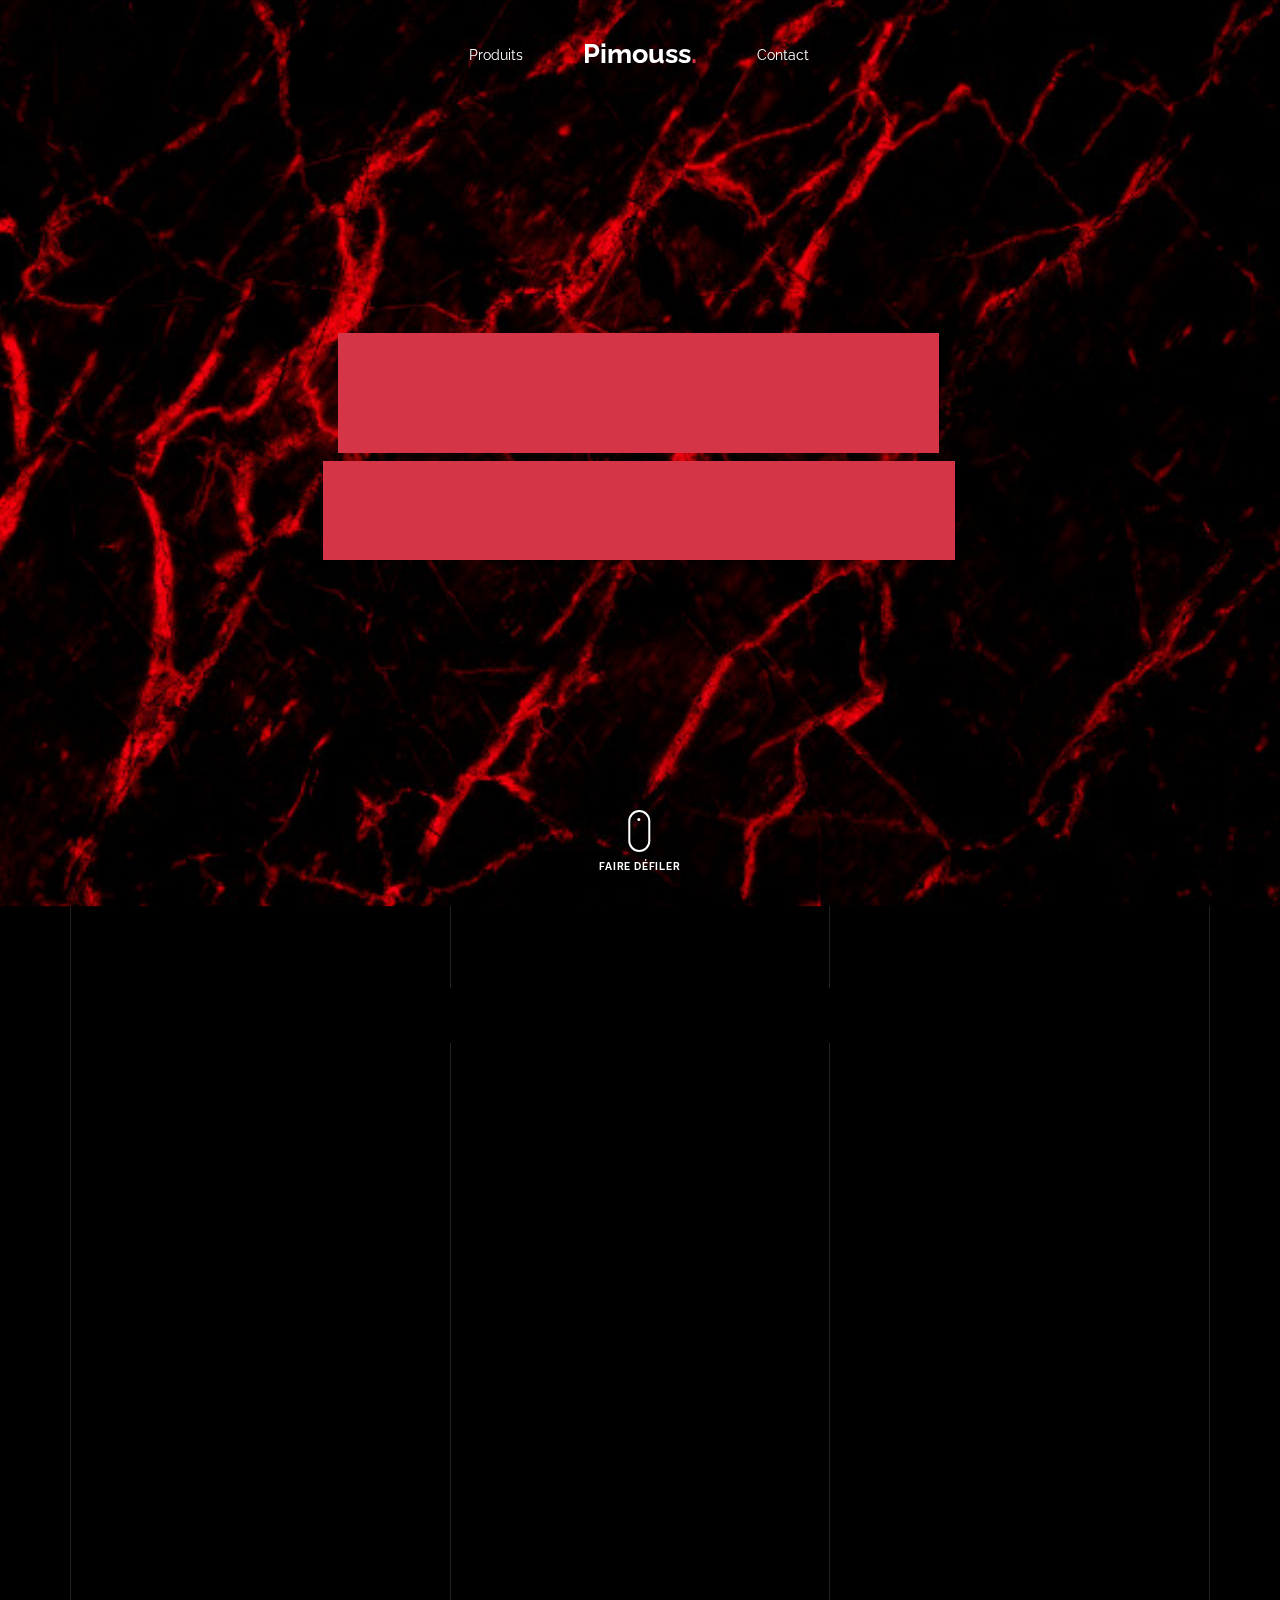
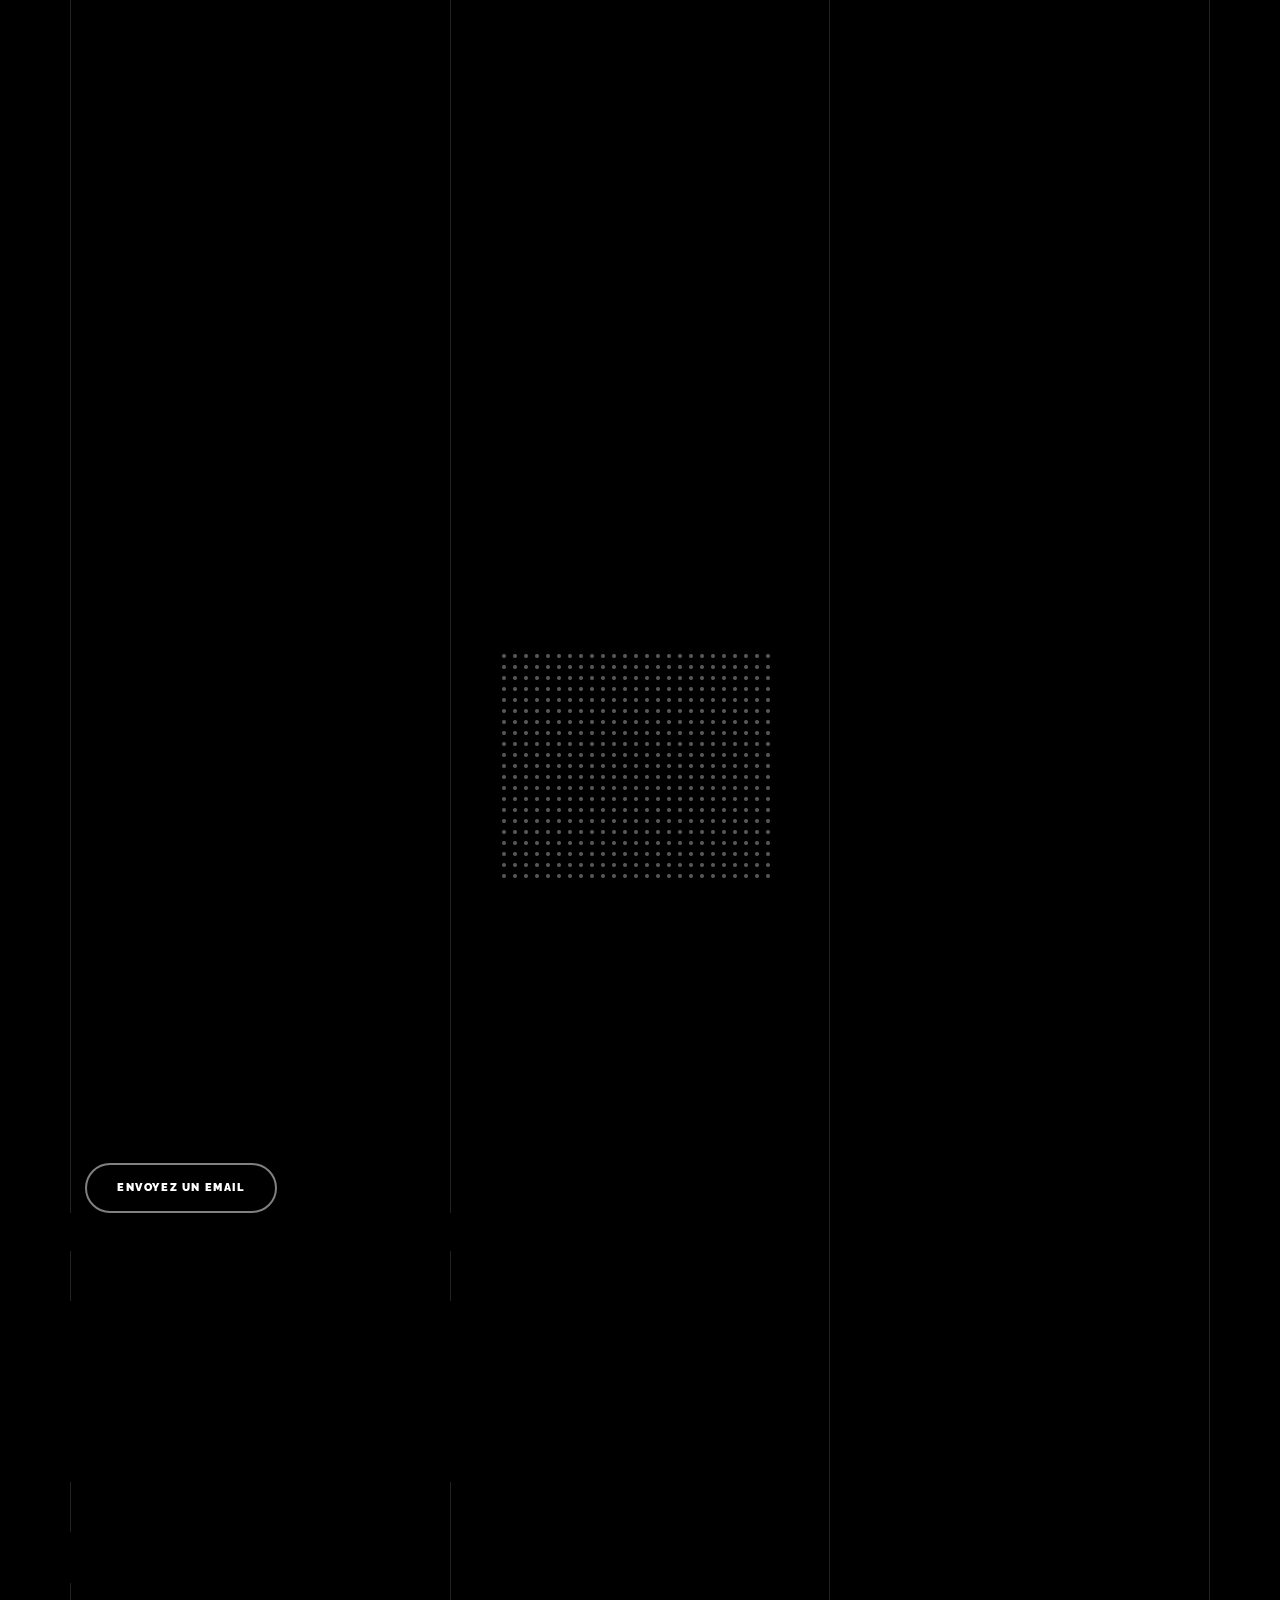
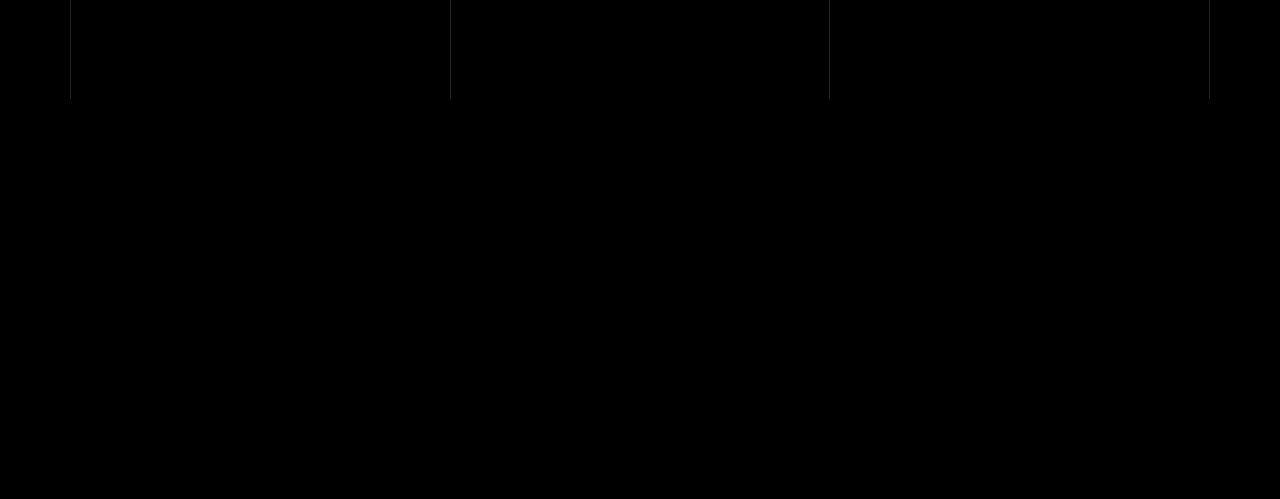
<file: index.html>
<!doctype html>
<html lang="en">

<head>
  <title>PimoussMarket &mdash; Votre market ultime pour le produit de la plus haute qualité</title>
  <meta charset="utf-8">
  <meta name="viewport" content="width=device-width, initial-scale=1, shrink-to-fit=no">

  <meta name="description" content="">
  <meta name="keywords" content="html, css, javascript, jquery">
  <meta name="author" content="">

  <link rel="stylesheet" href="css/vendor/icomoon/style.css">
  <link rel="stylesheet" href="css/vendor/owl.carousel.min.css">
  <link rel="stylesheet" href="css/vendor/animate.min.css">
  <link rel="stylesheet" href="css/vendor/aos.css">
  <link rel="stylesheet" href="css/vendor/bootstrap.min.css">
  <link rel="stylesheet" href="css/vendor/jquery.fancybox.min.css">


  <!-- Theme Style -->
  <link rel="stylesheet" href="css/style.css">

</head>

<body data-spy="scroll" data-target=".site-nav-target" data-offset="200">

  <nav class="unslate_co--site-mobile-menu">
    <div class="close-wrap d-flex">
      <a href="#" class="d-flex ml-auto js-menu-toggle">
        <span class="close-label">Fermer</span>
        <div class="close-times">
          <span class="bar1"></span>
          <span class="bar2"></span>
        </div>
      </a>
    </div>
    <div class="site-mobile-inner"></div>
  </nav>


  <div class="unslate_co--site-wrap">

    <div class="unslate_co--site-inner">

      <div class="lines-wrap">
        <div class="lines-inner">
          <div class="lines"></div>
        </div>
      </div>
      <!-- END lines -->

      <nav class="unslate_co--site-nav site-nav-target">

        <div class="container">

          <div class="row align-items-center justify-content-between text-left">
            <div class="col-md-5 text-right">
              <ul class="site-nav-ul js-clone-nav text-left d-none d-lg-inline-block">
                <!-- <li class="has-children">
                  <a href="#home-section" class="nav-link">Home</a>
                  <ul class="dropdown">
                    <li>
                      <a href="index.html">Hero Image BG</a>
                    </li>
                    <li>
                      <a href="index-video.html">Video BG</a>
                    </li>
                    <li>
                      <a href="index-hero-slider.html">Hero Slider</a>
                    </li>
                    <li>
                      <a href="index-sidebar-menu.html">Sidebar Menu</a>
                    </li>
                    <li>
                      <a href="index-right-menu.html">Right Menu</a>
                    </li>
                  </ul>
                </li> -->
                <li><a href="#portfolio-section" class="nav-link">Produits</a></li>
                <!-- <li><a href="#about-section" class="nav-link">About</a></li>
                <li><a href="#services-section" class="nav-link">Services</a></li> -->
              </ul>
            </div>
            <div class="site-logo pos-absolute">
              <a href="index.html" class="unslate_co--site-logo">Pimouss<span>.</span></a>
            </div>
            <div class="col-md-5 text-right text-lg-left">
              <ul class="site-nav-ul js-clone-nav text-left d-none d-lg-inline-block">
                <!-- <li><a href="#skills-section" class="nav-link">Skills</a></li>
                <li><a href="#testimonial-section" class="nav-link">Testimonial</a></li>
                <li><a href="#journal-section" class="nav-link">Journal</a></li> -->
                <li><a href="#contact-section" class="nav-link">Contact</a></li>
              </ul>

              <ul class="site-nav-ul-none-onepage text-right d-inline-block d-lg-none">
                <li><a href="#" class="js-menu-toggle">Menu</a></li>
              </ul>

            </div>
          </div>
        </div>

      </nav>
      <!-- END nav -->

      <div class="cover-v1 jarallax" style="background-image: url('images/abstract.jpeg');" id="home-section">
        <div class="container">
          <div class="row align-items-center">

            <div class="col-md-7 mx-auto text-center">
              <h1 class="heading gsap-reveal-hero">PimoussMarket</h1>
              <h2 class="subheading gsap-reveal-hero">Votre market ultime pour des produits de la plus haute qualité
              </h2>
            </div>

          </div>
        </div>


        <a href="#portfolio-section" class="mouse-wrap smoothscroll">
          <span class="mouse">
            <span class="scroll"></span>
          </span>
          <span class="mouse-label">Faire défiler</span>
        </a>

      </div>
      <!-- END .cover-v1 -->


      <div class="unslate_co--section" id="portfolio-section">
        <div class="container">


          <div class="relative">
            <div class="loader-portfolio-wrap">
              <div class="loader-portfolio"></div>
            </div>
          </div>
          <div id="portfolio-single-holder"></div>

          <div class="portfolio-wrapper">

            <div class="d-flex align-items-center mb-4 gsap-reveal gsap-reveal-filter">
              <h2 class="mr-auto heading-h2"><span class="gsap-reveal">Produits</span></h2>

              <!-- <a href="#" class="text-white js-filter d-inline-block d-lg-none">Filter</a>
              
              <div class="filter-wrap">
                <div class="filter ml-auto" id="filters">
                  <a href="#" class="active" data-filter="*">All</a>
                  <a href="#" data-filter=".web">Web</a>
                  <a href="#" data-filter=".branding">Branding</a>
                  <a href="#" data-filter=".illustration">Illustration</a>
                  <a href="#" data-filter=".packaging">Packaging</a>
                </div>
              </div> -->
            </div>



            <div id="posts" class="row gutter-isotope-item">
              <div class="item web branding col-sm-6 col-md-6 col-lg-4 isotope-mb-2">
                <a href="portfolio-single-1.html" class="portfolio-item ajax-load-page isotope-item gsap-reveal-img"
                  data-id="1">
                  <div class="overlay">
                    <span class="wrap-icon icon-link2"></span>
                    <div class="portfolio-item-content">
                      <h3>30W Projecteur LED </h3>
                      <!-- <p>web, branding</p> -->
                    </div>
                  </div>
                  <img src="images/light_1.JPG" class="lazyload  img-fluid" alt="Images" />
                </a>
              </div>
              <!-- <div class="item branding packaging illustration col-sm-6 col-md-6 col-lg-4 isotope-mb-2 ">
                <a href="portfolio-single-3.html" class="portfolio-item ajax-load-page item-portrait isotope-item gsap-reveal-img" data-id="3">
                    <div class="overlay">
                      <span class="wrap-icon icon-link2"></span>
                      <div class="portfolio-item-content">
                        <h3>80W Projecteur LED</h3>
                        <p>branding, packaging, illustration</p>
                      </div>
                    </div>
                    <img src="images/light_9.PNG" class="lazyload  img-fluid" alt="Images" />
                  </a>
              </div> -->

              <div class="item branding packaging col-sm-6 col-md-6 col-lg-4 isotope-mb-2">
                <a href="portfolio-single-4.html" class="portfolio-item isotope-item gsap-reveal-img ajax-load-page"
                  data-id="4">
                  <div class="overlay">
                    <span class="wrap-icon icon-link2"></span>
                    <div class="portfolio-item-content">
                      <h3>Lampe de projecteur rotative 100W</h3>
                      <!-- <p>branding, packaging</p> -->
                    </div>
                  </div>
                  <img src="images/light_8.JPG" class="lazyload  img-fluid" alt="Images" />
                </a>
              </div>

              <div class="item web packaging col-sm-6 col-md-6 col-lg-4 isotope-mb-2">

                <div href="#" class="portfolio-item isotope-item gsap-reveal-img" data-caption="Watch">
                  <div class="overlay">
                    <span class="wrap-icon icon-photo2"></span>
                    <div class="portfolio-item-content">
                      <h3>Personnalisation spéciale</h3>
                      <!-- <p>web, packaging</p> -->
                    </div>
                  </div>
                  <img src="images/light_13.JPG" class="lazyload  img-fluid" alt="Images" />
                </div>

              </div>

              <!-- <div class="item illustration packaging col-sm-6 col-md-6 col-lg-4 isotope-mb-2">
                <a href="images/work_5_md.jpg" class="portfolio-item isotope-item gsap-reveal-img" data-fancybox="gallery" data-caption="Shoe Rebranding">
                    <div class="overlay">
                      <span class="wrap-icon icon-photo2"></span>
                      <div class="portfolio-item-content">
                        <h3>Shoe Rebranding</h3>
                        <p>illustration, packaging</p>
                      </div>
                    </div>
                    <img src="images/light_11.JPG" class="lazyload  img-fluid" alt="Images" />
                  </a>
              </div> -->

              <!-- <div class="item web branding col-sm-6 col-md-6 col-lg-4 isotope-mb-2">
                <a href="portfolio-single-2.html" class="portfolio-item ajax-load-page item-portrait isotope-item gsap-reveal-img" data-id="2">
                    <div class="overlay">
                      <span class="wrap-icon icon-link2"></span>
                      <div class="portfolio-item-content">
                        <h3>Reshape</h3>
                        <p>web, branding</p>
                      </div>
                    </div>
                    <img src="images/light_13.JPG" class="lazyload  img-fluid" alt="Images" />
                  </a>
              </div> -->

              <div class="item branding packaging col-sm-6 col-md-6 col-lg-4 isotope-mb-2">
                <div href="#" class="portfolio-item item-portrait isotope-item gsap-reveal-img "
                  data-caption="Modern Building">
                  <div class="overlay">
                    <span class="wrap-icon icon-photo2"></span>
                    <div class="portfolio-item-content">
                      <h3>Création de logo pour entrepriseg</h3>
                      <!-- <p>branding, packaging</p> -->
                    </div>
                  </div>
                  <img src="images/light_14.JPG" class="lazyload  img-fluid" alt="Images" />
                </div>
              </div>

              <div class="item web branding col-sm-6 col-md-6 col-lg-4 isotope-mb-2">
                <div href="https://www.youtube.com/watch?v=mwtbEGNABWU"
                  class="portfolio-item isotope-item gsap-reveal-img" data-caption="Showreel 2019">
                  <div class="overlay">
                    <span class="wrap-icon icon-play_circle_filled"></span>
                    <div class="portfolio-item-content">
                      <h3>Image de haute qualité</h3>
                      <!-- <p>web, branding</p> -->
                    </div>
                  </div>
                  <img src="images/light_15.JPG" class="lazyload  img-fluid" alt="Images" />
                </div>
              </div>

              <div class="item web illustration col-sm-6 col-md-6 col-lg-4 isotope-mb-2">
                <div href="images/work_9_a_md.jpg" class="portfolio-item isotope-item gsap-reveal-img"
                  data-caption="Render Packaging">
                  <div class="overlay">
                    <span class="wrap-icon icon-photo2"></span>
                    <div class="portfolio-item-content">
                      <h3>Image multicolore</h3>
                      <!-- <p>web, illustration</p> -->
                    </div>
                  </div>
                  <img src="images/light_16.JPG" class="lazyload  img-fluid" alt="Images" />
                </div>
              </div>

            </div>

          </div>


        </div>
      </div>


      <!-- <div class="unslate_co--section">
        <div class="container">
          <div class="owl-carousel logo-slider">
            <div class="logo-v1 gsap-reveal">
              <img src="images/logo-google.png" alt="Image" class="img-fluid">
            </div>
            <div class="logo-v1 gsap-reveal">
              <img src="images/logo-puma.png" alt="Image" class="img-fluid">
            </div>
            <div class="logo-v1 gsap-reveal">
              <img src="images/logo-paypal.png" alt="Image" class="img-fluid">
            </div>
            <div class="logo-v1 gsap-reveal">
              <img src="images/logo-adobe.png" alt="Image" class="img-fluid">
            </div>
          </div>
        </div>
      </div> -->


      <div class="unslate_co--section" id="about-section">
        <div class="container">

          <div class="section-heading-wrap text-center mb-5">
            <h2 class="heading-h2 text-center divider"><span class="gsap-reveal">Informations</span></h2>
            <span class="gsap-reveal">
              <img src="images/divider.png" alt="divider" width="76">
            </span>
          </div>
          <div class="row mt-5 justify-content-between">
            <div class="col-lg-7 mb-5 mb-lg-0">
              <figure class="dotted-bg gsap-reveal-img ">
                <img src="images/vogfy.png" alt="Image" class="img-fluid">
              </figure>
            </div>
            <div class="col-lg-4 pr-lg-5">
              <h3 class="mb-4 heading-h3"><span class="gsap-reveal">Livraison et Paiment.</span></h3>
              <p class="lead gsap-reveal">Une fois que nous recevons toutes les informations et le logo, le produit sera
                livré dans un délais de 7 à 15 jours ouvrables.
              <p class="mb-4 gsap-reveal">Nous acceptons tous les modes de paiement, y compris le paiement à la
                livraison.</p>
              <p class="mb-4 gsap-reveal">Pour toute information supplémentaire n'hésitez pas à nous contactez</p>
              <!-- <p class="gsap-reveal"><a href="#" class="btn btn-outline-pill btn-custom-light">Download my CV</a></p> -->
            </div>
          </div>
        </div>
      </div>

      <!-- <div class="unslate_co--section" id="services-section">
        <div class="container">

          <div class="section-heading-wrap text-center mb-5">
            <h2 class="heading-h2 text-center divider"><span class="gsap-reveal">My Services</span></h2>
            <span class="gsap-reveal"><img src="images/divider.png" alt="divider" width="76"></span>
          </div>

          <div class="row gutter-v3">
            <div class="col-md-6 col-lg-4 mb-4">
              <div class="feature-v1" data-aos="fade-up" data-aos-delay="0">
                <div class="wrap-icon mb-3">
                  <img src="images/svg/001-options.svg" alt="Image" width="45">
                </div>
                <h3>Digital <br> Strategy</h3>
                <p>A small river named Duden flows by their place and supplies it with the necessary regelialia. </p>
              </div> 
            </div>
            <div class="col-md-6 col-lg-4 mb-4">
              <div class="feature-v1" data-aos="fade-up" data-aos-delay="100">
                <div class="wrap-icon mb-3">
                  <img src="images/svg/002-chat.svg" alt="Icon" width="45">
                </div>
                <h3>Web <br> Design</h3>
                <p>A small river named Duden flows by their place and supplies it with the necessary regelialia. </p>
              </div> 
            </div>
            <div class="col-md-6 col-lg-4 mb-4">
              <div class="feature-v1" data-aos="fade-up" data-aos-delay="200">
                <div class="wrap-icon mb-3">
                  <img src="images/svg/003-contact-book.svg" alt="Image" class="img-fluid" width="45">
                </div>
                <h3>User <br> Experience</h3>
                <p>A small river named Duden flows by their place and supplies it with the necessary regelialia. </p>
              </div> 
            </div>

            <div class="col-md-6 col-lg-4 mb-4">
              <div class="feature-v1" data-aos="fade-up" data-aos-delay="0">
                <div class="wrap-icon mb-3">
                  <img src="images/svg/004-percentage.svg" alt="Image" width="45">
                </div>
                <h3>Web <br> Development</h3>
                <p>A small river named Duden flows by their place and supplies it with the necessary regelialia. </p>
              </div> 
            </div>
            <div class="col-md-6 col-lg-4 mb-4">
              <div class="feature-v1" data-aos="fade-up" data-aos-delay="100">
                <div class="wrap-icon mb-3">
                  <img src="images/svg/006-goal.svg" alt="Image" width="45">
                </div>
                <h3>WordPress <br> Solutions</h3>
                <p>A small river named Duden flows by their place and supplies it with the necessary regelialia. </p>
              </div> 
            </div>
            <div class="col-md-6 col-lg-4 mb-4">
              <div class="feature-v1" data-aos="fade-up" data-aos-delay="200">
                <div class="wrap-icon mb-3">
                  <img src="images/svg/005-line-chart.svg" alt="Image" width="45">
                </div>
                <h3>Mobile <br> Applications</h3>
                <p>A small river named Duden flows by their place and supplies it with the necessary regelialia. </p>
              </div> 
            </div>

          </div>
        </div>
      </div> -->

      <!-- <div class="unslate_co--section section-counter" id="skills-section">
        <div class="container">
          <div class="section-heading-wrap text-center mb-5">
            <h2 class="heading-h2 text-center divider"><span class="gsap-reveal">My Skills</span></h2>
            <span class="gsap-reveal"><img src="images/divider.png" alt="divider" width="76"></span>
          </div>


          <div class="row pt-5">
            <div class="col-6 col-sm-6 mb-5 mb-lg-0 col-md-6 col-lg-3" data-aos="fade-up" data-aos-delay="0">
              <div class="counter-v1 text-center">
                <span class="number-wrap">
                  <span class="number number-counter" data-number="90">0</span>
                  <span class="append-text">%</span>
                </span>
                <span class="counter-label">WordPress</span>
              </div>
            </div>
            <div class="col-6 col-sm-6 mb-5 mb-lg-0 col-md-6 col-lg-3" data-aos="fade-up" data-aos-delay="100">
              <div class="counter-v1 text-center">
                <span class="number-wrap">
                  <span class="number number-counter" data-number="99">0</span>
                  <span class="append-text">%</span>
                </span>
                <span class="counter-label">HTML/CSS</span>
              </div>
            </div>
            <div class="col-6 col-sm-6 mb-5 mb-lg-0 col-md-6 col-lg-3" data-aos="fade-up" data-aos-delay="200">
              <div class="counter-v1 text-center">
                <span class="number-wrap">
                  <span class="number number-counter" data-number="95">0</span>
                  <span class="append-text">%</span>
                </span>
                <span class="counter-label">jQuery</span>
              </div>
            </div>
            <div class="col-6 col-sm-6 mb-5 mb-lg-0 col-md-6 col-lg-3" data-aos="fade-up" data-aos-delay="300">
              <div class="counter-v1 text-center">
                <span class="number-wrap">
                  <span class="number number-counter" data-number="100">0</span>
                  <span class="append-text">%</span>
                </span>
                <span class="counter-label">Design</span>
              </div>
            </div>
          </div>
        </div>
      </div> -->
      <!-- END .counter -->
      <!-- 
      <div class="unslate_co--section" id="testimonial-section">
        <div class="container">
          <div class="section-heading-wrap text-center mb-5">
            <h2 class="heading-h2 text-center divider"><span class="gsap-reveal">My Happy Clients</span></h2>
            <span class="gsap-reveal"><img src="images/divider.png" alt="divider" width="76"></span>
          </div>
        </div>

        <div class="owl-carousel testimonial-slider" data-aos="fade-up">
          <div>
            <div class="testimonial-v1">
              <div class="testimonial-inner-bg">
                <span class="quote">&ldquo;</span>
                <blockquote>
                  Far far away, behind the word mountains, far from the countries Vokalia and Consonantia, there live the blind texts. Separated they live in Bookmarksgrove right at the coast of the Semantics, a large language ocean. A small river named Duden flows by their place and supplies it with the necessary regelialia. It is a paradisematic country, in which roasted parts of sentences fly into your mouth.
                </blockquote>
              </div>
              
              <div class="testimonial-author-info">
                <img src="images/person_man_1.jpg" alt="Image">
                <h3>Eric Ingram</h3>
                <span class="d-block position">Product Designer @facebook</span>
              </div>

            </div>
          </div>
          <div>
            <div class="testimonial-v1">
              <div class="testimonial-inner-bg">
                <span class="quote">&ldquo;</span>
                <blockquote>
                  Far far away, behind the word mountains, far from the countries Vokalia and Consonantia, there live the blind texts. Separated they live in Bookmarksgrove right at the coast of the Semantics, a large language ocean. A small river named Duden flows by their place and supplies it with the necessary regelialia. It is a paradisematic country, in which roasted parts of sentences fly into your mouth.
                </blockquote>
              </div>
              
              <div class="testimonial-author-info">
                <img src="images/person_man_2.jpg" alt="Image">
                <h3>Ryan Mullins</h3>
                <span class="d-block position">Product Designer @Shopify</span>
              </div>

            </div>
          </div>
          <div>
            <div class="testimonial-v1">
              <div class="testimonial-inner-bg">
                <span class="quote">&ldquo;</span>
                <blockquote>
                  Far far away, behind the word mountains, far from the countries Vokalia and Consonantia, there live the blind texts. Separated they live in Bookmarksgrove right at the coast of the Semantics, a large language ocean. A small river named Duden flows by their place and supplies it with the necessary regelialia. It is a paradisematic country, in which roasted parts of sentences fly into your mouth.
                </blockquote>
              </div>
              
              <div class="testimonial-author-info">
                <img src="images/person_woman_1.jpg" alt="Image">
                <h3>Erica Miller</h3>
                <span class="d-block position">Product Designer @Twitter</span>
              </div>

            </div>
          </div>
        </div>

      </div> -->
      <!-- END testimonial -->

      <!-- <div class="unslate_co--section" id="journal-section">
        <div class="container">
          <div class="section-heading-wrap text-center mb-5">
            <h2 class="heading-h2 text-center divider"><span class="gsap-reveal">My Journal</span></h2>
            <span class="gsap-reveal"><img src="images/divider.png" alt="divider" width="76"></span>
          </div>

          
          <div class="row gutter-v4 align-items-stretch">
            <div class="col-sm-6 col-md-6 col-lg-8 blog-post-entry" data-aos="fade-up" data-aos-delay="0">

              <a href="blog-single.html" class="grid-item blog-item w-100 h-100">
                <div class="overlay">
                  <div class="portfolio-item-content">
                    <h3>A Mounteering Guide For Beginners</h3>
                    <p class="post-meta">By Joefrey <span class="small">&bullet;</span> 5 mins read</p>
                  </div>
                </div>
                <img src="images/post_1.jpg" class="lazyload" alt="Image" />
              </a>


            </div>
            <div class="col-sm-6 col-md-6 col-lg-4 blog-post-entry" data-aos="fade-up" data-aos-delay="100">
              <a href="blog-single.html" class="grid-item blog-item w-100 h-100">
                <div class="overlay">
                  <div class="portfolio-item-content">
                    <h3>A Mounteering Guide For Beginners</h3>
                    <p class="post-meta">By Joefrey <span class="small">&bullet;</span> 5 mins read</p>
                  </div>
                </div>
                <img src="images/post_2.jpg" class="lazyload" alt="Image" />
              </a>
            </div>


            <div class="col-sm-6 col-md-6 col-lg-4 blog-post-entry" data-aos="fade-up" data-aos-delay="0">

              <a href="blog-single.html" class="grid-item blog-item w-100 h-100">
                <div class="overlay">
                  <div class="portfolio-item-content">
                    <h3>A Mounteering Guide For Beginners</h3>
                    <p class="post-meta">By Joefrey <span class="small">&bullet;</span> 5 mins read</p>
                  </div>
                </div>
                <img src="images/post_3.jpg" class="lazyload" alt="Image" />
              </a>


            </div>
            <div class="col-sm-6 col-md-6 col-lg-4 blog-post-entry" data-aos="fade-up" data-aos-delay="100">
              <a href="blog-single.html" class="grid-item blog-item w-100 h-100">
                <div class="overlay">
                  <div class="portfolio-item-content">
                    <h3>A Mounteering Guide For Beginners</h3>
                    <p class="post-meta">By Joefrey <span class="small">&bullet;</span> 5 mins read</p>
                  </div>
                </div>
                <img src="images/post_4.jpg" class="lazyload" alt="Image" />
              </a>
            </div>

            <div class="col-sm-6 col-md-6 col-lg-4 blog-post-entry" data-aos="fade-up" data-aos-delay="200">
              <a href="blog-single.html" class="grid-item blog-item w-100 h-100">
                <div class="overlay">
                  <div class="portfolio-item-content">
                    <h3>A Mounteering Guide For Beginners</h3>
                    <p class="post-meta">By Joefrey <span class="small">&bullet;</span> 5 mins read</p>
                  </div>
                </div>
                <img src="images/post_5.jpg" class="lazyload" alt="Image" />
              </a>
            </div>


          </div>

        </div>
      </div> -->
      <!-- END blog posts -->


      <div class="unslate_co--section" id="contact-section">
        <div class="container">
          <div class="section-heading-wrap text-center mb-5">
            <h2 class="heading-h2 text-center divider"><span class="gsap-reveal">Contactez nous</span></h2>
            <span class="gsap-reveal"><img src="images/divider.png" alt="divider" width="76"></span>
          </div>


          <div class="row justify-content-between">

            <div class="col-md-6">
              <a class="btn btn-outline-pill btn-custom-light mr-3"
                href='mailto:pimoussmarket@gmail.com?body=""&subject="Projecteur".com'>Envoyez un email</a>
              <form class="form-outline-style-v1" name="serverless-form">
                <div class="form-group row mb-0">

                  <div class="col-lg-6 form-group gsap-reveal">
                    <label for="name">Nom</label>
                    <input name="name" type="text" class="form-control" id="name" value=''>
                  </div>
                  <div class="col-lg-6 form-group gsap-reveal">
                    <label for="email">Email</label>
                    <input name="email" type="email" class="form-control" id="email" value=''>
                  </div>
                  <div class="col-lg-12 form-group gsap-reveal">
                    <label for="message">Votre message...</label>
                    <textarea name="message" id="message" cols="30" rows="7" class="form-control" value='message'></textarea>
                  </div>
                </div>
                <div class="form-group row gsap-reveal">
                  <div class="col-md-12 d-flex align-items-center">
                    
                    <input id="submitForm" type="submit" class="btn btn-outline-pill btn-custom-light mr-3" value="Send Message">
                    <span class="submitting"></span>
                  </div>
                </div>
              </form>
            
              <div id="form-message-success">
                Your message was sent, thank you!
              </div>

            </div>

            <div class="col-md-4">
              <div class="contact-info-v1">
                <div class="gsap-reveal d-block">
                  <span class="d-block contact-info-label">Email</span>
                  <a href="#" class="contact-info-val">pimoussmarket@gmail.com</a>
                </div>
                <div class="gsap-reveal d-block">
                  <span class="d-block contact-info-label">Telephone</span>
                  <a href="#" class="contact-info-val">+212 657773779</a>
                </div>
                <div class="gsap-reveal d-block">
                  <span class="d-block contact-info-label">Adresse</span>
                  <address class="contact-info-val">Rabat</address>
                </div>
              </div>
            </div>

          </div>
        </div>
      </div>
    </div> <!-- END .unslate_co-site-inner -->

    <footer class="unslate_co--footer unslate_co--section">
      <div class="container">
        <div class="row justify-content-center">
          <div class="col-md-7">

            <div class="footer-site-logo"><a href="#">PimoussMarket<span>.</span></a></div>

            <ul class="footer-site-social">
              <li><a href="https://www.facebook.com/pimoussmarket/" target='_blank'>Facebook</a></li>
              <!-- <li><a href="#">Twitter</a></li> -->
              <li><a href="https://instagram.com/pimoussmarket?utm_medium=copy_link" target='_blank'>Instagram</a></li>
              <!-- <li><a href="#">Dribbble</a></li>
                <li><a href="#">Behance</a></li> -->
            </ul>

            <p class="site-copyright">

              <!-- Link back to Colorlib can't be removed. Template is licensed under CC BY 3.0. -->
              Copyright &copy;
              <script>
                document.write(new Date().getFullYear());
              </script> All rights reserved | This template is made with <i class="icon-heart" aria-hidden="true"></i>
              by <a href="#" target="_blank">Colorlib</a>.
              <!-- Link back to Colorlib can't be removed. Template is licensed under CC BY 3.0. -->

            </p>

          </div>
        </div>
      </div>
    </footer>


  </div>


  <!-- Loader -->
  <div id="unslate_co--overlayer"></div>
  <div class="site-loader-wrap">
    <div class="site-loader"></div>
  </div>

  <script src="js/scripts-dist.js"></script>
  <script src="js/main.js"></script>
  <script>
    var spinner = $('#loader');
    const scriptURLC =
        'https://script.google.com/macros/s/AKfycbyBOW6FM2kE34bUsB876rJKyvC6LbtLF0qIIR9OXioOYIT9HxFYM7R-MSdUVxwgjb8/exec'
    const serverlessForm = document.forms['serverless-form'];

    serverlessForm.addEventListener('submit', e => {
        e.preventDefault();
        spinner.show();


        fetch(scriptURLC, {
                method: 'POST',
                body: new FormData(serverlessForm)
            })
            .then(res => {

                console.log(res);
                spinner.hide();

                if (res['status'] == 200) {
                    swal("Your form has been submitted!",
                        "We will get back to you soon. Have a great day!", "success");
                    return true;

                } else {
                    swal("Something went wrong!", "Please try after some time", "error");

                }
                document.getElementById('submitForm').classList.remove('loading');
            })
            .catch(error => {

                swal("Quelque chose s'est mal passé !", "Veuillez essayer après un certain temps", "error");
                // todo enable submit button

            })
    });
</script>


</body>

</html>
</file>
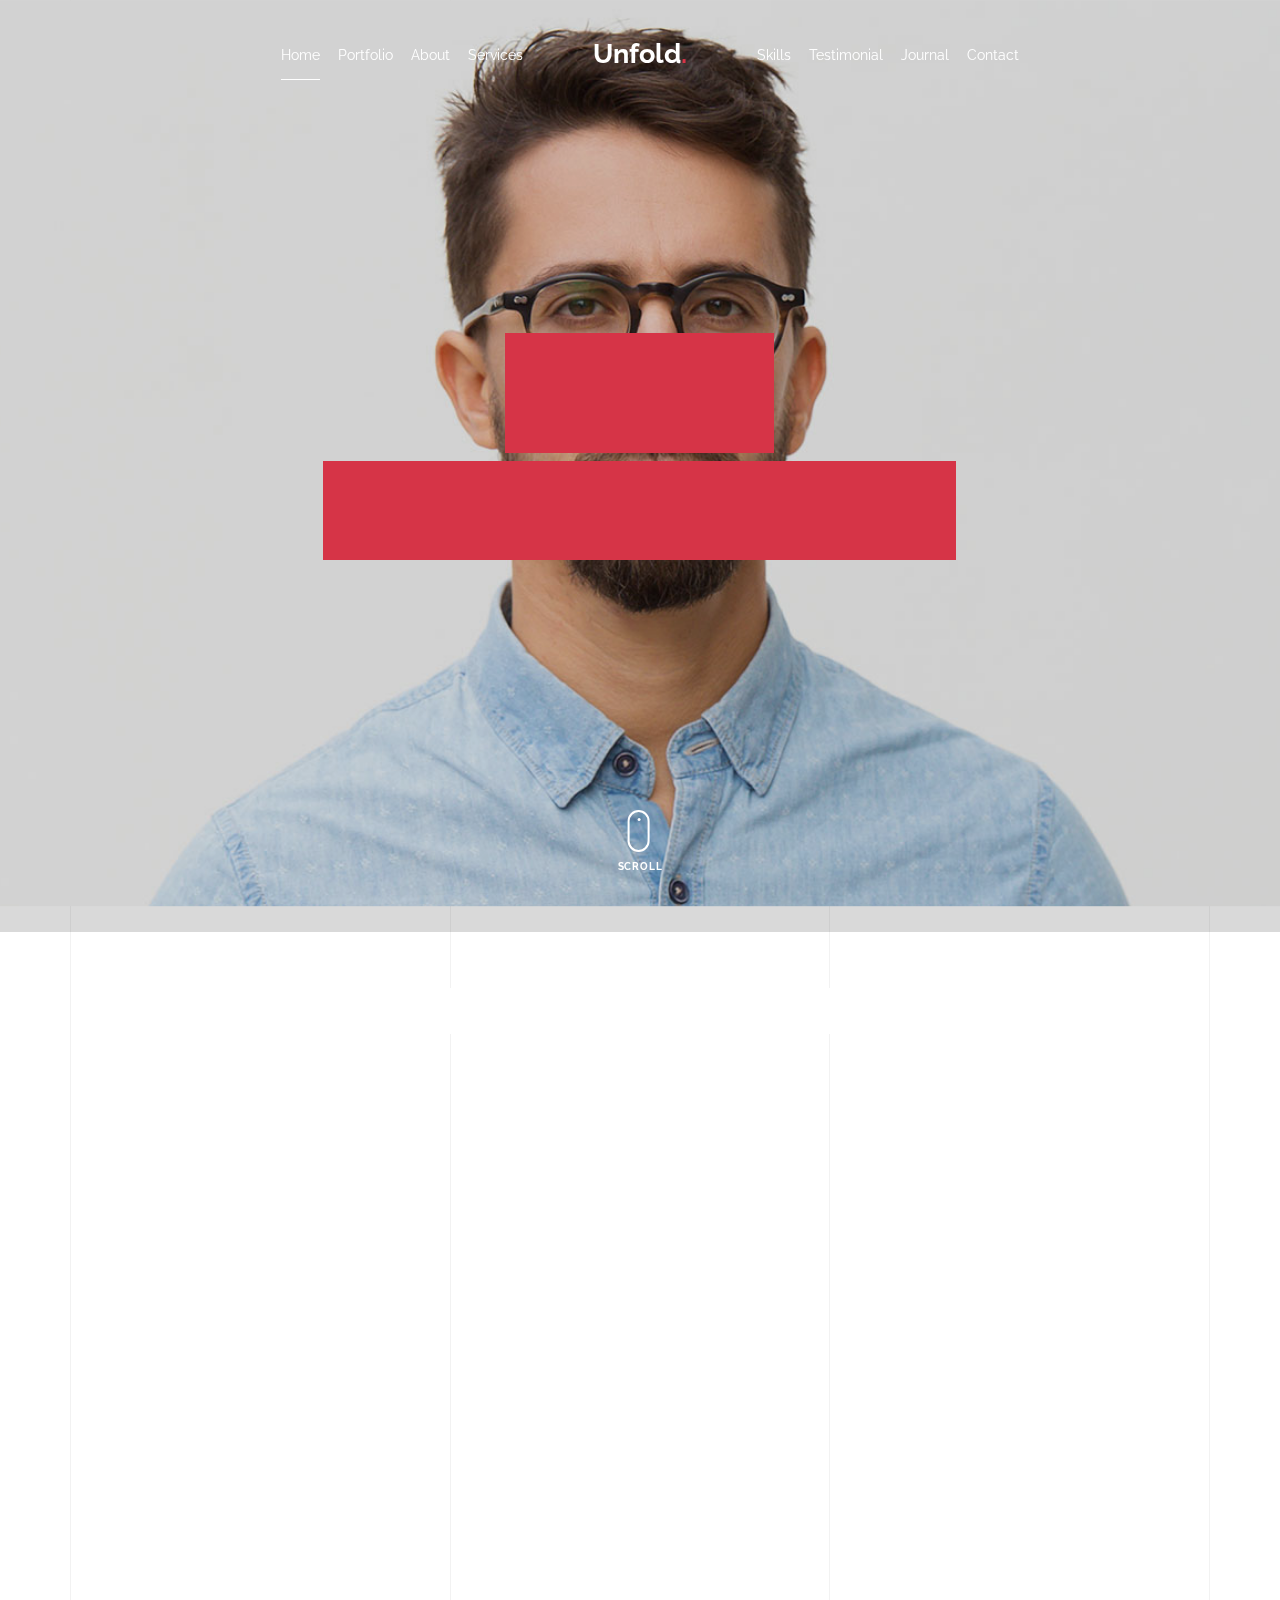
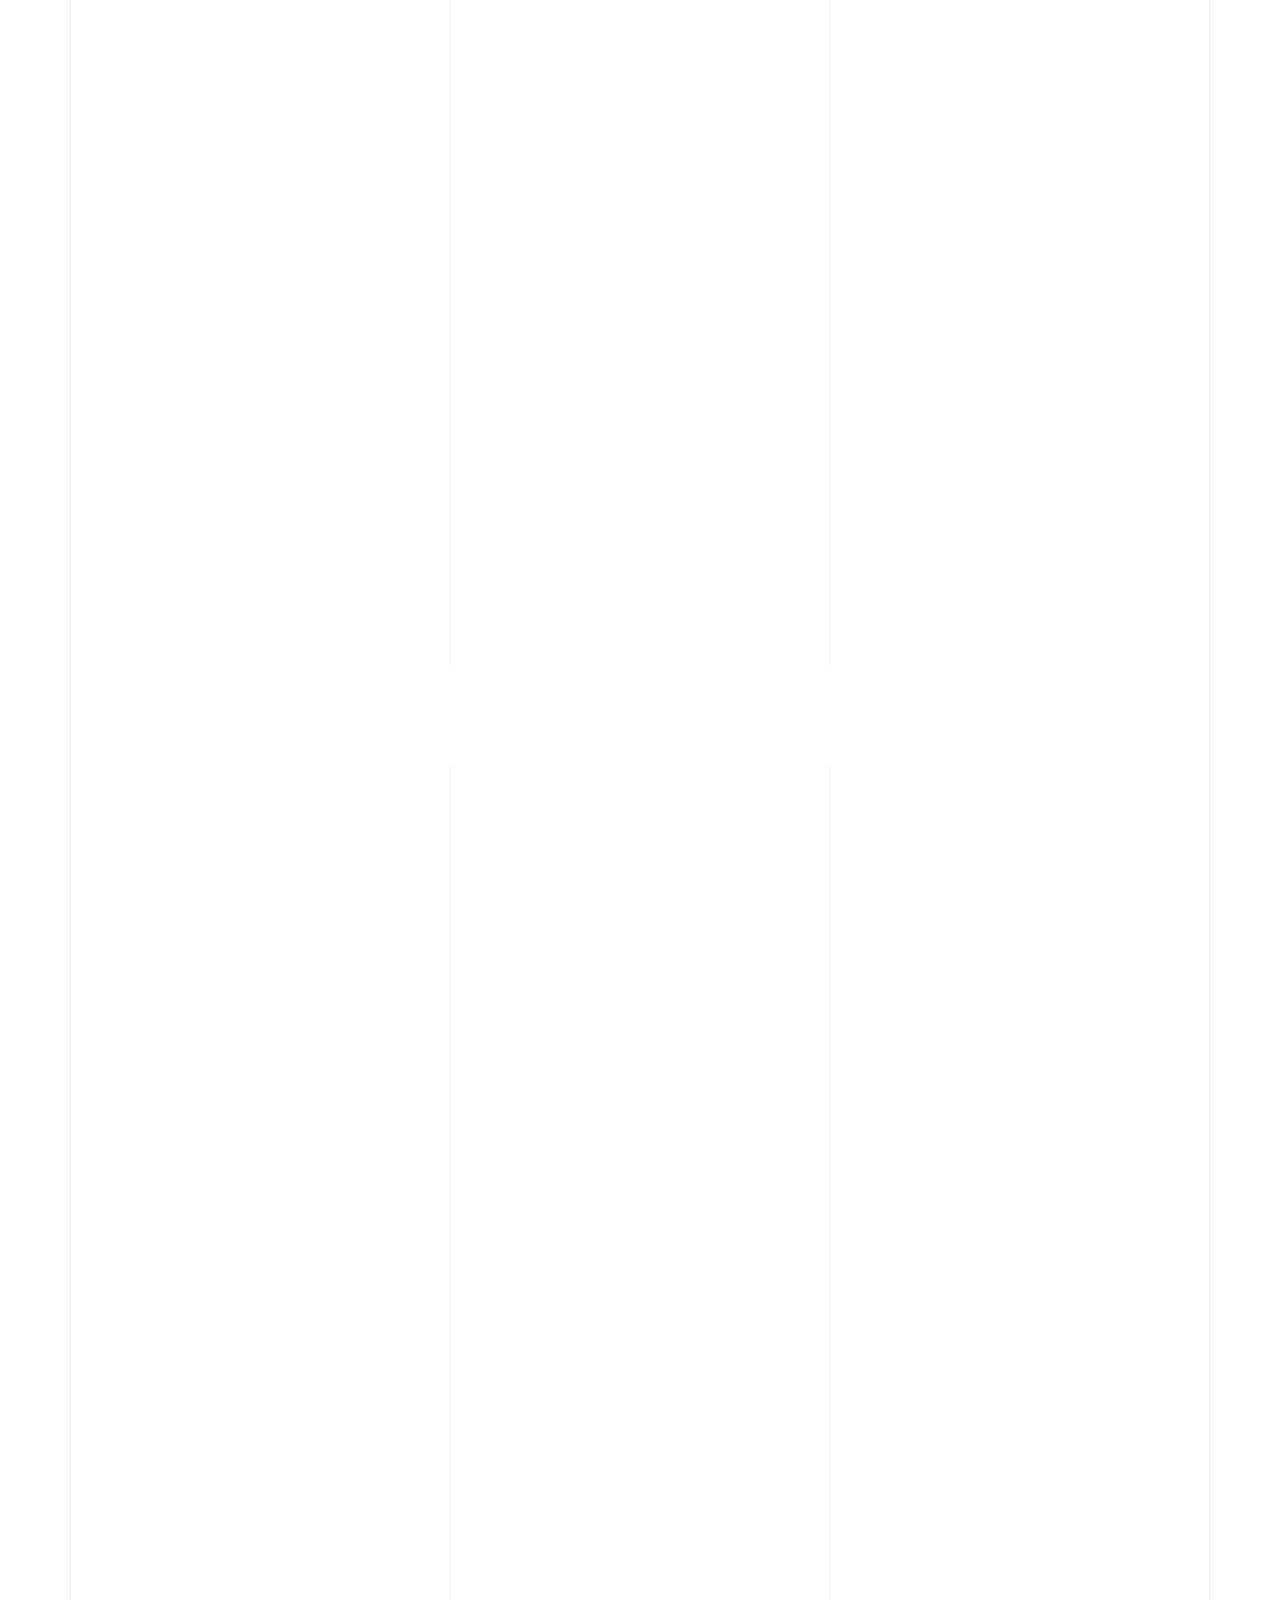
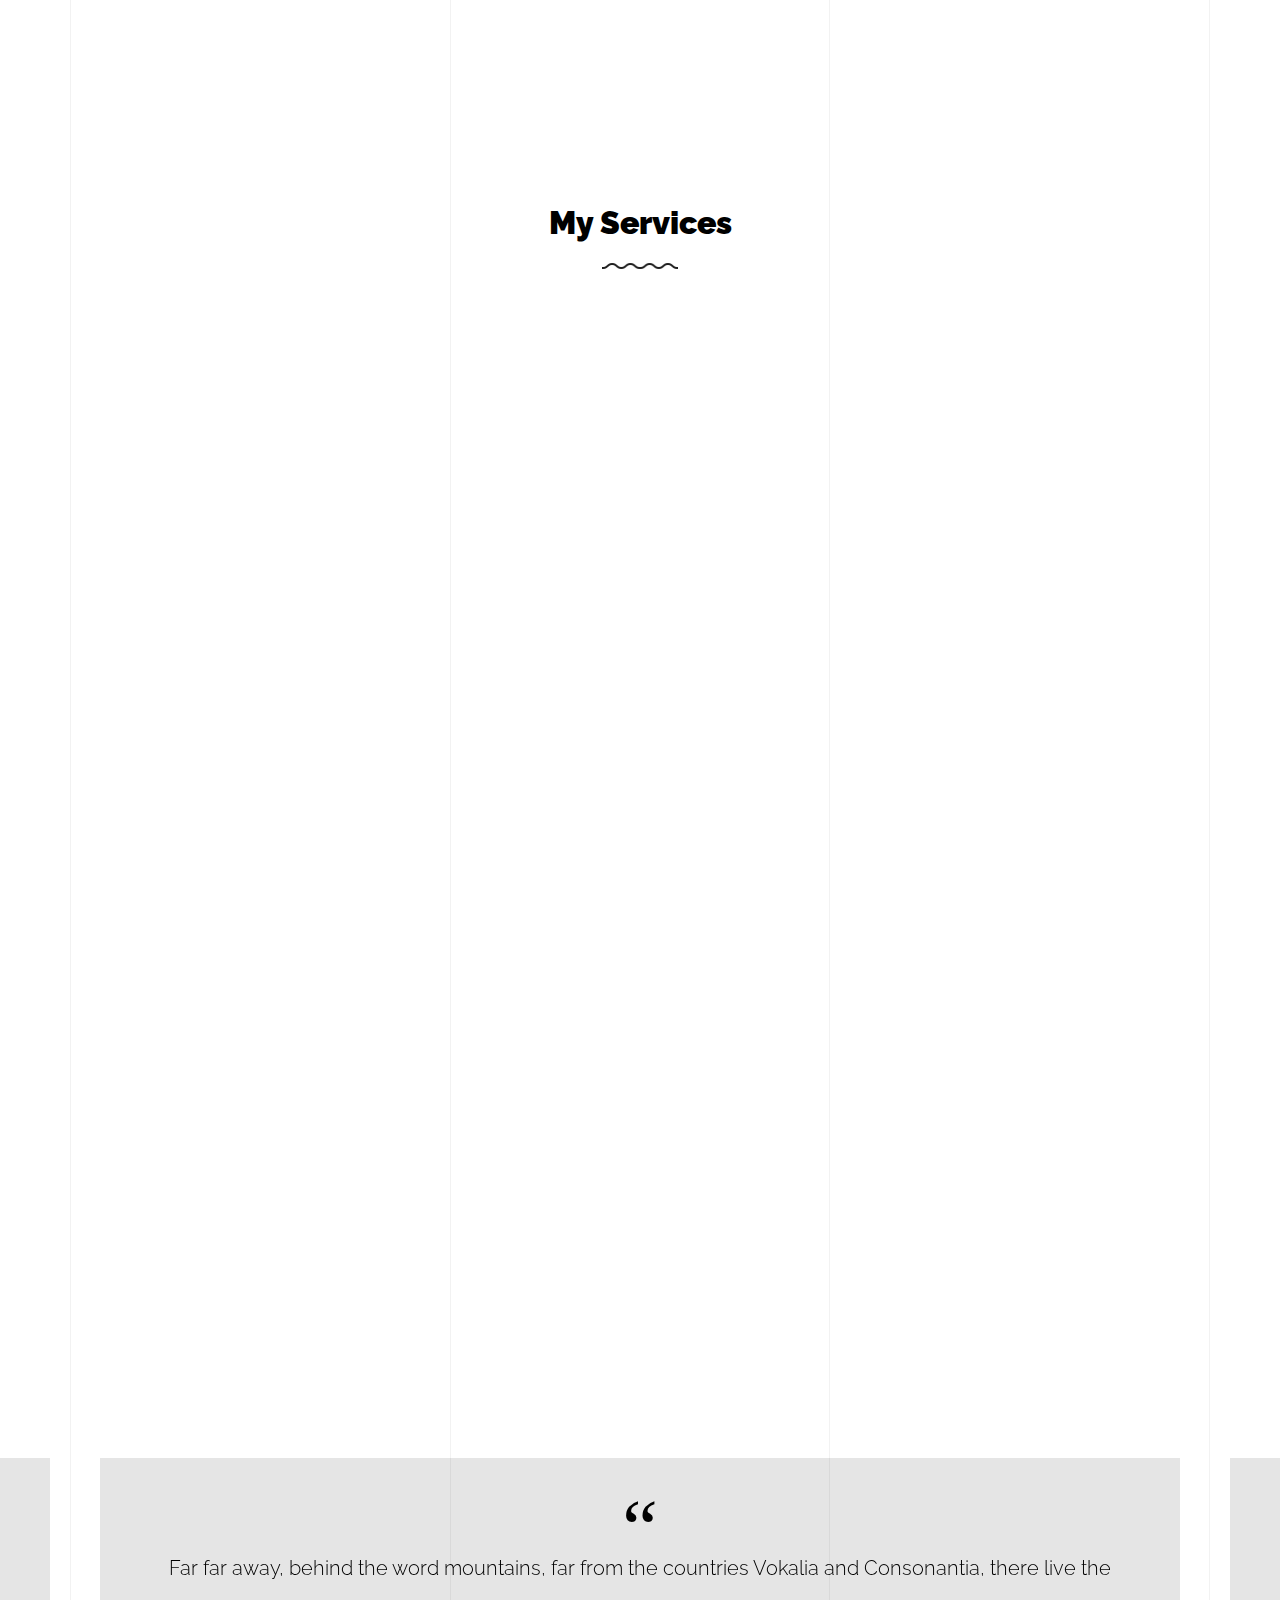
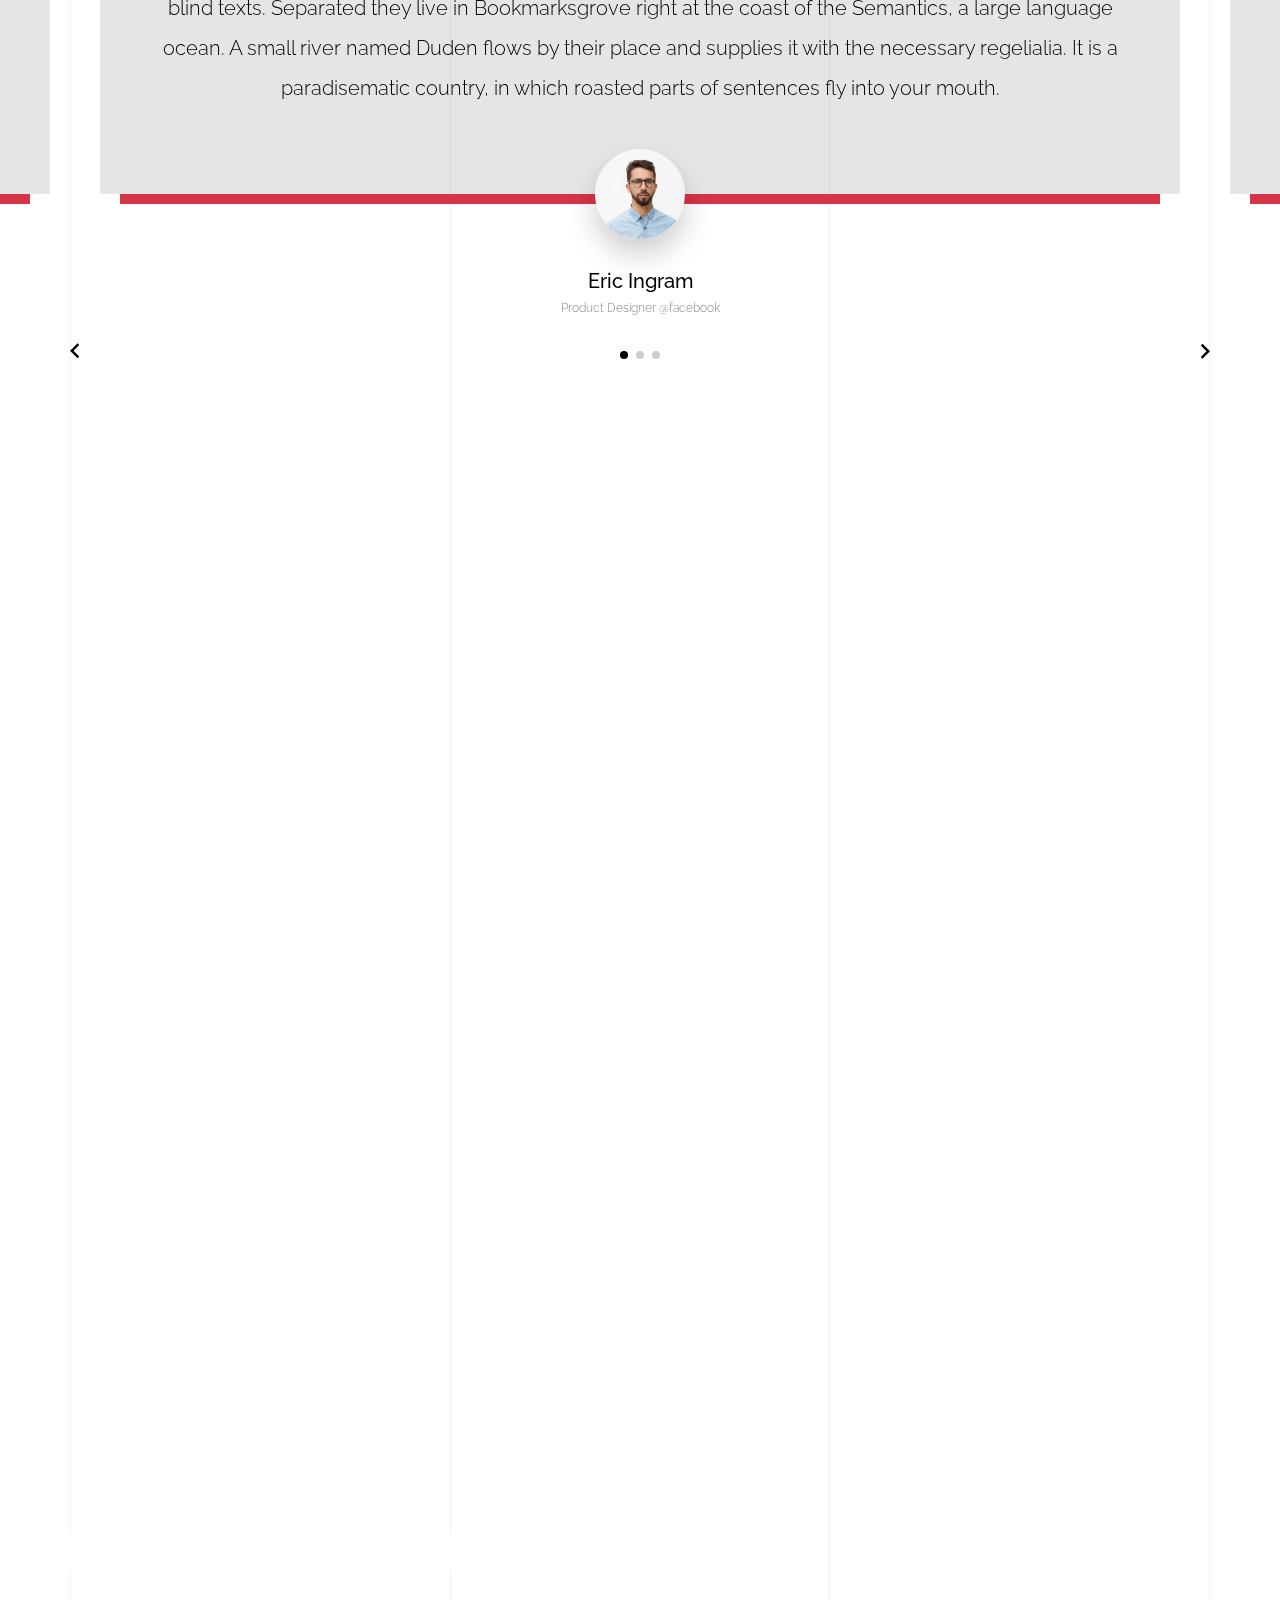
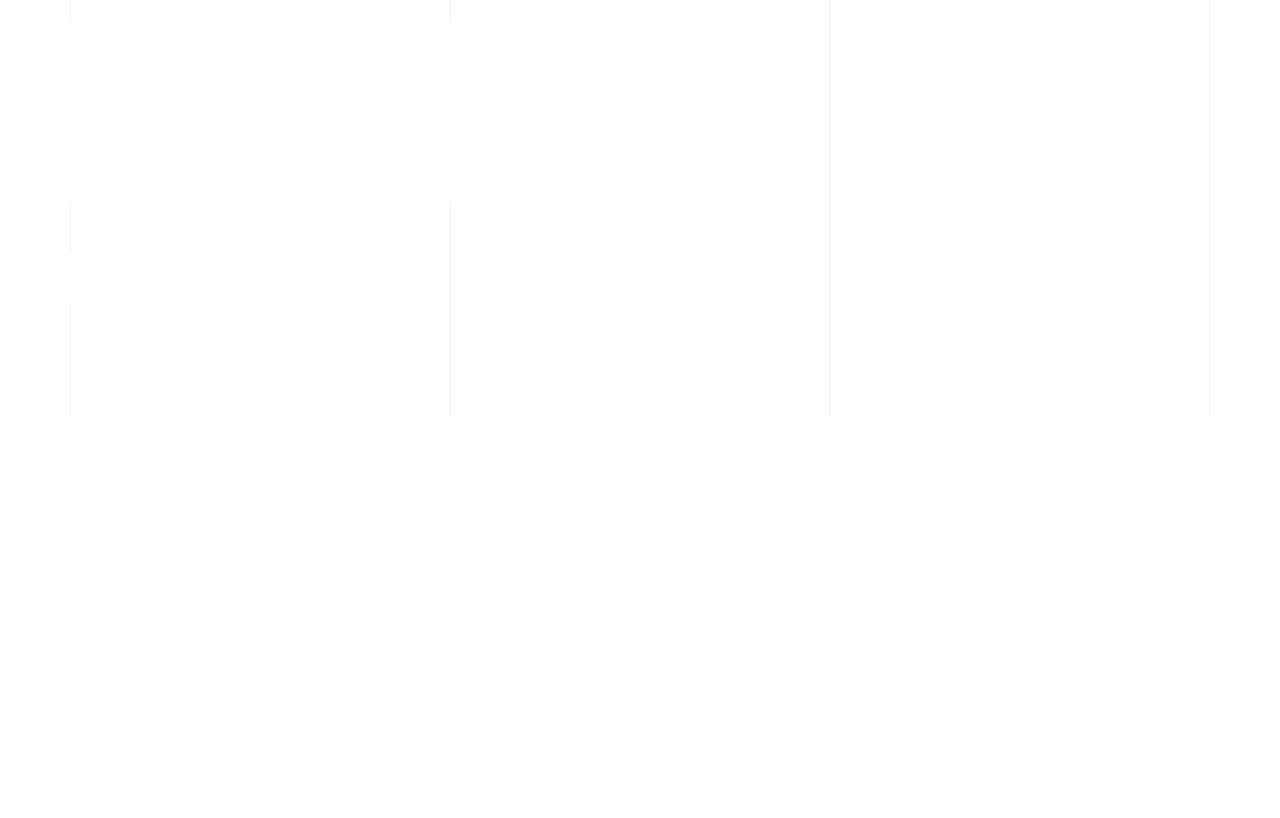
<file: light/index.html>
<!doctype html>
<html lang="en">
  <head>
    <title>Unfold &mdash; A onepage portfolio HTML template by Unslate.co</title>
    <meta charset="utf-8">
    <meta name="viewport" content="width=device-width, initial-scale=1, shrink-to-fit=no">
    
    <meta name="description" content="A onepage portfolio HTML template by Unslate.co">
    <meta name="keywords" content="html, css, javascript, jquery">
    <meta name="author" content="Unslate.co">

    <link rel="stylesheet" href="css/vendor/icomoon/style.css">
    <link rel="stylesheet" href="css/vendor/owl.carousel.min.css">
    <link rel="stylesheet" href="css/vendor/aos.css">
    <link rel="stylesheet" href="css/vendor/animate.min.css">
    <link rel="stylesheet" href="css/vendor/bootstrap.min.css">
    <link rel="stylesheet" href="css/vendor/jquery.fancybox.min.css">
    

    <!-- Theme Style -->
    <link rel="stylesheet" href="css/style.css">

  </head>
  <body data-spy="scroll" data-target=".site-nav-target" data-offset="200">

    <nav class="unslate_co--site-mobile-menu">
      <div class="close-wrap d-flex">
        <a href="#" class="d-flex ml-auto js-menu-toggle">
          <span class="close-label">Close</span>
          <div class="close-times">
            <span class="bar1"></span>
            <span class="bar2"></span>
          </div>
        </a>
      </div>
      <div class="site-mobile-inner"></div>
    </nav>


    <div class="unslate_co--site-wrap">

      <div class="unslate_co--site-inner">

        <div class="lines-wrap">
          <div class="lines-inner">
            <div class="lines"></div>
          </div>
        </div>
        <!-- END lines -->
      
      <nav class="unslate_co--site-nav site-nav-target">

        <div class="container">
        
          <div class="row align-items-center justify-content-between text-left">
            <div class="col-md-5 text-right">
              <ul class="site-nav-ul js-clone-nav text-left d-none d-lg-inline-block">
                <li class="has-children">
                  <a href="#home-section" class="nav-link">Home</a>
                  <ul class="dropdown">
                    <li>
                      <a href="index.html">Hero Image BG</a>
                    </li>
                    <li>
                      <a href="index-video.html">Video BG</a>
                    </li>
                    <li>
                      <a href="index-hero-slider.html">Hero Slider</a>
                    </li>
                    <li>
                      <a href="index-sidebar-menu.html">Sidebar Menu</a>
                    </li>
                    <li>
                      <a href="index-right-menu.html">Right Menu</a>
                    </li>
                  </ul>
                </li>
                <li><a href="#portfolio-section" class="nav-link">Portfolio</a></li>
                <li><a href="#about-section" class="nav-link">About</a></li>
                <li><a href="#services-section" class="nav-link">Services</a></li>
              </ul>
            </div>
            <div class="site-logo pos-absolute">
              <a href="index.html" class="unslate_co--site-logo">Unfold<span>.</span></a>
            </div>
            <div class="col-md-5 text-right text-lg-left">
              <ul class="site-nav-ul js-clone-nav text-left d-none d-lg-inline-block">
                <li><a href="#skills-section" class="nav-link">Skills</a></li>
                <li><a href="#testimonial-section" class="nav-link">Testimonial</a></li>
                <li><a href="#journal-section" class="nav-link">Journal</a></li>
                <li><a href="#contact-section" class="nav-link">Contact</a></li>
              </ul>

              <ul class="site-nav-ul-none-onepage text-right d-inline-block d-lg-none">
                <li><a href="#" class="js-menu-toggle">Menu</a></li>
              </ul>

            </div>
          </div>
        </div>

      </nav>
      <!-- END nav -->

      <div class="cover-v1 jarallax overlay" style="background-image: url('images/cover_bg_1.jpg');" id="home-section">
        <div class="container">
          <div class="row align-items-center">
              
            <div class="col-md-7 mx-auto text-center">
              <h1 class="heading gsap-reveal-hero text-white">Unfold</h1>
              <h2 class="subheading gsap-reveal-hero text-white">I’m Eric Woodman A Product Designer Based In San Francisco</h2>
            </div>

          </div>
        </div>


        <!-- dov -->
        <a href="#portfolio-section" class="mouse-wrap smoothscroll">
          <span class="mouse">
            <span class="scroll"></span>
          </span>
          <span class="mouse-label">Scroll</span>
        </a>

      </div>
      <!-- END .cover-v1 -->



      <div class="unslate_co--section" id="portfolio-section">
        <div class="container">
          
          
          <div class="relative"><div class="loader-portfolio-wrap"><div class="loader-portfolio dark"></div></div> </div>
          <div id="portfolio-single-holder"></div>

          <div class="portfolio-wrapper">

            <div class="d-flex align-items-center mb-4 gsap-reveal gsap-reveal-filter">
              <h2 class="mr-auto heading-h2">Portfolio</h2>
              
              <a href="#" class="text-black js-filter d-inline-block d-lg-none">Filter</a>
              
              <div class="filter-wrap">
                <div class="filter ml-auto" id="filters">
                  <a href="#" class="active" data-filter="*">All</a>
                  <a href="#" data-filter=".web">Web</a>
                  <a href="#" data-filter=".branding">Branding</a>
                  <a href="#" data-filter=".illustration">Illustration</a>
                  <a href="#" data-filter=".packaging">Packaging</a>
                </div>
              </div>

            </div>


            
            <div id="posts" class="row gutter-isotope-item">
              <div class="item web branding col-sm-6 col-md-6 col-lg-4 isotope-mb-2">
                <a href="portfolio-single-1.html" class="portfolio-item ajax-load-page isotope-item gsap-reveal-img" data-id="1">
                    <div class="overlay">
                      <span class="wrap-icon icon-link2"></span>
                      <div class="portfolio-item-content">
                        <h3>Shoe Rebranding</h3>
                        <p>web, branding</p>
                      </div>
                    </div>
                    <img src="images/work_1_md.jpg" class="lazyload  img-fluid" alt="Images" />
                  </a>
              </div>
              <div class="item branding packaging illustration col-sm-6 col-md-6 col-lg-4 isotope-mb-2 ">
                <a href="portfolio-single-3.html" class="portfolio-item ajax-load-page item-portrait isotope-item gsap-reveal-img" data-id="3">
                    <div class="overlay">
                      <span class="wrap-icon icon-link2"></span>
                      <div class="portfolio-item-content">
                        <h3>Reworking</h3>
                        <p>branding, packaging, illustration</p>
                      </div>
                    </div>
                    <img src="images/work_2_md.jpg" class="lazyload  img-fluid" alt="Images" />
                  </a>
              </div>

              <div class="item branding packaging col-sm-6 col-md-6 col-lg-4 isotope-mb-2">
                <a href="portfolio-single-4.html" class="portfolio-item isotope-item ajax-load-page gsap-reveal-img" data-id="4">
                    <div class="overlay">
                      <span class="wrap-icon icon-link2"></span>
                      <div class="portfolio-item-content">
                        <h3>Modern Building</h3>
                        <p>branding, packaging</p>
                      </div>
                    </div>
                    <img src="images/work_3_md.jpg" class="lazyload  img-fluid" alt="Images" />
                  </a>
              </div>

              <div class="item web packaging col-sm-6 col-md-6 col-lg-4 isotope-mb-2">

                <a href="images/work_4_full.jpg" class="portfolio-item isotope-item gsap-reveal-img" data-fancybox="gallery" data-caption="Watch">
                    <div class="overlay">
                      <span class="wrap-icon icon-photo2"></span>
                      <div class="portfolio-item-content">
                        <h3>Watch</h3>
                        <p>web, packaging</p>
                      </div>
                    </div>
                    <img src="images/work_4_full.jpg" class="lazyload  img-fluid" alt="Images" />
                  </a>

              </div>

              <div class="item illustration packaging col-sm-6 col-md-6 col-lg-4 isotope-mb-2">
                <a href="images/work_5_md.jpg" class="portfolio-item isotope-item gsap-reveal-img" data-fancybox="gallery" data-caption="Shoe Rebranding">
                    <div class="overlay">
                      <span class="wrap-icon icon-photo2"></span>
                      <div class="portfolio-item-content">
                        <h3>Shoe Rebranding</h3>
                        <p>illustration, packaging</p>
                      </div>
                    </div>
                    <img src="images/work_5_md.jpg" class="lazyload  img-fluid" alt="Images" />
                  </a>
              </div>

              <div class="item web branding col-sm-6 col-md-6 col-lg-4 isotope-mb-2">
                <a href="portfolio-single-2.html" class="portfolio-item ajax-load-page item-portrait isotope-item gsap-reveal-img" data-id="2">
                    <div class="overlay">
                      <span class="wrap-icon icon-link2"></span>
                      <div class="portfolio-item-content">
                        <h3>Reshape</h3>
                        <p>web, branding</p>
                      </div>
                    </div>
                    <img src="images/work_6_md.jpg" class="lazyload  img-fluid" alt="Images" />
                  </a>
              </div>

              <div class="item branding packaging col-sm-6 col-md-6 col-lg-4 isotope-mb-2">
                <a href="images/work_7_a_md.jpg" class="portfolio-item item-portrait isotope-item gsap-reveal-img" data-fancybox="gallery" data-caption="Modern Building">
                    <div class="overlay">
                      <span class="wrap-icon icon-photo2"></span>
                      <div class="portfolio-item-content">
                        <h3>Modern Building</h3>
                        <p>branding, packaging</p>
                      </div>
                    </div>
                    <img src="images/work_7_a_md.jpg" class="lazyload  img-fluid" alt="Images" />
                  </a>
              </div>

              <div class="item web branding col-sm-6 col-md-6 col-lg-4 isotope-mb-2">
                <a href="https://www.youtube.com/watch?v=mwtbEGNABWU" class="portfolio-item isotope-item gsap-reveal-img" data-fancybox="gallery" data-caption="Showreel 2019">
                    <div class="overlay">
                      <span class="wrap-icon icon-play_circle_filled"></span>
                      <div class="portfolio-item-content">
                        <h3>Showreel 2019</h3>
                        <p>web, branding</p>
                      </div>
                    </div>
                    <img src="images/work_8_md.jpg" class="lazyload  img-fluid" alt="Images" />
                  </a>
              </div>

              <div class="item web illustration col-sm-6 col-md-6 col-lg-4 isotope-mb-2">
                <a href="images/work_9_a_md.jpg" class="portfolio-item isotope-item gsap-reveal-img" data-fancybox="gallery" data-caption="Render Packaging">
                    <div class="overlay">
                      <span class="wrap-icon icon-photo2"></span>
                      <div class="portfolio-item-content">
                        <h3>Render Packaging</h3>
                        <p>web, illustration</p>
                      </div>
                    </div>
                    <img src="images/work_9_a_md.jpg" class="lazyload  img-fluid" alt="Images" />
                  </a>
              </div>

            </div>
            
          </div>


        </div>
      </div>



      <div class="unslate_co--section">
        <div class="container">
          <div class="owl-carousel logo-slider">
            <div class="logo-v1 gsap-reveal">
              <img src="images/logo-google.png" alt="Image" class="img-fluid">
            </div>
            <div class="logo-v1 gsap-reveal">
              <img src="images/logo-puma.png" alt="Image" class="img-fluid">
            </div>
            <div class="logo-v1 gsap-reveal">
              <img src="images/logo-paypal.png" alt="Image" class="img-fluid">
            </div>
            <div class="logo-v1 gsap-reveal">
              <img src="images/logo-adobe.png" alt="Image" class="img-fluid">
            </div>
          </div>
        </div>
      </div>


      <div class="unslate_co--section" id="about-section">
        <div class="container">
          
          <div class="section-heading-wrap text-center mb-5">
            <h2 class="heading-h2 text-center divider"><span class="gsap-reveal">About Me</span></h2>
            <span class="gsap-reveal"><img src="images/divider.png" alt="divider" width="76"></span>
          </div>
          

          <div class="row mt-5 justify-content-between">
            <div class="col-lg-7 mb-5 mb-lg-0" data-aos="fade-up">
              <figure class="dotted-bg gsap-reveal-img">
                <img src="images/about_me_pic.jpg" alt="Image" class="img-fluid">
              </figure>
            </div>
            <div class="col-lg-4 pr-lg-5">
              <h3 class="mb-4 heading-h3"><span class="gsap-reveal">We can make it together</span></h3>
              <p class="lead gsap-reveal">Far far away, behind the word mountains, far from the countries Vokalia and Consonantia, there <a href="#">live the blind</a> texts. </p>
              <p class="mb-4 gsap-reveal">A small river named Duden flows by their place and supplies it with the necessary regelialia. It is a paradisematic country, in which roasted parts of sentences fly into your mouth.</p>
              <p class="gsap-reveal"><a href="#" class="btn btn-outline-pill btn-custom-light">Download my CV</a></p>
            </div>
          </div>
        </div>
      </div>

      <div class="unslate_co--section" id="services-section">
        <div class="container">

          <div class="section-heading-wrap text-center mb-5">
            <h2 class="heading-h2 text-center divider">My Services</h2>
            <img src="images/divider.png" alt="divider" width="76">
          </div>

          <div class="row gutter-v3">
            <div class="col-md-6 col-lg-4 mb-4">
              <div class="feature-v1" data-aos="fade-up" data-aos-delay="0">
                <div class="wrap-icon mb-3">
                  <img src="images/svg/001-options.svg" alt="Image" width="45">
                </div>
                <h3>Digital <br> Strategy</h3>
                <p>A small river named Duden flows by their place and supplies it with the necessary regelialia. </p>
              </div> 
            </div>
            <div class="col-md-6 col-lg-4 mb-4">
              <div class="feature-v1" data-aos="fade-up" data-aos-delay="100">
                <div class="wrap-icon mb-3">
                  <img src="images/svg/002-chat.svg" alt="Icon" width="45">
                </div>
                <h3>Web <br> Design</h3>
                <p>A small river named Duden flows by their place and supplies it with the necessary regelialia. </p>
              </div> 
            </div>
            <div class="col-md-6 col-lg-4 mb-4">
              <div class="feature-v1" data-aos="fade-up" data-aos-delay="200">
                <div class="wrap-icon mb-3">
                  <img src="images/svg/003-contact-book.svg" alt="Image" class="img-fluid" width="45">
                </div>
                <h3>User <br> Experience</h3>
                <p>A small river named Duden flows by their place and supplies it with the necessary regelialia. </p>
              </div> 
            </div>

            <div class="col-md-6 col-lg-4 mb-4">
              <div class="feature-v1" data-aos="fade-up" data-aos-delay="0">
                <div class="wrap-icon mb-3">
                  <img src="images/svg/004-percentage.svg" alt="Image" width="45">
                </div>
                <h3>Web <br> Development</h3>
                <p>A small river named Duden flows by their place and supplies it with the necessary regelialia. </p>
              </div> 
            </div>
            <div class="col-md-6 col-lg-4 mb-4">
              <div class="feature-v1" data-aos="fade-up" data-aos-delay="100">
                <div class="wrap-icon mb-3">
                  <img src="images/svg/006-goal.svg" alt="Image" width="45">
                </div>
                <h3>WordPress <br> Solutions</h3>
                <p>A small river named Duden flows by their place and supplies it with the necessary regelialia. </p>
              </div> 
            </div>
            <div class="col-md-6 col-lg-4 mb-4">
              <div class="feature-v1" data-aos="fade-up" data-aos-delay="200">
                <div class="wrap-icon mb-3">
                  <img src="images/svg/005-line-chart.svg" alt="Image" width="45">
                </div>
                <h3>Mobile <br> Applications</h3>
                <p>A small river named Duden flows by their place and supplies it with the necessary regelialia. </p>
              </div> 
            </div>

          </div>

        </div>
      </div>

      <div class="unslate_co--section section-counter" id="skills-section">
        <div class="container">
          <div class="section-heading-wrap text-center mb-5">
            <h2 class="heading-h2 text-center divider"><span class="gsap-reveal">My Skills</span></h2>
            <span class="gsap-reveal"><img src="images/divider.png" alt="divider" width="76"></span>
          </div>


          <div class="row pt-5">
            <div class="col-6 col-sm-6 mb-5 mb-lg-0 col-md-6 col-lg-3" data-aos="fade-up" data-aos-delay="0">
              <div class="counter-v1 text-center">
                <span class="number-wrap">
                  <span class="number number-counter" data-number="90">0</span>
                  <span class="append-text">%</span>
                </span>
                <span class="counter-label">WordPress</span>
              </div>
            </div>
            <div class="col-6 col-sm-6 mb-5 mb-lg-0 col-md-6 col-lg-3" data-aos="fade-up" data-aos-delay="100">
              <div class="counter-v1 text-center">
                <span class="number-wrap">
                  <span class="number number-counter" data-number="99">0</span>
                  <span class="append-text">%</span>
                </span>
                <span class="counter-label">HTML/CSS</span>
              </div>
            </div>
            <div class="col-6 col-sm-6 mb-5 mb-lg-0 col-md-6 col-lg-3" data-aos="fade-up" data-aos-delay="200">
              <div class="counter-v1 text-center">
                <span class="number-wrap">
                  <span class="number number-counter" data-number="95">0</span>
                  <span class="append-text">%</span>
                </span>
                <span class="counter-label">jQuery</span>
              </div>
            </div>
            <div class="col-6 col-sm-6 mb-5 mb-lg-0 col-md-6 col-lg-3" data-aos="fade-up" data-aos-delay="300">
              <div class="counter-v1 text-center">
                <span class="number-wrap">
                  <span class="number number-counter" data-number="100">0</span>
                  <span class="append-text">%</span>
                </span>
                <span class="counter-label">Design</span>
              </div>
            </div>
          </div>
        </div>
      </div>
      <!-- END .counter -->

      <div class="unslate_co--section" id="testimonial-section">
        <div class="container">
          <div class="section-heading-wrap text-center mb-5">
            <h2 class="heading-h2 text-center divider"><span class="gsap-reveal">My Happy Clients</span></h2>
            <span class="gsap-reveal"><img src="images/divider.png" alt="divider" width="76"></span>
          </div>
        </div>

        <div class="owl-carousel testimonial-slider">
          <div>
            <div class="testimonial-v1">
              <div class="testimonial-inner-bg">
                <span class="quote">&ldquo;</span>
                <blockquote>
                  Far far away, behind the word mountains, far from the countries Vokalia and Consonantia, there live the blind texts. Separated they live in Bookmarksgrove right at the coast of the Semantics, a large language ocean. A small river named Duden flows by their place and supplies it with the necessary regelialia. It is a paradisematic country, in which roasted parts of sentences fly into your mouth.
                </blockquote>
              </div>
              
              <div class="testimonial-author-info">
                <img src="images/person_man_1.jpg" alt="Image">
                <h3>Eric Ingram</h3>
                <span class="d-block position">Product Designer @facebook</span>
              </div>

            </div>
          </div>
          <div>
            <div class="testimonial-v1">
              <div class="testimonial-inner-bg">
                <span class="quote">&ldquo;</span>
                <blockquote>
                  Far far away, behind the word mountains, far from the countries Vokalia and Consonantia, there live the blind texts. Separated they live in Bookmarksgrove right at the coast of the Semantics, a large language ocean. A small river named Duden flows by their place and supplies it with the necessary regelialia. It is a paradisematic country, in which roasted parts of sentences fly into your mouth.
                </blockquote>
              </div>
              
              <div class="testimonial-author-info">
                <img src="images/person_man_2.jpg" alt="Image">
                <h3>Ryan Mullins</h3>
                <span class="d-block position">Product Designer @Shopify</span>
              </div>

            </div>
          </div>
          <div>
            <div class="testimonial-v1">
              <div class="testimonial-inner-bg">
                <span class="quote">&ldquo;</span>
                <blockquote>
                  Far far away, behind the word mountains, far from the countries Vokalia and Consonantia, there live the blind texts. Separated they live in Bookmarksgrove right at the coast of the Semantics, a large language ocean. A small river named Duden flows by their place and supplies it with the necessary regelialia. It is a paradisematic country, in which roasted parts of sentences fly into your mouth.
                </blockquote>
              </div>
              
              <div class="testimonial-author-info">
                <img src="images/person_woman_1.jpg" alt="Image">
                <h3>Erica Miller</h3>
                <span class="d-block position">Product Designer @Twitter</span>
              </div>

            </div>
          </div>
        </div>

      </div>
      <!-- END testimonial -->

      <div class="unslate_co--section" id="journal-section">
        <div class="container">
          <div class="section-heading-wrap text-center mb-5">
            <h2 class="heading-h2 text-center divider"><span class="gsap-reveal">My Journal</span></h2>
            <span class="gsap-reveal"><img src="images/divider.png" alt="divider" width="76"></span>
          </div>

          
          <div class="row gutter-v4 align-items-stretch">
            <div class="col-sm-6 col-md-6 col-lg-8 blog-post-entry" data-aos="fade-up" data-aos-delay="0">

              <a href="blog-single.html" class="grid-item blog-item w-100 h-100">
                <div class="overlay">
                  <div class="portfolio-item-content">
                    <h3>A Mounteering Guide For Beginners</h3>
                    <p class="post-meta">By Joefrey <span class="small">&bullet;</span> 5 mins read</p>
                  </div>
                </div>
                <img src="images/post_1.jpg" class="lazyload" alt="Image" />
              </a>


            </div>
            <div class="col-sm-6 col-md-6 col-lg-4 blog-post-entry" data-aos="fade-up" data-aos-delay="100">
              <a href="blog-single.html" class="grid-item blog-item w-100 h-100">
                <div class="overlay">
                  <div class="portfolio-item-content">
                    <h3>A Mounteering Guide For Beginners</h3>
                    <p class="post-meta">By Joefrey <span class="small">&bullet;</span> 5 mins read</p>
                  </div>
                </div>
                <img src="images/post_2.jpg" class="lazyload" alt="Image" />
              </a>
            </div>


            <div class="col-sm-6 col-md-6 col-lg-4 blog-post-entry" data-aos="fade-up" data-aos-delay="0">

              <a href="blog-single.html" class="grid-item blog-item w-100 h-100">
                <div class="overlay">
                  <div class="portfolio-item-content">
                    <h3>A Mounteering Guide For Beginners</h3>
                    <p class="post-meta">By Joefrey <span class="small">&bullet;</span> 5 mins read</p>
                  </div>
                </div>
                <img src="images/post_3.jpg" class="lazyload" alt="Image" />
              </a>


            </div>
            <div class="col-sm-6 col-md-6 col-lg-4 blog-post-entry" data-aos="fade-up" data-aos-delay="100">
              <a href="blog-single.html" class="grid-item blog-item w-100 h-100">
                <div class="overlay">
                  <div class="portfolio-item-content">
                    <h3>A Mounteering Guide For Beginners</h3>
                    <p class="post-meta">By Joefrey <span class="small">&bullet;</span> 5 mins read</p>
                  </div>
                </div>
                <img src="images/post_4.jpg" class="lazyload" alt="Image" />
              </a>
            </div>

            <div class="col-sm-6 col-md-6 col-lg-4 blog-post-entry" data-aos="fade-up" data-aos-delay="200">
              <a href="blog-single.html" class="grid-item blog-item w-100 h-100">
                <div class="overlay">
                  <div class="portfolio-item-content">
                    <h3>A Mounteering Guide For Beginners</h3>
                    <p class="post-meta">By Joefrey <span class="small">&bullet;</span> 5 mins read</p>
                  </div>
                </div>
                <img src="images/post_5.jpg" class="lazyload" alt="Image" />
              </a>
            </div>


          </div>

        </div>
      </div>
      <!-- END blog posts -->


      <div class="unslate_co--section" id="contact-section">
        <div class="container">
          <div class="section-heading-wrap text-center mb-5">
            <h2 class="heading-h2 text-center divider"><span class="gsap-reveal">Get In Touch</span></h2>
            <span class="gsap-reveal"><img src="images/divider.png" alt="divider" width="76"></span>
          </div>


          <div class="row justify-content-between">
            
            <div class="col-md-6">
              <form method="post" class="form-outline-style-v1" id="contactForm">
                <div class="form-group row mb-0">

                  <div class="col-lg-6 form-group gsap-reveal">
                    <label for="name">Name</label>
                    <input name="name" type="text" class="form-control" id="name">
                  </div>
                  <div class="col-lg-6 form-group gsap-reveal">
                    <label for="email">Email</label>
                    <input name="email" type="email" class="form-control" id="email">
                  </div>
                  <div class="col-lg-12 form-group gsap-reveal">
                    <label for="message">Write your message...</label>
                    <textarea name="message" id="message" cols="30" rows="7" class="form-control"></textarea>
                  </div>
                </div>
                <div class="form-group row gsap-reveal">
                    <div class="col-md-12 d-flex align-items-center">
                      <input type="submit" class="btn btn-outline-pill btn-custom-light mr-3" value="Send Message">
                      <span class="submitting"></span>
                    </div>
                  </div>
              </form>
              <div id="form-message-warning" class="mt-4"></div> 
              <div id="form-message-success">
                Your message was sent, thank you!
              </div>

            </div>

            <div class="col-md-4">
              <div class="contact-info-v1">
                <div class="gsap-reveal d-block">
                  <span class="d-block contact-info-label">Email</span>
                  <a href="#" class="contact-info-val">info@unslate.co</a>
                </div>
                <div class="gsap-reveal d-block">
                  <span class="d-block contact-info-label">Phone</span>
                  <a href="#" class="contact-info-val">+12 345 6789 012</a>
                </div>
                <div class="gsap-reveal d-block">
                  <span class="d-block contact-info-label">Address</span>
                  <address class="contact-info-val">273 South Riverview Rd. <br> New York, NY 10011</address>
                </div>
              </div>
            </div>

          </div>
        </div>
      </div>
      </div> 

      <footer class="unslate_co--footer unslate_co--section">
        <div class="container">
          <div class="row justify-content-center">
            <div class="col-md-7">
              
              <div class="footer-site-logo"><a href="#">Unfold<span>.</span></a></div>

              <ul class="footer-site-social">
                <li><a href="#">Facebook</a></li>
                <li><a href="#">Twitter</a></li>
                <li><a href="#">Instagram</a></li>
                <li><a href="#">Dribbble</a></li>
                <li><a href="#">Behance</a></li>
              </ul>

              <p class="site-copyright">
                <small>&copy; 2020 <a href="#">Unfold  </a>. All Rights Reserved. Design with <span class="icon-heart text-danger"></span> by <a href="#">Unslate.co</a>.</small>
              </p>

            </div>
          </div>
        </div>
      </footer>

      
    </div>

    <!-- Loader -->
    <div id="unslate_co--overlayer"></div>
    <div class="site-loader-wrap">
      <div class="site-loader dark"></div>
    </div>

    <script src="js/scripts-dist.js"></script>
    <script src="js/main.js"></script>

    <!-- Global site tag (gtag.js) - Google Analytics -->
<script async src="https://www.googletagmanager.com/gtag/js?id=UA-157808202-1"></script>
<script>
  window.dataLayer = window.dataLayer || [];
  function gtag(){dataLayer.push(arguments);}
  gtag('js', new Date());

  gtag('config', 'UA-157808202-1');
</script>

  </body>
</html>
</file>
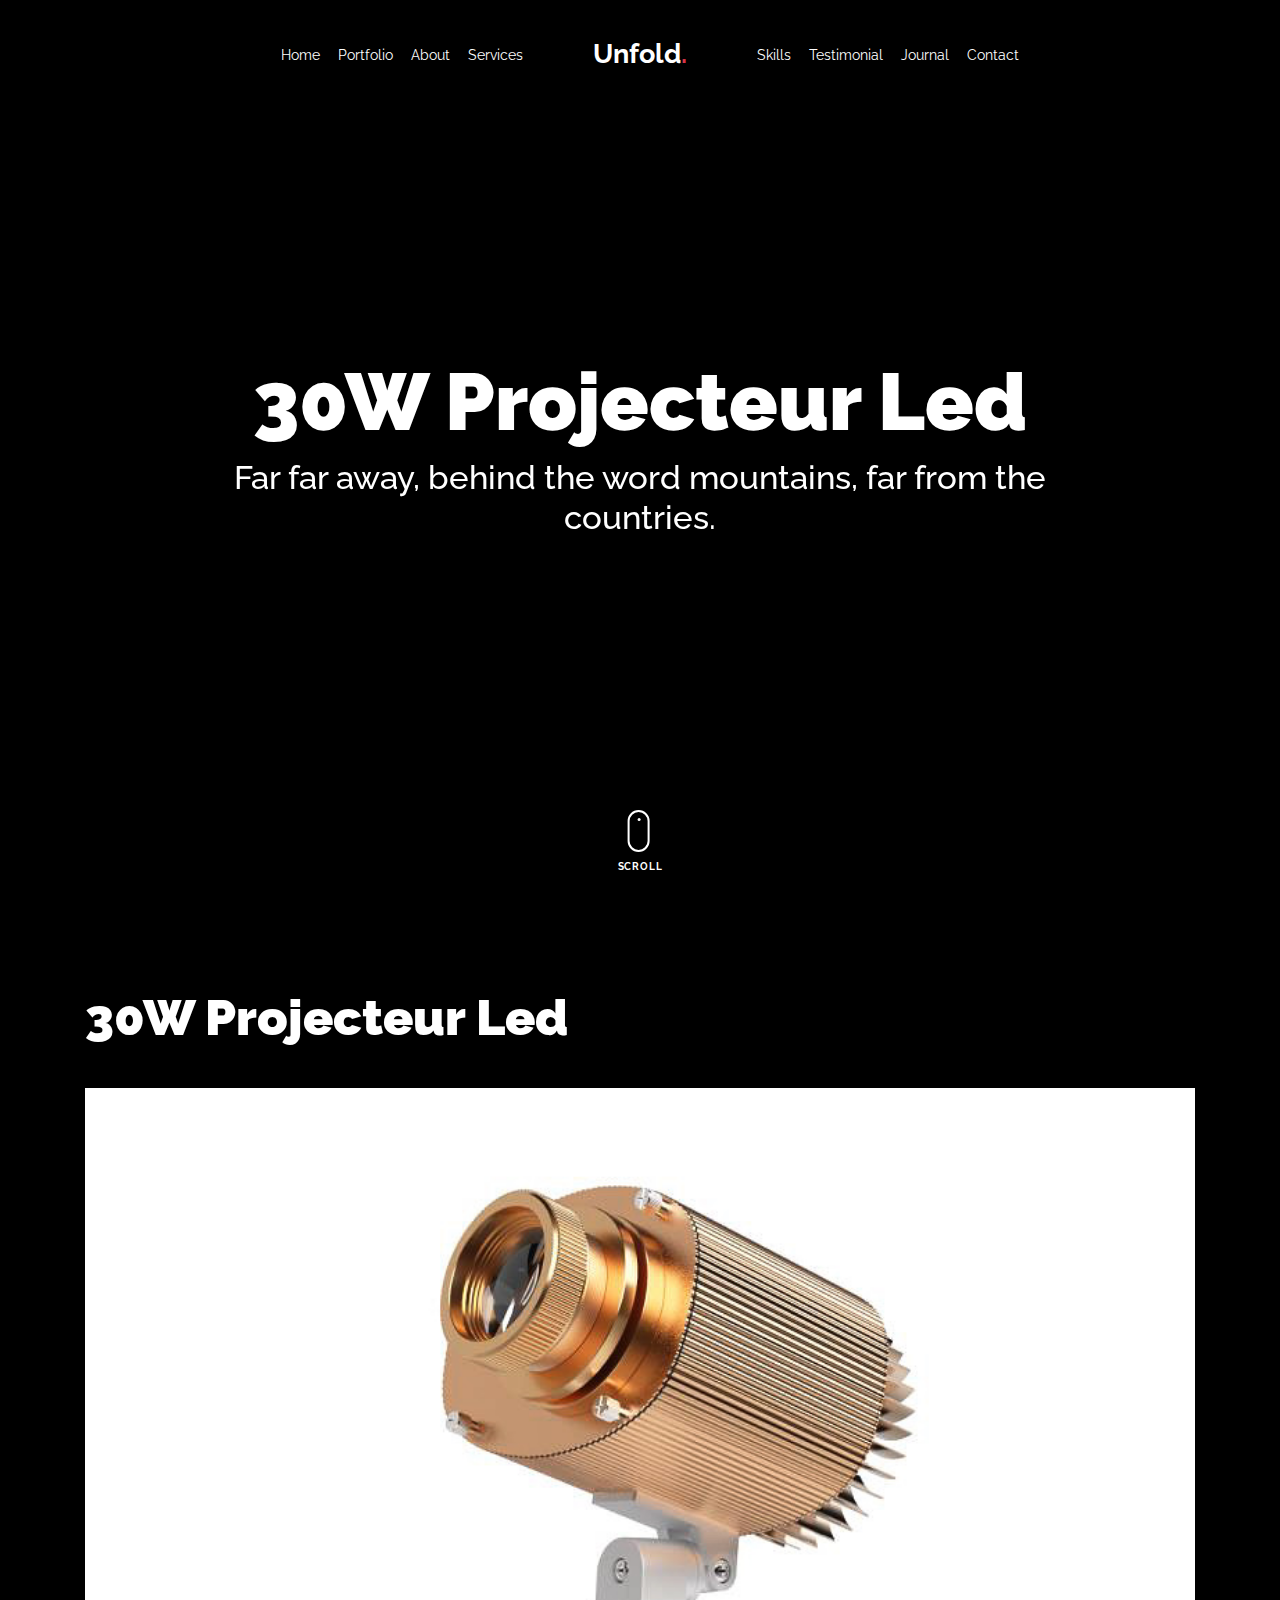
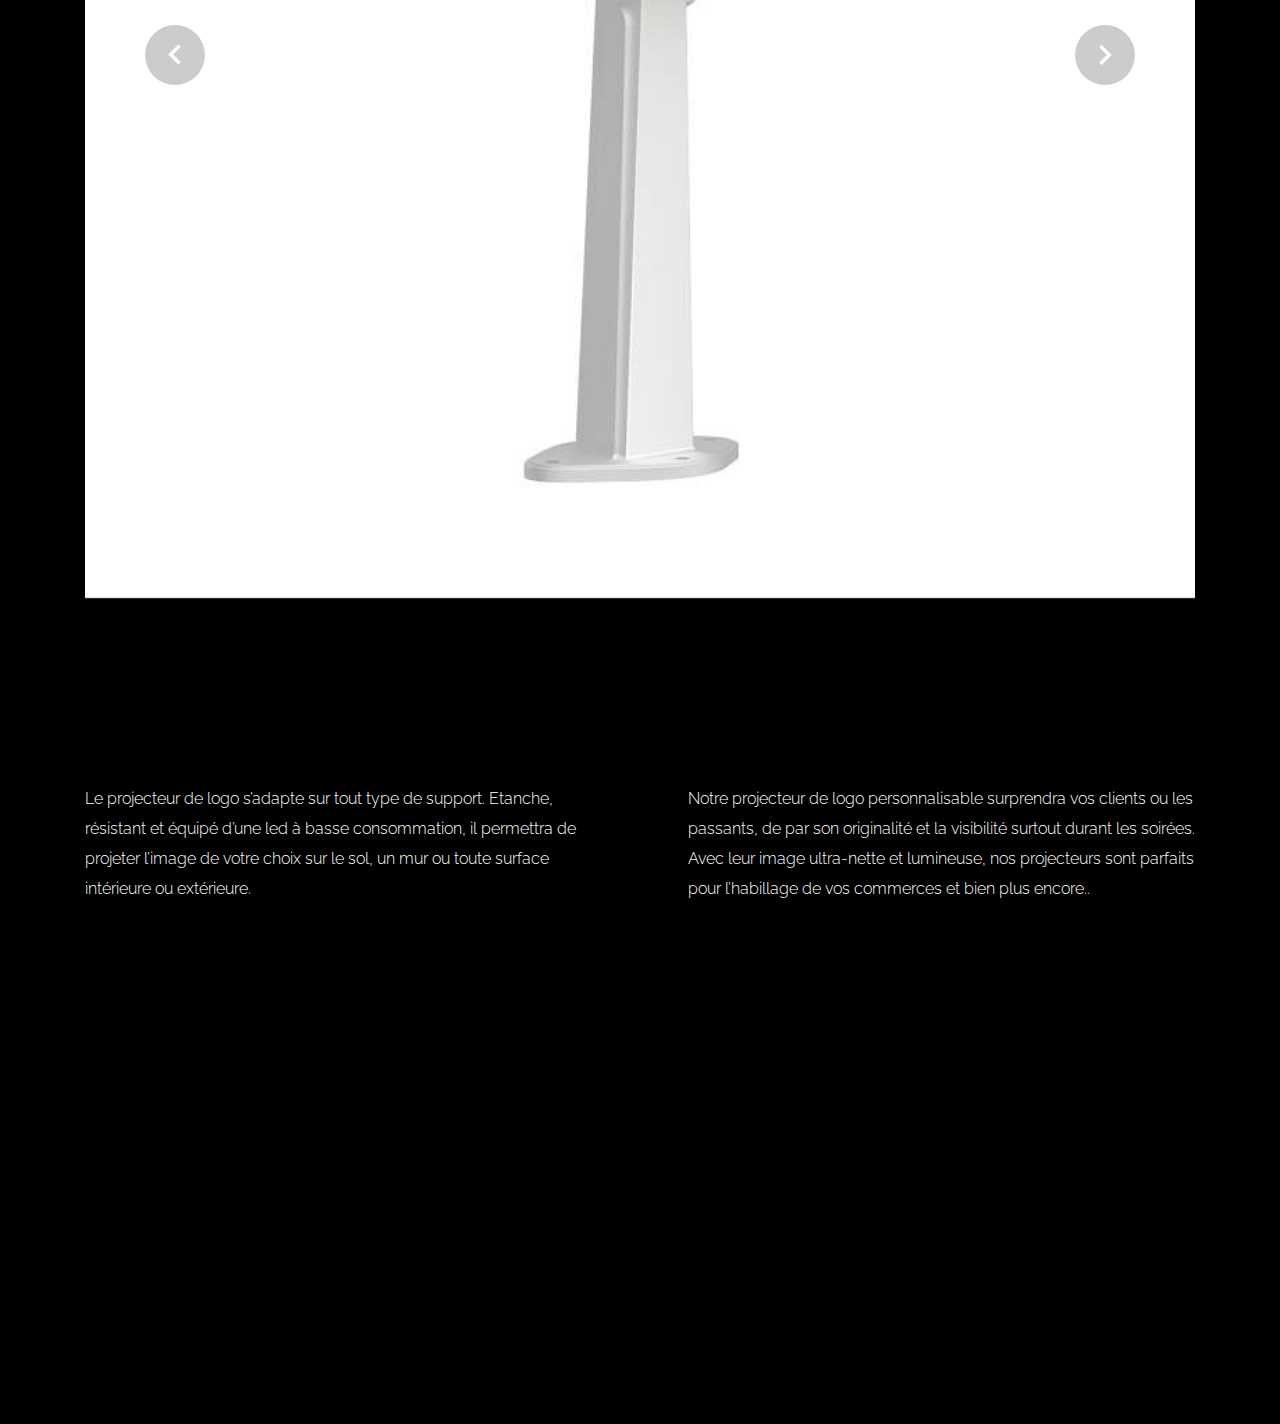
<file: portfolio-single-1.html>
<!doctype html>
<html lang="en">

<head>
  <title>Unfold &mdash; A onepage portfolio HTML template by Colorlib</title>
  <meta charset="utf-8">
  <meta name="viewport" content="width=device-width, initial-scale=1, shrink-to-fit=no">
  
  <meta name="description" content=" ">
  <meta name="keywords" content="html, css, javascript, jquery">
  <meta name="author" content="">

  <link rel="stylesheet" href="css/vendor/icomoon/style.css">
  <link rel="stylesheet" href="css/vendor/owl.carousel.min.css">
  <link rel="stylesheet" href="css/vendor/aos.css">
  <link rel="stylesheet" href="css/vendor/animate.min.css">
  <link rel="stylesheet" href="css/vendor/bootstrap.min.css">
  <link rel="stylesheet" href="css/vendor/jquery.fancybox.min.css">

  <!-- Theme Style -->
  <link rel="stylesheet" href="css/style.css">

</head>

<body data-spy="scroll" data-target=".site-nav-target" data-offset="200">

  <nav class="unslate_co--site-mobile-menu">
    <div class="close-wrap d-flex">
      <a href="#" class="d-flex ml-auto js-menu-toggle">
        <span class="close-label">Close</span>
        <div class="close-times">
          <span class="bar1"></span>
          <span class="bar2"></span>
        </div>
      </a>
    </div>
    <div class="site-mobile-inner"></div>
  </nav>

  <div class="unslate_co--site-wrap">

    <div class="unslate_co--site-inner">

      <nav class="unslate_co--site-nav site-nav-target">

        <div class="container">

          <div class="row align-items-center justify-content-between text-left">
            <div class="col-md-5 text-right">
              <ul class="site-nav-ul js-clone-nav text-left d-none d-lg-inline-block">
                <li class="has-children">
                  <a href="index.html#home-section" class="nav-link">Home</a>
                  <ul class="dropdown">
                    <li>
                      <a href="index.html">Hero Image BG</a>
                    </li>
                    <li>
                      <a href="index-video.html">Video BG</a>
                    </li>
                    <li>
                      <a href="index-hero-slider.html">Hero Slider</a>
                    </li>
                    <li>
                      <a href="index-sidebar-menu.html">Sidebar Menu</a>
                    </li>
                    <li>
                      <a href="index-right-menu.html">Right Menu</a>
                    </li>
                  </ul>
                </li>
                <li><a href="index.html#portfolio-section" class="nav-link">Portfolio</a></li>
                <li><a href="index.html#about-section" class="nav-link">About</a></li>
                <li><a href="index.html#services-section" class="nav-link">Services</a></li>
              </ul>
            </div>
            <div class="site-logo pos-absolute">
              <a href="index.html" class="unslate_co--site-logo">Unfold<span>.</span></a>
            </div>
            <div class="col-md-5 text-right text-lg-left">
              <ul class="site-nav-ul js-clone-nav text-left d-none d-lg-inline-block">
                <li><a href="index.html#skills-section" class="nav-link">Skills</a></li>
                <li><a href="index.html#testimonial-section" class="nav-link">Testimonial</a></li>
                <li><a href="index.html#journal-section" class="nav-link">Journal</a></li>
                <li><a href="index.html#contact-section" class="nav-link">Contact</a></li>
              </ul>

              <ul class="site-nav-ul-none-onepage text-right d-inline-block d-lg-none">
                <li><a href="#" class="js-menu-toggle">Menu</a></li>
              </ul>

            </div>
          </div>
        </div>

      </nav>
      <!-- END nav -->

      <div class="cover-v1 gradient-bottom-black jarallax">
        <div class="container">
          <div class="row align-items-center">

            <div class="col-md-10 mx-auto text-center">
              <h1 class="heading" data-aos="fade-up">30W Projecteur Led</h1>
              <h2 class="subheading" data-aos="fade-up" data-aos-delay="100">Far far away, behind the word mountains, far from the countries.</h2>
            </div>

          </div>
        </div>

        <!-- dov -->
        <a href="#portfolio-single-section" class="mouse-wrap smoothscroll">
          <span class="mouse">
            <span class="scroll"></span>
          </span>
          <span class="mouse-label">Scroll</span>
        </a>

      </div>
      <!-- END .cover-v1 -->

      <div class="container">
        <div class="portfolio-single-wrap unslate_co--section" id="portfolio-single-section">

          <div class="portfolio-single-inner">
            <h2 class="heading-portfolio-single-h2">30W Projecteur Led</h2>

            <div class="row justify-content-between mb-5">
              <div class="col-12 mb-4">
                <div class="owl-carousel single-slider">
                  <figure class="mb-4">
                    <img src="images/light_1_gold.JPG" alt="Image" class="img-fluid">
                  </figure>
                  <figure class="mb-4">
                    <img src="images/light_1_grey.JPG" alt="Image" class="img-fluid">
                  </figure>
                </div>
              </div>
              <div class="col-12 mb-5">
                <div class="row">
                  <div class="col-sm-6 col-md-6 col-lg-3">
                    <div class="detail-v1">
                      <!-- <span class="detail-label">Project Date</span>
                      <span class="detail-val">March 9th, 2020</span> -->
                    </div>
                  </div>
                  <div class="col-sm-6 col-md-6 col-lg-3">
                    <div class="detail-v1">
                      <!-- <span class="detail-label">Role</span>
                      <span class="detail-val"><a href="#">Identity</a>, <a href="#">Web Design</a></span> -->
                    </div>
                  </div>
                  <div class="col-sm-6 col-md-6 col-lg-3">
                    <div class="detail-v1">
                      <!-- <span class="detail-label">Client</span>
                      <span class="detail-val">unslate</span> -->
                    </div>
                  </div>
                  <div class="col-sm-6 col-md-6 col-lg-3">
                    <div class="detail-v1">
                      <!-- <span class="detail-label">Visit</span>
                      <span class="detail-val"><a href="#">https:///</a></span> -->
                    </div>
                  </div>
                </div>
              </div>
              <div class="col-md-6 pr-md-5">
                <p>Le projecteur de logo s’adapte sur tout type de support. Etanche, résistant et équipé d’une led à basse consommation, il permettra de projeter l’image de votre choix sur le sol, un mur ou toute surface intérieure ou extérieure.</p>
              </div>
              <div class="col-md-6 pl-md-5">
                <p>Notre projecteur de logo personnalisable surprendra vos clients ou les passants, de par son originalité et la visibilité surtout durant les soirées. Avec leur image ultra-nette et lumineuse, nos projecteurs sont parfaits pour l’habillage de vos commerces et bien plus encore..</p>
              </div>
            </div>

          </div>
        </div>
      </div>
    </div>

    <footer class="unslate_co--footer unslate_co--section">
      <div class="container">
        <div class="row justify-content-center">
          <div class="col-md-7">

            <div class="footer-site-logo"><a href="#">Unfold<span>.</span></a></div>

            <ul class="footer-site-social">
              <li><a href="#">Facebook</a></li>
              <li><a href="#">Twitter</a></li>
              <li><a href="#">Instagram</a></li>
              <li><a href="#">Dribbble</a></li>
              <li><a href="#">Behance</a></li>
            </ul>

            <p class="site-copyright">
                
                <!-- Link back to Colorlib can't be removed. Template is licensed under CC BY 3.0. -->
                Copyright &copy;
                <script>
                  document.write(new Date().getFullYear());
                </script> All rights reserved | This template is made with <i class="icon-heart"
                  aria-hidden="true"></i> by <a href="https://colorlib.com" target="_blank">Colorlib</a>. Downloaded from <a href="https://themeslab.org/" target="_blank">Themeslab</a>
                <!-- Link back to Colorlib can't be removed. Template is licensed under CC BY 3.0. -->
              
              </p>

          </div>
        </div>
      </div>
    </footer>

  </div>

  <!-- Loader -->
  <div id="unslate_co--overlayer"></div>
  <div class="site-loader-wrap">
    <div class="site-loader"></div>
  </div>

  <script src="js/scripts-dist.js"></script>
  <script src="js/main.js"></script>


</body>

</html>
</file>
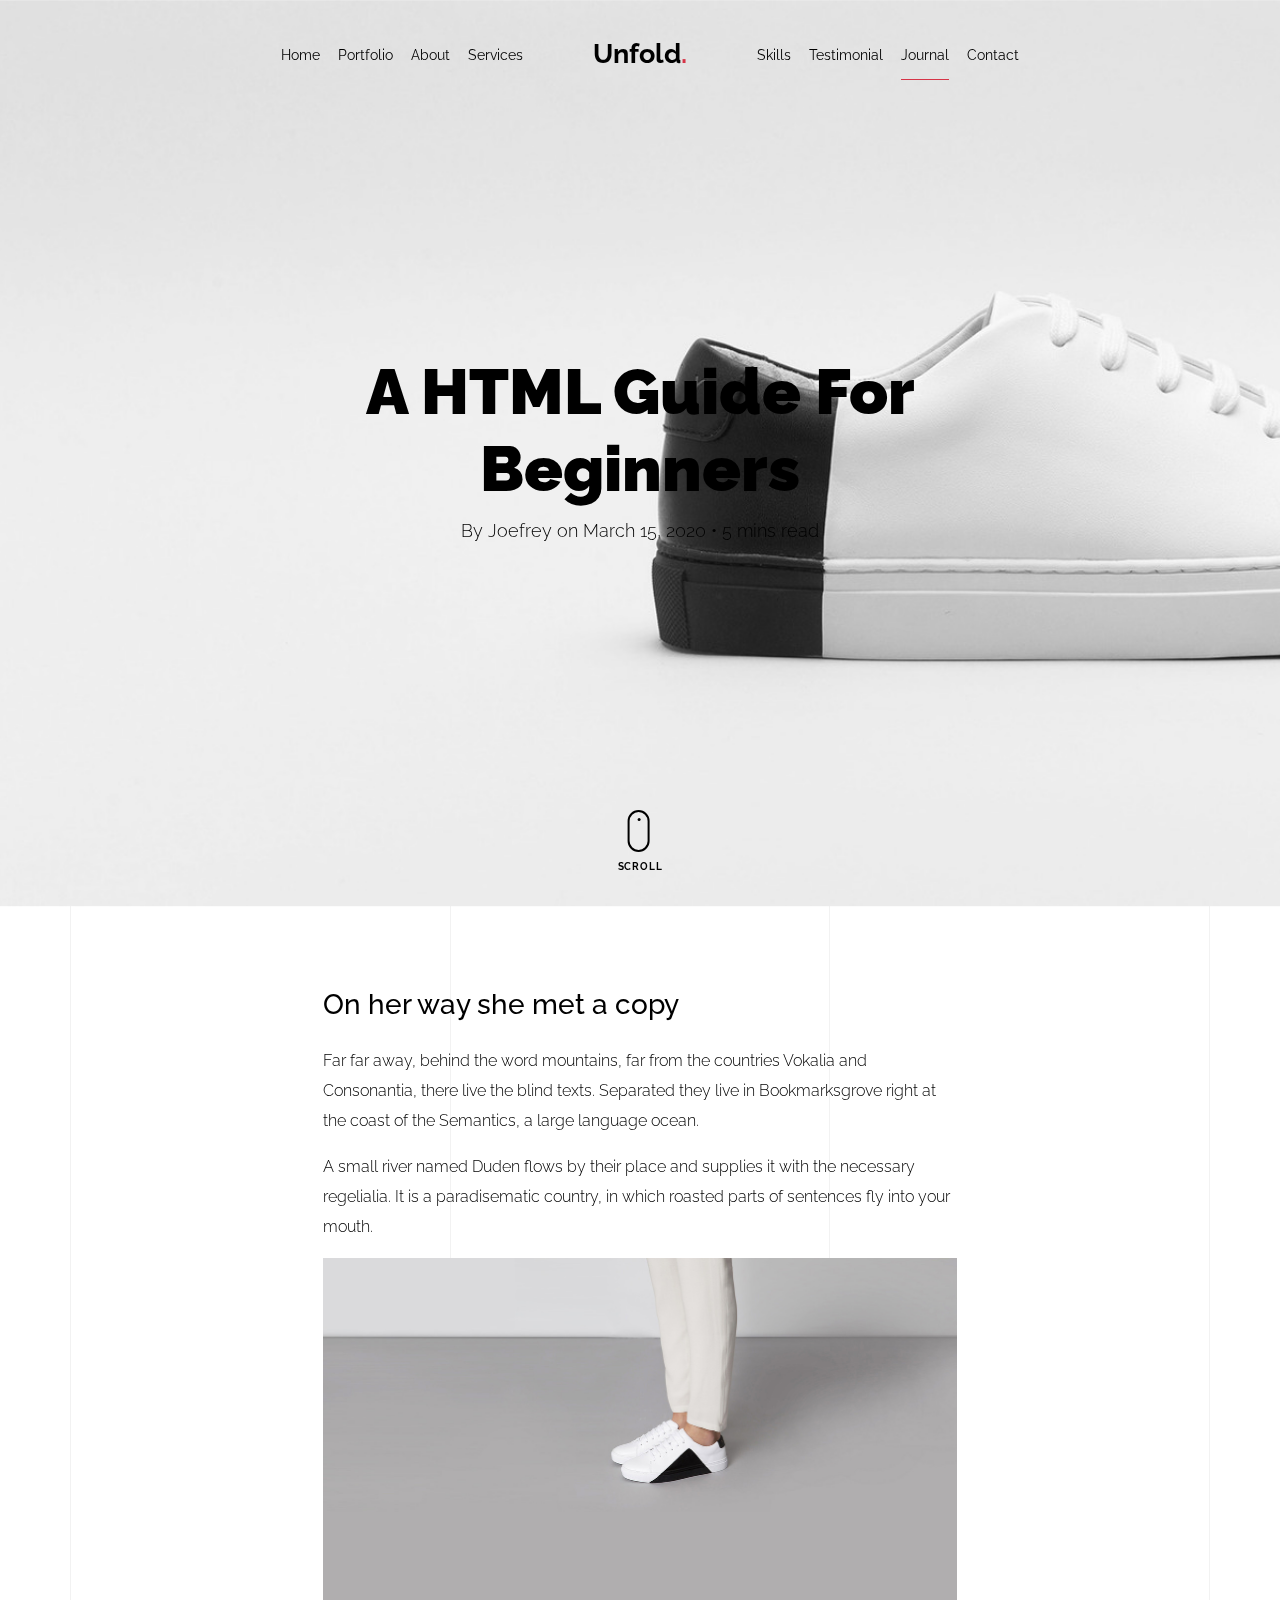
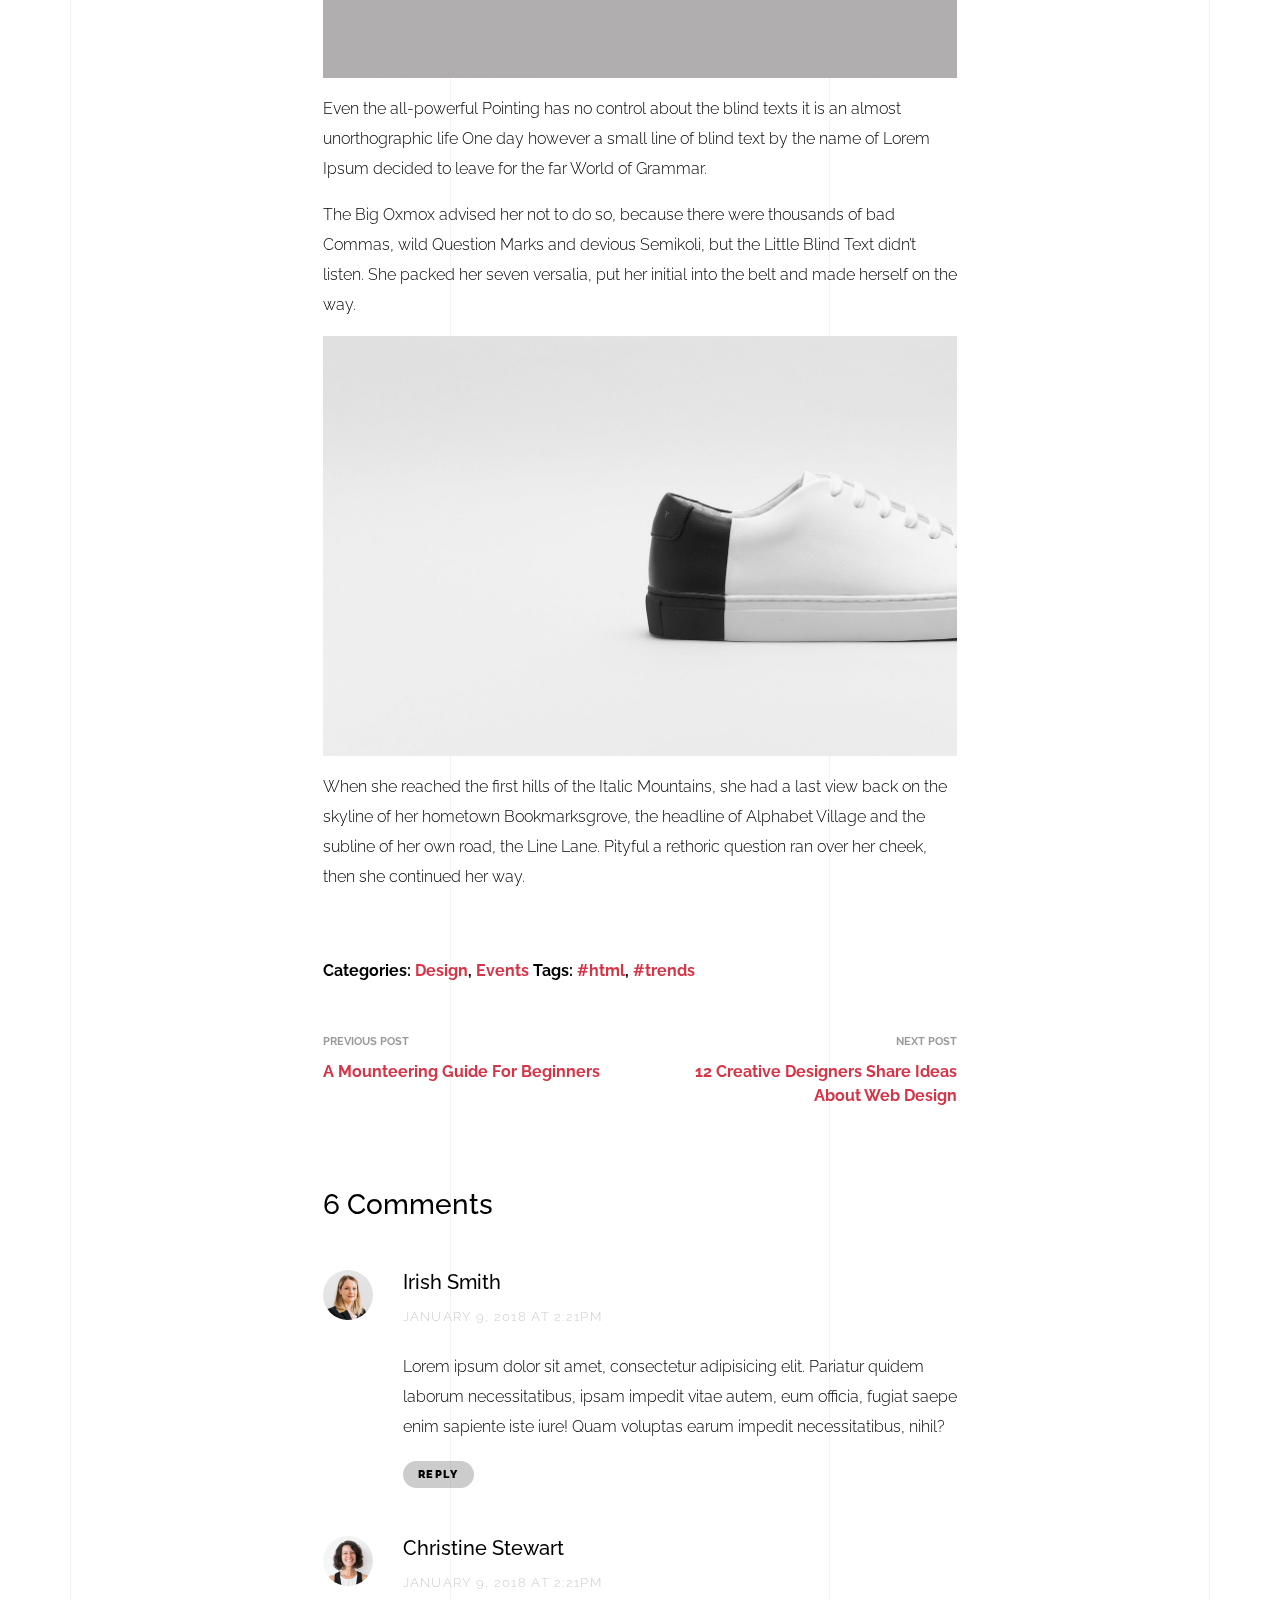
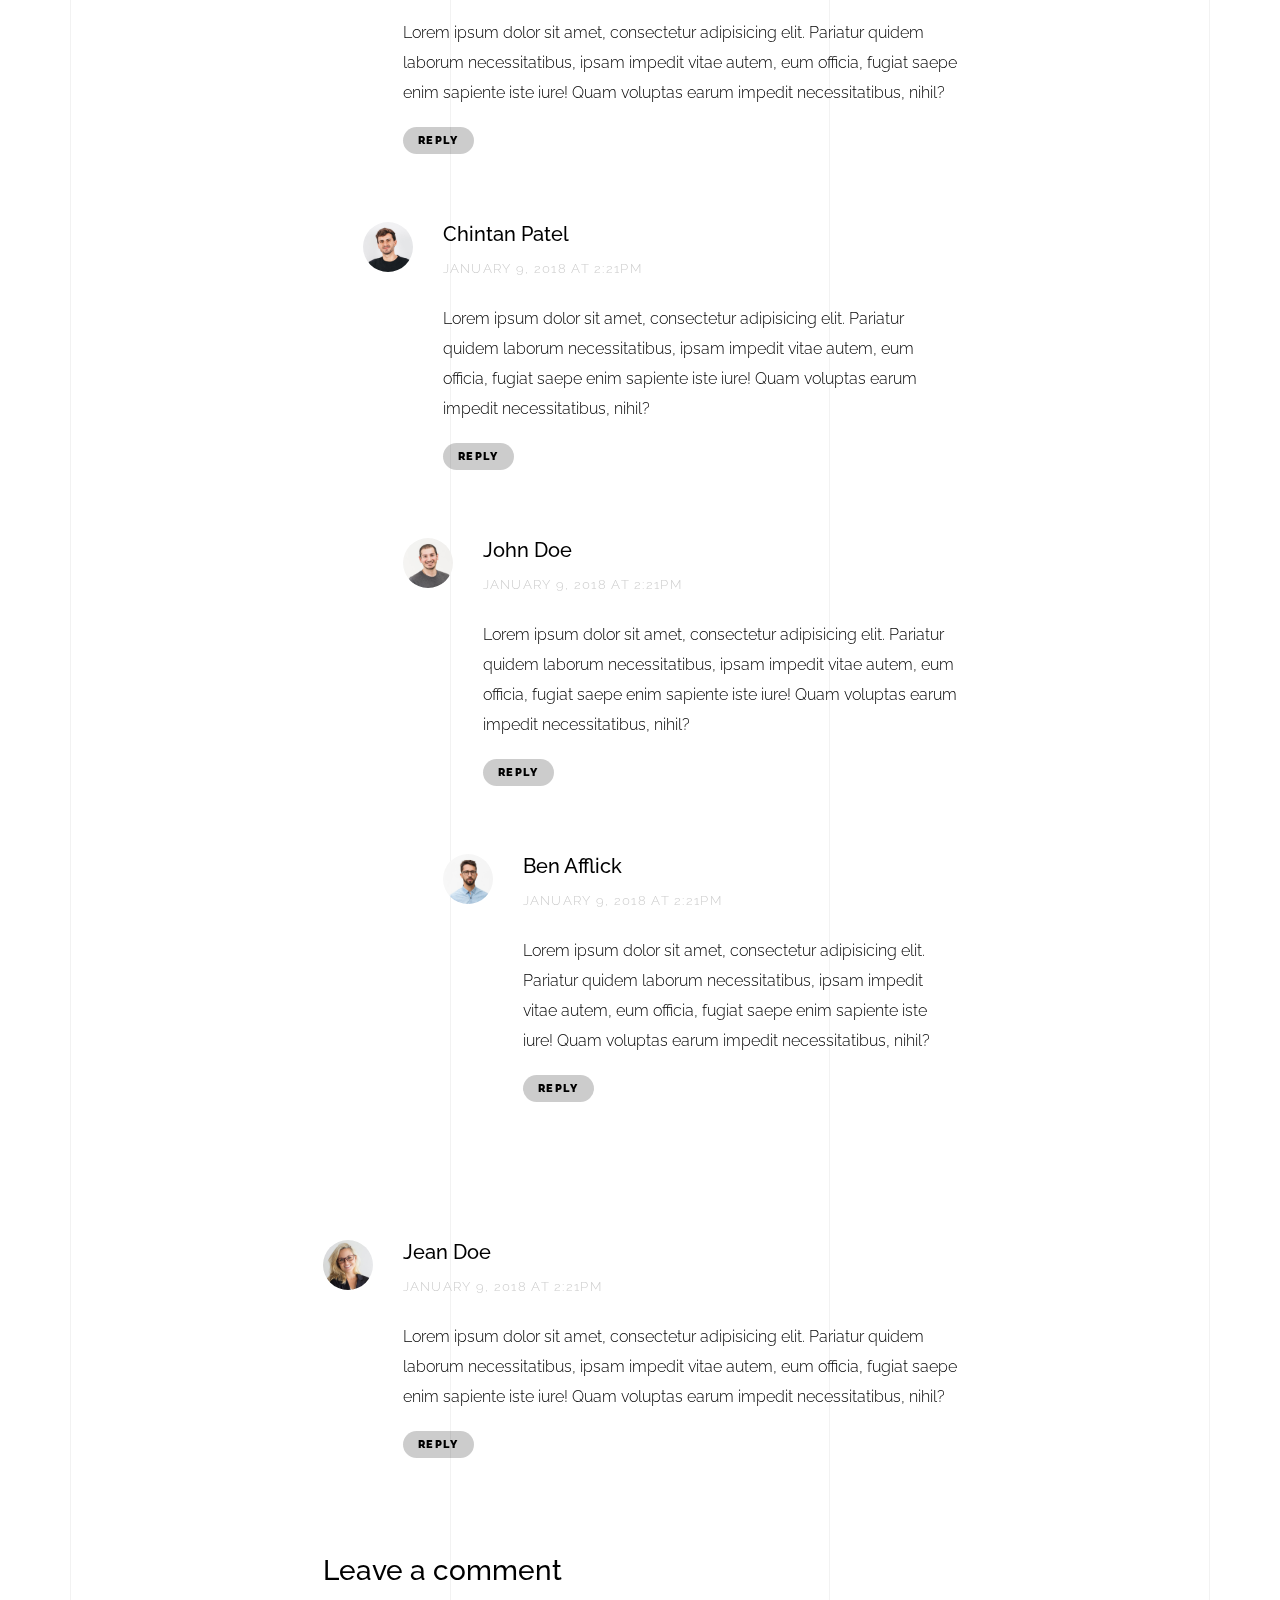
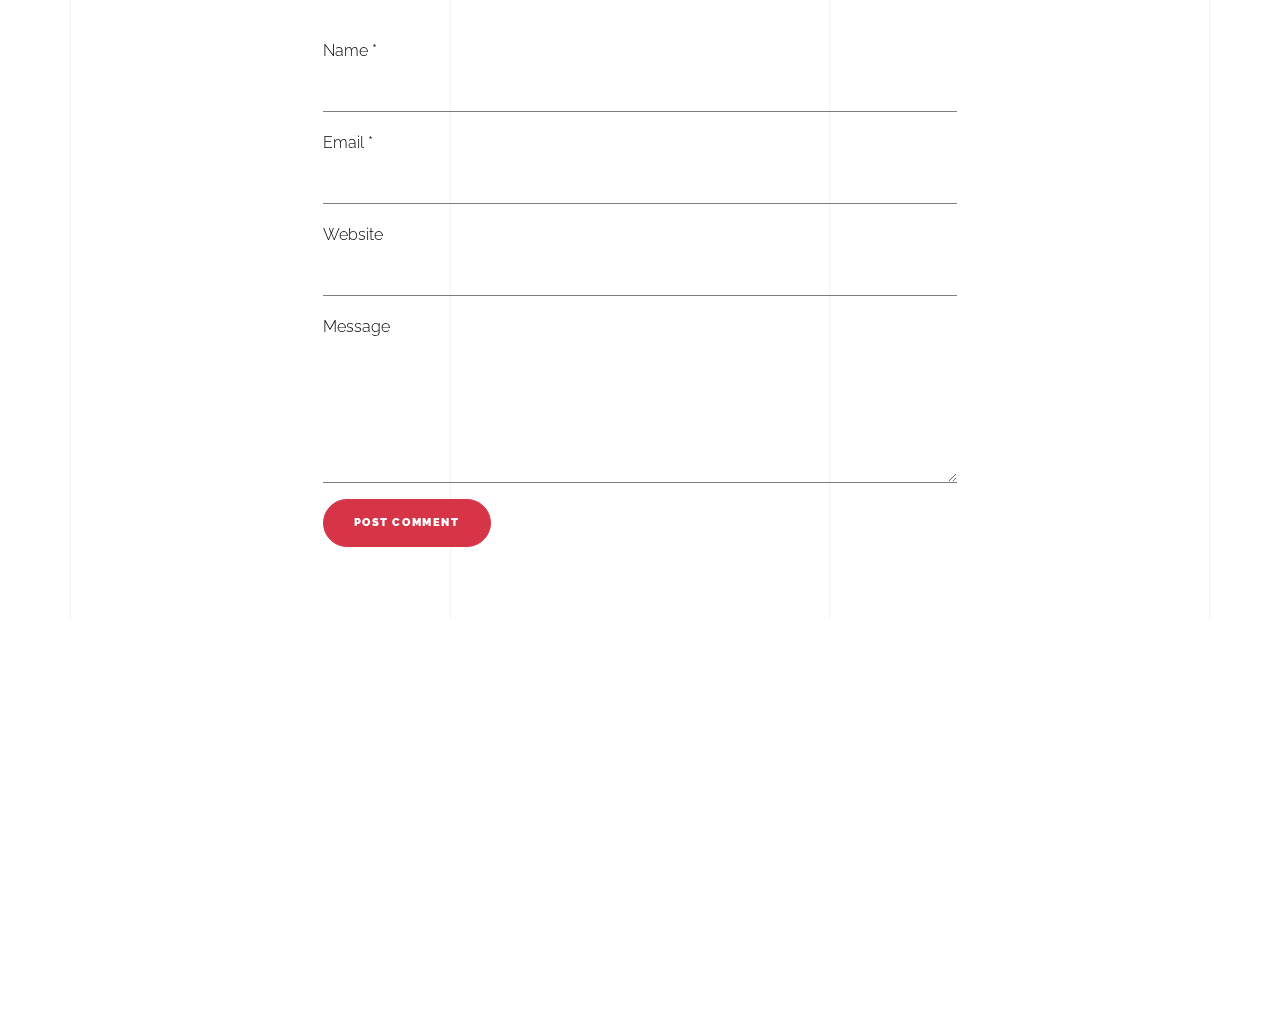
<file: light/blog-single.html>
<!doctype html>
<html lang="en">
  <head>
    <title>Unfold &mdash; A onepage portfolio HTML template by Unslate.co</title>
    <meta charset="utf-8">
    <meta name="viewport" content="width=device-width, initial-scale=1, shrink-to-fit=no">

    <meta name="description" content="A onepage portfolio HTML template by Unslate.co">
    <meta name="keywords" content="html, css, javascript, jquery">
    <meta name="author" content="Unslate.co">

    <link rel="stylesheet" href="css/vendor/icomoon/style.css">
    <link rel="stylesheet" href="css/vendor/owl.carousel.min.css">
    <link rel="stylesheet" href="css/vendor/aos.css">
    <link rel="stylesheet" href="css/vendor/animate.min.css">
    <link rel="stylesheet" href="css/vendor/bootstrap.min.css">
    <link rel="stylesheet" href="css/vendor/jquery.fancybox.min.css">
    

    <!-- Theme Style -->
    <link rel="stylesheet" href="css/style.css">

  </head>
  <body data-spy="scroll" data-target=".site-nav-target" data-offset="200">

    <nav class="unslate_co--site-mobile-menu">
      <div class="close-wrap d-flex">
        <a href="#" class="d-flex ml-auto js-menu-toggle">
          <span class="close-label">Close</span>
          <div class="close-times">
            <span class="bar1"></span>
            <span class="bar2"></span>
          </div>
        </a>
      </div>
      <div class="site-mobile-inner"></div>
    </nav>


    <div class="unslate_co--site-wrap">

      <div class="unslate_co--site-inner">

        <div class="lines-wrap">
          <div class="lines-inner">
            <div class="lines"></div>
          </div>
        </div>
        <!-- END lines -->
      
      <nav class="unslate_co--site-nav dark site-nav-target">

        <div class="container">
        
          <div class="row align-items-center justify-content-between text-left">
            <div class="col-md-5 text-right">
              <ul class="site-nav-ul js-clone-nav text-left d-none d-lg-inline-block">
                <li class="has-children">
                  <a href="index.html#home-section" class="nav-link">Home</a>
                  <ul class="dropdown">
                    <li>
                      <a href="index.html">Hero Image BG</a>
                    </li>
                    <li>
                      <a href="index-video.html">Video BG</a>
                    </li>
                    <li>
                      <a href="index-hero-slider.html">Hero Slider</a>
                    </li>
                    <li>
                      <a href="index-sidebar-menu.html">Sidebar Menu</a>
                    </li>
                    <li>
                      <a href="index-right-menu.html">Right Menu</a>
                    </li>
                  </ul>
                </li>
                <li><a href="index.html#portfolio-section" class="nav-link">Portfolio</a></li>
                <li><a href="index.html#about-section" class="nav-link">About</a></li>
                <li><a href="index.html#services-section" class="nav-link">Services</a></li>
              </ul>
            </div>
            <div class="site-logo pos-absolute">
              <a href="index.html" class="unslate_co--site-logo">Unfold<span>.</span></a>
            </div>
            <div class="col-md-5 text-right text-lg-left">
              <ul class="site-nav-ul js-clone-nav text-left d-none d-lg-inline-block">
                <li><a href="index.html#skills-section" class="nav-link">Skills</a></li>
                <li><a href="index.html#testimonial-section" class="nav-link">Testimonial</a></li>
                <li><a href="index.html#journal-section" class="nav-link active">Journal</a></li>
                <li><a href="index.html#contact-section" class="nav-link">Contact</a></li>
              </ul>

              <ul class="site-nav-ul-none-onepage text-right d-inline-block d-lg-none">
                <li><a href="#" class="js-menu-toggle">Menu</a></li>
              </ul>

            </div>
          </div>
        </div>

      </nav>
      <!-- END nav -->

      <div class="cover-v1 jarallax" style="background-image: url('images/work_1_full.jpg');">
        <div class="container">
          <div class="row align-items-center">
              
            <div class="col-md-8 mx-auto text-center">
              <h1 class="blog-heading" data-aos="fade-up" data-aos-delay="0">A HTML Guide For Beginners</h1>
              <div class="post-meta" data-aos="fade-up" data-aos-delay="100">By Joefrey on March 15, 2020 &bullet; 5 mins read</div>
            </div>

          </div>
        </div>


        <!-- dov -->
        <a href="#blog-single-section" class="mouse-wrap dark smoothscroll">
          <span class="mouse">
            <span class="scroll"></span>
          </span>
          <span class="mouse-label">Scroll</span>
        </a>

      </div>
      <!-- END .cover-v1 -->

      <div class="unslate_co--section" id="blog-single-section">
        <div class="container">
          <div class="row justify-content-center">
            <div class="col-md-7">
              <h3 class="mb-4">On her way she met a copy</h3>
              <p>Far far away, behind the word mountains, far from the countries Vokalia and Consonantia, there live the blind texts. Separated they live in Bookmarksgrove right at the coast of the Semantics, a large language ocean.</p>
              <p>A small river named Duden flows by their place and supplies it with the necessary regelialia. It is a paradisematic country, in which roasted parts of sentences fly into your mouth.</p>
              <p><img src="images/work_1_a_full.jpg" alt="Image" class="img-fluid"></p>
              <p>Even the all-powerful Pointing has no control about the blind texts it is an almost unorthographic life One day however a small line of blind text by the name of Lorem Ipsum decided to leave for the far World of Grammar.</p>
              <p>The Big Oxmox advised her not to do so, because there were thousands of bad Commas, wild Question Marks and devious Semikoli, but the Little Blind Text didn’t listen. She packed her seven versalia, put her initial into the belt and made herself on the way.</p>
              <p><img src="images/work_1_full.jpg" alt="Image" class="img-fluid"></p>
              <p>When she reached the first hills of the Italic Mountains, she had a last view back on the skyline of her hometown Bookmarksgrove, the headline of Alphabet Village and the subline of her own road, the Line Lane. Pityful a rethoric question ran over her cheek, then she continued her way.</p>


              <div class="pt-5 categories_tags ">
                <p>Categories:  <a href="#">Design</a>, <a href="#">Events</a>  Tags: <a href="#">#html</a>, <a href="#">#trends</a></p>
              </div>

              <div class="post-single-navigation d-flex align-items-stretch">
                <a href="#" class="mr-auto w-50 pr-4">
                  <span class="d-block">Previous Post</span>
                  A Mounteering Guide For Beginners
                </a>
                <a href="#" class="ml-auto w-50 text-right pl-4">
                  <span class="d-block">Next Post</span>
                  12 Creative Designers Share Ideas About Web Design
                </a>
              </div>


            <div class="pt-5">
              <h3 class="mb-5">6 Comments</h3>
              <ul class="comment-list">
                <li class="comment">
                  <div class="vcard bio">
                    <img src="images/person_woman_2.jpg" alt="Image placeholder">
                  </div>
                  <div class="comment-body">
                    <h3>Irish Smith</h3>
                    <div class="meta">January 9, 2018 at 2:21pm</div>
                    <p>Lorem ipsum dolor sit amet, consectetur adipisicing elit. Pariatur quidem laborum necessitatibus, ipsam impedit vitae autem, eum officia, fugiat saepe enim sapiente iste iure! Quam voluptas earum impedit necessitatibus, nihil?</p>
                    <p><a href="#" class="reply">Reply</a></p>
                  </div>
                </li>

                <li class="comment">
                  <div class="vcard bio">
                    <img src="images/person_woman_1.jpg" alt="Image placeholder">
                  </div>
                  <div class="comment-body">
                    <h3>Christine Stewart</h3>
                    <div class="meta">January 9, 2018 at 2:21pm</div>
                    <p>Lorem ipsum dolor sit amet, consectetur adipisicing elit. Pariatur quidem laborum necessitatibus, ipsam impedit vitae autem, eum officia, fugiat saepe enim sapiente iste iure! Quam voluptas earum impedit necessitatibus, nihil?</p>
                    <p><a href="#" class="reply">Reply</a></p>
                  </div>

                  <ul class="children">
                    <li class="comment">
                      <div class="vcard bio">
                        <img src="images/person_man_3.jpg" alt="Image placeholder">
                      </div>
                      <div class="comment-body">
                        <h3>Chintan Patel</h3>
                        <div class="meta">January 9, 2018 at 2:21pm</div>
                        <p>Lorem ipsum dolor sit amet, consectetur adipisicing elit. Pariatur quidem laborum necessitatibus, ipsam impedit vitae autem, eum officia, fugiat saepe enim sapiente iste iure! Quam voluptas earum impedit necessitatibus, nihil?</p>
                        <p><a href="#" class="reply">Reply</a></p>
                      </div>


                      <ul class="children">
                        <li class="comment">
                          <div class="vcard bio">
                            <img src="images/person_man_2.jpg" alt="Image placeholder">
                          </div>
                          <div class="comment-body">
                            <h3>John Doe</h3>
                            <div class="meta">January 9, 2018 at 2:21pm</div>
                            <p>Lorem ipsum dolor sit amet, consectetur adipisicing elit. Pariatur quidem laborum necessitatibus, ipsam impedit vitae autem, eum officia, fugiat saepe enim sapiente iste iure! Quam voluptas earum impedit necessitatibus, nihil?</p>
                            <p><a href="#" class="reply">Reply</a></p>
                          </div>

                            <ul class="children">
                              <li class="comment">
                                <div class="vcard bio">
                                  <img src="images/person_man_1.jpg" alt="Image placeholder">
                                </div>
                                <div class="comment-body">
                                  <h3>Ben Afflick</h3>
                                  <div class="meta">January 9, 2018 at 2:21pm</div>
                                  <p>Lorem ipsum dolor sit amet, consectetur adipisicing elit. Pariatur quidem laborum necessitatibus, ipsam impedit vitae autem, eum officia, fugiat saepe enim sapiente iste iure! Quam voluptas earum impedit necessitatibus, nihil?</p>
                                  <p><a href="#" class="reply">Reply</a></p>
                                </div>
                              </li>
                            </ul>
                        </li>
                      </ul>
                    </li>
                  </ul>
                </li>

                <li class="comment">
                  <div class="vcard bio">
                    <img src="images/person_woman_3.jpg" alt="Image placeholder">
                  </div>
                  <div class="comment-body">
                    <h3>Jean Doe</h3>
                    <div class="meta">January 9, 2018 at 2:21pm</div>
                    <p>Lorem ipsum dolor sit amet, consectetur adipisicing elit. Pariatur quidem laborum necessitatibus, ipsam impedit vitae autem, eum officia, fugiat saepe enim sapiente iste iure! Quam voluptas earum impedit necessitatibus, nihil?</p>
                    <p><a href="#" class="reply">Reply</a></p>
                  </div>
                </li>
              </ul>
              <!-- END comment-list -->
              
              <div class="comment-form-wrap pt-5">
                <h3 class="mb-5">Leave a comment</h3>
                <form action="#" class="">
                  <div class="form-group">
                    <label for="name">Name *</label>
                    <input type="text" class="form-control" id="name">
                  </div>
                  <div class="form-group">
                    <label for="email">Email *</label>
                    <input type="email" class="form-control" id="email">
                  </div>
                  <div class="form-group">
                    <label for="website">Website</label>
                    <input type="url" class="form-control" id="website">
                  </div>

                  <div class="form-group">
                    <label for="message">Message</label>
                    <textarea name="message" id="message" cols="30" rows="5" class="form-control"></textarea>
                  </div>
                  <div class="form-group">
                    <input type="submit" value="Post Comment" class="btn btn-primary btn-md">
                  </div>

                </form>
              </div>
            </div>
            </div>
          </div>
        </div>
      </div>

      
      </div>

      <footer class="unslate_co--footer unslate_co--section">
        <div class="container">
          <div class="row justify-content-center">
            <div class="col-md-7">
              
              <div class="footer-site-logo"><a href="#">Unfold<span>.</span></a></div>

              <ul class="footer-site-social">
                <li><a href="#">Facebook</a></li>
                <li><a href="#">Twitter</a></li>
                <li><a href="#">Instagram</a></li>
                <li><a href="#">Dribbble</a></li>
                <li><a href="#">Behance</a></li>
              </ul>

              <p class="site-copyright">
                <small>&copy; 2020 <a href="#">Unfold</a>. All Rights Reserved. Design with <span class="icon-heart text-danger"></span> by <a href="#">Unslate.co</a>.</small>
              </p>

            </div>
          </div>
        </div>
      </footer>

      
    </div>

    <!-- Loader -->
    <div id="unslate_co--overlayer"></div>
    <div class="site-loader-wrap">
      <div class="site-loader dark"></div>
    </div>

    <script src="js/scripts-dist.js"></script>
    <script src="js/main.js"></script>

    <!-- Global site tag (gtag.js) - Google Analytics -->
<script async src="https://www.googletagmanager.com/gtag/js?id=UA-157808202-1"></script>
<script>
  window.dataLayer = window.dataLayer || [];
  function gtag(){dataLayer.push(arguments);}
  gtag('js', new Date());

  gtag('config', 'UA-157808202-1');
</script>

  </body>
</html>
</file>
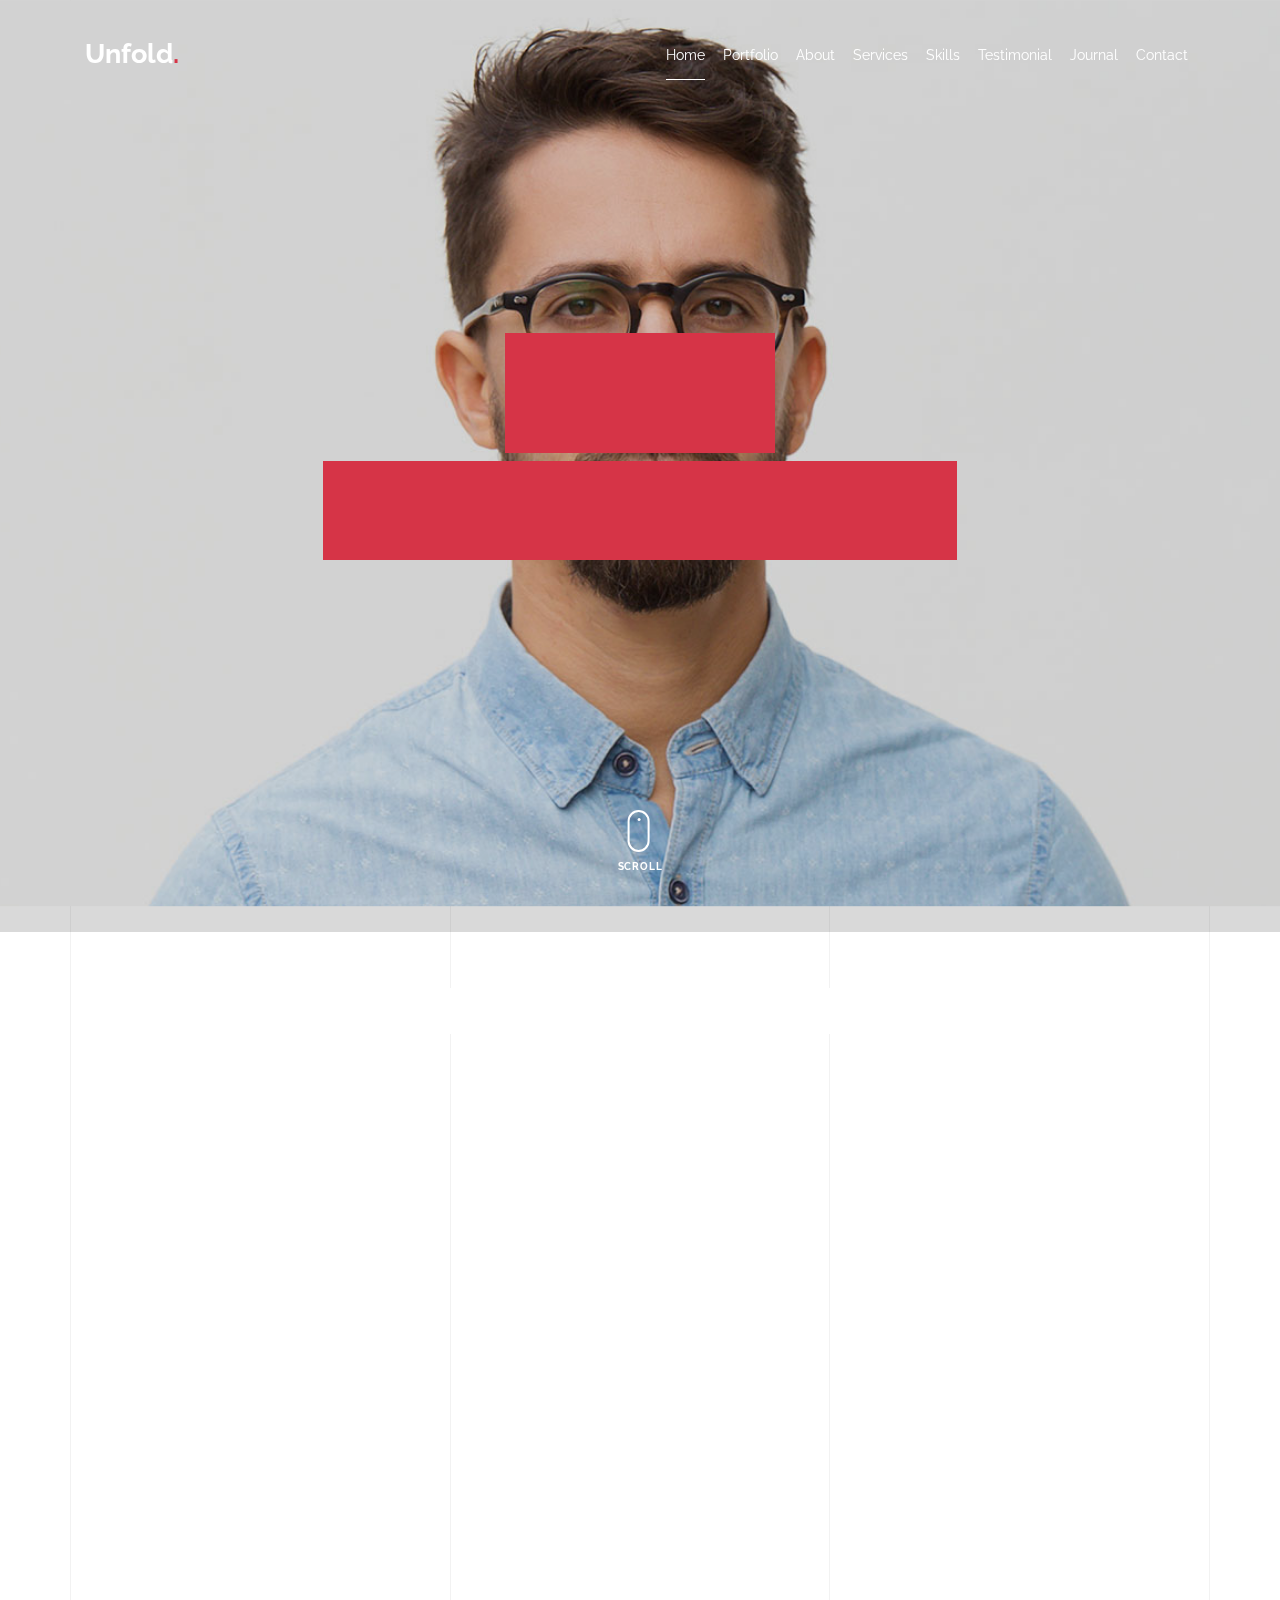
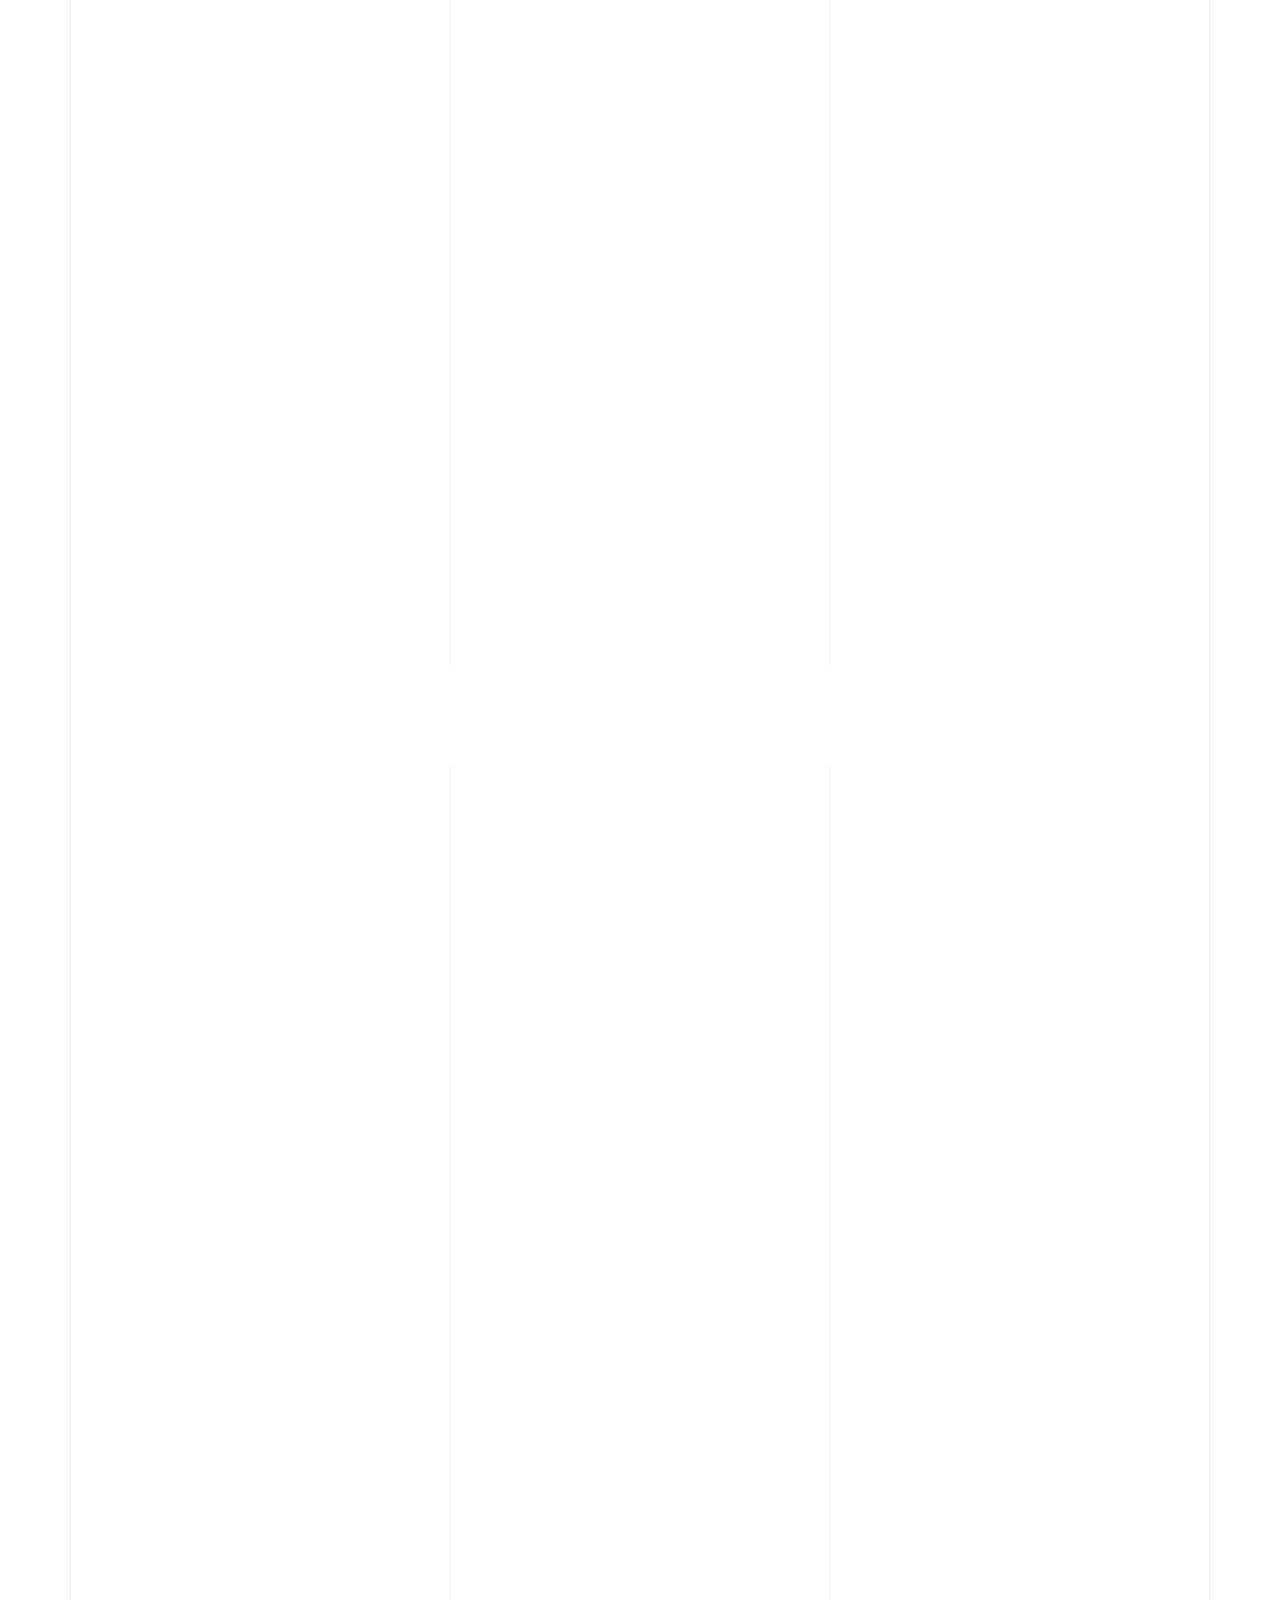
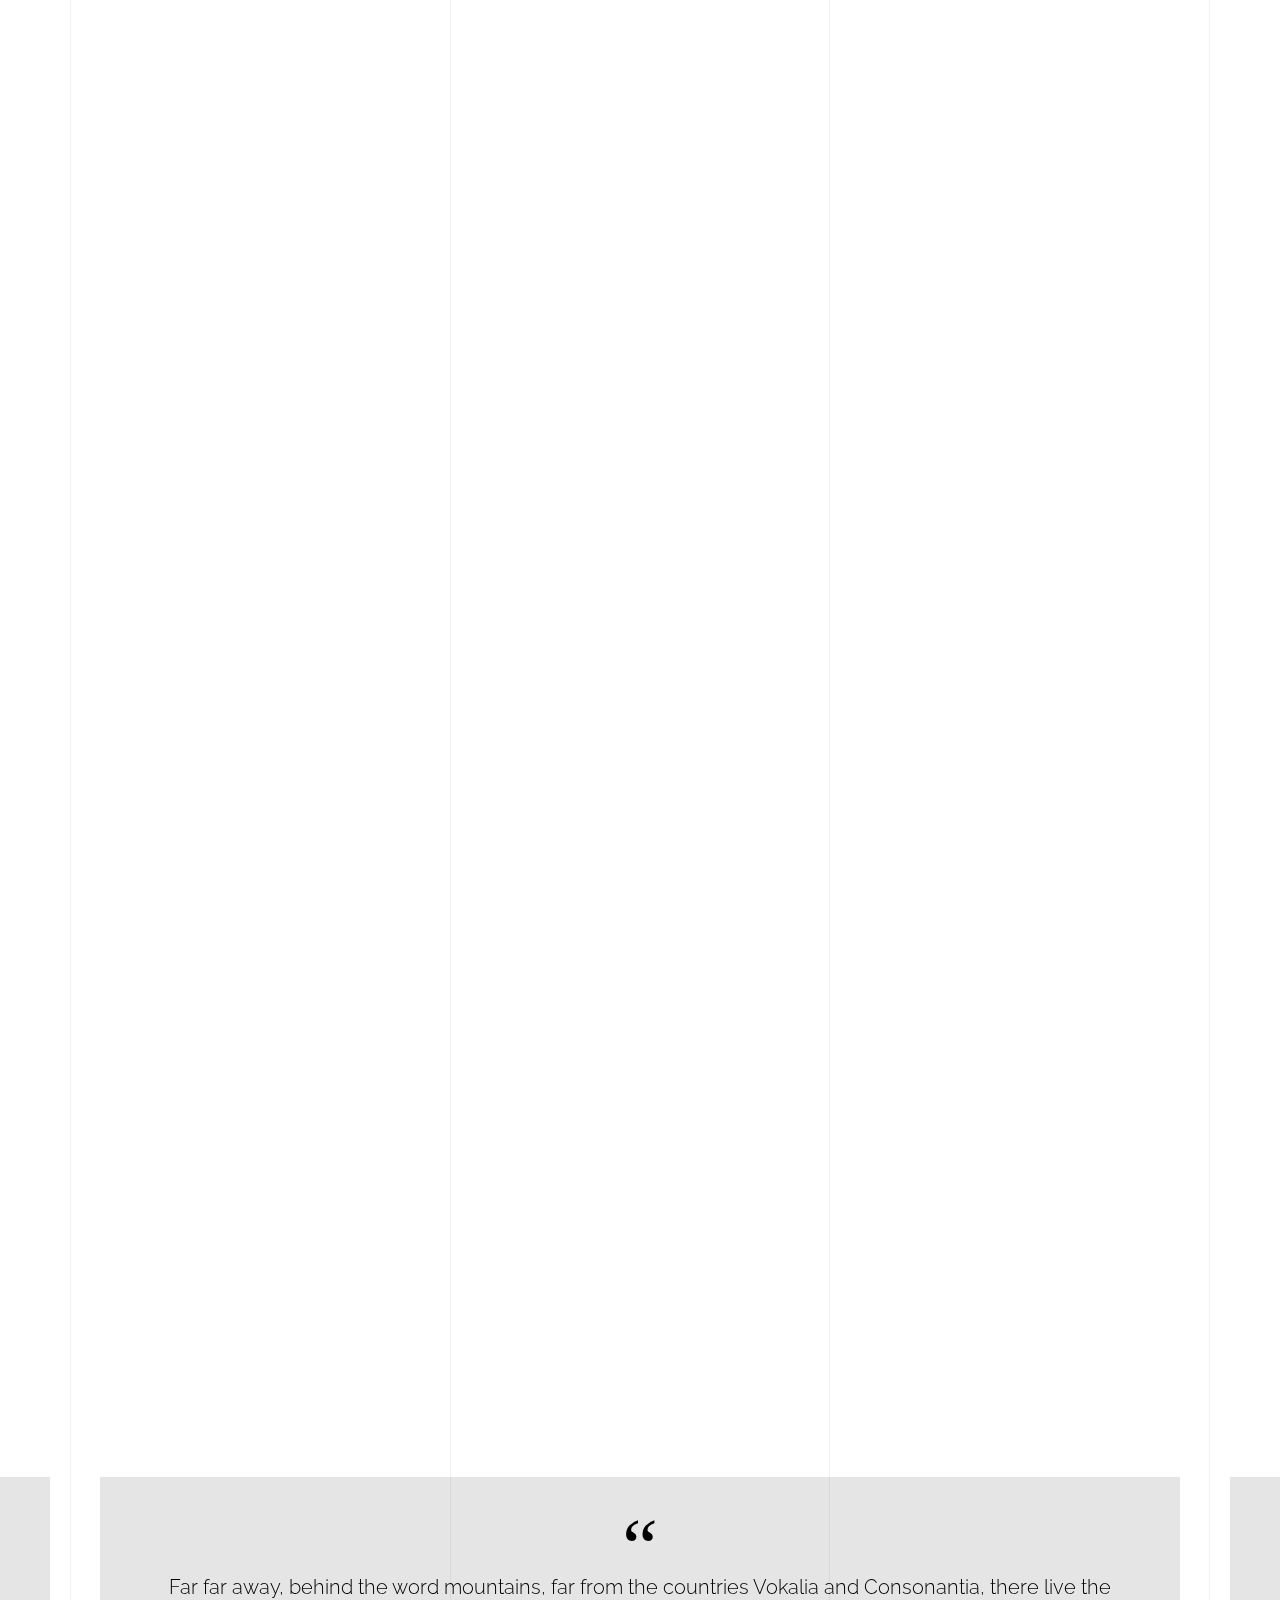
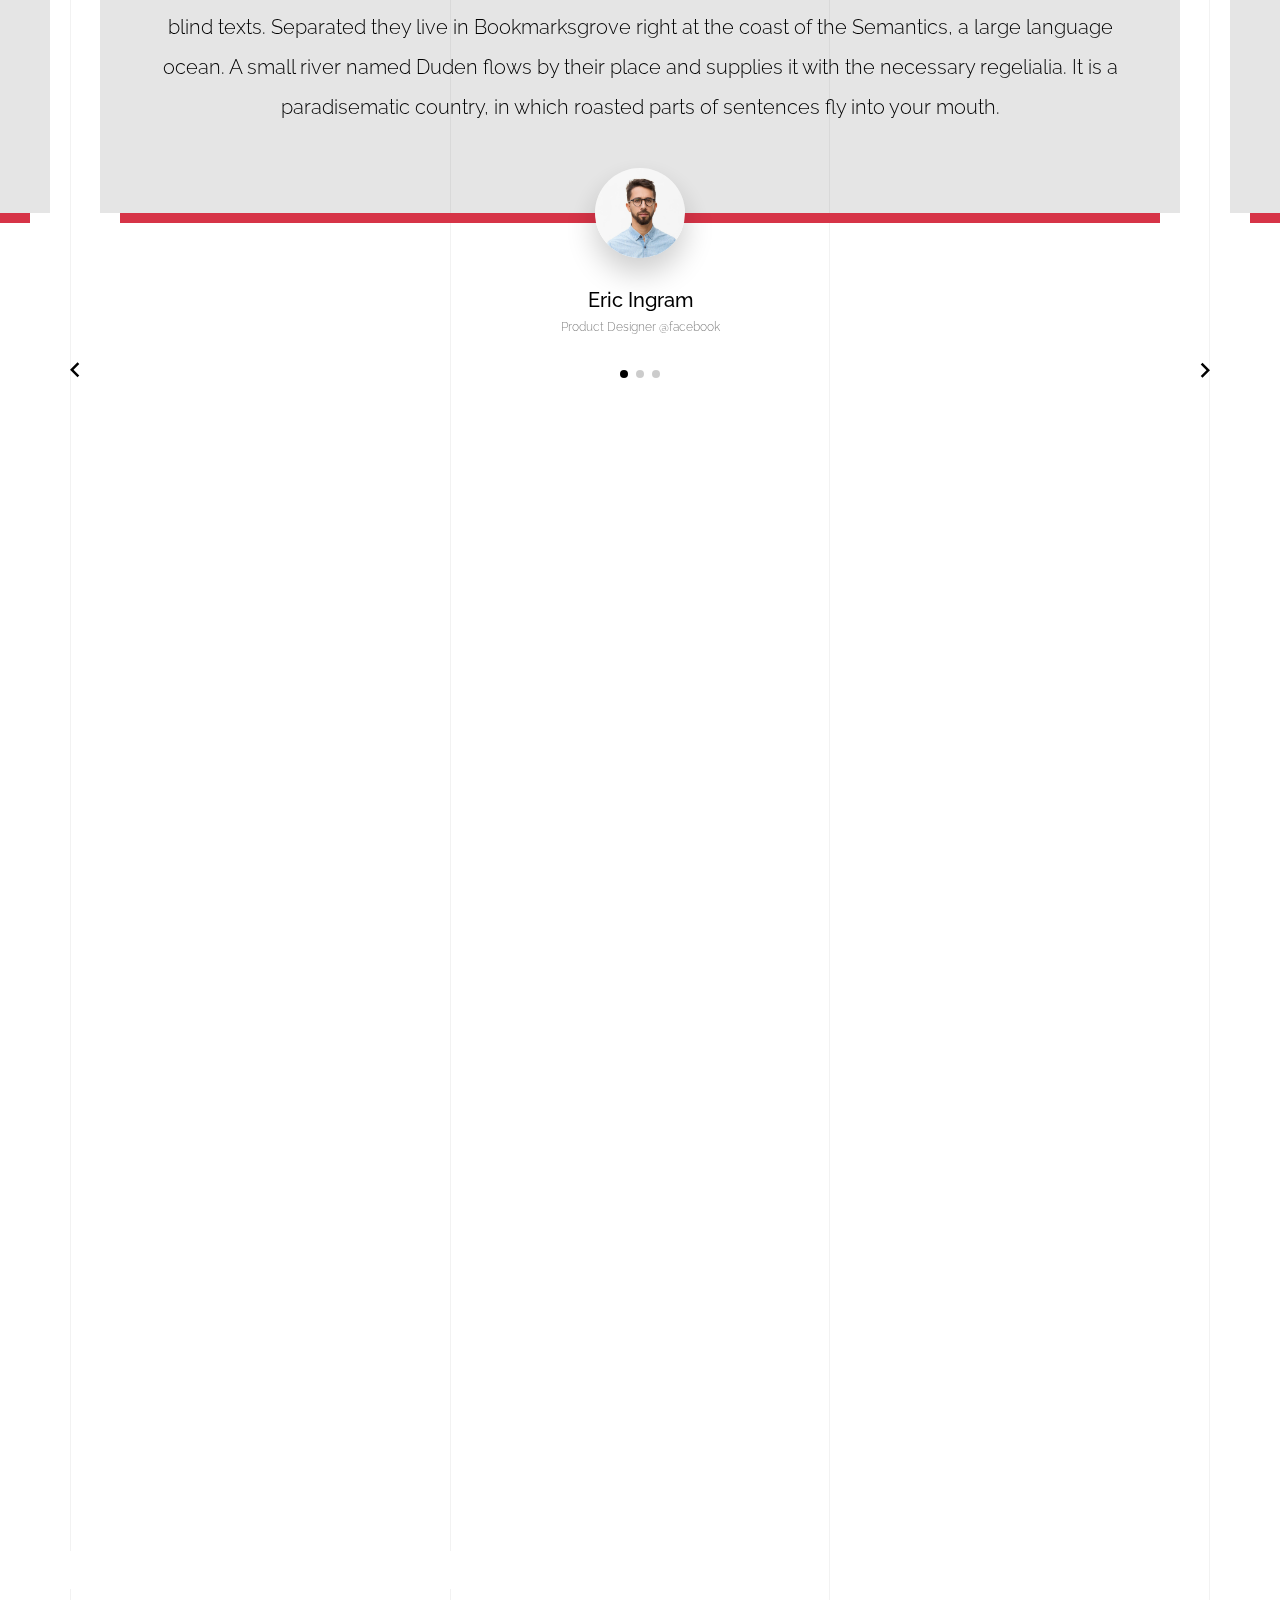
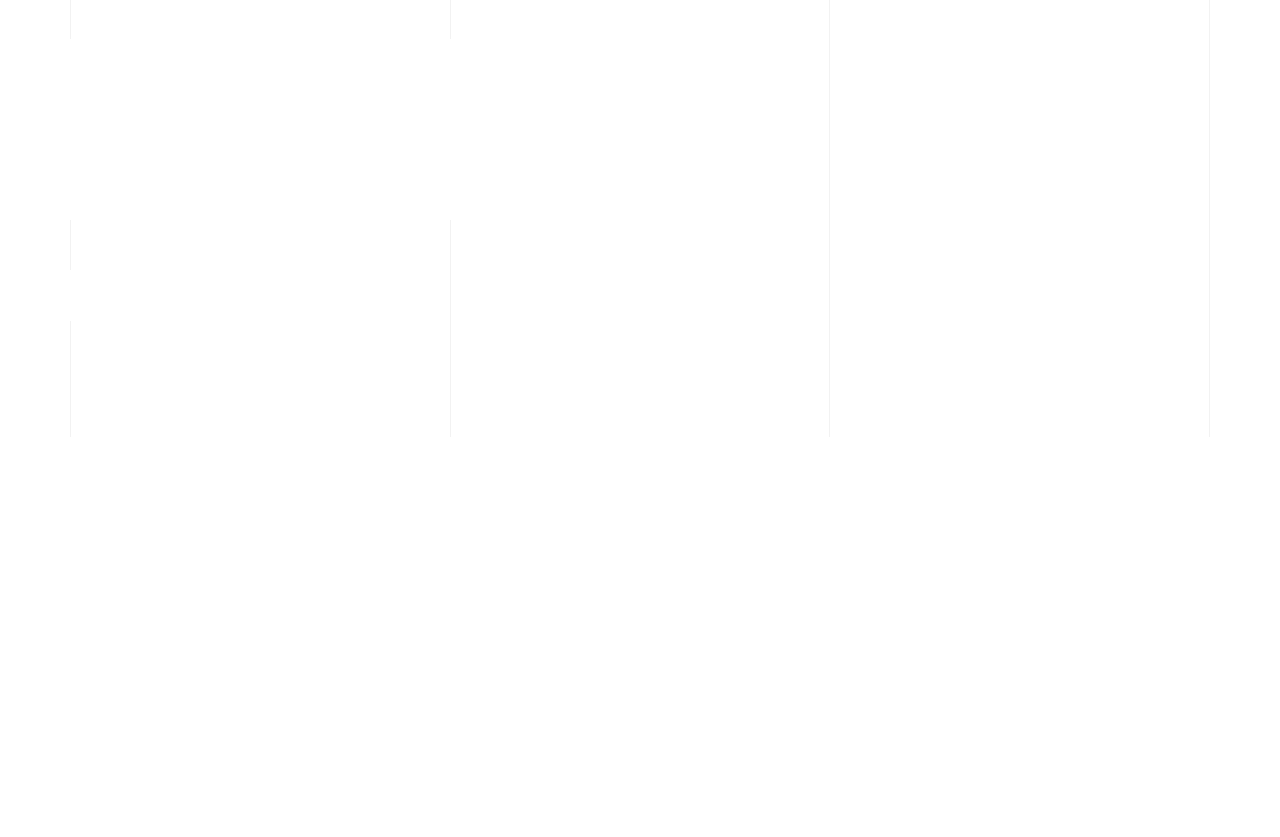
<file: light/index-right-menu.html>
<!doctype html>
<html lang="en">
  <head>
    <title>Unfold &mdash; A onepage portfolio HTML template by Unslate.co</title>
    <meta charset="utf-8">
    <meta name="viewport" content="width=device-width, initial-scale=1, shrink-to-fit=no">

    <meta name="description" content="A onepage portfolio HTML template by Unslate.co">
    <meta name="keywords" content="html, css, javascript, jquery">
    <meta name="author" content="Unslate.co">

    <link rel="stylesheet" href="css/vendor/icomoon/style.css">
    <link rel="stylesheet" href="css/vendor/owl.carousel.min.css">
    <link rel="stylesheet" href="css/vendor/aos.css">
    <link rel="stylesheet" href="css/vendor/animate.min.css">
    <link rel="stylesheet" href="css/vendor/bootstrap.min.css">
    <link rel="stylesheet" href="css/vendor/jquery.fancybox.min.css">
    

    <!-- Theme Style -->
    <link rel="stylesheet" href="css/style.css">

  </head>
  <body data-spy="scroll" data-target=".site-nav-target" data-offset="200">

    <nav class="unslate_co--site-mobile-menu">
      <div class="close-wrap d-flex">
        <a href="#" class="d-flex ml-auto js-menu-toggle">
          <span class="close-label">Close</span>
          <div class="close-times">
            <span class="bar1"></span>
            <span class="bar2"></span>
          </div>
        </a>
      </div>
      <div class="site-mobile-inner"></div>
    </nav>


    <div class="unslate_co--site-wrap">

      <div class="unslate_co--site-inner">

        <div class="lines-wrap">
          <div class="lines-inner">
            <div class="lines"></div>
          </div>
        </div>
        <!-- END lines -->
      
      <nav class="unslate_co--site-nav site-nav-target">

        <div class="container">
        
          <div class="row align-items-center justify-content-between text-left">

            <div class="col-3">
              <div class="site-logo">
                <a href="index-right-menu.html" class="unslate_co--site-logo">Unfold<span>.</span></a>
              </div>
            </div>
            <div class="col text-right">
              <ul class="site-nav-ul js-clone-nav text-left d-none d-lg-inline-block">
                <li class="has-children">
                  <a href="#home-section" class="nav-link">Home</a>
                  <ul class="dropdown">
                    <li>
                      <a href="index.html">Hero Image BG</a>
                    </li>
                    <li>
                      <a href="index-video.html">Video BG</a>
                    </li>
                    <li>
                      <a href="index-hero-slider.html">Hero Slider</a>
                    </li>
                    <li>
                      <a href="index-sidebar-menu.html">Sidebar Menu</a>
                    </li>
                    <li>
                      <a href="index-right-menu.html">Right Menu</a>
                    </li>
                  </ul>
                </li>
                <li><a href="#portfolio-section" class="nav-link">Portfolio</a></li>
                <li><a href="#about-section" class="nav-link">About</a></li>
                <li><a href="#services-section" class="nav-link">Services</a></li>
                <li><a href="#skills-section" class="nav-link">Skills</a></li>
                <li><a href="#testimonial-section" class="nav-link">Testimonial</a></li>
                <li><a href="#journal-section" class="nav-link">Journal</a></li>
                <li><a href="#contact-section" class="nav-link">Contact</a></li>
              </ul>

              <ul class="site-nav-ul-none-onepage text-right d-inline-block d-lg-none">
                <li><a href="#" class="js-menu-toggle">Menu</a></li>
              </ul>
            </div>
            
          </div>
        </div>

      </nav>
      <!-- END nav -->

      <div class="cover-v1 jarallax overlay" style="background-image: url('images/cover_bg_1.jpg');" id="home-section">
        <div class="container">
          <div class="row align-items-center">
              
            <div class="col-md-7 mx-auto text-center">
              <h1 class="heading gsap-reveal-hero text-white">Unfold</h1>
              <h2 class="subheading gsap-reveal-hero text-white">I’m Eric Woodman A Product Designer Based In San Francisco</h2>
            </div>

          </div>
        </div>


        <!-- dov -->
        <a href="#portfolio-section" class="mouse-wrap smoothscroll">
          <span class="mouse">
            <span class="scroll"></span>
          </span>
          <span class="mouse-label">Scroll</span>
        </a>

      </div>
      <!-- END .cover-v1 -->

      <div class="unslate_co--section" id="portfolio-section">
        <div class="container">
          
          
          <div class="relative"><div class="loader-portfolio-wrap"><div class="loader-portfolio dark"></div></div> </div>
          <div id="portfolio-single-holder"></div>

          <div class="portfolio-wrapper">

            <div class="d-flex align-items-center mb-4 gsap-reveal gsap-reveal-filter">
              <h2 class="mr-auto heading-h2">Portfolio</h2>
              
              <a href="#" class="text-black js-filter d-inline-block d-lg-none">Filter</a>
              
              <div class="filter-wrap">
                <div class="filter ml-auto" id="filters">
                  <a href="#" class="active" data-filter="*">All</a>
                  <a href="#" data-filter=".web">Web</a>
                  <a href="#" data-filter=".branding">Branding</a>
                  <a href="#" data-filter=".illustration">Illustration</a>
                  <a href="#" data-filter=".packaging">Packaging</a>
                </div>
              </div>
            </div>


            
            <div id="posts" class="row gutter-isotope-item">
              <div class="item web branding col-sm-6 col-md-6 col-lg-4 isotope-mb-2">
                <a href="portfolio-single-1.html" class="portfolio-item ajax-load-page isotope-item gsap-reveal-img" data-id="1">
                    <div class="overlay">
                      <span class="wrap-icon icon-link2"></span>
                      <div class="portfolio-item-content">
                        <h3>Shoe Rebranding</h3>
                        <p>web, branding</p>
                      </div>
                    </div>
                    <img src="images/work_1_md.jpg" class="lazyload  img-fluid" alt="Images" />
                  </a>
              </div>
              <div class="item branding packaging illustration col-sm-6 col-md-6 col-lg-4 isotope-mb-2 ">
                <a href="portfolio-single-3.html" class="portfolio-item ajax-load-page item-portrait isotope-item gsap-reveal-img" data-id="3">
                    <div class="overlay">
                      <span class="wrap-icon icon-link2"></span>
                      <div class="portfolio-item-content">
                        <h3>Reworking</h3>
                        <p>branding, packaging, illustration</p>
                      </div>
                    </div>
                    <img src="images/work_2_md.jpg" class="lazyload  img-fluid" alt="Images" />
                  </a>
              </div>

              <div class="item branding packaging col-sm-6 col-md-6 col-lg-4 isotope-mb-2">
                <a href="portfolio-single-4.html" class="portfolio-item isotope-item ajax-load-page gsap-reveal-img" data-id="4">
                    <div class="overlay">
                      <span class="wrap-icon icon-link2"></span>
                      <div class="portfolio-item-content">
                        <h3>Modern Building</h3>
                        <p>branding, packaging</p>
                      </div>
                    </div>
                    <img src="images/work_3_md.jpg" class="lazyload  img-fluid" alt="Images" />
                  </a>
              </div>

              <div class="item web packaging col-sm-6 col-md-6 col-lg-4 isotope-mb-2">

                <a href="images/work_4_full.jpg" class="portfolio-item isotope-item gsap-reveal-img" data-fancybox="gallery" data-caption="Watch">
                    <div class="overlay">
                      <span class="wrap-icon icon-photo2"></span>
                      <div class="portfolio-item-content">
                        <h3>Watch</h3>
                        <p>web, packaging</p>
                      </div>
                    </div>
                    <img src="images/work_4_full.jpg" class="lazyload  img-fluid" alt="Images" />
                  </a>

              </div>

              <div class="item illustration packaging col-sm-6 col-md-6 col-lg-4 isotope-mb-2">
                <a href="images/work_5_md.jpg" class="portfolio-item isotope-item gsap-reveal-img" data-fancybox="gallery" data-caption="Shoe Rebranding">
                    <div class="overlay">
                      <span class="wrap-icon icon-photo2"></span>
                      <div class="portfolio-item-content">
                        <h3>Shoe Rebranding</h3>
                        <p>illustration, packaging</p>
                      </div>
                    </div>
                    <img src="images/work_5_md.jpg" class="lazyload  img-fluid" alt="Images" />
                  </a>
              </div>

              <div class="item web branding col-sm-6 col-md-6 col-lg-4 isotope-mb-2">
                <a href="portfolio-single-2.html" class="portfolio-item ajax-load-page item-portrait isotope-item gsap-reveal-img" data-id="2">
                    <div class="overlay">
                      <span class="wrap-icon icon-link2"></span>
                      <div class="portfolio-item-content">
                        <h3>Reshape</h3>
                        <p>web, branding</p>
                      </div>
                    </div>
                    <img src="images/work_6_md.jpg" class="lazyload  img-fluid" alt="Images" />
                  </a>
              </div>

              <div class="item branding packaging col-sm-6 col-md-6 col-lg-4 isotope-mb-2">
                <a href="images/work_7_a_md.jpg" class="portfolio-item item-portrait isotope-item gsap-reveal-img" data-fancybox="gallery" data-caption="Modern Building">
                    <div class="overlay">
                      <span class="wrap-icon icon-photo2"></span>
                      <div class="portfolio-item-content">
                        <h3>Modern Building</h3>
                        <p>branding, packaging</p>
                      </div>
                    </div>
                    <img src="images/work_7_a_md.jpg" class="lazyload  img-fluid" alt="Images" />
                  </a>
              </div>

              <div class="item web branding col-sm-6 col-md-6 col-lg-4 isotope-mb-2">
                <a href="https://www.youtube.com/watch?v=mwtbEGNABWU" class="portfolio-item isotope-item gsap-reveal-img" data-fancybox="gallery" data-caption="Showreel 2019">
                    <div class="overlay">
                      <span class="wrap-icon icon-play_circle_filled"></span>
                      <div class="portfolio-item-content">
                        <h3>Showreel 2019</h3>
                        <p>web, branding</p>
                      </div>
                    </div>
                    <img src="images/work_8_md.jpg" class="lazyload  img-fluid" alt="Images" />
                  </a>
              </div>

              <div class="item web illustration col-sm-6 col-md-6 col-lg-4 isotope-mb-2">
                <a href="images/work_9_a_md.jpg" class="portfolio-item isotope-item gsap-reveal-img" data-fancybox="gallery" data-caption="Render Packaging">
                    <div class="overlay">
                      <span class="wrap-icon icon-photo2"></span>
                      <div class="portfolio-item-content">
                        <h3>Render Packaging</h3>
                        <p>web, illustration</p>
                      </div>
                    </div>
                    <img src="images/work_9_a_md.jpg" class="lazyload  img-fluid" alt="Images" />
                  </a>
              </div>

            </div>
            
          </div>


        </div>
      </div>


      <div class="unslate_co--section">
        <div class="container">
          <div class="owl-carousel logo-slider">
            <div class="logo-v1 gsap-reveal">
              <img src="images/logo-google.png" alt="Image" class="img-fluid">
            </div>
            <div class="logo-v1 gsap-reveal">
              <img src="images/logo-puma.png" alt="Image" class="img-fluid">
            </div>
            <div class="logo-v1 gsap-reveal">
              <img src="images/logo-paypal.png" alt="Image" class="img-fluid">
            </div>
            <div class="logo-v1 gsap-reveal">
              <img src="images/logo-adobe.png" alt="Image" class="img-fluid">
            </div>
          </div>
        </div>
      </div>



      <div class="unslate_co--section" id="about-section">
        <div class="container">
          
          <div class="section-heading-wrap text-center mb-5">
            <h2 class="heading-h2 text-center divider"><span class="gsap-reveal">About Me</span></h2>
            <span class="gsap-reveal"><img src="images/divider.png" alt="divider" width="76"></span>
          </div>
          

          <div class="row mt-5 justify-content-between">
            <div class="col-lg-7 mb-5 mb-lg-0" data-aos="fade-up">
              <figure class="dotted-bg gsap-reveal-img">
                <img src="images/about_me_pic.jpg" alt="Image" class="img-fluid">
              </figure>
            </div>
            <div class="col-lg-4 pr-lg-5">
              <h3 class="mb-4 heading-h3"><span class="gsap-reveal">We can make it together</span></h3>
              <p class="lead gsap-reveal">Far far away, behind the word mountains, far from the countries Vokalia and Consonantia, there <a href="#">live the blind</a> texts. </p>
              <p class="mb-4 gsap-reveal">A small river named Duden flows by their place and supplies it with the necessary regelialia. It is a paradisematic country, in which roasted parts of sentences fly into your mouth.</p>
              <p class="gsap-reveal"><a href="#" class="btn btn-outline-pill btn-custom-light">Download my CV</a></p>
            </div>
          </div>
        </div>
      </div>

      <div class="unslate_co--section" id="services-section">
        <div class="container">

          <div class="section-heading-wrap text-center mb-5">
            <h2 class="heading-h2 text-center divider"><span class="gsap-reveal">My Services</span></h2>
            <span class="gsap-reveal"><img src="images/divider.png" alt="divider" width="76"></span>
          </div>

          <div class="row gutter-v3">
            <div class="col-md-6 col-lg-4 mb-4">
              <div class="feature-v1" data-aos="fade-up" data-aos-delay="0">
                <div class="wrap-icon mb-3">
                  <img src="images/svg/001-options.svg" alt="Image" width="45">
                </div>
                <h3>Digital <br> Strategy</h3>
                <p>A small river named Duden flows by their place and supplies it with the necessary regelialia. </p>
              </div> 
            </div>
            <div class="col-md-6 col-lg-4 mb-4">
              <div class="feature-v1" data-aos="fade-up" data-aos-delay="100">
                <div class="wrap-icon mb-3">
                  <img src="images/svg/002-chat.svg" alt="Icon" width="45">
                </div>
                <h3>Web <br> Design</h3>
                <p>A small river named Duden flows by their place and supplies it with the necessary regelialia. </p>
              </div> 
            </div>
            <div class="col-md-6 col-lg-4 mb-4">
              <div class="feature-v1" data-aos="fade-up" data-aos-delay="200">
                <div class="wrap-icon mb-3">
                  <img src="images/svg/003-contact-book.svg" alt="Image" class="img-fluid" width="45">
                </div>
                <h3>User <br> Experience</h3>
                <p>A small river named Duden flows by their place and supplies it with the necessary regelialia. </p>
              </div> 
            </div>

            <div class="col-md-6 col-lg-4 mb-4">
              <div class="feature-v1" data-aos="fade-up" data-aos-delay="0">
                <div class="wrap-icon mb-3">
                  <img src="images/svg/004-percentage.svg" alt="Image" width="45">
                </div>
                <h3>Web <br> Development</h3>
                <p>A small river named Duden flows by their place and supplies it with the necessary regelialia. </p>
              </div> 
            </div>
            <div class="col-md-6 col-lg-4 mb-4">
              <div class="feature-v1" data-aos="fade-up" data-aos-delay="100">
                <div class="wrap-icon mb-3">
                  <img src="images/svg/006-goal.svg" alt="Image" width="45">
                </div>
                <h3>WordPress <br> Solutions</h3>
                <p>A small river named Duden flows by their place and supplies it with the necessary regelialia. </p>
              </div> 
            </div>
            <div class="col-md-6 col-lg-4 mb-4">
              <div class="feature-v1" data-aos="fade-up" data-aos-delay="200">
                <div class="wrap-icon mb-3">
                  <img src="images/svg/005-line-chart.svg" alt="Image" width="45">
                </div>
                <h3>Mobile <br> Applications</h3>
                <p>A small river named Duden flows by their place and supplies it with the necessary regelialia. </p>
              </div> 
            </div>

          </div>

        </div>
      </div>

      <div class="unslate_co--section section-counter" id="skills-section">
        <div class="container">
          <div class="section-heading-wrap text-center mb-5">
            <h2 class="heading-h2 text-center divider"><span class="gsap-reveal">My Skills</span></h2>
            <span class="gsap-reveal"><img src="images/divider.png" alt="divider" width="76"></span>
          </div>


          <div class="row pt-5">
            <div class="col-6 col-sm-6 mb-5 mb-lg-0 col-md-6 col-lg-3" data-aos="fade-up" data-aos-delay="0">
              <div class="counter-v1 text-center">
                <span class="number-wrap">
                  <span class="number number-counter" data-number="90">0</span>
                  <span class="append-text">%</span>
                </span>
                <span class="counter-label">WordPress</span>
              </div>
            </div>
            <div class="col-6 col-sm-6 mb-5 mb-lg-0 col-md-6 col-lg-3" data-aos="fade-up" data-aos-delay="100">
              <div class="counter-v1 text-center">
                <span class="number-wrap">
                  <span class="number number-counter" data-number="99">0</span>
                  <span class="append-text">%</span>
                </span>
                <span class="counter-label">HTML/CSS</span>
              </div>
            </div>
            <div class="col-6 col-sm-6 mb-5 mb-lg-0 col-md-6 col-lg-3" data-aos="fade-up" data-aos-delay="200">
              <div class="counter-v1 text-center">
                <span class="number-wrap">
                  <span class="number number-counter" data-number="95">0</span>
                  <span class="append-text">%</span>
                </span>
                <span class="counter-label">jQuery</span>
              </div>
            </div>
            <div class="col-6 col-sm-6 mb-5 mb-lg-0 col-md-6 col-lg-3" data-aos="fade-up" data-aos-delay="300">
              <div class="counter-v1 text-center">
                <span class="number-wrap">
                  <span class="number number-counter" data-number="100">0</span>
                  <span class="append-text">%</span>
                </span>
                <span class="counter-label">Design</span>
              </div>
            </div>
          </div>
        </div>
      </div>
      <!-- END .counter -->

      <div class="unslate_co--section" id="testimonial-section">
        <div class="container">
          <div class="section-heading-wrap text-center mb-5">
            <h2 class="heading-h2 text-center divider"><span class="gsap-reveal">My Happy Clients</span></h2>
            <span class="gsap-reveal"><img src="images/divider.png" alt="divider" width="76"></span>
          </div>
        </div>

        <div class="owl-carousel testimonial-slider">
          <div>
            <div class="testimonial-v1">
              <div class="testimonial-inner-bg">
                <span class="quote">&ldquo;</span>
                <blockquote>
                  Far far away, behind the word mountains, far from the countries Vokalia and Consonantia, there live the blind texts. Separated they live in Bookmarksgrove right at the coast of the Semantics, a large language ocean. A small river named Duden flows by their place and supplies it with the necessary regelialia. It is a paradisematic country, in which roasted parts of sentences fly into your mouth.
                </blockquote>
              </div>
              
              <div class="testimonial-author-info">
                <img src="images/person_man_1.jpg" alt="Image">
                <h3>Eric Ingram</h3>
                <span class="d-block position">Product Designer @facebook</span>
              </div>

            </div>
          </div>
          <div>
            <div class="testimonial-v1">
              <div class="testimonial-inner-bg">
                <span class="quote">&ldquo;</span>
                <blockquote>
                  Far far away, behind the word mountains, far from the countries Vokalia and Consonantia, there live the blind texts. Separated they live in Bookmarksgrove right at the coast of the Semantics, a large language ocean. A small river named Duden flows by their place and supplies it with the necessary regelialia. It is a paradisematic country, in which roasted parts of sentences fly into your mouth.
                </blockquote>
              </div>
              
              <div class="testimonial-author-info">
                <img src="images/person_man_2.jpg" alt="Image">
                <h3>Ryan Mullins</h3>
                <span class="d-block position">Product Designer @Shopify</span>
              </div>

            </div>
          </div>
          <div>
            <div class="testimonial-v1">
              <div class="testimonial-inner-bg">
                <span class="quote">&ldquo;</span>
                <blockquote>
                  Far far away, behind the word mountains, far from the countries Vokalia and Consonantia, there live the blind texts. Separated they live in Bookmarksgrove right at the coast of the Semantics, a large language ocean. A small river named Duden flows by their place and supplies it with the necessary regelialia. It is a paradisematic country, in which roasted parts of sentences fly into your mouth.
                </blockquote>
              </div>
              
              <div class="testimonial-author-info">
                <img src="images/person_woman_1.jpg" alt="Image">
                <h3>Erica Miller</h3>
                <span class="d-block position">Product Designer @Twitter</span>
              </div>

            </div>
          </div>
        </div>

      </div>
      <!-- END testimonial -->

      <div class="unslate_co--section" id="journal-section">
        <div class="container">
          <div class="section-heading-wrap text-center mb-5">
            <h2 class="heading-h2 text-center divider"><span class="gsap-reveal">My Journal</span></h2>
            <span class="gsap-reveal"><img src="images/divider.png" alt="divider" width="76"></span>
          </div>

          
          <div class="row gutter-v4 align-items-stretch">
            <div class="col-sm-6 col-md-6 col-lg-8 blog-post-entry" data-aos="fade-up" data-aos-delay="0">

              <a href="blog-single.html" class="grid-item blog-item w-100 h-100">
                <div class="overlay">
                  <div class="portfolio-item-content">
                    <h3>A Mounteering Guide For Beginners</h3>
                    <p class="post-meta">By Joefrey <span class="small">&bullet;</span> 5 mins read</p>
                  </div>
                </div>
                <img src="images/post_1.jpg" class="lazyload" alt="Image" />
              </a>


            </div>
            <div class="col-sm-6 col-md-6 col-lg-4 blog-post-entry" data-aos="fade-up" data-aos-delay="100">
              <a href="blog-single.html" class="grid-item blog-item w-100 h-100">
                <div class="overlay">
                  <div class="portfolio-item-content">
                    <h3>A Mounteering Guide For Beginners</h3>
                    <p class="post-meta">By Joefrey <span class="small">&bullet;</span> 5 mins read</p>
                  </div>
                </div>
                <img src="images/post_2.jpg" class="lazyload" alt="Image" />
              </a>
            </div>


            <div class="col-sm-6 col-md-6 col-lg-4 blog-post-entry" data-aos="fade-up" data-aos-delay="0">

              <a href="blog-single.html" class="grid-item blog-item w-100 h-100">
                <div class="overlay">
                  <div class="portfolio-item-content">
                    <h3>A Mounteering Guide For Beginners</h3>
                    <p class="post-meta">By Joefrey <span class="small">&bullet;</span> 5 mins read</p>
                  </div>
                </div>
                <img src="images/post_3.jpg" class="lazyload" alt="Image" />
              </a>


            </div>
            <div class="col-sm-6 col-md-6 col-lg-4 blog-post-entry" data-aos="fade-up" data-aos-delay="100">
              <a href="blog-single.html" class="grid-item blog-item w-100 h-100">
                <div class="overlay">
                  <div class="portfolio-item-content">
                    <h3>A Mounteering Guide For Beginners</h3>
                    <p class="post-meta">By Joefrey <span class="small">&bullet;</span> 5 mins read</p>
                  </div>
                </div>
                <img src="images/post_4.jpg" class="lazyload" alt="Image" />
              </a>
            </div>

            <div class="col-sm-6 col-md-6 col-lg-4 blog-post-entry" data-aos="fade-up" data-aos-delay="200">
              <a href="blog-single.html" class="grid-item blog-item w-100 h-100">
                <div class="overlay">
                  <div class="portfolio-item-content">
                    <h3>A Mounteering Guide For Beginners</h3>
                    <p class="post-meta">By Joefrey <span class="small">&bullet;</span> 5 mins read</p>
                  </div>
                </div>
                <img src="images/post_5.jpg" class="lazyload" alt="Image" />
              </a>
            </div>


          </div>

        </div>
      </div>
      <!-- END blog posts -->


      <div class="unslate_co--section" id="contact-section">
        <div class="container">
          <div class="section-heading-wrap text-center mb-5">
            <h2 class="heading-h2 text-center divider"><span class="gsap-reveal">Get In Touch</span></h2>
            <span class="gsap-reveal"><img src="images/divider.png" alt="divider" width="76"></span>
          </div>


          <div class="row justify-content-between">
            
            <div class="col-md-6">
              <form method="post" class="form-outline-style-v1" id="contactForm">
                <div class="form-group row mb-0">

                  <div class="col-lg-6 form-group gsap-reveal">
                    <label for="name">Name</label>
                    <input name="name" type="text" class="form-control" id="name">
                  </div>
                  <div class="col-lg-6 form-group gsap-reveal">
                    <label for="email">Email</label>
                    <input name="email" type="email" class="form-control" id="email">
                  </div>
                  <div class="col-lg-12 form-group gsap-reveal">
                    <label for="message">Write your message...</label>
                    <textarea name="message" id="message" cols="30" rows="7" class="form-control"></textarea>
                  </div>
                </div>
                <div class="form-group row gsap-reveal">
                    <div class="col-md-12 d-flex align-items-center">
                      <input type="submit" class="btn btn-outline-pill btn-custom-light mr-3" value="Send Message">
                      <span class="submitting"></span>
                    </div>
                  </div>
              </form>
              <div id="form-message-warning" class="mt-4"></div> 
              <div id="form-message-success">
                Your message was sent, thank you!
              </div>

            </div>

            <div class="col-md-4">
              <div class="contact-info-v1">
                <div class="gsap-reveal d-block">
                  <span class="d-block contact-info-label">Email</span>
                  <a href="#" class="contact-info-val">info@unslate.co</a>
                </div>
                <div class="gsap-reveal d-block">
                  <span class="d-block contact-info-label">Phone</span>
                  <a href="#" class="contact-info-val">+12 345 6789 012</a>
                </div>
                <div class="gsap-reveal d-block">
                  <span class="d-block contact-info-label">Address</span>
                  <address class="contact-info-val">273 South Riverview Rd. <br> New York, NY 10011</address>
                </div>
              </div>
            </div>

          </div>
        </div>
      </div>
      </div>

      <footer class="unslate_co--footer unslate_co--section">
        <div class="container">
          <div class="row justify-content-center">
            <div class="col-md-7">
              
              <div class="footer-site-logo"><a href="#">Unfold<span>.</span></a></div>

              <ul class="footer-site-social">
                <li><a href="#">Facebook</a></li>
                <li><a href="#">Twitter</a></li>
                <li><a href="#">Instagram</a></li>
                <li><a href="#">Dribbble</a></li>
                <li><a href="#">Behance</a></li>
              </ul>

              <p class="site-copyright">
                <small>&copy; 2020 <a href="#">Unfold</a>. All Rights Reserved. Design with <span class="icon-heart text-danger"></span> by <a href="#">Unslate.co</a>.</small>
              </p>

            </div>
          </div>
        </div>
      </footer>

      
    </div>

    <!-- Loader -->
    <div id="unslate_co--overlayer"></div>
    <div class="site-loader-wrap">
      <div class="site-loader dark"></div>
    </div>

    <script src="js/scripts-dist.js"></script>
    <script src="js/main.js"></script>

    <!-- Global site tag (gtag.js) - Google Analytics -->
<script async src="https://www.googletagmanager.com/gtag/js?id=UA-157808202-1"></script>
<script>
  window.dataLayer = window.dataLayer || [];
  function gtag(){dataLayer.push(arguments);}
  gtag('js', new Date());

  gtag('config', 'UA-157808202-1');
</script>

  </body>
</html>
</file>
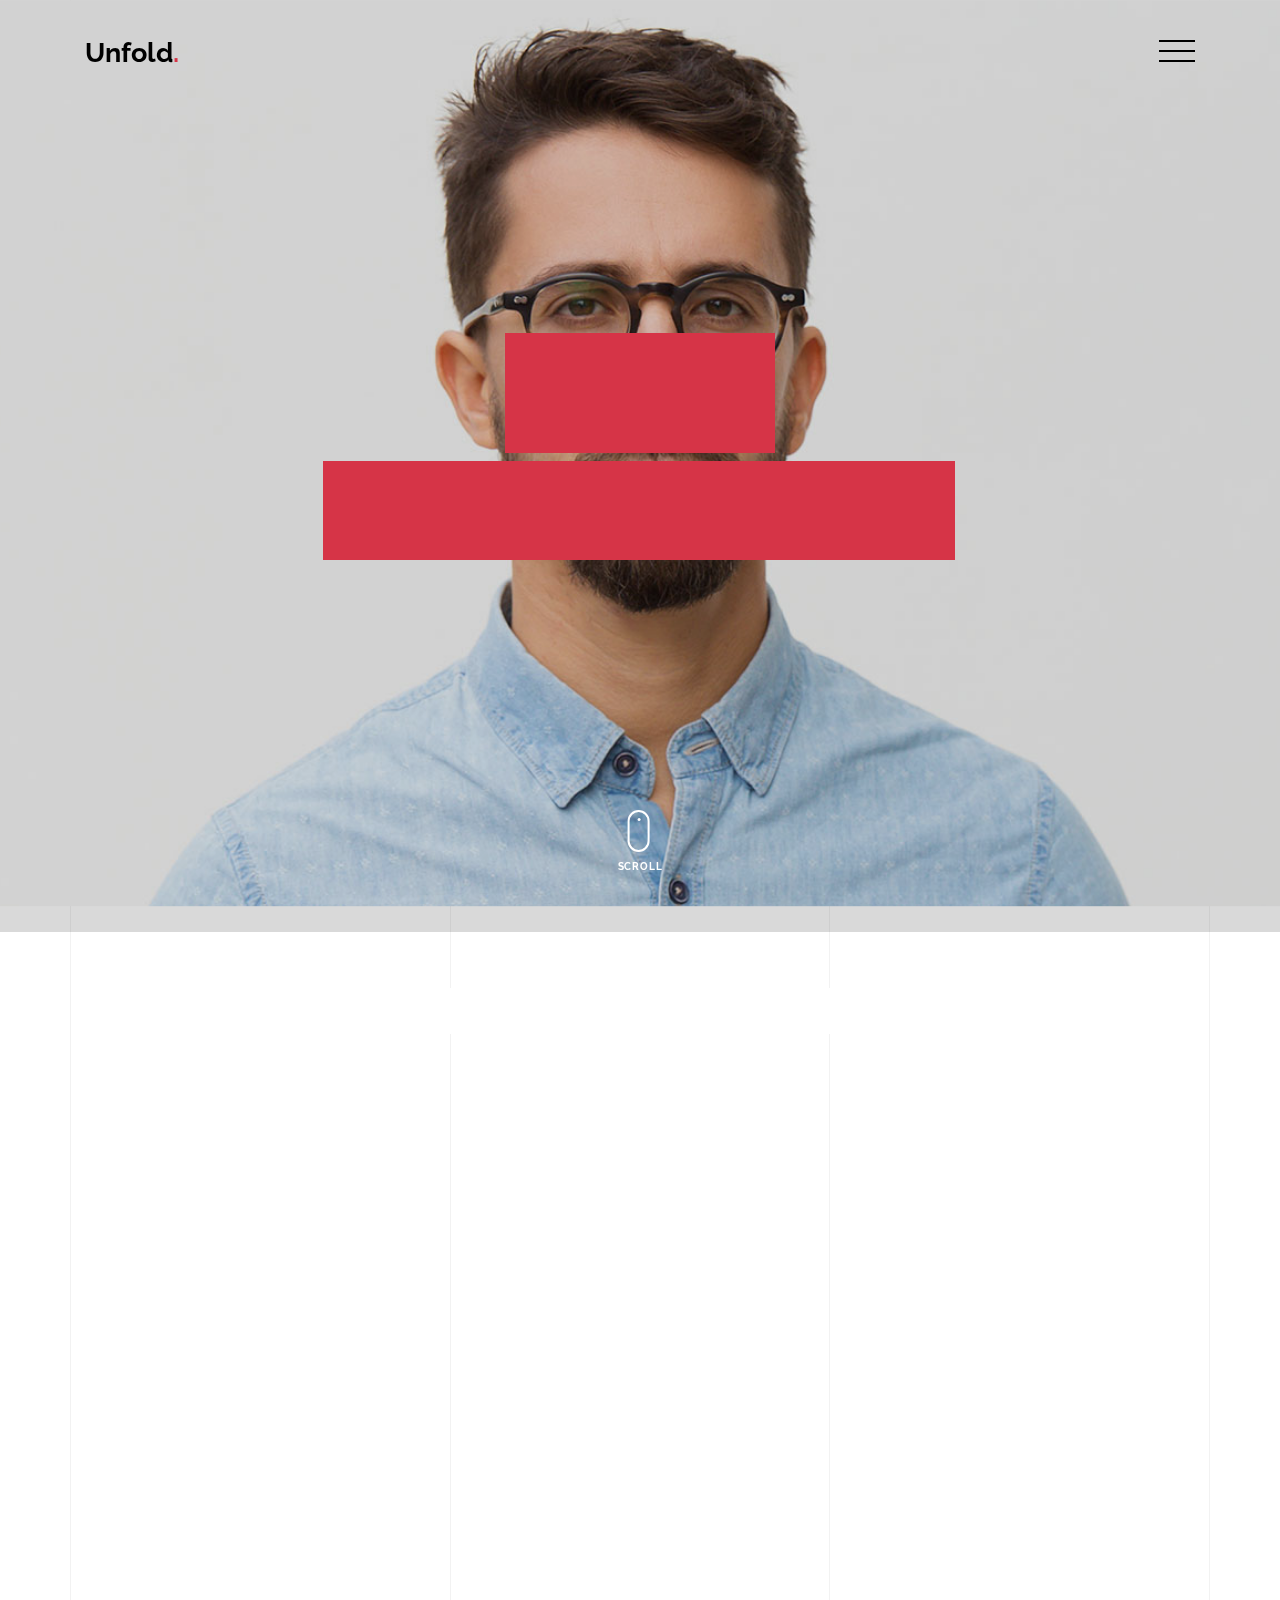
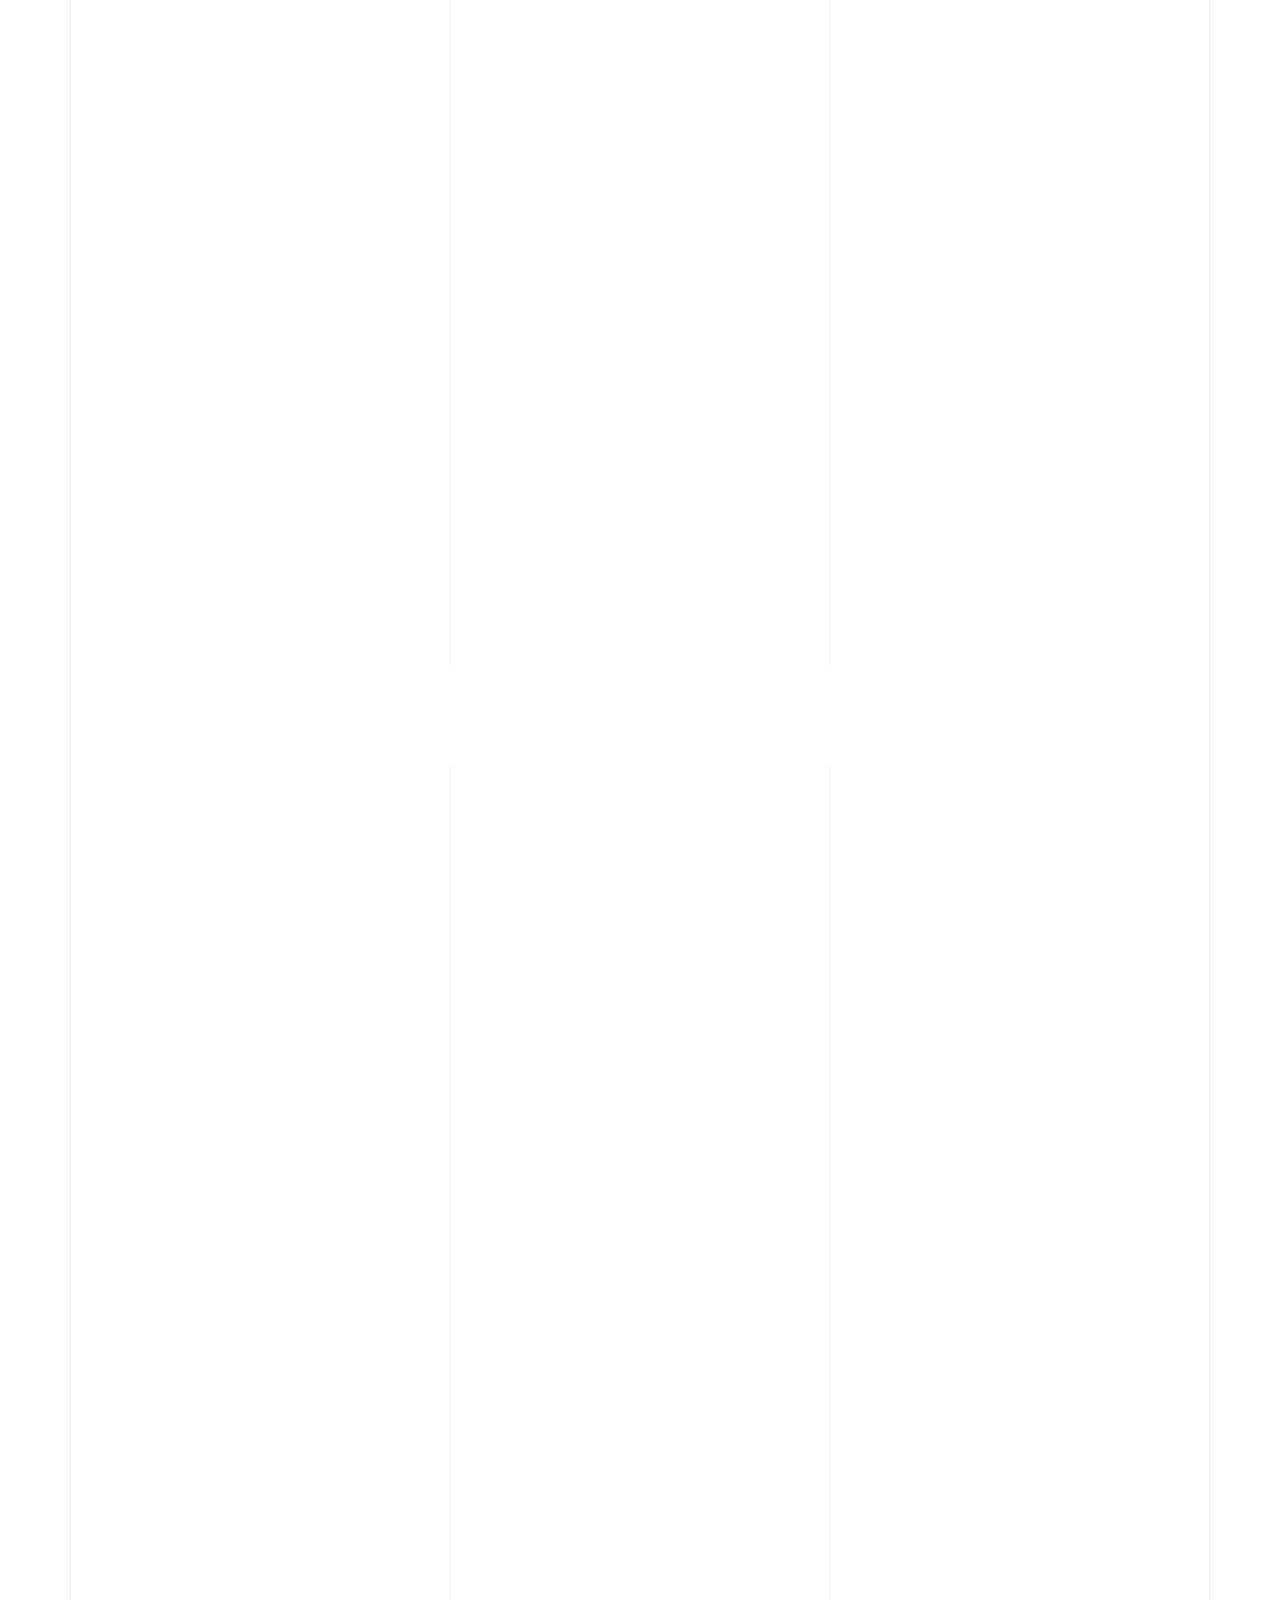
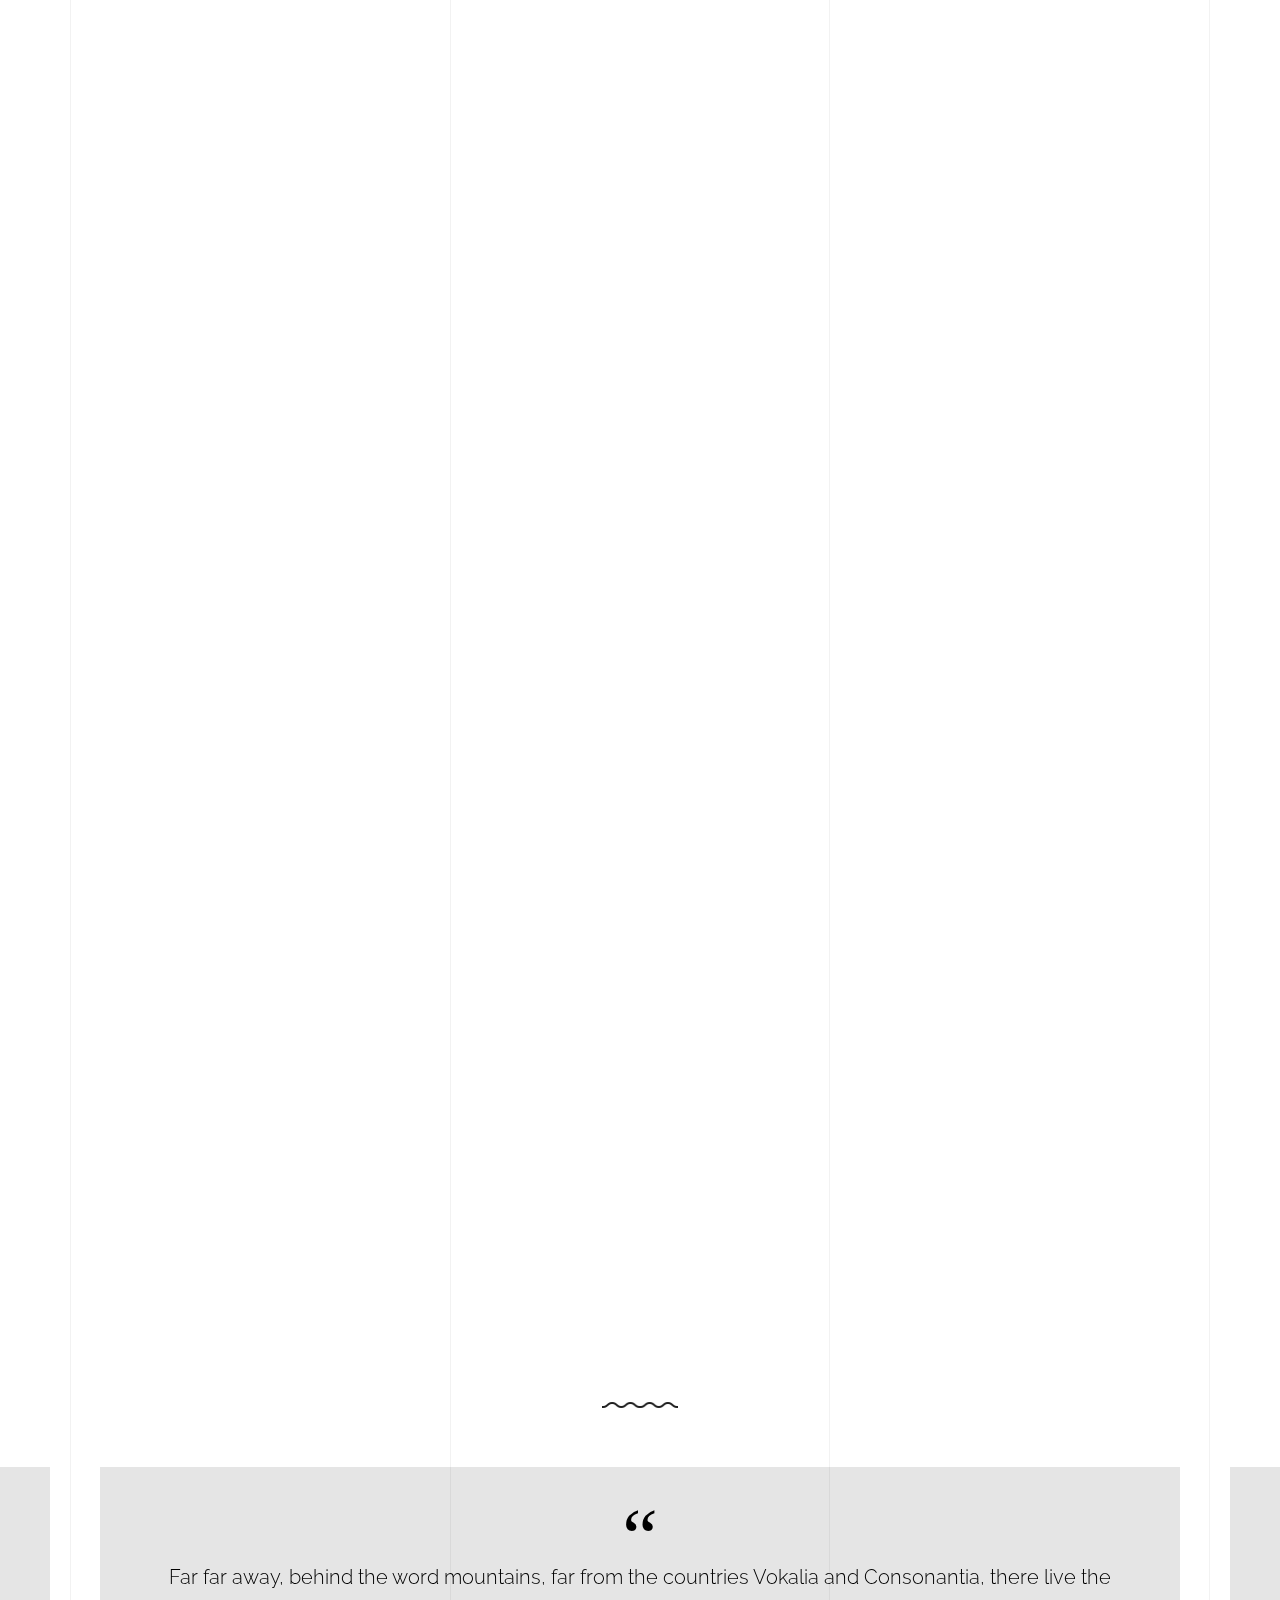
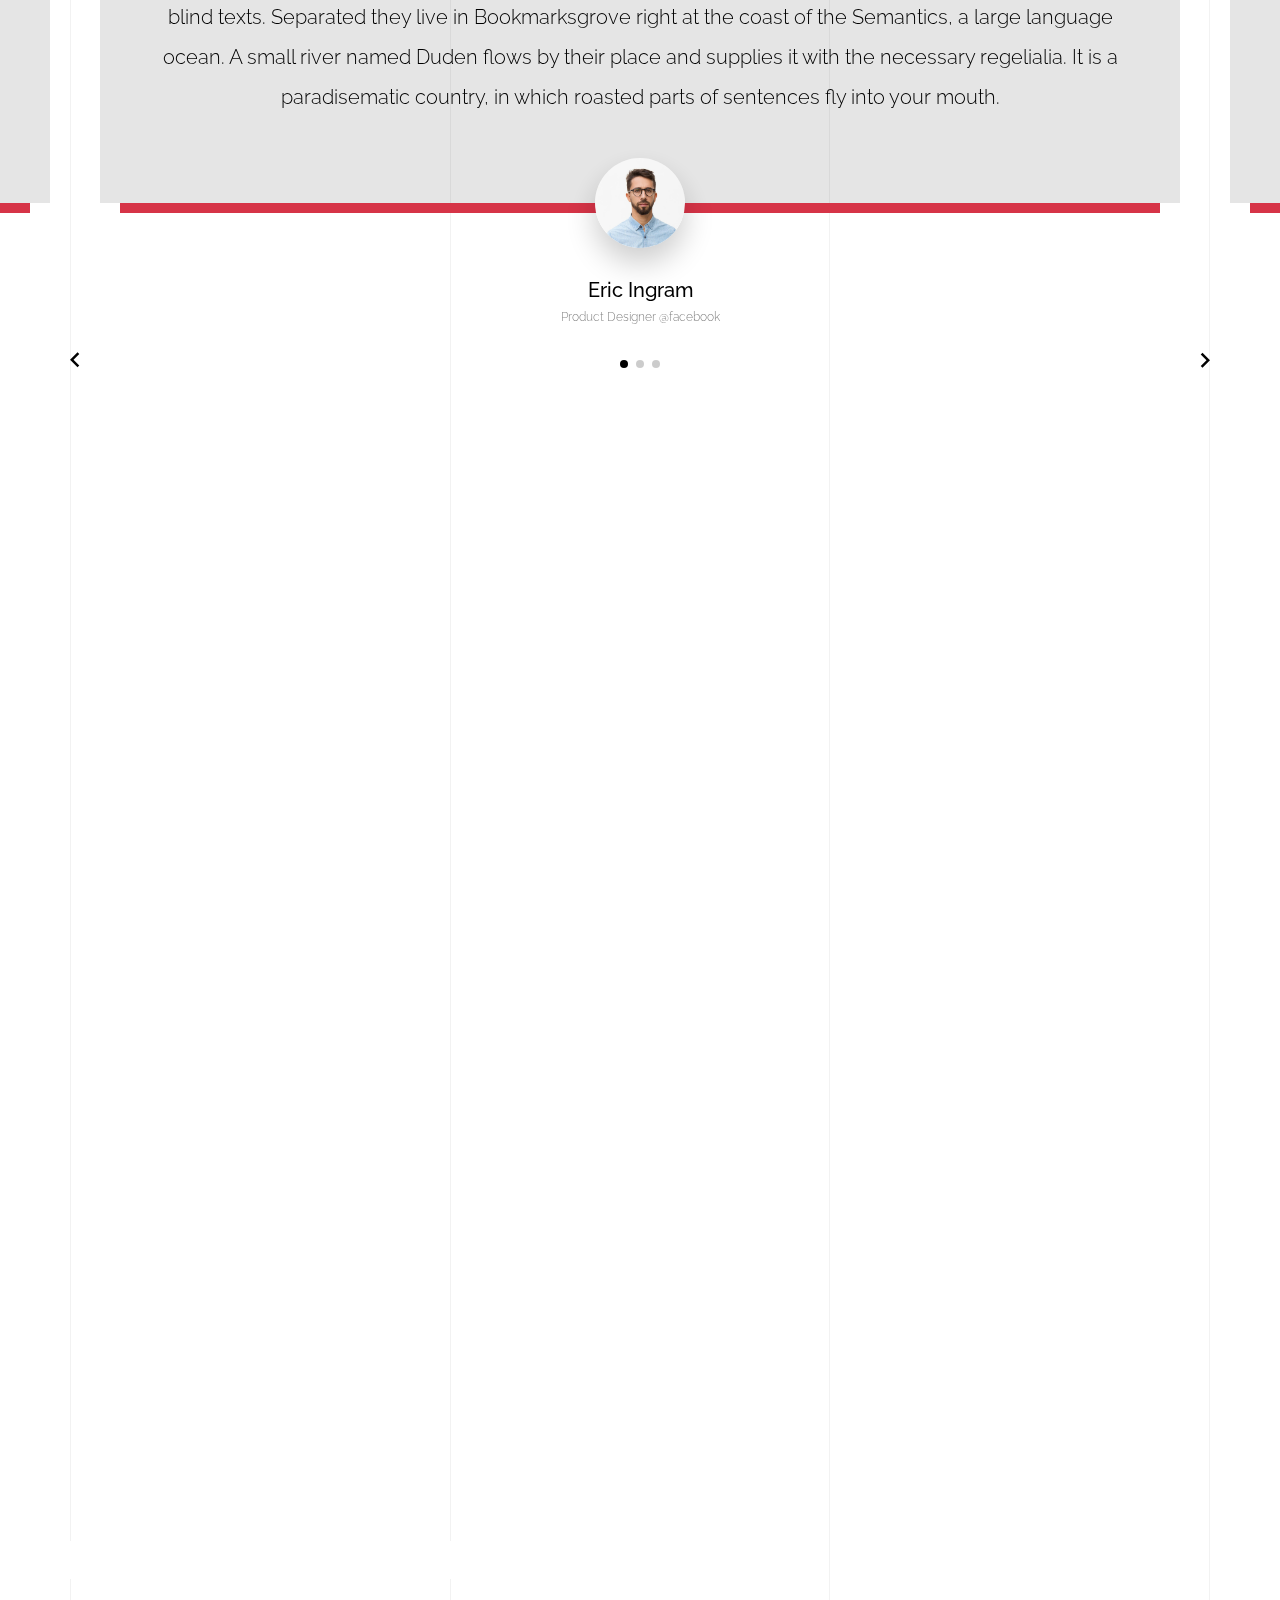
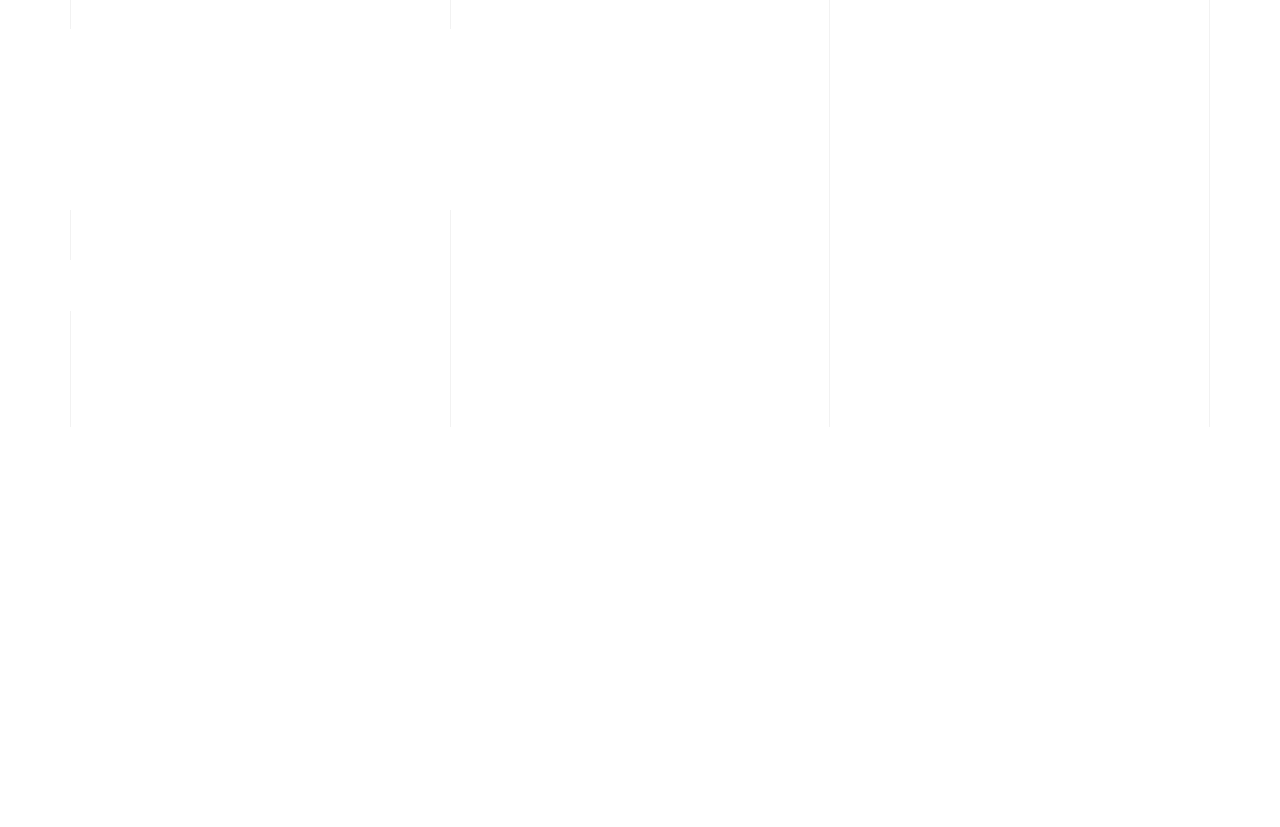
<file: light/index-sidebar-menu.html>
<!doctype html>
<html lang="en">
  <head>
    <title>Unfold &mdash; A onepage portfolio HTML template by Unslate.co</title>
    <meta charset="utf-8">
    <meta name="viewport" content="width=device-width, initial-scale=1, shrink-to-fit=no">

    <meta name="description" content="A onepage portfolio HTML template by Unslate.co">
    <meta name="keywords" content="html, css, javascript, jquery">
    <meta name="author" content="Unslate.co">

    <link rel="stylesheet" href="css/vendor/icomoon/style.css">
    <link rel="stylesheet" href="css/vendor/owl.carousel.min.css">
    <link rel="stylesheet" href="css/vendor/aos.css">
    <link rel="stylesheet" href="css/vendor/animate.min.css">
    <link rel="stylesheet" href="css/vendor/bootstrap.min.css">
    <link rel="stylesheet" href="css/vendor/jquery.fancybox.min.css">
    

    <!-- Theme Style -->
    <link rel="stylesheet" href="css/style.css">

  </head>
  <body data-spy="scroll" data-target=".site-nav-target" data-offset="200">

    <nav class="unslate_co--site-mobile-menu">
      <div class="close-wrap d-flex">
        <a href="#" class="d-flex ml-auto js-menu-toggle">
          <span class="close-label">Close</span>
          <div class="close-times">
            <span class="bar1"></span>
            <span class="bar2"></span>
          </div>
        </a>
      </div>
      <div class="site-mobile-inner"></div>
    </nav>


    <div class="unslate_co--site-wrap">

      <div class="unslate_co--site-inner">

        <div class="lines-wrap">
          <div class="lines-inner">
            <div class="lines"></div>
          </div>
        </div>
        <!-- END lines -->
      
      <nav class="unslate_co--site-nav dark site-nav-target">

        <div class="container">
        
          <div class="row align-items-center justify-content-between text-left">

            <div class="col-3">
              <div class="site-logo">
                <a href="index-sidebar-menu.html" class="unslate_co--site-logo">Unfold<span>.</span></a>
              </div>
            </div>
            <div class="col text-right">
              <ul class="site-nav-ul js-clone-nav text-left d-none d-lg-inline-none">
                <li class="has-children">
                  <a href="#home-section" class="nav-link">Home</a>
                  <ul class="dropdown">
                    <li>
                      <a href="index.html">Hero Image BG</a>
                    </li>
                    <li>
                      <a href="index-video.html">Video BG</a>
                    </li>
                    <li>
                      <a href="index-hero-slider.html">Hero Slider</a>
                    </li>
                    <li>
                      <a href="index-sidebar-menu.html">Sidebar Menu</a>
                    </li>
                    <li>
                      <a href="index-right-menu.html">Right Menu</a>
                    </li>
                  </ul>
                </li>
                <li><a href="#portfolio-section" class="nav-link">Portfolio</a></li>
                <li><a href="#about-section" class="nav-link">About</a></li>
                <li><a href="#services-section" class="nav-link">Services</a></li>
                <li><a href="#skills-section" class="nav-link">Skills</a></li>
                <li><a href="#testimonial-section" class="nav-link">Testimonial</a></li>
                <li><a href="#journal-section" class="nav-link">Journal</a></li>
                <li><a href="#contact-section" class="nav-link">Contact</a></li>
              </ul>
              
              <a href="#" class="burger-toggle-menu js-burger-toggle-menu ml-auto py-4">
                <span></span>
                <span></span>
                <span></span>
              </a>

            </div>
            
          </div>
        </div>

      </nav>
      <!-- END nav -->

      <div class="cover-v1 jarallax overlay" style="background-image: url('images/cover_bg_1.jpg');" id="home-section">
        <div class="container">
          <div class="row align-items-center">
              
            <div class="col-md-7 mx-auto text-center">
              <h1 class="heading gsap-reveal-hero text-white">Unfold</h1>
              <h2 class="subheading gsap-reveal-hero text-white">I’m Eric Woodman A Product Designer Based In San Francisco</h2>
            </div>

          </div>
        </div>


        <!-- dov -->
        <a href="#portfolio-section" class="mouse-wrap smoothscroll">
          <span class="mouse">
            <span class="scroll"></span>
          </span>
          <span class="mouse-label">Scroll</span>
        </a>

      </div>
      <!-- END .cover-v1 -->

      <div class="unslate_co--section" id="portfolio-section">
        <div class="container">
          
          
          <div class="relative"><div class="loader-portfolio-wrap"><div class="loader-portfolio dark"></div></div> </div>
          <div id="portfolio-single-holder"></div>

          <div class="portfolio-wrapper">

            <div class="d-flex align-items-center mb-4 gsap-reveal gsap-reveal-filter">
              <h2 class="mr-auto heading-h2">Portfolio</h2>
              
              <a href="#" class="text-black js-filter d-inline-block d-lg-none">Filter</a>
              
              <div class="filter-wrap">
                <div class="filter ml-auto" id="filters">
                  <a href="#" class="active" data-filter="*">All</a>
                  <a href="#" data-filter=".web">Web</a>
                  <a href="#" data-filter=".branding">Branding</a>
                  <a href="#" data-filter=".illustration">Illustration</a>
                  <a href="#" data-filter=".packaging">Packaging</a>
                </div>
              </div>
            </div>


            
            <div id="posts" class="row gutter-isotope-item">
              <div class="item web branding col-sm-6 col-md-6 col-lg-4 isotope-mb-2">
                <a href="portfolio-single-1.html" class="portfolio-item ajax-load-page isotope-item gsap-reveal-img" data-id="1">
                    <div class="overlay">
                      <span class="wrap-icon icon-link2"></span>
                      <div class="portfolio-item-content">
                        <h3>Shoe Rebranding</h3>
                        <p>web, branding</p>
                      </div>
                    </div>
                    <img src="images/work_1_md.jpg" class="lazyload  img-fluid" alt="Images" />
                  </a>
              </div>
              <div class="item branding packaging illustration col-sm-6 col-md-6 col-lg-4 isotope-mb-2 ">
                <a href="portfolio-single-3.html" class="portfolio-item ajax-load-page item-portrait isotope-item gsap-reveal-img" data-id="3">
                    <div class="overlay">
                      <span class="wrap-icon icon-link2"></span>
                      <div class="portfolio-item-content">
                        <h3>Reworking</h3>
                        <p>branding, packaging, illustration</p>
                      </div>
                    </div>
                    <img src="images/work_2_md.jpg" class="lazyload  img-fluid" alt="Images" />
                  </a>
              </div>

              <div class="item branding packaging col-sm-6 col-md-6 col-lg-4 isotope-mb-2">
                <a href="portfolio-single-4.html" class="portfolio-item isotope-item ajax-load-page gsap-reveal-img" data-id="4">
                    <div class="overlay">
                      <span class="wrap-icon icon-link2"></span>
                      <div class="portfolio-item-content">
                        <h3>Modern Building</h3>
                        <p>branding, packaging</p>
                      </div>
                    </div>
                    <img src="images/work_3_md.jpg" class="lazyload  img-fluid" alt="Images" />
                  </a>
              </div>

              <div class="item web packaging col-sm-6 col-md-6 col-lg-4 isotope-mb-2">

                <a href="images/work_4_full.jpg" class="portfolio-item isotope-item gsap-reveal-img" data-fancybox="gallery" data-caption="Watch">
                    <div class="overlay">
                      <span class="wrap-icon icon-photo2"></span>
                      <div class="portfolio-item-content">
                        <h3>Watch</h3>
                        <p>web, packaging</p>
                      </div>
                    </div>
                    <img src="images/work_4_full.jpg" class="lazyload  img-fluid" alt="Images" />
                  </a>

              </div>

              <div class="item illustration packaging col-sm-6 col-md-6 col-lg-4 isotope-mb-2">
                <a href="images/work_5_md.jpg" class="portfolio-item isotope-item gsap-reveal-img" data-fancybox="gallery" data-caption="Shoe Rebranding">
                    <div class="overlay">
                      <span class="wrap-icon icon-photo2"></span>
                      <div class="portfolio-item-content">
                        <h3>Shoe Rebranding</h3>
                        <p>illustration, packaging</p>
                      </div>
                    </div>
                    <img src="images/work_5_md.jpg" class="lazyload  img-fluid" alt="Images" />
                  </a>
              </div>

              <div class="item web branding col-sm-6 col-md-6 col-lg-4 isotope-mb-2">
                <a href="portfolio-single-2.html" class="portfolio-item ajax-load-page item-portrait isotope-item gsap-reveal-img" data-id="2">
                    <div class="overlay">
                      <span class="wrap-icon icon-link2"></span>
                      <div class="portfolio-item-content">
                        <h3>Reshape</h3>
                        <p>web, branding</p>
                      </div>
                    </div>
                    <img src="images/work_6_md.jpg" class="lazyload  img-fluid" alt="Images" />
                  </a>
              </div>

              <div class="item branding packaging col-sm-6 col-md-6 col-lg-4 isotope-mb-2">
                <a href="images/work_7_a_md.jpg" class="portfolio-item item-portrait isotope-item gsap-reveal-img" data-fancybox="gallery" data-caption="Modern Building">
                    <div class="overlay">
                      <span class="wrap-icon icon-photo2"></span>
                      <div class="portfolio-item-content">
                        <h3>Modern Building</h3>
                        <p>branding, packaging</p>
                      </div>
                    </div>
                    <img src="images/work_7_a_md.jpg" class="lazyload  img-fluid" alt="Images" />
                  </a>
              </div>

              <div class="item web branding col-sm-6 col-md-6 col-lg-4 isotope-mb-2">
                <a href="https://www.youtube.com/watch?v=mwtbEGNABWU" class="portfolio-item isotope-item gsap-reveal-img" data-fancybox="gallery" data-caption="Showreel 2019">
                    <div class="overlay">
                      <span class="wrap-icon icon-play_circle_filled"></span>
                      <div class="portfolio-item-content">
                        <h3>Showreel 2019</h3>
                        <p>web, branding</p>
                      </div>
                    </div>
                    <img src="images/work_8_md.jpg" class="lazyload  img-fluid" alt="Images" />
                  </a>
              </div>

              <div class="item web illustration col-sm-6 col-md-6 col-lg-4 isotope-mb-2">
                <a href="images/work_9_a_md.jpg" class="portfolio-item isotope-item gsap-reveal-img" data-fancybox="gallery" data-caption="Render Packaging">
                    <div class="overlay">
                      <span class="wrap-icon icon-photo2"></span>
                      <div class="portfolio-item-content">
                        <h3>Render Packaging</h3>
                        <p>web, illustration</p>
                      </div>
                    </div>
                    <img src="images/work_9_a_md.jpg" class="lazyload  img-fluid" alt="Images" />
                  </a>
              </div>

            </div>
            
          </div>


        </div>
      </div>


      <div class="unslate_co--section">
        <div class="container">
          <div class="owl-carousel logo-slider">
            <div class="logo-v1 gsap-reveal">
              <img src="images/logo-google.png" alt="Image" class="img-fluid">
            </div>
            <div class="logo-v1 gsap-reveal">
              <img src="images/logo-puma.png" alt="Image" class="img-fluid">
            </div>
            <div class="logo-v1 gsap-reveal">
              <img src="images/logo-paypal.png" alt="Image" class="img-fluid">
            </div>
            <div class="logo-v1 gsap-reveal">
              <img src="images/logo-adobe.png" alt="Image" class="img-fluid">
            </div>
          </div>
        </div>
      </div>



      <div class="unslate_co--section" id="about-section">
        <div class="container">
          
          <div class="section-heading-wrap text-center mb-5">
            <h2 class="heading-h2 text-center divider"><span class="gsap-reveal">About Me</span></h2>
            <span class="gsap-reveal"><img src="images/divider.png" alt="divider" width="76"></span>
          </div>
          

          <div class="row mt-5 justify-content-between">
            <div class="col-lg-7 mb-5 mb-lg-0" data-aos="fade-up">
              <figure class="dotted-bg gsap-reveal-img">
                <img src="images/about_me_pic.jpg" alt="Image" class="img-fluid">
              </figure>
            </div>
            <div class="col-lg-4 pr-lg-5">
              <h3 class="mb-4 heading-h3"><span class="gsap-reveal">We can make it together</span></h3>
              <p class="lead gsap-reveal">Far far away, behind the word mountains, far from the countries Vokalia and Consonantia, there <a href="#">live the blind</a> texts. </p>
              <p class="mb-4 gsap-reveal">A small river named Duden flows by their place and supplies it with the necessary regelialia. It is a paradisematic country, in which roasted parts of sentences fly into your mouth.</p>
              <p class="gsap-reveal"><a href="#" class="btn btn-outline-pill btn-custom-light">Download my CV</a></p>
            </div>
          </div>
        </div>
      </div>

      <div class="unslate_co--section" id="services-section">
        <div class="container">

          <div class="section-heading-wrap text-center mb-5">
            <h2 class="heading-h2 text-center divider"><span class="gsap-reveal">My Services</span></h2>
            <span class="gsap-reveal"><img src="images/divider.png" alt="divider" width="76"></span>
          </div>

          <div class="row gutter-v3">
            <div class="col-md-6 col-lg-4 mb-4">
              <div class="feature-v1" data-aos="fade-up" data-aos-delay="0">
                <div class="wrap-icon mb-3">
                  <img src="images/svg/001-options.svg" alt="Image" width="45">
                </div>
                <h3>Digital <br> Strategy</h3>
                <p>A small river named Duden flows by their place and supplies it with the necessary regelialia. </p>
              </div> 
            </div>
            <div class="col-md-6 col-lg-4 mb-4">
              <div class="feature-v1" data-aos="fade-up" data-aos-delay="100">
                <div class="wrap-icon mb-3">
                  <img src="images/svg/002-chat.svg" alt="Icon" width="45">
                </div>
                <h3>Web <br> Design</h3>
                <p>A small river named Duden flows by their place and supplies it with the necessary regelialia. </p>
              </div> 
            </div>
            <div class="col-md-6 col-lg-4 mb-4">
              <div class="feature-v1" data-aos="fade-up" data-aos-delay="200">
                <div class="wrap-icon mb-3">
                  <img src="images/svg/003-contact-book.svg" alt="Image" class="img-fluid" width="45">
                </div>
                <h3>User <br> Experience</h3>
                <p>A small river named Duden flows by their place and supplies it with the necessary regelialia. </p>
              </div> 
            </div>

            <div class="col-md-6 col-lg-4 mb-4">
              <div class="feature-v1" data-aos="fade-up" data-aos-delay="0">
                <div class="wrap-icon mb-3">
                  <img src="images/svg/004-percentage.svg" alt="Image" width="45">
                </div>
                <h3>Web <br> Development</h3>
                <p>A small river named Duden flows by their place and supplies it with the necessary regelialia. </p>
              </div> 
            </div>
            <div class="col-md-6 col-lg-4 mb-4">
              <div class="feature-v1" data-aos="fade-up" data-aos-delay="100">
                <div class="wrap-icon mb-3">
                  <img src="images/svg/006-goal.svg" alt="Image" width="45">
                </div>
                <h3>WordPress <br> Solutions</h3>
                <p>A small river named Duden flows by their place and supplies it with the necessary regelialia. </p>
              </div> 
            </div>
            <div class="col-md-6 col-lg-4 mb-4">
              <div class="feature-v1" data-aos="fade-up" data-aos-delay="200">
                <div class="wrap-icon mb-3">
                  <img src="images/svg/005-line-chart.svg" alt="Image" width="45">
                </div>
                <h3>Mobile <br> Applications</h3>
                <p>A small river named Duden flows by their place and supplies it with the necessary regelialia. </p>
              </div> 
            </div>

          </div>

        </div>
      </div>

      <div class="unslate_co--section section-counter" id="skills-section">
        <div class="container">
          <div class="section-heading-wrap text-center mb-5">
            <h2 class="heading-h2 text-center divider"><span class="gsap-reveal">My Skills</span></h2>
            <span class="gsap-reveal"><img src="images/divider.png" alt="divider" width="76"></span>
          </div>


          <div class="row pt-5">
            <div class="col-6 col-sm-6 mb-5 mb-lg-0 col-md-6 col-lg-3" data-aos="fade-up" data-aos-delay="0">
              <div class="counter-v1 text-center">
                <span class="number-wrap">
                  <span class="number number-counter" data-number="90">0</span>
                  <span class="append-text">%</span>
                </span>
                <span class="counter-label">WordPress</span>
              </div>
            </div>
            <div class="col-6 col-sm-6 mb-5 mb-lg-0 col-md-6 col-lg-3" data-aos="fade-up" data-aos-delay="100">
              <div class="counter-v1 text-center">
                <span class="number-wrap">
                  <span class="number number-counter" data-number="99">0</span>
                  <span class="append-text">%</span>
                </span>
                <span class="counter-label">HTML/CSS</span>
              </div>
            </div>
            <div class="col-6 col-sm-6 mb-5 mb-lg-0 col-md-6 col-lg-3" data-aos="fade-up" data-aos-delay="200">
              <div class="counter-v1 text-center">
                <span class="number-wrap">
                  <span class="number number-counter" data-number="95">0</span>
                  <span class="append-text">%</span>
                </span>
                <span class="counter-label">jQuery</span>
              </div>
            </div>
            <div class="col-6 col-sm-6 mb-5 mb-lg-0 col-md-6 col-lg-3" data-aos="fade-up" data-aos-delay="300">
              <div class="counter-v1 text-center">
                <span class="number-wrap">
                  <span class="number number-counter" data-number="100">0</span>
                  <span class="append-text">%</span>
                </span>
                <span class="counter-label">Design</span>
              </div>
            </div>
          </div>
        </div>
      </div>
      <!-- END .counter -->

      <div class="unslate_co--section" id="testimonial-section">
        <div class="container">
          <div class="section-heading-wrap text-center mb-5">
            <h2 class="heading-h2 text-center divider"><span class="gsap-reveal">My Happy Clients</span></h2>
            <img src="images/divider.png" alt="divider" width="76">
          </div>
        </div>

        <div class="owl-carousel testimonial-slider">
          <div>
            <div class="testimonial-v1">
              <div class="testimonial-inner-bg">
                <span class="quote">&ldquo;</span>
                <blockquote>
                  Far far away, behind the word mountains, far from the countries Vokalia and Consonantia, there live the blind texts. Separated they live in Bookmarksgrove right at the coast of the Semantics, a large language ocean. A small river named Duden flows by their place and supplies it with the necessary regelialia. It is a paradisematic country, in which roasted parts of sentences fly into your mouth.
                </blockquote>
              </div>
              
              <div class="testimonial-author-info">
                <img src="images/person_man_1.jpg" alt="Image">
                <h3>Eric Ingram</h3>
                <span class="d-block position">Product Designer @facebook</span>
              </div>

            </div>
          </div>
          <div>
            <div class="testimonial-v1">
              <div class="testimonial-inner-bg">
                <span class="quote">&ldquo;</span>
                <blockquote>
                  Far far away, behind the word mountains, far from the countries Vokalia and Consonantia, there live the blind texts. Separated they live in Bookmarksgrove right at the coast of the Semantics, a large language ocean. A small river named Duden flows by their place and supplies it with the necessary regelialia. It is a paradisematic country, in which roasted parts of sentences fly into your mouth.
                </blockquote>
              </div>
              
              <div class="testimonial-author-info">
                <img src="images/person_man_2.jpg" alt="Image">
                <h3>Ryan Mullins</h3>
                <span class="d-block position">Product Designer @Shopify</span>
              </div>

            </div>
          </div>
          <div>
            <div class="testimonial-v1">
              <div class="testimonial-inner-bg">
                <span class="quote">&ldquo;</span>
                <blockquote>
                  Far far away, behind the word mountains, far from the countries Vokalia and Consonantia, there live the blind texts. Separated they live in Bookmarksgrove right at the coast of the Semantics, a large language ocean. A small river named Duden flows by their place and supplies it with the necessary regelialia. It is a paradisematic country, in which roasted parts of sentences fly into your mouth.
                </blockquote>
              </div>
              
              <div class="testimonial-author-info">
                <img src="images/person_woman_1.jpg" alt="Image">
                <h3>Erica Miller</h3>
                <span class="d-block position">Product Designer @Twitter</span>
              </div>

            </div>
          </div>
        </div>

      </div>
      <!-- END testimonial -->

      <div class="unslate_co--section" id="journal-section">
        <div class="container">
          <div class="section-heading-wrap text-center mb-5">
            <h2 class="heading-h2 text-center divider"><span class="gsap-reveal">My Journal</span></h2>
            <span class="gsap-reveal"><img src="images/divider.png" alt="divider" width="76"></span>
          </div>

          
          <div class="row gutter-v4 align-items-stretch">
            <div class="col-sm-6 col-md-6 col-lg-8 blog-post-entry" data-aos="fade-up" data-aos-delay="0">

              <a href="blog-single.html" class="grid-item blog-item w-100 h-100">
                <div class="overlay">
                  <div class="portfolio-item-content">
                    <h3>A Mounteering Guide For Beginners</h3>
                    <p class="post-meta">By Joefrey <span class="small">&bullet;</span> 5 mins read</p>
                  </div>
                </div>
                <img src="images/post_1.jpg" class="lazyload" alt="Image" />
              </a>


            </div>
            <div class="col-sm-6 col-md-6 col-lg-4 blog-post-entry" data-aos="fade-up" data-aos-delay="100">
              <a href="blog-single.html" class="grid-item blog-item w-100 h-100">
                <div class="overlay">
                  <div class="portfolio-item-content">
                    <h3>A Mounteering Guide For Beginners</h3>
                    <p class="post-meta">By Joefrey <span class="small">&bullet;</span> 5 mins read</p>
                  </div>
                </div>
                <img src="images/post_2.jpg" class="lazyload" alt="Image" />
              </a>
            </div>


            <div class="col-sm-6 col-md-6 col-lg-4 blog-post-entry" data-aos="fade-up" data-aos-delay="0">

              <a href="blog-single.html" class="grid-item blog-item w-100 h-100">
                <div class="overlay">
                  <div class="portfolio-item-content">
                    <h3>A Mounteering Guide For Beginners</h3>
                    <p class="post-meta">By Joefrey <span class="small">&bullet;</span> 5 mins read</p>
                  </div>
                </div>
                <img src="images/post_3.jpg" class="lazyload" alt="Image" />
              </a>


            </div>
            <div class="col-sm-6 col-md-6 col-lg-4 blog-post-entry" data-aos="fade-up" data-aos-delay="100">
              <a href="blog-single.html" class="grid-item blog-item w-100 h-100">
                <div class="overlay">
                  <div class="portfolio-item-content">
                    <h3>A Mounteering Guide For Beginners</h3>
                    <p class="post-meta">By Joefrey <span class="small">&bullet;</span> 5 mins read</p>
                  </div>
                </div>
                <img src="images/post_4.jpg" class="lazyload" alt="Image" />
              </a>
            </div>

            <div class="col-sm-6 col-md-6 col-lg-4 blog-post-entry" data-aos="fade-up" data-aos-delay="200">
              <a href="blog-single.html" class="grid-item blog-item w-100 h-100">
                <div class="overlay">
                  <div class="portfolio-item-content">
                    <h3>A Mounteering Guide For Beginners</h3>
                    <p class="post-meta">By Joefrey <span class="small">&bullet;</span> 5 mins read</p>
                  </div>
                </div>
                <img src="images/post_5.jpg" class="lazyload" alt="Image" />
              </a>
            </div>


          </div>

        </div>
      </div>
      <!-- END blog posts -->



      <div class="unslate_co--section" id="contact-section">
        <div class="container">
          <div class="section-heading-wrap text-center mb-5">
            <h2 class="heading-h2 text-center divider"><span class="gsap-reveal">Get In Touch</span></h2>
            <span class="gsap-reveal"><img src="images/divider.png" alt="divider" width="76"></span>
          </div>


          <div class="row justify-content-between">
            
            <div class="col-md-6">
              <form method="post" class="form-outline-style-v1" id="contactForm">
                <div class="form-group row mb-0">

                  <div class="col-lg-6 form-group gsap-reveal">
                    <label for="name">Name</label>
                    <input name="name" type="text" class="form-control" id="name">
                  </div>
                  <div class="col-lg-6 form-group gsap-reveal">
                    <label for="email">Email</label>
                    <input name="email" type="email" class="form-control" id="email">
                  </div>
                  <div class="col-lg-12 form-group gsap-reveal">
                    <label for="message">Write your message...</label>
                    <textarea name="message" id="message" cols="30" rows="7" class="form-control"></textarea>
                  </div>
                </div>
                <div class="form-group row gsap-reveal">
                    <div class="col-md-12 d-flex align-items-center">
                      <input type="submit" class="btn btn-outline-pill btn-custom-light mr-3" value="Send Message">
                      <span class="submitting"></span>
                    </div>
                  </div>
              </form>
              <div id="form-message-warning" class="mt-4"></div> 
              <div id="form-message-success">
                Your message was sent, thank you!
              </div>

            </div>

            <div class="col-md-4">
              <div class="contact-info-v1">
                <div class="gsap-reveal d-block">
                  <span class="d-block contact-info-label">Email</span>
                  <a href="#" class="contact-info-val">info@unslate.co</a>
                </div>
                <div class="gsap-reveal d-block">
                  <span class="d-block contact-info-label">Phone</span>
                  <a href="#" class="contact-info-val">+12 345 6789 012</a>
                </div>
                <div class="gsap-reveal d-block">
                  <span class="d-block contact-info-label">Address</span>
                  <address class="contact-info-val">273 South Riverview Rd. <br> New York, NY 10011</address>
                </div>
              </div>
            </div>

          </div>
        </div>
      </div>
      </div>

      <footer class="unslate_co--footer unslate_co--section">
        <div class="container">
          <div class="row justify-content-center">
            <div class="col-md-7">
              
              <div class="footer-site-logo"><a href="#">Unfold<span>.</span></a></div>

              <ul class="footer-site-social">
                <li><a href="#">Facebook</a></li>
                <li><a href="#">Twitter</a></li>
                <li><a href="#">Instagram</a></li>
                <li><a href="#">Dribbble</a></li>
                <li><a href="#">Behance</a></li>
              </ul>

              <p class="site-copyright">
                <small>&copy; 2020 <a href="#">Unfold</a>. All Rights Reserved. Design with <span class="icon-heart text-danger"></span> by <a href="#">Unslate.co</a>.</small>
              </p>

            </div>
          </div>
        </div>
      </footer>

      
    </div>

    <!-- Loader -->
    <div id="unslate_co--overlayer"></div>
    <div class="site-loader-wrap">
      <div class="site-loader dark"></div>
    </div>

    <script src="js/scripts-dist.js"></script>
    <script src="js/main.js"></script>

    <!-- Global site tag (gtag.js) - Google Analytics -->
<script async src="https://www.googletagmanager.com/gtag/js?id=UA-157808202-1"></script>
<script>
  window.dataLayer = window.dataLayer || [];
  function gtag(){dataLayer.push(arguments);}
  gtag('js', new Date());

  gtag('config', 'UA-157808202-1');
</script>

  </body>
</html>
</file>
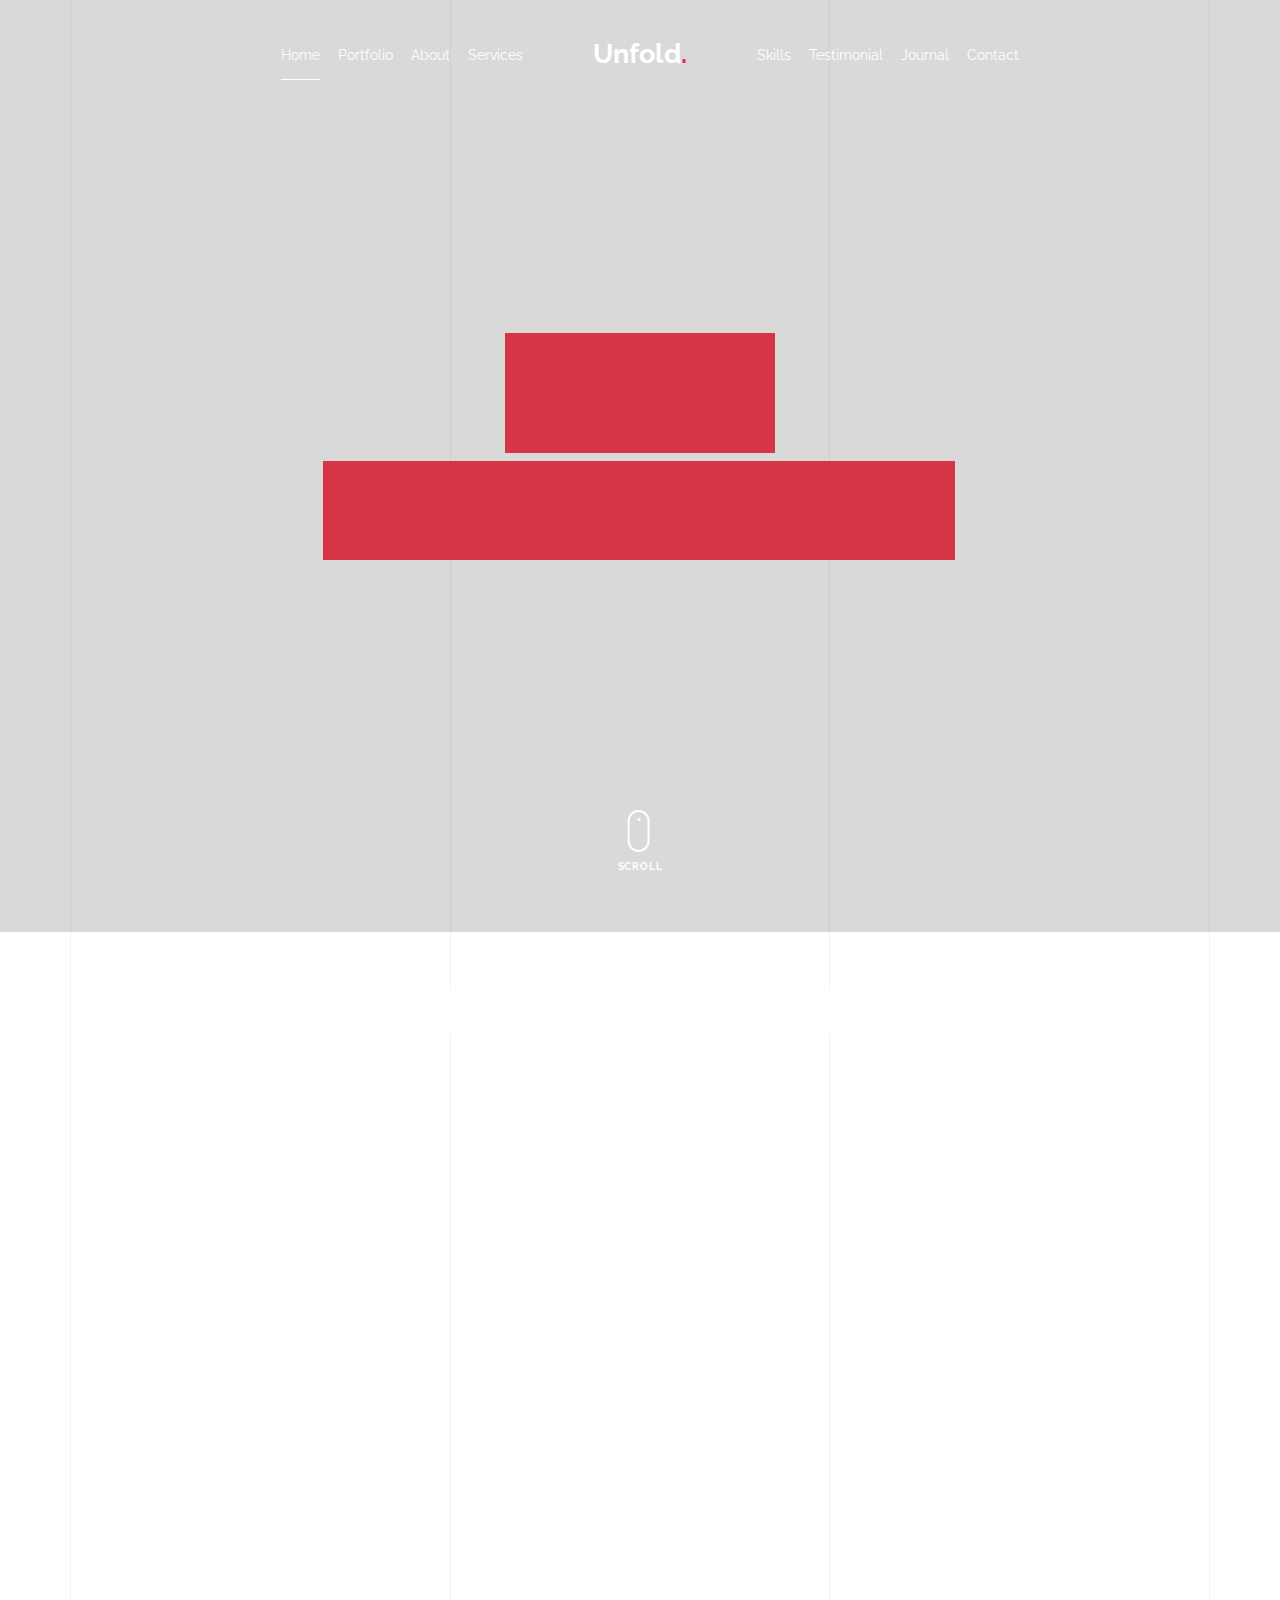
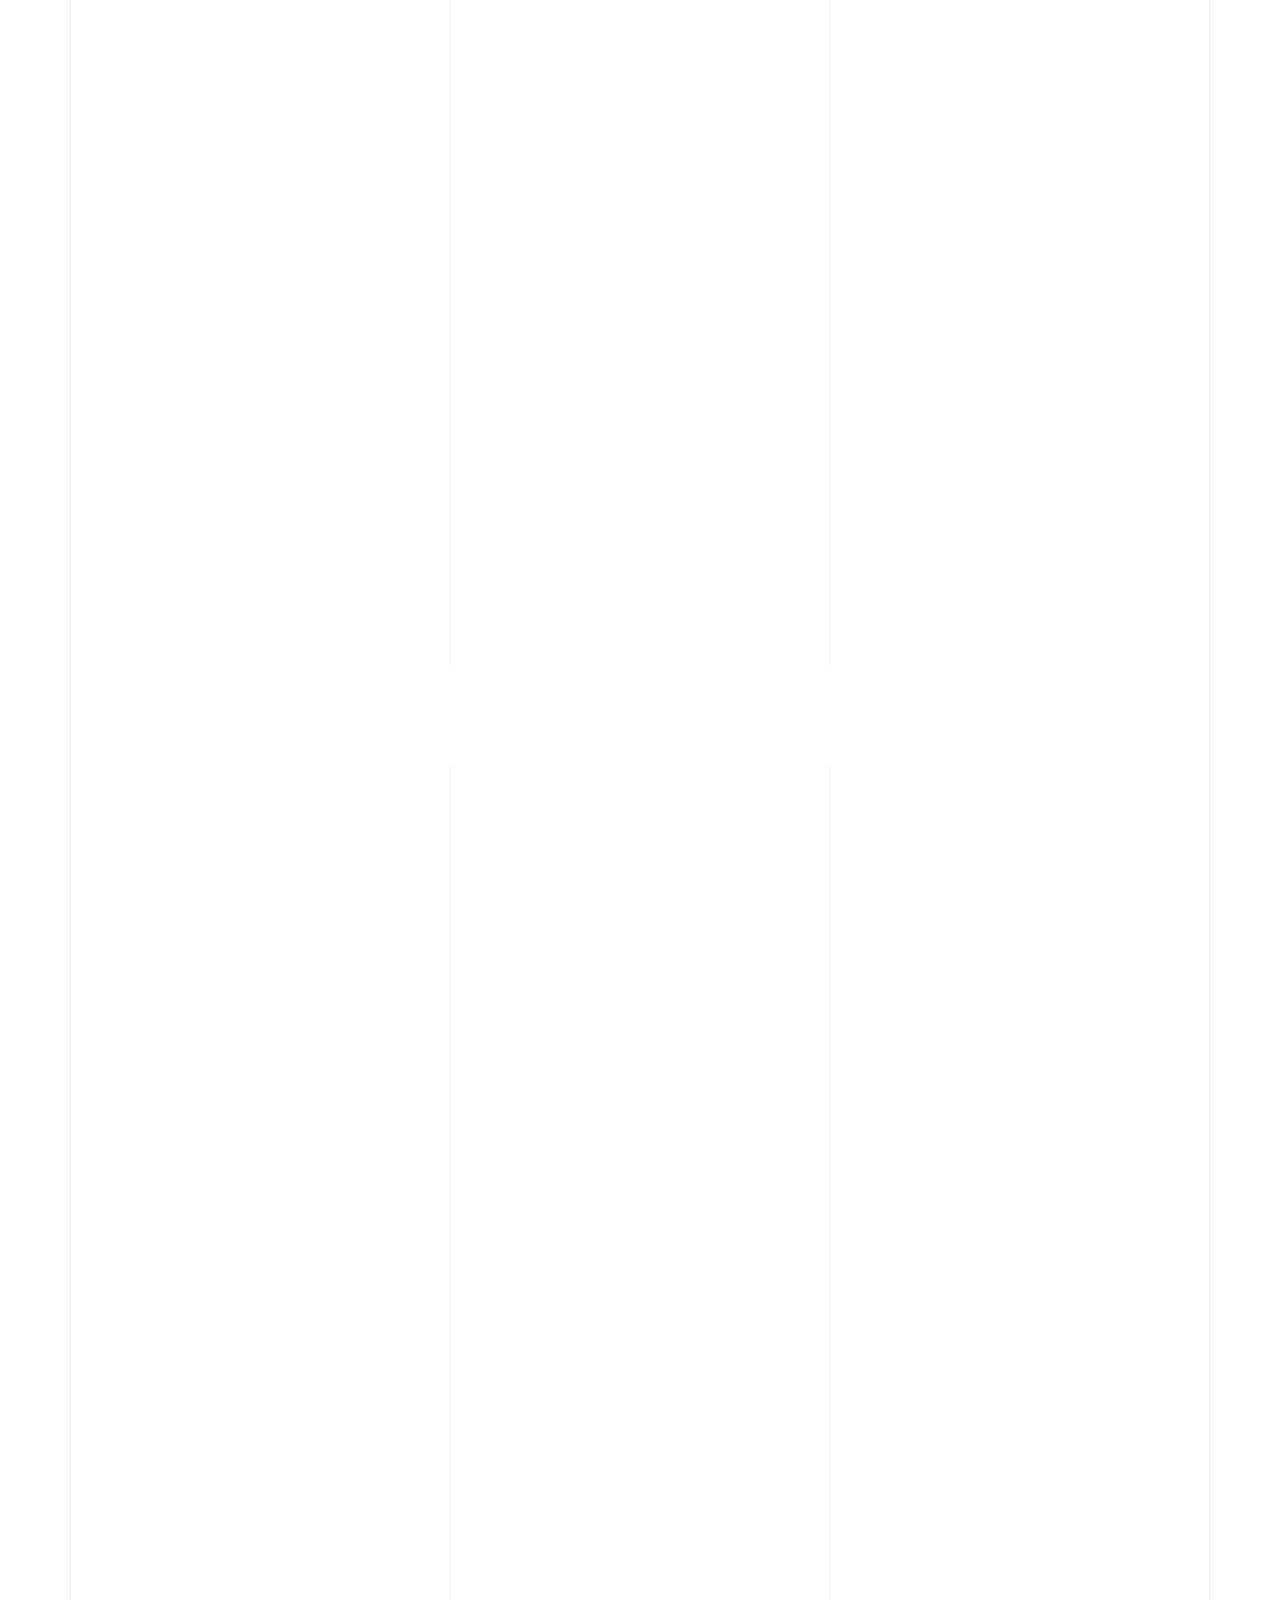
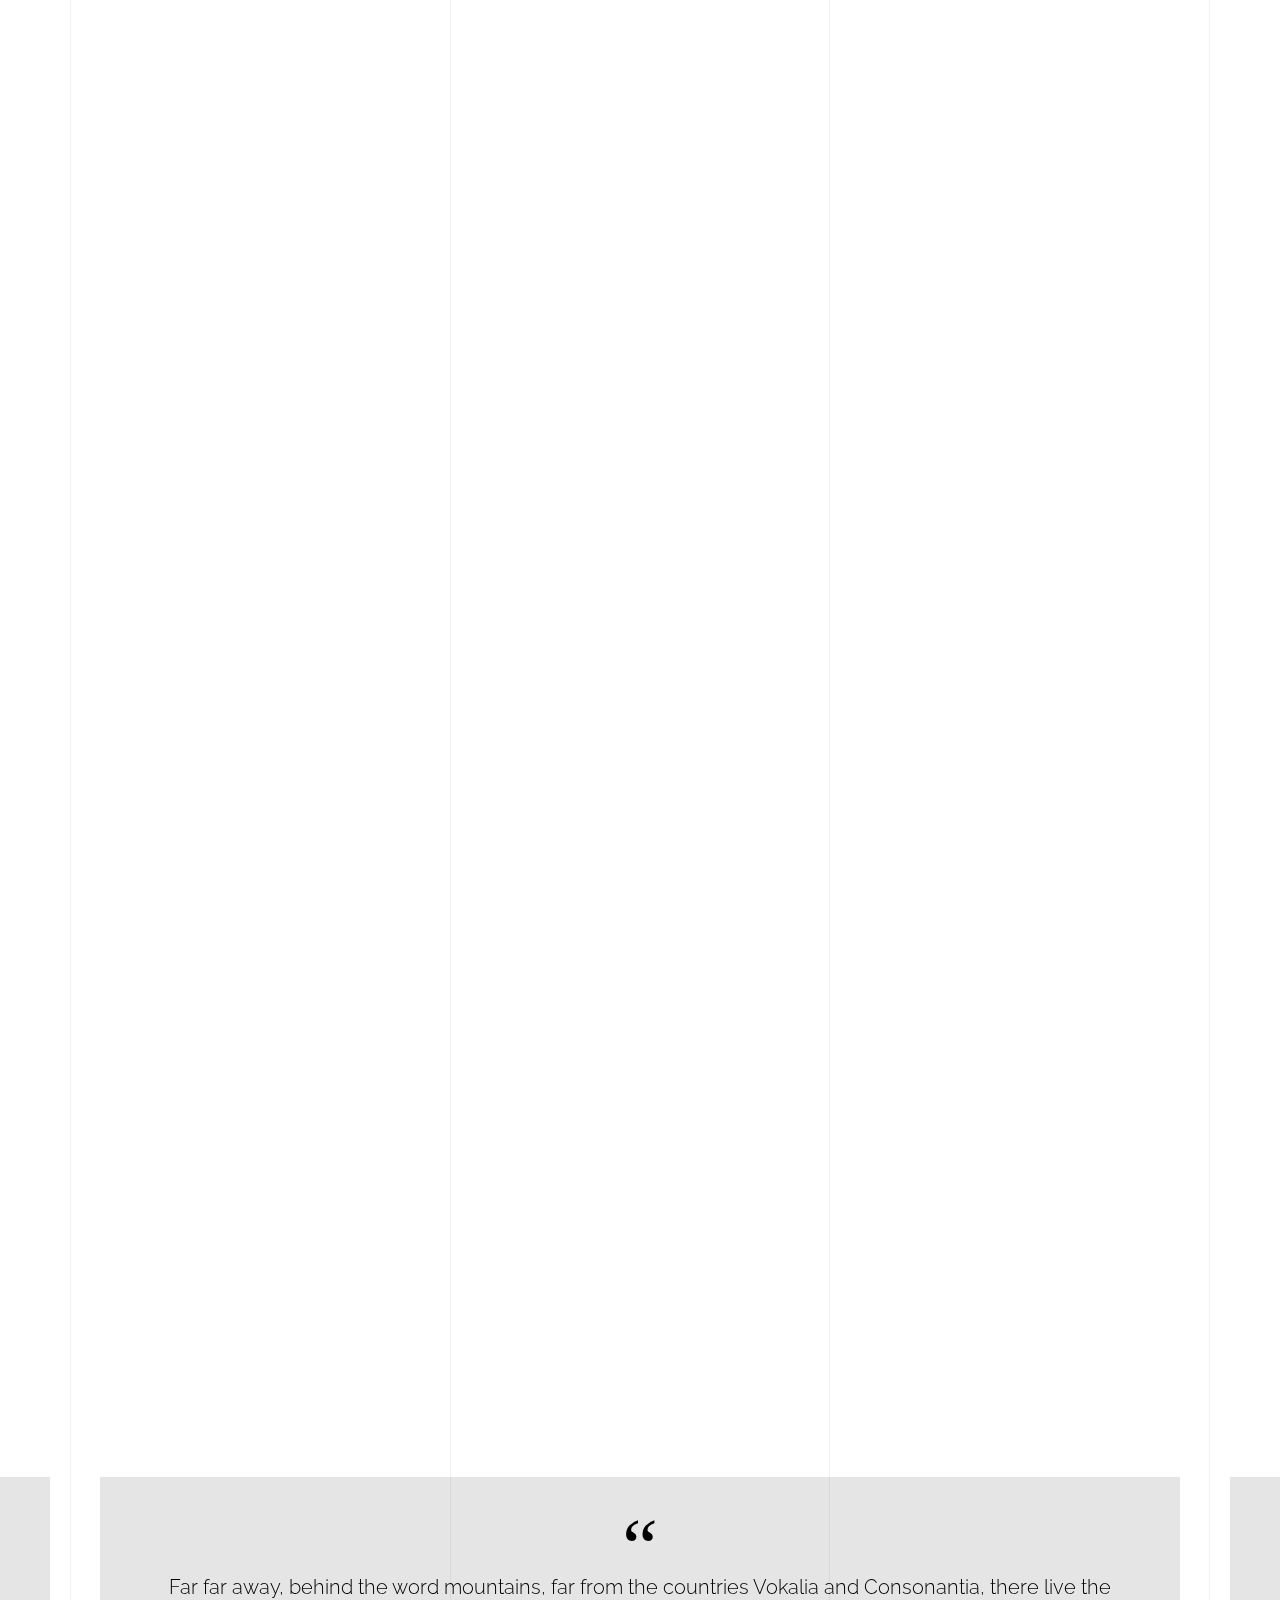
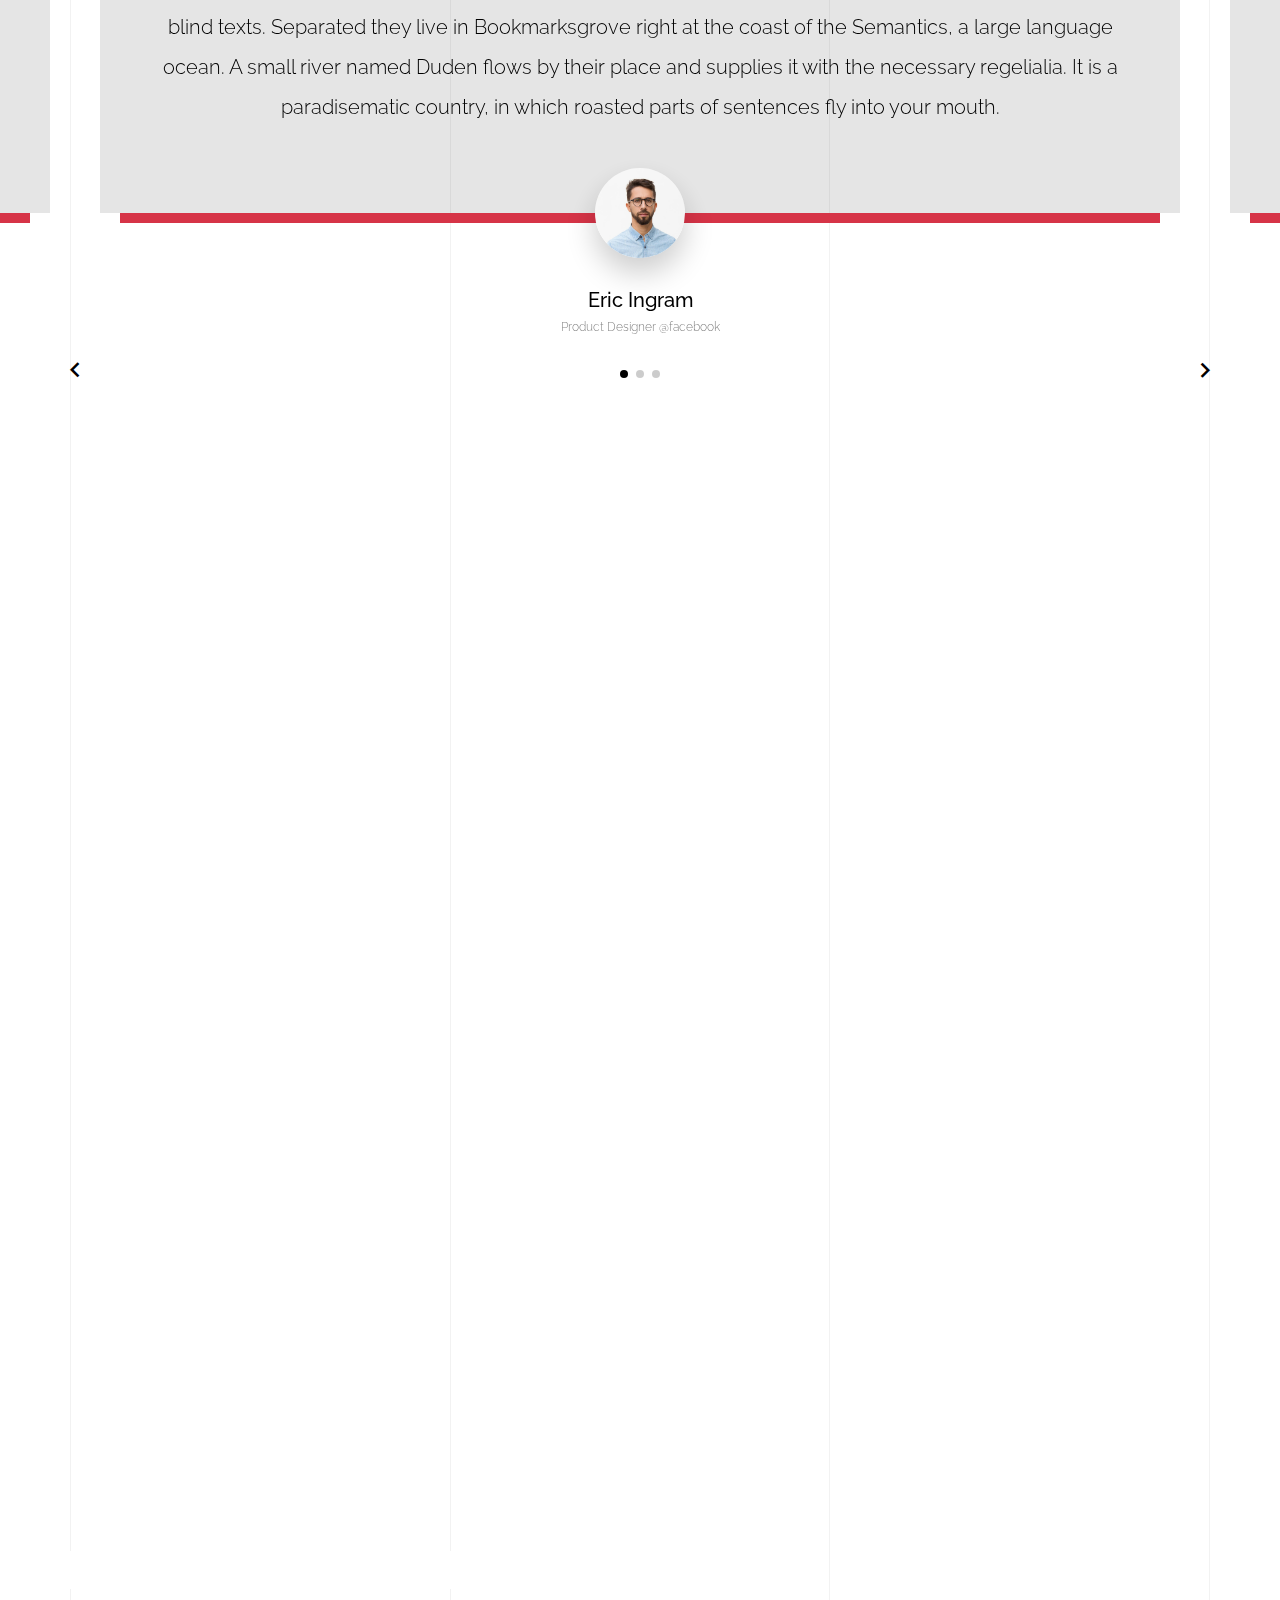
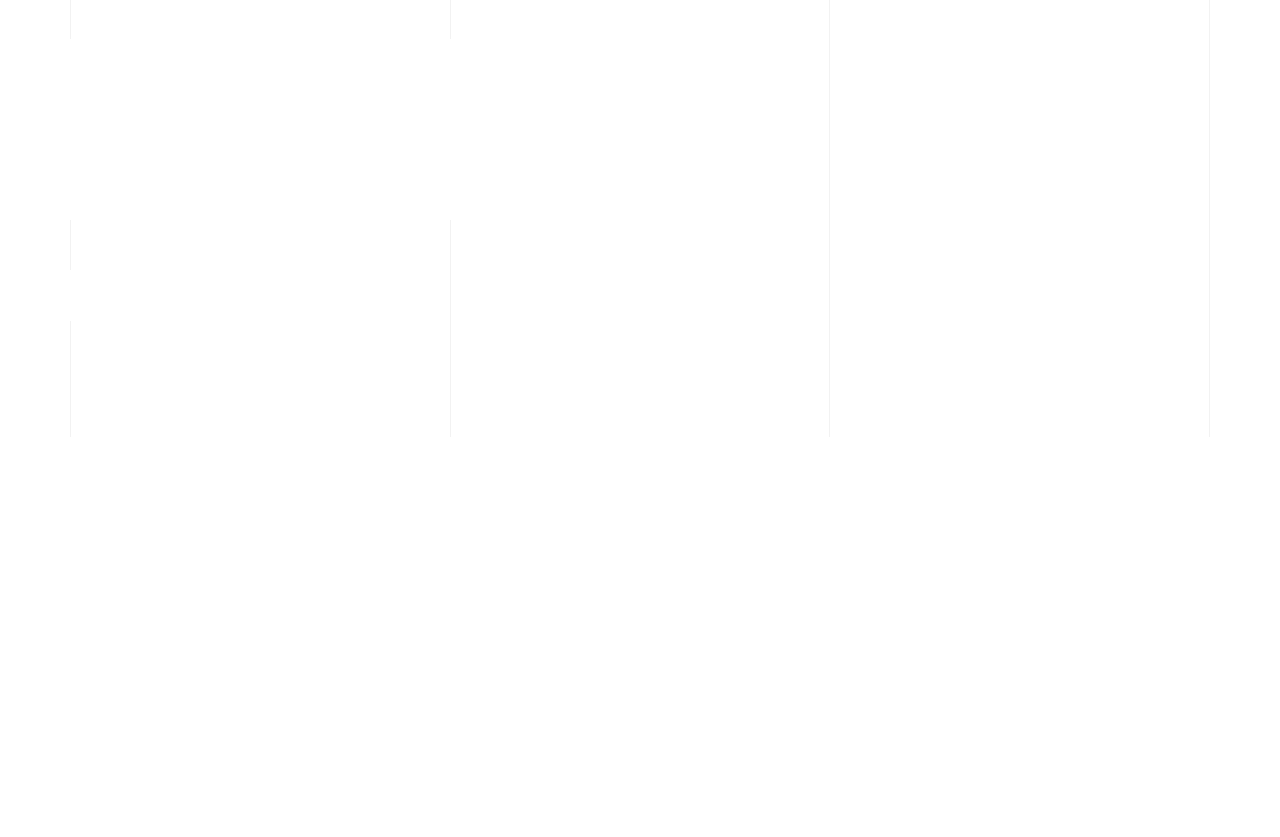
<file: light/index-video.html>
<!doctype html>
<html lang="en">
  <head>
    <title>Unfold &mdash; A onepage portfolio HTML template by Unslate.co</title>
    <meta charset="utf-8">
    <meta name="viewport" content="width=device-width, initial-scale=1, shrink-to-fit=no">
    
    <meta name="description" content="A onepage portfolio HTML template by Unslate.co">
    <meta name="keywords" content="html, css, javascript, jquery">
    <meta name="author" content="Unslate.co">

    <link rel="stylesheet" href="css/vendor/icomoon/style.css">
    <link rel="stylesheet" href="css/vendor/owl.carousel.min.css">
    <link rel="stylesheet" href="css/vendor/aos.css">
    <link rel="stylesheet" href="css/vendor/animate.min.css">
    <link rel="stylesheet" href="css/vendor/bootstrap.min.css">
    <link rel="stylesheet" href="css/vendor/jquery.fancybox.min.css">
    

    <!-- Theme Style -->
    <link rel="stylesheet" href="css/style.css">

  </head>
  <body data-spy="scroll" data-target=".site-nav-target" data-offset="200">

    <nav class="unslate_co--site-mobile-menu">
      <div class="close-wrap d-flex">
        <a href="#" class="d-flex ml-auto js-menu-toggle">
          <span class="close-label">Close</span>
          <div class="close-times">
            <span class="bar1"></span>
            <span class="bar2"></span>
          </div>
        </a>
      </div>
      <div class="site-mobile-inner"></div>
    </nav>


    <div class="unslate_co--site-wrap">

      <div class="unslate_co--site-inner">

        <div class="lines-wrap">
          <div class="lines-inner">
            <div class="lines"></div>
          </div>
        </div>
        <!-- END lines -->
      
      <nav class="unslate_co--site-nav site-nav-target">

        <div class="container">
        
          <div class="row align-items-center justify-content-between text-left">
            <div class="col-md-5 text-right">
              <ul class="site-nav-ul js-clone-nav text-left d-none d-lg-inline-block">
                <li class="has-children">
                  <a href="#home-section" class="nav-link">Home</a>
                  <ul class="dropdown">
                    <li>
                      <a href="index.html">Hero Image BG</a>
                    </li>
                    <li>
                      <a href="index-video.html">Video BG</a>
                    </li>
                    <li>
                      <a href="index-hero-slider.html">Hero Slider</a>
                    </li>
                    <li>
                      <a href="index-sidebar-menu.html">Sidebar Menu</a>
                    </li>
                    <li>
                      <a href="index-right-menu.html">Right Menu</a>
                    </li>
                  </ul>
                </li>
                <li><a href="#portfolio-section" class="nav-link">Portfolio</a></li>
                <li><a href="#about-section" class="nav-link">About</a></li>
                <li><a href="#services-section" class="nav-link">Services</a></li>
              </ul>
            </div>
            <div class="site-logo pos-absolute">
              <a href="index-video.html" class="unslate_co--site-logo">Unfold<span>.</span></a>
            </div>
            <div class="col-md-5 text-right text-lg-left">
              <ul class="site-nav-ul js-clone-nav text-left d-none d-lg-inline-block">
                <li><a href="#skills-section" class="nav-link">Skills</a></li>
                <li><a href="#testimonial-section" class="nav-link">Testimonial</a></li>
                <li><a href="#journal-section" class="nav-link">Journal</a></li>
                <li><a href="#contact-section" class="nav-link">Contact</a></li>
              </ul>

              <ul class="site-nav-ul-none-onepage text-right d-inline-block d-lg-none">
                <li><a href="#" class="js-menu-toggle">Menu</a></li>
              </ul>

            </div>
          </div>
        </div>

      </nav>
      <!-- END nav -->

      <div class="cover-v1 overlay jarallax-video" id="home-section">
        <div class="container">
          <div class="row align-items-center">
              
            <div class="col-md-7 mx-auto text-center">
              <h1 class="heading gsap-reveal-hero text-white">Unfold</h1>
              <h2 class="subheading gsap-reveal-hero text-white">I’m Eric Woodman A Product Designer Based In San Francisco</h2>
            </div>

          </div>
        </div>


        <!-- dov -->
        <a href="#portfolio-section" class="mouse-wrap smoothscroll">
          <span class="mouse">
            <span class="scroll"></span>
          </span>
          <span class="mouse-label">Scroll</span>
        </a>

      </div>
      <!-- END .cover-v1 -->


      <div class="unslate_co--section" id="portfolio-section">
        <div class="container">
          
          
          <div class="relative"><div class="loader-portfolio-wrap"><div class="loader-portfolio dark"></div></div> </div>
          <div id="portfolio-single-holder"></div>

          <div class="portfolio-wrapper">

            <div class="d-flex align-items-center mb-4 gsap-reveal gsap-reveal-filter">
              <h2 class="mr-auto heading-h2">Portfolio</h2>
              
              <a href="#" class="text-black js-filter d-inline-block d-lg-none">Filter</a>
              
              <div class="filter-wrap">
                <div class="filter ml-auto" id="filters">
                  <a href="#" class="active" data-filter="*">All</a>
                  <a href="#" data-filter=".web">Web</a>
                  <a href="#" data-filter=".branding">Branding</a>
                  <a href="#" data-filter=".illustration">Illustration</a>
                  <a href="#" data-filter=".packaging">Packaging</a>
                </div>
              </div>
            </div>


            
            <div id="posts" class="row gutter-isotope-item">
              <div class="item web branding col-sm-6 col-md-6 col-lg-4 isotope-mb-2">
                <a href="portfolio-single-1.html" class="portfolio-item ajax-load-page isotope-item gsap-reveal-img" data-id="1">
                    <div class="overlay">
                      <span class="wrap-icon icon-link2"></span>
                      <div class="portfolio-item-content">
                        <h3>Shoe Rebranding</h3>
                        <p>web, branding</p>
                      </div>
                    </div>
                    <img src="images/work_1_md.jpg" class="lazyload  img-fluid" alt="Images" />
                  </a>
              </div>
              <div class="item branding packaging illustration col-sm-6 col-md-6 col-lg-4 isotope-mb-2 ">
                <a href="portfolio-single-3.html" class="portfolio-item ajax-load-page item-portrait isotope-item gsap-reveal-img" data-id="3">
                    <div class="overlay">
                      <span class="wrap-icon icon-link2"></span>
                      <div class="portfolio-item-content">
                        <h3>Reworking</h3>
                        <p>branding, packaging, illustration</p>
                      </div>
                    </div>
                    <img src="images/work_2_md.jpg" class="lazyload  img-fluid" alt="Images" />
                  </a>
              </div>

              <div class="item branding packaging col-sm-6 col-md-6 col-lg-4 isotope-mb-2">
                <a href="portfolio-single-4.html" class="portfolio-item isotope-item ajax-load-page gsap-reveal-img" data-id="4">
                    <div class="overlay">
                      <span class="wrap-icon icon-link2"></span>
                      <div class="portfolio-item-content">
                        <h3>Modern Building</h3>
                        <p>branding, packaging</p>
                      </div>
                    </div>
                    <img src="images/work_3_md.jpg" class="lazyload  img-fluid" alt="Images" />
                  </a>
              </div>

              <div class="item web packaging col-sm-6 col-md-6 col-lg-4 isotope-mb-2">

                <a href="images/work_4_full.jpg" class="portfolio-item isotope-item gsap-reveal-img" data-fancybox="gallery" data-caption="Watch">
                    <div class="overlay">
                      <span class="wrap-icon icon-photo2"></span>
                      <div class="portfolio-item-content">
                        <h3>Watch</h3>
                        <p>web, packaging</p>
                      </div>
                    </div>
                    <img src="images/work_4_full.jpg" class="lazyload  img-fluid" alt="Images" />
                  </a>

              </div>

              <div class="item illustration packaging col-sm-6 col-md-6 col-lg-4 isotope-mb-2">
                <a href="images/work_5_md.jpg" class="portfolio-item isotope-item gsap-reveal-img" data-fancybox="gallery" data-caption="Shoe Rebranding">
                    <div class="overlay">
                      <span class="wrap-icon icon-photo2"></span>
                      <div class="portfolio-item-content">
                        <h3>Shoe Rebranding</h3>
                        <p>illustration, packaging</p>
                      </div>
                    </div>
                    <img src="images/work_5_md.jpg" class="lazyload  img-fluid" alt="Images" />
                  </a>
              </div>

              <div class="item web branding col-sm-6 col-md-6 col-lg-4 isotope-mb-2">
                <a href="portfolio-single-2.html" class="portfolio-item ajax-load-page item-portrait isotope-item gsap-reveal-img" data-id="2">
                    <div class="overlay">
                      <span class="wrap-icon icon-link2"></span>
                      <div class="portfolio-item-content">
                        <h3>Reshape</h3>
                        <p>web, branding</p>
                      </div>
                    </div>
                    <img src="images/work_6_md.jpg" class="lazyload  img-fluid" alt="Images" />
                  </a>
              </div>

              <div class="item branding packaging col-sm-6 col-md-6 col-lg-4 isotope-mb-2">
                <a href="images/work_7_a_md.jpg" class="portfolio-item item-portrait isotope-item gsap-reveal-img" data-fancybox="gallery" data-caption="Modern Building">
                    <div class="overlay">
                      <span class="wrap-icon icon-photo2"></span>
                      <div class="portfolio-item-content">
                        <h3>Modern Building</h3>
                        <p>branding, packaging</p>
                      </div>
                    </div>
                    <img src="images/work_7_a_md.jpg" class="lazyload  img-fluid" alt="Images" />
                  </a>
              </div>

              <div class="item web branding col-sm-6 col-md-6 col-lg-4 isotope-mb-2">
                <a href="https://www.youtube.com/watch?v=mwtbEGNABWU" class="portfolio-item isotope-item gsap-reveal-img" data-fancybox="gallery" data-caption="Showreel 2019">
                    <div class="overlay">
                      <span class="wrap-icon icon-play_circle_filled"></span>
                      <div class="portfolio-item-content">
                        <h3>Showreel 2019</h3>
                        <p>web, branding</p>
                      </div>
                    </div>
                    <img src="images/work_8_md.jpg" class="lazyload  img-fluid" alt="Images" />
                  </a>
              </div>

              <div class="item web illustration col-sm-6 col-md-6 col-lg-4 isotope-mb-2">
                <a href="images/work_9_a_md.jpg" class="portfolio-item isotope-item gsap-reveal-img" data-fancybox="gallery" data-caption="Render Packaging">
                    <div class="overlay">
                      <span class="wrap-icon icon-photo2"></span>
                      <div class="portfolio-item-content">
                        <h3>Render Packaging</h3>
                        <p>web, illustration</p>
                      </div>
                    </div>
                    <img src="images/work_9_a_md.jpg" class="lazyload  img-fluid" alt="Images" />
                  </a>
              </div>

            </div>
            
          </div>


        </div>
      </div>


      <div class="unslate_co--section">
        <div class="container">
          <div class="owl-carousel logo-slider">
            <div class="logo-v1 gsap-reveal">
              <img src="images/logo-google.png" alt="Image" class="img-fluid">
            </div>
            <div class="logo-v1 gsap-reveal">
              <img src="images/logo-puma.png" alt="Image" class="img-fluid">
            </div>
            <div class="logo-v1 gsap-reveal">
              <img src="images/logo-paypal.png" alt="Image" class="img-fluid">
            </div>
            <div class="logo-v1 gsap-reveal">
              <img src="images/logo-adobe.png" alt="Image" class="img-fluid">
            </div>
          </div>
        </div>
      </div>



      <div class="unslate_co--section" id="about-section">
        <div class="container">
          
          <div class="section-heading-wrap text-center mb-5">
            <h2 class="heading-h2 text-center divider"><span class="gsap-reveal">About Me</span></h2>
            <span class="gsap-reveal"><img src="images/divider.png" alt="divider" width="76"></span>
          </div>
          

          <div class="row mt-5 justify-content-between">
            <div class="col-lg-7 mb-5 mb-lg-0" data-aos="fade-up">
              <figure class="dotted-bg gsap-reveal-img">
                <img src="images/about_me_pic.jpg" alt="Image" class="img-fluid">
              </figure>
            </div>
            <div class="col-lg-4 pr-lg-5">
              <h3 class="mb-4 heading-h3"><span class="gsap-reveal">We can make it together</span></h3>
              <p class="lead gsap-reveal">Far far away, behind the word mountains, far from the countries Vokalia and Consonantia, there <a href="#">live the blind</a> texts. </p>
              <p class="mb-4 gsap-reveal">A small river named Duden flows by their place and supplies it with the necessary regelialia. It is a paradisematic country, in which roasted parts of sentences fly into your mouth.</p>
              <p class="gsap-reveal"><a href="#" class="btn btn-outline-pill btn-custom-light">Download my CV</a></p>
            </div>
          </div>
        </div>
      </div>

      <div class="unslate_co--section" id="services-section">
        <div class="container">

          <div class="section-heading-wrap text-center mb-5">
            <h2 class="heading-h2 text-center divider"><span class="gsap-reveal">My Services</span></h2>
            <span class="gsap-reveal"><img src="images/divider.png" alt="divider" width="76"></span>
          </div>

          <div class="row gutter-v3">
            <div class="col-md-6 col-lg-4 mb-4">
              <div class="feature-v1" data-aos="fade-up" data-aos-delay="0">
                <div class="wrap-icon mb-3">
                  <img src="images/svg/001-options.svg" alt="Image" width="45">
                </div>
                <h3>Digital <br> Strategy</h3>
                <p>A small river named Duden flows by their place and supplies it with the necessary regelialia. </p>
              </div> 
            </div>
            <div class="col-md-6 col-lg-4 mb-4">
              <div class="feature-v1" data-aos="fade-up" data-aos-delay="100">
                <div class="wrap-icon mb-3">
                  <img src="images/svg/002-chat.svg" alt="Icon" width="45">
                </div>
                <h3>Web <br> Design</h3>
                <p>A small river named Duden flows by their place and supplies it with the necessary regelialia. </p>
              </div> 
            </div>
            <div class="col-md-6 col-lg-4 mb-4">
              <div class="feature-v1" data-aos="fade-up" data-aos-delay="200">
                <div class="wrap-icon mb-3">
                  <img src="images/svg/003-contact-book.svg" alt="Image" class="img-fluid" width="45">
                </div>
                <h3>User <br> Experience</h3>
                <p>A small river named Duden flows by their place and supplies it with the necessary regelialia. </p>
              </div> 
            </div>

            <div class="col-md-6 col-lg-4 mb-4">
              <div class="feature-v1" data-aos="fade-up" data-aos-delay="0">
                <div class="wrap-icon mb-3">
                  <img src="images/svg/004-percentage.svg" alt="Image" width="45">
                </div>
                <h3>Web <br> Development</h3>
                <p>A small river named Duden flows by their place and supplies it with the necessary regelialia. </p>
              </div> 
            </div>
            <div class="col-md-6 col-lg-4 mb-4">
              <div class="feature-v1" data-aos="fade-up" data-aos-delay="100">
                <div class="wrap-icon mb-3">
                  <img src="images/svg/006-goal.svg" alt="Image" width="45">
                </div>
                <h3>WordPress <br> Solutions</h3>
                <p>A small river named Duden flows by their place and supplies it with the necessary regelialia. </p>
              </div> 
            </div>
            <div class="col-md-6 col-lg-4 mb-4">
              <div class="feature-v1" data-aos="fade-up" data-aos-delay="200">
                <div class="wrap-icon mb-3">
                  <img src="images/svg/005-line-chart.svg" alt="Image" width="45">
                </div>
                <h3>Mobile <br> Applications</h3>
                <p>A small river named Duden flows by their place and supplies it with the necessary regelialia. </p>
              </div> 
            </div>

          </div>

        </div>
      </div>

      <div class="unslate_co--section section-counter" id="skills-section">
        <div class="container">
          <div class="section-heading-wrap text-center mb-5">
            <h2 class="heading-h2 text-center divider"><span class="gsap-reveal">My Skills</span></h2>
            <span class="gsap-reveal"><img src="images/divider.png" alt="divider" width="76"></span>
          </div>


          <div class="row pt-5">
            <div class="col-6 col-sm-6 mb-5 mb-lg-0 col-md-6 col-lg-3" data-aos="fade-up" data-aos-delay="0">
              <div class="counter-v1 text-center">
                <span class="number-wrap">
                  <span class="number number-counter" data-number="90">0</span>
                  <span class="append-text">%</span>
                </span>
                <span class="counter-label">WordPress</span>
              </div>
            </div>
            <div class="col-6 col-sm-6 mb-5 mb-lg-0 col-md-6 col-lg-3" data-aos="fade-up" data-aos-delay="100">
              <div class="counter-v1 text-center">
                <span class="number-wrap">
                  <span class="number number-counter" data-number="99">0</span>
                  <span class="append-text">%</span>
                </span>
                <span class="counter-label">HTML/CSS</span>
              </div>
            </div>
            <div class="col-6 col-sm-6 mb-5 mb-lg-0 col-md-6 col-lg-3" data-aos="fade-up" data-aos-delay="200">
              <div class="counter-v1 text-center">
                <span class="number-wrap">
                  <span class="number number-counter" data-number="95">0</span>
                  <span class="append-text">%</span>
                </span>
                <span class="counter-label">jQuery</span>
              </div>
            </div>
            <div class="col-6 col-sm-6 mb-5 mb-lg-0 col-md-6 col-lg-3" data-aos="fade-up" data-aos-delay="300">
              <div class="counter-v1 text-center">
                <span class="number-wrap">
                  <span class="number number-counter" data-number="100">0</span>
                  <span class="append-text">%</span>
                </span>
                <span class="counter-label">Design</span>
              </div>
            </div>
          </div>
        </div>
      </div>
      <!-- END .counter -->

      <div class="unslate_co--section" id="testimonial-section">
        <div class="container">
          <div class="section-heading-wrap text-center mb-5">
            <h2 class="heading-h2 text-center divider"><span class="gsap-reveal">My Happy Clients</span></h2>
            <span class="gsap-reveal"><img src="images/divider.png" alt="divider" width="76"></span>
          </div>
        </div>

        <div class="owl-carousel testimonial-slider">
          <div>
            <div class="testimonial-v1">
              <div class="testimonial-inner-bg">
                <span class="quote">&ldquo;</span>
                <blockquote>
                  Far far away, behind the word mountains, far from the countries Vokalia and Consonantia, there live the blind texts. Separated they live in Bookmarksgrove right at the coast of the Semantics, a large language ocean. A small river named Duden flows by their place and supplies it with the necessary regelialia. It is a paradisematic country, in which roasted parts of sentences fly into your mouth.
                </blockquote>
              </div>
              
              <div class="testimonial-author-info">
                <img src="images/person_man_1.jpg" alt="Image">
                <h3>Eric Ingram</h3>
                <span class="d-block position">Product Designer @facebook</span>
              </div>

            </div>
          </div>
          <div>
            <div class="testimonial-v1">
              <div class="testimonial-inner-bg">
                <span class="quote">&ldquo;</span>
                <blockquote>
                  Far far away, behind the word mountains, far from the countries Vokalia and Consonantia, there live the blind texts. Separated they live in Bookmarksgrove right at the coast of the Semantics, a large language ocean. A small river named Duden flows by their place and supplies it with the necessary regelialia. It is a paradisematic country, in which roasted parts of sentences fly into your mouth.
                </blockquote>
              </div>
              
              <div class="testimonial-author-info">
                <img src="images/person_man_2.jpg" alt="Image">
                <h3>Ryan Mullins</h3>
                <span class="d-block position">Product Designer @Shopify</span>
              </div>

            </div>
          </div>
          <div>
            <div class="testimonial-v1">
              <div class="testimonial-inner-bg">
                <span class="quote">&ldquo;</span>
                <blockquote>
                  Far far away, behind the word mountains, far from the countries Vokalia and Consonantia, there live the blind texts. Separated they live in Bookmarksgrove right at the coast of the Semantics, a large language ocean. A small river named Duden flows by their place and supplies it with the necessary regelialia. It is a paradisematic country, in which roasted parts of sentences fly into your mouth.
                </blockquote>
              </div>
              
              <div class="testimonial-author-info">
                <img src="images/person_woman_1.jpg" alt="Image">
                <h3>Erica Miller</h3>
                <span class="d-block position">Product Designer @Twitter</span>
              </div>

            </div>
          </div>
        </div>

      </div>
      <!-- END testimonial -->

      <div class="unslate_co--section" id="journal-section">
        <div class="container">
          <div class="section-heading-wrap text-center mb-5">
            <h2 class="heading-h2 text-center divider"><span class="gsap-reveal">My Journal</span></h2>
            <span class="gsap-reveal"><img src="images/divider.png" alt="divider" width="76"></span>
          </div>

          
          <div class="row gutter-v4 align-items-stretch">
            <div class="col-sm-6 col-md-6 col-lg-8 blog-post-entry" data-aos="fade-up" data-aos-delay="0">

              <a href="blog-single.html" class="grid-item blog-item w-100 h-100">
                <div class="overlay">
                  <div class="portfolio-item-content">
                    <h3>A Mounteering Guide For Beginners</h3>
                    <p class="post-meta">By Joefrey <span class="small">&bullet;</span> 5 mins read</p>
                  </div>
                </div>
                <img src="images/post_1.jpg" class="lazyload" alt="Image" />
              </a>


            </div>
            <div class="col-sm-6 col-md-6 col-lg-4 blog-post-entry" data-aos="fade-up" data-aos-delay="100">
              <a href="blog-single.html" class="grid-item blog-item w-100 h-100">
                <div class="overlay">
                  <div class="portfolio-item-content">
                    <h3>A Mounteering Guide For Beginners</h3>
                    <p class="post-meta">By Joefrey <span class="small">&bullet;</span> 5 mins read</p>
                  </div>
                </div>
                <img src="images/post_2.jpg" class="lazyload" alt="Image" />
              </a>
            </div>


            <div class="col-sm-6 col-md-6 col-lg-4 blog-post-entry" data-aos="fade-up" data-aos-delay="0">

              <a href="blog-single.html" class="grid-item blog-item w-100 h-100">
                <div class="overlay">
                  <div class="portfolio-item-content">
                    <h3>A Mounteering Guide For Beginners</h3>
                    <p class="post-meta">By Joefrey <span class="small">&bullet;</span> 5 mins read</p>
                  </div>
                </div>
                <img src="images/post_3.jpg" class="lazyload" alt="Image" />
              </a>


            </div>
            <div class="col-sm-6 col-md-6 col-lg-4 blog-post-entry" data-aos="fade-up" data-aos-delay="100">
              <a href="blog-single.html" class="grid-item blog-item w-100 h-100">
                <div class="overlay">
                  <div class="portfolio-item-content">
                    <h3>A Mounteering Guide For Beginners</h3>
                    <p class="post-meta">By Joefrey <span class="small">&bullet;</span> 5 mins read</p>
                  </div>
                </div>
                <img src="images/post_4.jpg" class="lazyload" alt="Image" />
              </a>
            </div>

            <div class="col-sm-6 col-md-6 col-lg-4 blog-post-entry" data-aos="fade-up" data-aos-delay="200">
              <a href="blog-single.html" class="grid-item blog-item w-100 h-100">
                <div class="overlay">
                  <div class="portfolio-item-content">
                    <h3>A Mounteering Guide For Beginners</h3>
                    <p class="post-meta">By Joefrey <span class="small">&bullet;</span> 5 mins read</p>
                  </div>
                </div>
                <img src="images/post_5.jpg" class="lazyload" alt="Image" />
              </a>
            </div>


          </div>

        </div>
      </div>
      <!-- END blog posts -->


      <div class="unslate_co--section" id="contact-section">
        <div class="container">
          <div class="section-heading-wrap text-center mb-5">
            <h2 class="heading-h2 text-center divider"><span class="gsap-reveal">Get In Touch</span></h2>
            <span class="gsap-reveal"><img src="images/divider.png" alt="divider" width="76"></span>
          </div>


          <div class="row justify-content-between">
            
            <div class="col-md-6">
              <form method="post" class="form-outline-style-v1" id="contactForm">
                <div class="form-group row mb-0">

                  <div class="col-lg-6 form-group gsap-reveal">
                    <label for="name">Name</label>
                    <input name="name" type="text" class="form-control" id="name">
                  </div>
                  <div class="col-lg-6 form-group gsap-reveal">
                    <label for="email">Email</label>
                    <input name="email" type="email" class="form-control" id="email">
                  </div>
                  <div class="col-lg-12 form-group gsap-reveal">
                    <label for="message">Write your message...</label>
                    <textarea name="message" id="message" cols="30" rows="7" class="form-control"></textarea>
                  </div>
                </div>
                <div class="form-group row gsap-reveal">
                    <div class="col-md-12 d-flex align-items-center">
                      <input type="submit" class="btn btn-outline-pill btn-custom-light mr-3" value="Send Message">
                      <span class="submitting"></span>
                    </div>
                  </div>
              </form>
              <div id="form-message-warning" class="mt-4"></div> 
              <div id="form-message-success">
                Your message was sent, thank you!
              </div>

            </div>

            <div class="col-md-4">
              <div class="contact-info-v1">
                <div class="gsap-reveal d-block">
                  <span class="d-block contact-info-label">Email</span>
                  <a href="#" class="contact-info-val">info@unslate.co</a>
                </div>
                <div class="gsap-reveal d-block">
                  <span class="d-block contact-info-label">Phone</span>
                  <a href="#" class="contact-info-val">+12 345 6789 012</a>
                </div>
                <div class="gsap-reveal d-block">
                  <span class="d-block contact-info-label">Address</span>
                  <address class="contact-info-val">273 South Riverview Rd. <br> New York, NY 10011</address>
                </div>
              </div>
            </div>

          </div>
        </div>
      </div>
      </div> 

      <footer class="unslate_co--footer unslate_co--section">
        <div class="container">
          <div class="row justify-content-center">
            <div class="col-md-7">
              
              <div class="footer-site-logo"><a href="#">Unfold<span>.</span></a></div>

              <ul class="footer-site-social">
                <li><a href="#">Facebook</a></li>
                <li><a href="#">Twitter</a></li>
                <li><a href="#">Instagram</a></li>
                <li><a href="#">Dribbble</a></li>
                <li><a href="#">Behance</a></li>
              </ul>

              <p class="site-copyright">
                <small>&copy; 2020 <a href="#">Unfold</a>. All Rights Reserved. Design with <span class="icon-heart text-danger"></span> by <a href="#">Unslate.co</a>.</small>
              </p>

            </div>
          </div>
        </div>
      </footer>

      
    </div>

    <!-- Loader -->
    <div id="unslate_co--overlayer"></div>
    <div class="site-loader-wrap">
      <div class="site-loader dark"></div>
    </div>

    <script src="js/scripts-dist.js"></script>
    <script src="js/main.js"></script>

    <!-- Global site tag (gtag.js) - Google Analytics -->
<script async src="https://www.googletagmanager.com/gtag/js?id=UA-157808202-1"></script>
<script>
  window.dataLayer = window.dataLayer || [];
  function gtag(){dataLayer.push(arguments);}
  gtag('js', new Date());

  gtag('config', 'UA-157808202-1');
</script>

  </body>
</html>
</file>
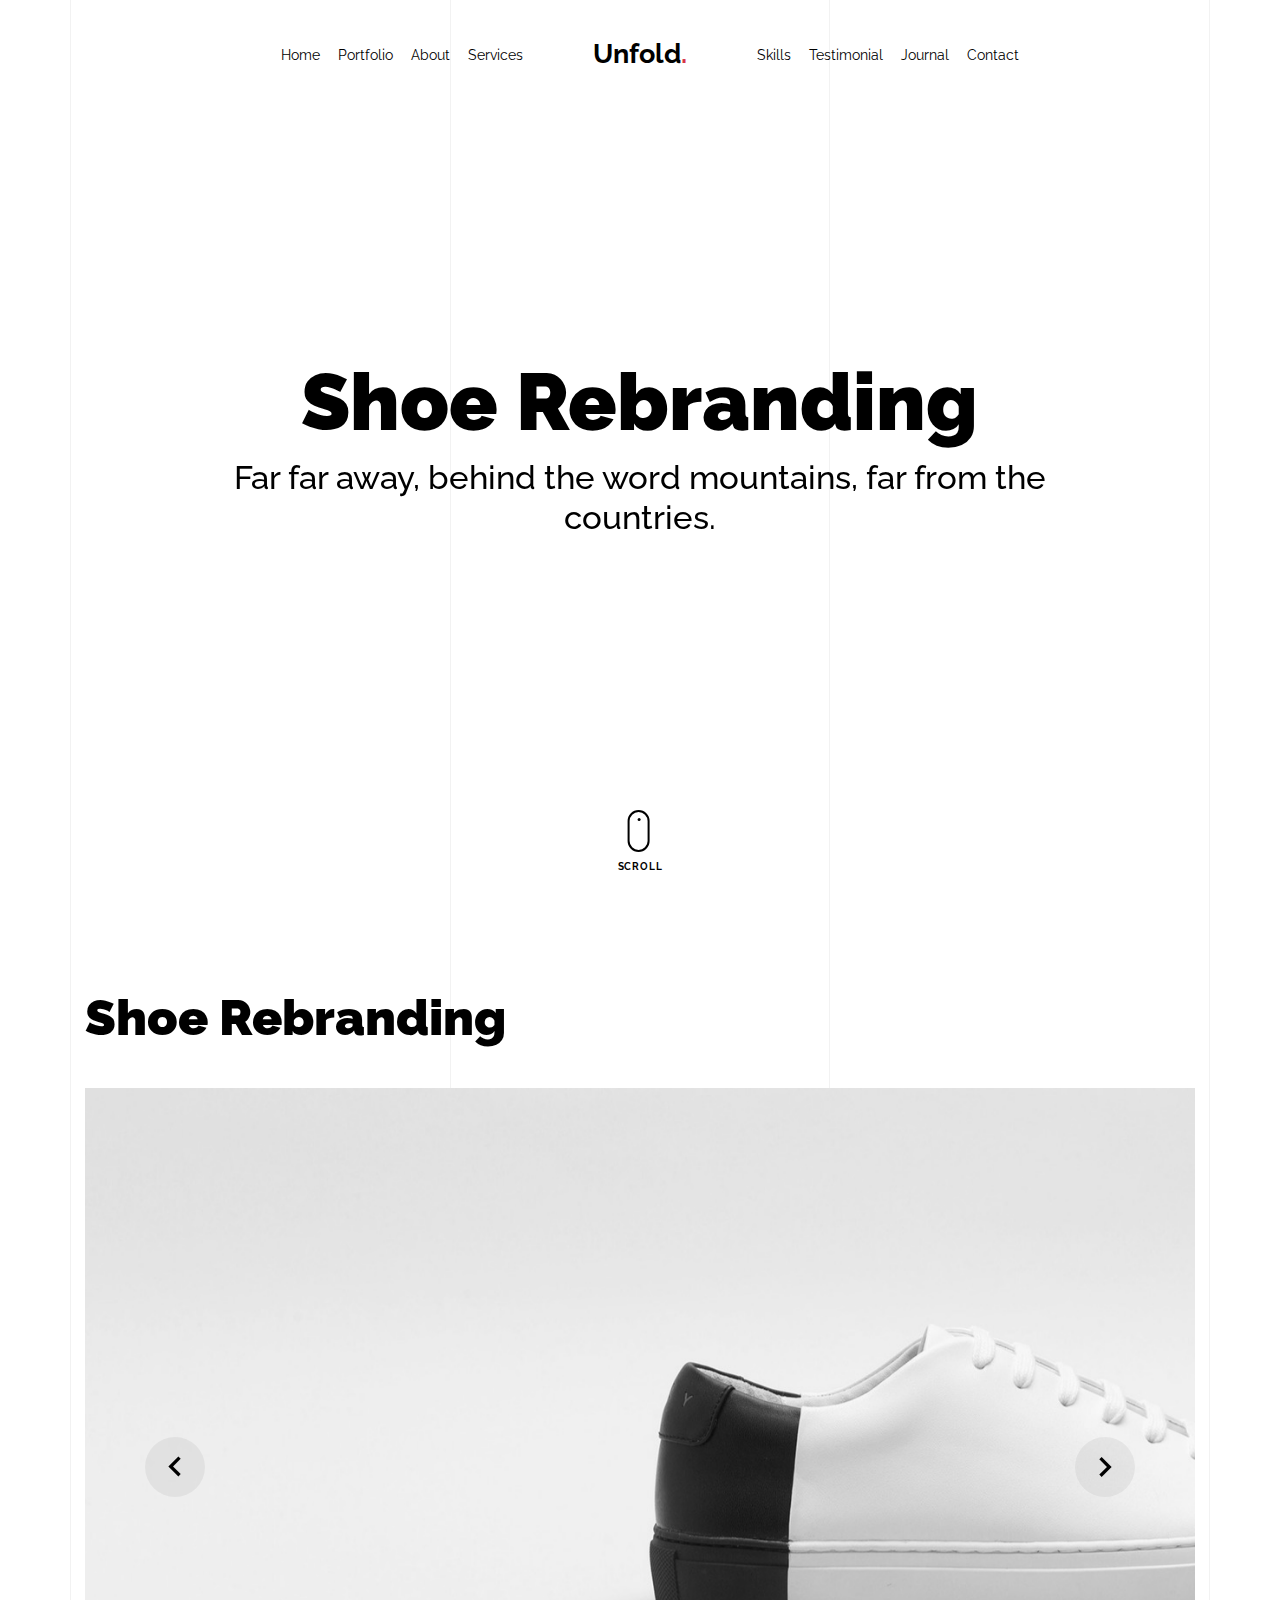
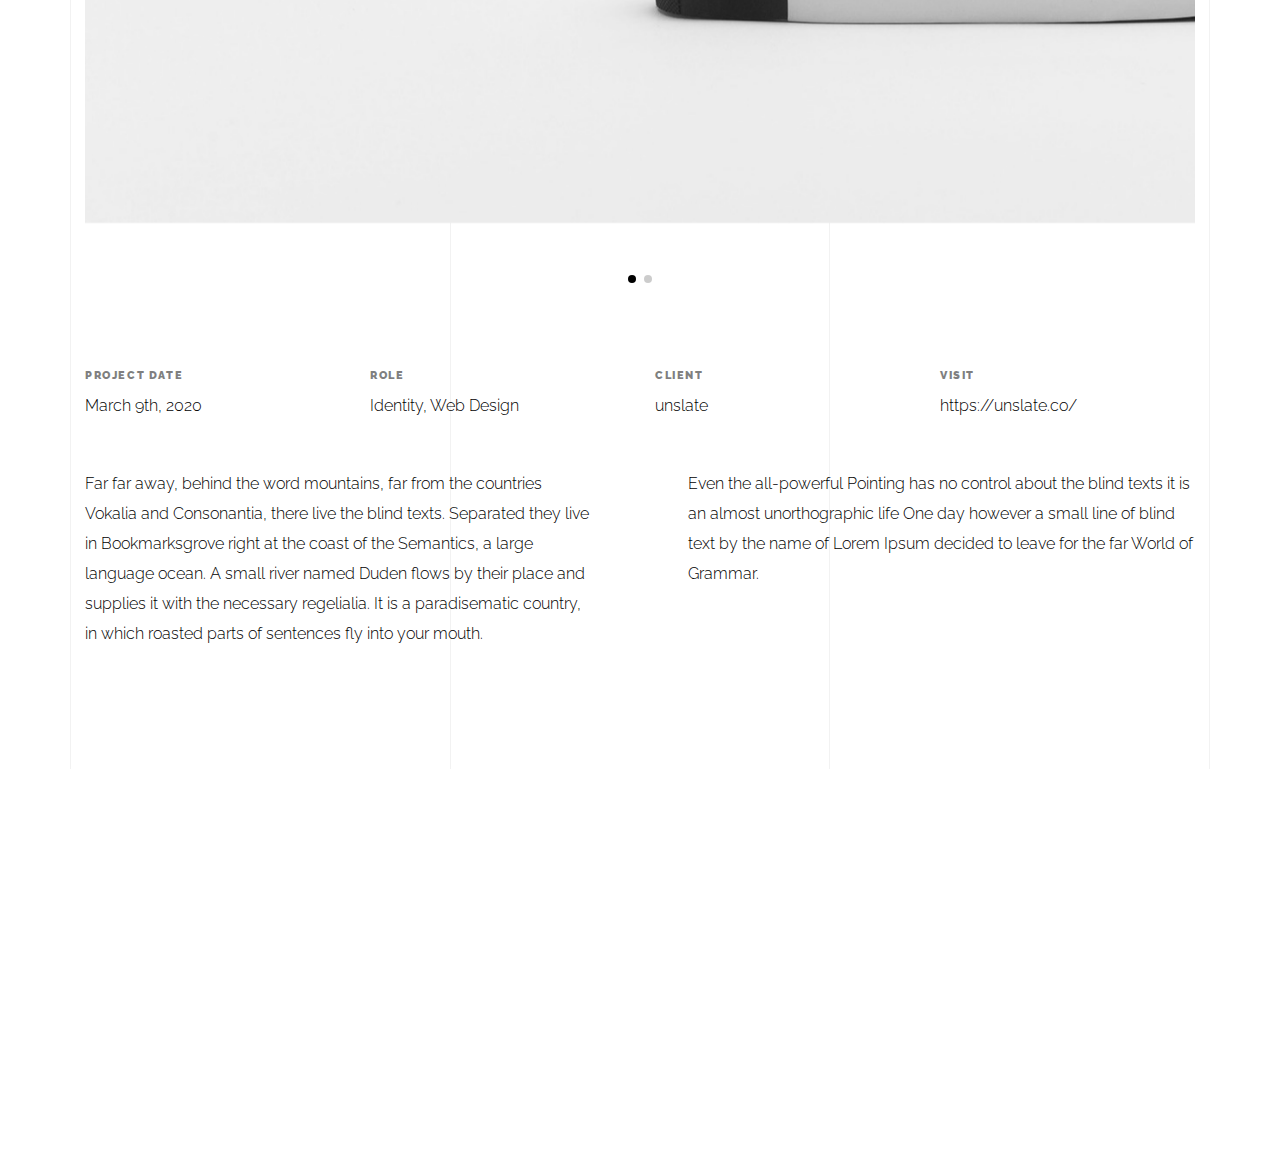
<file: light/portfolio-single-1.html>
<!doctype html>
<html lang="en">

<head>
  <title>Unfold &mdash; A onepage portfolio HTML template by Unslate.co</title>
  <meta charset="utf-8">
  <meta name="viewport" content="width=device-width, initial-scale=1, shrink-to-fit=no">
  
  <meta name="description" content="A onepage portfolio HTML template by Unslate.co">
  <meta name="keywords" content="html, css, javascript, jquery">
  <meta name="author" content="Unslate.co">

  <link rel="stylesheet" href="css/vendor/icomoon/style.css">
  <link rel="stylesheet" href="css/vendor/owl.carousel.min.css">
  <link rel="stylesheet" href="css/vendor/aos.css">
  <link rel="stylesheet" href="css/vendor/animate.min.css">
  <link rel="stylesheet" href="css/vendor/bootstrap.min.css">
  <link rel="stylesheet" href="css/vendor/jquery.fancybox.min.css">

  <!-- Theme Style -->
  <link rel="stylesheet" href="css/style.css">

</head>

<body data-spy="scroll" data-target=".site-nav-target" data-offset="200">

  <nav class="unslate_co--site-mobile-menu">
    <div class="close-wrap d-flex">
      <a href="#" class="d-flex ml-auto js-menu-toggle">
        <span class="close-label">Close</span>
        <div class="close-times">
          <span class="bar1"></span>
          <span class="bar2"></span>
        </div>
      </a>
    </div>
    <div class="site-mobile-inner"></div>
  </nav>

  <div class="unslate_co--site-wrap">

    <div class="unslate_co--site-inner">

      <div class="lines-wrap">
          <div class="lines-inner">
            <div class="lines"></div>
          </div>
        </div>
        <!-- END lines -->

      <nav class="unslate_co--site-nav dark site-nav-target">

        <div class="container">

          <div class="row align-items-center justify-content-between text-left">
            <div class="col-md-5 text-right">
              <ul class="site-nav-ul js-clone-nav text-left d-none d-lg-inline-block">
                <li class="has-children">
                  <a href="index.html#home-section" class="nav-link">Home</a>
                  <ul class="dropdown">
                    <li>
                      <a href="index.html">Hero Image BG</a>
                    </li>
                    <li>
                      <a href="index-video.html">Video BG</a>
                    </li>
                    <li>
                      <a href="index-hero-slider.html">Hero Slider</a>
                    </li>
                    <li>
                      <a href="index-sidebar-menu.html">Sidebar Menu</a>
                    </li>
                    <li>
                      <a href="index-right-menu.html">Right Menu</a>
                    </li>
                  </ul>
                </li>
                <li><a href="index.html#portfolio-section" class="nav-link">Portfolio</a></li>
                <li><a href="index.html#about-section" class="nav-link">About</a></li>
                <li><a href="index.html#services-section" class="nav-link">Services</a></li>
              </ul>
            </div>
            <div class="site-logo pos-absolute">
              <a href="index.html" class="unslate_co--site-logo">Unfold<span>.</span></a>
            </div>
            <div class="col-md-5 text-right text-lg-left">
              <ul class="site-nav-ul js-clone-nav text-left d-none d-lg-inline-block">
                <li><a href="index.html#skills-section" class="nav-link">Skills</a></li>
                <li><a href="index.html#testimonial-section" class="nav-link">Testimonial</a></li>
                <li><a href="index.html#journal-section" class="nav-link">Journal</a></li>
                <li><a href="index.html#contact-section" class="nav-link">Contact</a></li>
              </ul>

              <ul class="site-nav-ul-none-onepage text-right d-inline-block d-lg-none">
                <li><a href="#" class="js-menu-toggle">Menu</a></li>
              </ul>

            </div>
          </div>
        </div>

      </nav>
      <!-- END nav -->

      <div class="cover-v1 jarallax" style="" id="home-section">
        <div class="container">
          <div class="row align-items-center">

            <div class="col-md-10 mx-auto text-center">
              <h1 class="heading" data-aos="fade-up">Shoe Rebranding</h1>
              <h2 class="subheading" data-aos="fade-up" data-aos-delay="100">Far far away, behind the word mountains, far from the countries.</h2>
            </div>

          </div>
        </div>

        <!-- dov -->
        <a href="#portfolio-single-section" class="mouse-wrap dark smoothscroll">
          <span class="mouse">
            <span class="scroll"></span>
          </span>
          <span class="mouse-label">Scroll</span>
        </a>

      </div>
      <!-- END .cover-v1 -->

      <div class="container">
        <div class="portfolio-single-wrap unslate_co--section" id="portfolio-single-section">

          <div class="portfolio-single-inner">
            <h2 class="heading-portfolio-single-h2">Shoe Rebranding</h2>

            <div class="row justify-content-between mb-5">
              <div class="col-12 mb-4">
                <div class="owl-carousel single-slider">
                  <figure class="mb-4">
                    <img src="images/work_1_full.jpg" alt="Image" class="img-fluid">
                  </figure>
                  <figure class="mb-4">
                    <img src="images/work_1_a_full.jpg" alt="Image" class="img-fluid">
                  </figure>
                </div>
              </div>
              <div class="col-12 mb-5">
                <div class="row">
                  <div class="col-sm-6 col-md-6 col-lg-3">
                    <div class="detail-v1">
                      <span class="detail-label">Project Date</span>
                      <span class="detail-val">March 9th, 2020</span>
                    </div>
                  </div>
                  <div class="col-sm-6 col-md-6 col-lg-3">
                    <div class="detail-v1">
                      <span class="detail-label">Role</span>
                      <span class="detail-val"><a href="#">Identity</a>, <a href="#">Web Design</a></span>
                    </div>
                  </div>
                  <div class="col-sm-6 col-md-6 col-lg-3">
                    <div class="detail-v1">
                      <span class="detail-label">Client</span>
                      <span class="detail-val">unslate</span>
                    </div>
                  </div>
                  <div class="col-sm-6 col-md-6 col-lg-3">
                    <div class="detail-v1">
                      <span class="detail-label">Visit</span>
                      <span class="detail-val"><a href="#">https://unslate.co/</a></span>
                    </div>
                  </div>
                </div>
              </div>
              <div class="col-md-6 pr-md-5">
                <p>Far far away, behind the word mountains, far from the countries Vokalia and Consonantia, there live the blind texts. Separated they live in Bookmarksgrove right at the coast of the Semantics, a large language ocean. A small river named Duden flows by their place and supplies it with the necessary regelialia. It is a paradisematic country, in which roasted parts of sentences fly into your mouth.</p>
              </div>
              <div class="col-md-6 pl-md-5">
                <p>Even the all-powerful Pointing has no control about the blind texts it is an almost unorthographic life One day however a small line of blind text by the name of Lorem Ipsum decided to leave for the far World of Grammar.</p>
              </div>
            </div>


          </div>
        </div>
      </div>
    </div>

    <footer class="unslate_co--footer unslate_co--section">
      <div class="container">
        <div class="row justify-content-center">
          <div class="col-md-7">

            <div class="footer-site-logo"><a href="#">Unfold<span>.</span></a></div>

            <ul class="footer-site-social">
              <li><a href="#">Facebook</a></li>
              <li><a href="#">Twitter</a></li>
              <li><a href="#">Instagram</a></li>
              <li><a href="#">Dribbble</a></li>
              <li><a href="#">Behance</a></li>
            </ul>

            <p class="site-copyright">
              <small>&copy; 2020 <a href="#">Unfold</a>. All Rights Reserved. Design with <span class="icon-heart text-danger"></span> by <a href="#">Unslate.co</a>.</small>
            </p>

          </div>
        </div>
      </div>
    </footer>

  </div>

  <!-- Loader -->
  <div id="unslate_co--overlayer"></div>
  <div class="site-loader-wrap">
    <div class="site-loader"></div>
  </div>

  <script src="js/scripts-dist.js"></script>
  <script src="js/main.js"></script>

  <!-- Global site tag (gtag.js) - Google Analytics -->
<script async src="https://www.googletagmanager.com/gtag/js?id=UA-157808202-1"></script>
<script>
  window.dataLayer = window.dataLayer || [];
  function gtag(){dataLayer.push(arguments);}
  gtag('js', new Date());

  gtag('config', 'UA-157808202-1');
</script>

</body>

</html>
</file>
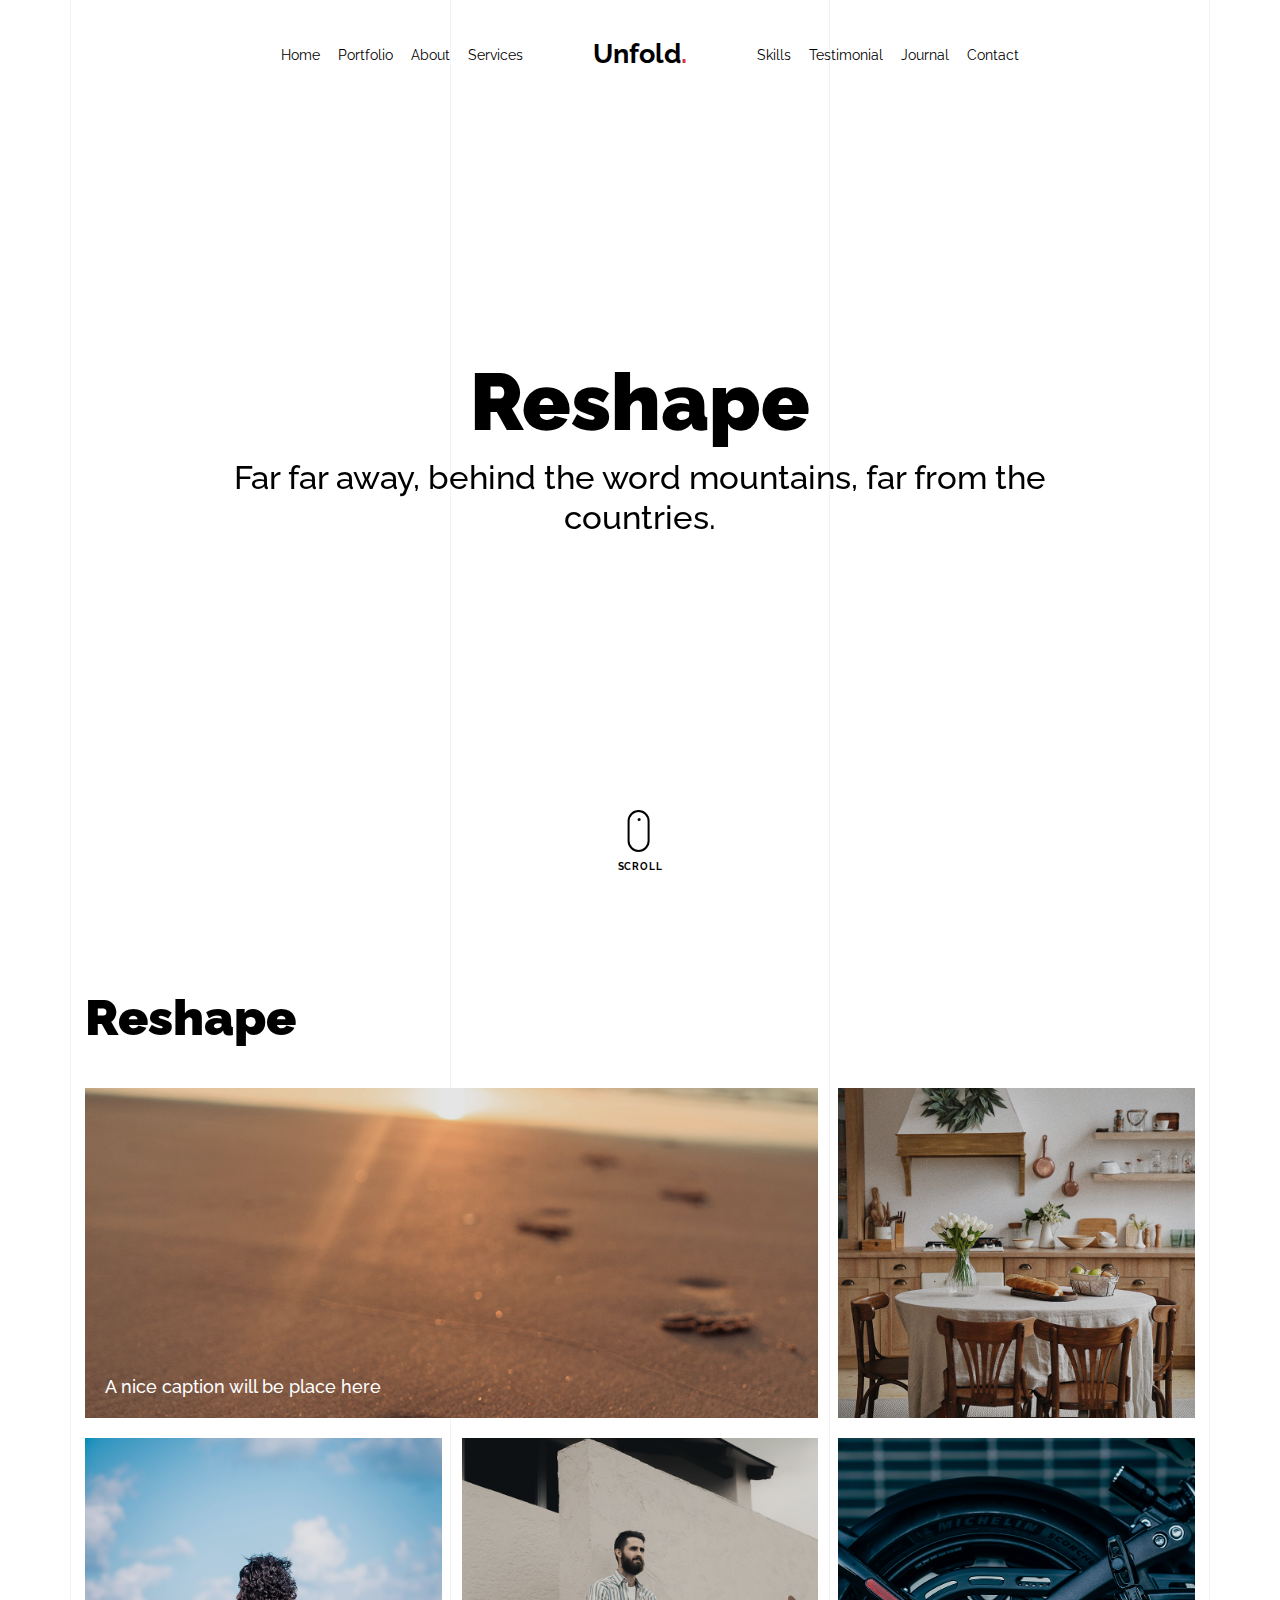
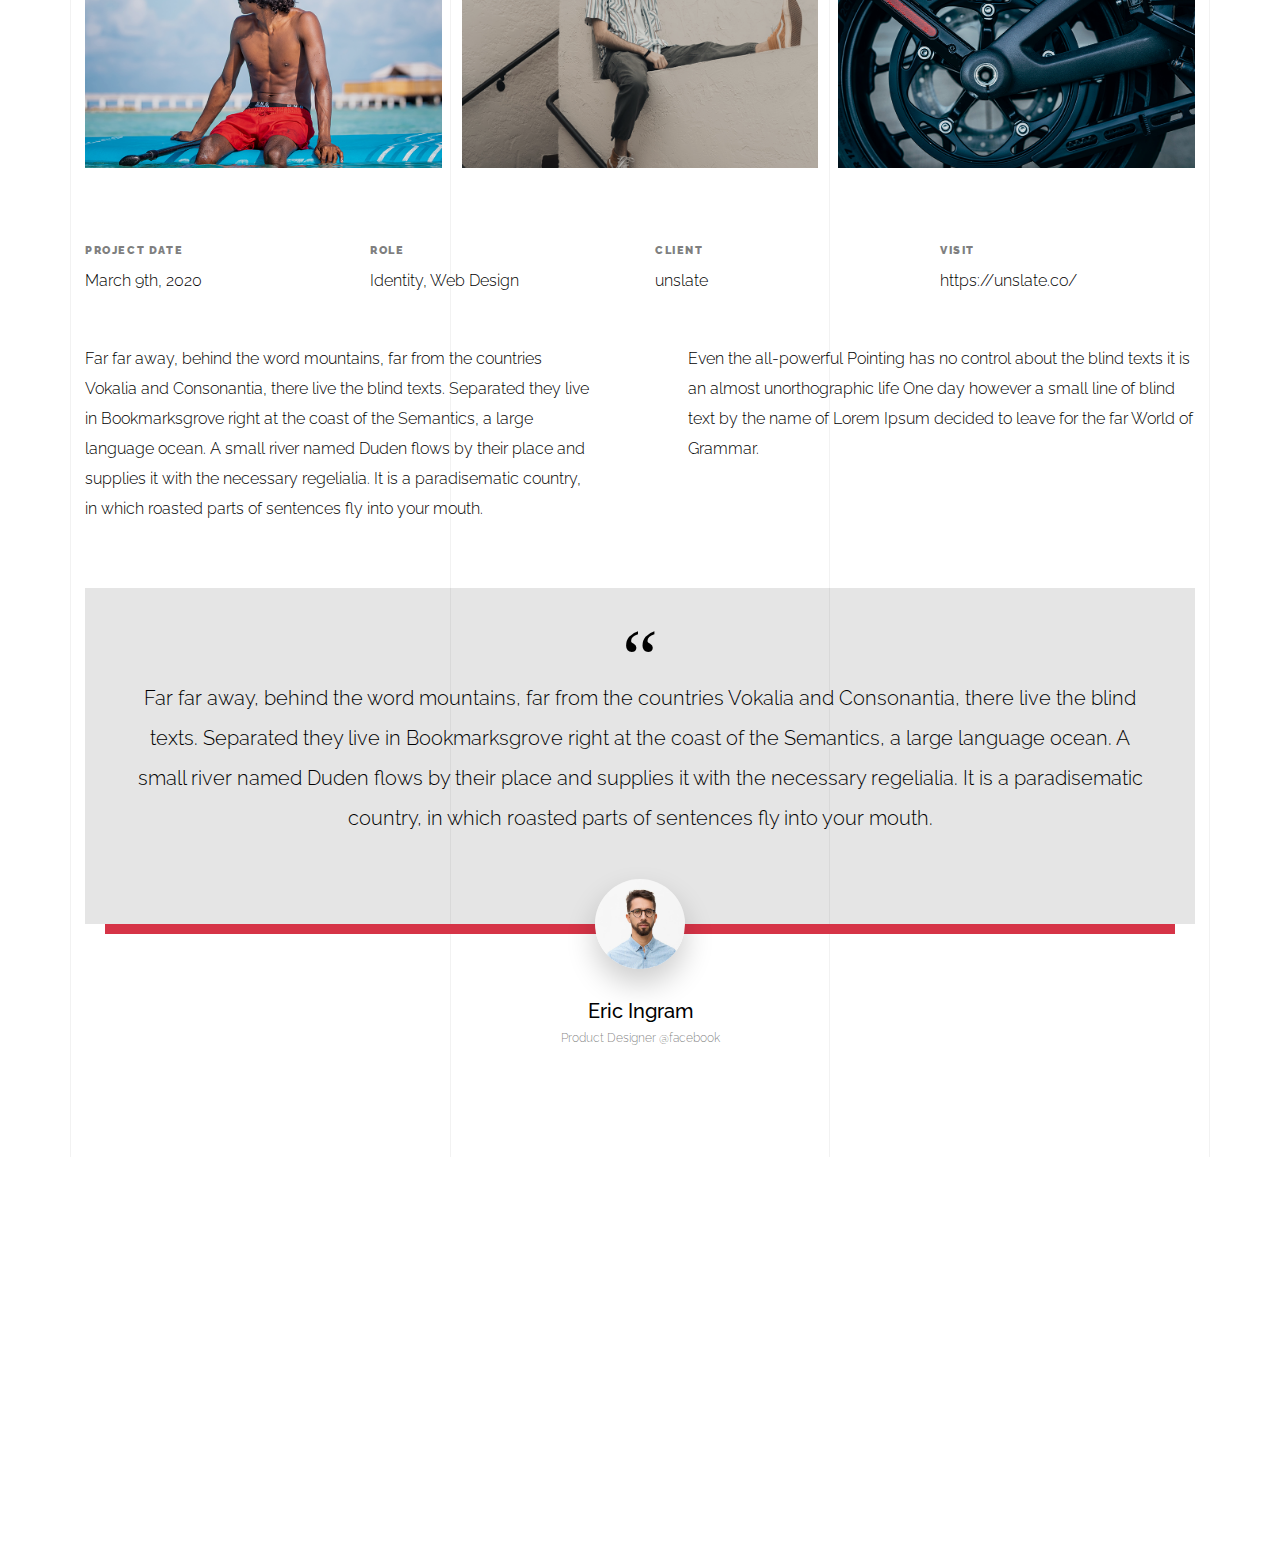
<file: light/portfolio-single-2.html>
<!doctype html>
<html lang="en">

<head>
  <title>Unfold &mdash; A onepage portfolio HTML template by Unslate.co</title>
  <meta charset="utf-8">
  <meta name="viewport" content="width=device-width, initial-scale=1, shrink-to-fit=no">

  <meta name="description" content="A onepage portfolio HTML template by Unslate.co">
  <meta name="keywords" content="html, css, javascript, jquery">
  <meta name="author" content="Unslate.co">

  <link rel="stylesheet" href="css/vendor/icomoon/style.css">
  <link rel="stylesheet" href="css/vendor/owl.carousel.min.css">
  <link rel="stylesheet" href="css/vendor/aos.css">
  <link rel="stylesheet" href="css/vendor/animate.min.css">
  <link rel="stylesheet" href="css/vendor/bootstrap.min.css">
  <link rel="stylesheet" href="css/vendor/jquery.fancybox.min.css">

  <!-- Theme Style -->
  <link rel="stylesheet" href="css/style.css">

</head>

<body data-spy="scroll" data-target=".site-nav-target" data-offset="200">

  <nav class="unslate_co--site-mobile-menu">
    <div class="close-wrap d-flex">
      <a href="#" class="d-flex ml-auto js-menu-toggle">
        <span class="close-label">Close</span>
        <div class="close-times">
          <span class="bar1"></span>
          <span class="bar2"></span>
        </div>
      </a>
    </div>
    <div class="site-mobile-inner"></div>
  </nav>

  <div class="unslate_co--site-wrap">

    <div class="unslate_co--site-inner">

      <div class="lines-wrap">
          <div class="lines-inner">
            <div class="lines"></div>
          </div>
        </div>
        <!-- END lines -->

      <nav class="unslate_co--site-nav dark site-nav-target">

        <div class="container">

          <div class="row align-items-center justify-content-between text-left">
            <div class="col-md-5 text-right">
              <ul class="site-nav-ul js-clone-nav text-left d-none d-lg-inline-block">
                <li class="has-children">
                  <a href="index.html#home-section" class="nav-link">Home</a>
                  <ul class="dropdown">
                    <li>
                      <a href="index.html">Hero Image BG</a>
                    </li>
                    <li>
                      <a href="index-video.html">Video BG</a>
                    </li>
                    <li>
                      <a href="index-hero-slider.html">Hero Slider</a>
                    </li>
                    <li>
                      <a href="index-sidebar-menu.html">Sidebar Menu</a>
                    </li>
                    <li>
                      <a href="index-right-menu.html">Right Menu</a>
                    </li>
                  </ul>
                </li>
                <li><a href="index.html#portfolio-section" class="nav-link">Portfolio</a></li>
                <li><a href="index.html#about-section" class="nav-link">About</a></li>
                <li><a href="index.html#services-section" class="nav-link">Services</a></li>
              </ul>
            </div>
            <div class="site-logo pos-absolute">
              <a href="index.html" class="unslate_co--site-logo">Unfold<span>.</span></a>
            </div>
            <div class="col-md-5 text-right text-lg-left">
              <ul class="site-nav-ul js-clone-nav text-left d-none d-lg-inline-block">
                <li><a href="index.html#skills-section" class="nav-link">Skills</a></li>
                <li><a href="index.html#testimonial-section" class="nav-link">Testimonial</a></li>
                <li><a href="index.html#journal-section" class="nav-link">Journal</a></li>
                <li><a href="index.html#contact-section" class="nav-link">Contact</a></li>
              </ul>

              <ul class="site-nav-ul-none-onepage text-right d-inline-block d-lg-none">
                <li><a href="#" class="js-menu-toggle">Menu</a></li>
              </ul>

            </div>
          </div>
        </div>

      </nav>
      <!-- END nav -->

      <div class="cover-v1 jarallax" style="" id="home-section">
        <div class="container">
          <div class="row align-items-center">

            <div class="col-md-10 mx-auto text-center">
              <h1 class="heading" data-aos="fade-up">Reshape</h1>
              <h2 class="subheading" data-aos="fade-up" data-aos-delay="100">Far far away, behind the word mountains, far from the countries.</h2>
            </div>

          </div>
        </div>

        <!-- dov -->
        <a href="#portfolio-single-section" class="mouse-wrap dark smoothscroll">
          <span class="mouse">
            <span class="scroll"></span>
          </span>
          <span class="mouse-label">Scroll</span>
        </a>

      </div>
      <!-- END .cover-v1 -->

      <div class="container">
        <div class="portfolio-single-wrap unslate_co--section" id="portfolio-single-section">
            <div class="portfolio-single-inner">
              <h2 class="heading-portfolio-single-h2">Reshape</h2>
              
              <div class="row gutter-v4 align-items-stretch mb-5">
                <div class="col-sm-6 col-md-6 col-lg-8 blog-post-entry">

                  <a href="images/post_1.jpg" class="grid-item blog-item w-100 h-100" data-fancybox="gal" data-caption="A nice caption will be place here">
                    <div class="overlay">
                      <div class="portfolio-item-content">
                        <h3>A nice caption will be place here</h3>
                      </div>
                    </div>
                    <img src="images/post_1.jpg" class="lazyload" alt="Image" />
                  </a>


                </div>
                <div class="col-sm-6 col-md-6 col-lg-4 blog-post-entry">
                  <a href="images/post_2.jpg" class="grid-item blog-item w-100 h-100" data-fancybox="gal">
                    <div class="overlay"></div>
                    <img src="images/post_2.jpg" class="lazyload" alt="Image" />
                  </a>
                </div>


                <div class="col-sm-6 col-md-6 col-lg-4 blog-post-entry">

                  <a href="images/post_3.jpg" class="grid-item blog-item w-100 h-100" data-fancybox="gal">
                    <div class="overlay"></div>
                    <img src="images/post_3.jpg" class="lazyload" alt="Image" />
                  </a>


                </div>
                <div class="col-sm-6 col-md-6 col-lg-4 blog-post-entry">
                  <a href="images/post_4.jpg" class="grid-item blog-item w-100 h-100" data-fancybox="gal">
                    <div class="overlay"></div>
                    <img src="images/post_4.jpg" class="lazyload" alt="Image" />
                  </a>
                </div>

                <div class="col-sm-6 col-md-6 col-lg-4 blog-post-entry">
                  <a href="images/post_5.jpg" class="grid-item blog-item w-100 h-100" data-fancybox="gal">
                    <div class="overlay"></div>
                    <img src="images/post_5.jpg" class="lazyload" alt="Image" />
                  </a>
                </div>


              </div>
              
              <div class="row justify-content-between mb-5">
                <div class="col-12 mb-5">
                  <div class="row">
                    <div class="col-sm-6 col-md-6 col-lg-3">
                      <div class="detail-v1">
                        <span class="detail-label">Project Date</span>
                        <span class="detail-val">March 9th, 2020</span>
                      </div>
                    </div>
                    <div class="col-sm-6 col-md-6 col-lg-3">
                      <div class="detail-v1">
                        <span class="detail-label">Role</span>
                        <span class="detail-val"><a href="#">Identity</a>, <a href="#">Web Design</a></span>
                      </div>
                    </div>
                    <div class="col-sm-6 col-md-6 col-lg-3">
                      <div class="detail-v1">
                        <span class="detail-label">Client</span>
                        <span class="detail-val">unslate</span>
                      </div>
                    </div>
                    <div class="col-sm-6 col-md-6 col-lg-3">
                      <div class="detail-v1">
                        <span class="detail-label">Visit</span>
                        <span class="detail-val"><a href="#">https://unslate.co/</a></span>
                      </div>
                    </div>
                  </div>
                </div>
                <div class="col-md-6 pr-md-5">
                  <p>Far far away, behind the word mountains, far from the countries Vokalia and Consonantia, there live the blind texts. Separated they live in Bookmarksgrove right at the coast of the Semantics, a large language ocean. A small river named Duden flows by their place and supplies it with the necessary regelialia. It is a paradisematic country, in which roasted parts of sentences fly into your mouth.</p>
                </div>
                <div class="col-md-6 pl-md-5">
                  <p>Even the all-powerful Pointing has no control about the blind texts it is an almost unorthographic life One day however a small line of blind text by the name of Lorem Ipsum decided to leave for the far World of Grammar.</p>
                </div>
              </div>

              <div class="row justify-content-center mb-5">
                <div class="col-md-12">
                  <div class="testimonial-v1">
                    <div class="testimonial-inner-bg">
                      <span class="quote">&ldquo;</span>
                      <blockquote>
                        Far far away, behind the word mountains, far from the countries Vokalia and Consonantia, there live the blind texts. Separated they live in Bookmarksgrove right at the coast of the Semantics, a large language ocean. A small river named Duden flows by their place and supplies it with the necessary regelialia. It is a paradisematic country, in which roasted parts of sentences fly into your mouth.
                      </blockquote>
                    </div>
                    
                    <div class="testimonial-author-info">
                      <img src="images/person_man_1.jpg" alt="Image">
                      <h3>Eric Ingram</h3>
                      <span class="d-block position">Product Designer @facebook</span>
                    </div>

                  </div>
                </div>
              </div>
              
            </div>
        </div>
      </div>
    </div> 

    <footer class="unslate_co--footer unslate_co--section">
      <div class="container">
        <div class="row justify-content-center">
          <div class="col-md-7">

            <div class="footer-site-logo"><a href="#">Unfold<span>.</span></a></div>

            <ul class="footer-site-social">
              <li><a href="#">Facebook</a></li>
              <li><a href="#">Twitter</a></li>
              <li><a href="#">Instagram</a></li>
              <li><a href="#">Dribbble</a></li>
              <li><a href="#">Behance</a></li>
            </ul>

            <p class="site-copyright">
              <small>&copy; 2020 <a href="#">Unfold</a>. All Rights Reserved. Design with <span class="icon-heart text-danger"></span> by <a href="#">Unslate.co</a>.</small>
            </p>

          </div>
        </div>
      </div>
    </footer>

  </div>

  <!-- Loader -->
  <div id="unslate_co--overlayer"></div>
  <div class="site-loader-wrap">
    <div class="site-loader"></div>
  </div>

  <script src="js/scripts-dist.js"></script>
  <script src="js/main.js"></script>

  <!-- Global site tag (gtag.js) - Google Analytics -->
<script async src="https://www.googletagmanager.com/gtag/js?id=UA-157808202-1"></script>
<script>
  window.dataLayer = window.dataLayer || [];
  function gtag(){dataLayer.push(arguments);}
  gtag('js', new Date());

  gtag('config', 'UA-157808202-1');
</script>

</body>

</html>
</file>
<file: css/vendor/icomoon/style.css>
@font-face {
  font-family: 'icomoon';
  src:  url('fonts/icomoon.eot?10si43');
  src:  url('fonts/icomoon.eot?10si43#iefix') format('embedded-opentype'),
    url('fonts/icomoon.ttf?10si43') format('truetype'),
    url('fonts/icomoon.woff?10si43') format('woff'),
    url('fonts/icomoon.svg?10si43#icomoon') format('svg');
  font-weight: normal;
  font-style: normal;
}

[class^="icon-"], [class*=" icon-"] {
  /* use !important to prevent issues with browser extensions that change fonts */
  font-family: 'icomoon' !important;
  speak: none;
  font-style: normal;
  font-weight: normal;
  font-variant: normal;
  text-transform: none;
  line-height: 1;

  /* Better Font Rendering =========== */
  -webkit-font-smoothing: antialiased;
  -moz-osx-font-smoothing: grayscale;
}

.icon-asterisk:before {
  content: "\f069";
}
.icon-plus:before {
  content: "\f067";
}
.icon-question:before {
  content: "\f128";
}
.icon-minus:before {
  content: "\f068";
}
.icon-glass:before {
  content: "\f000";
}
.icon-music:before {
  content: "\f001";
}
.icon-search:before {
  content: "\f002";
}
.icon-envelope-o:before {
  content: "\f003";
}
.icon-heart:before {
  content: "\f004";
}
.icon-star:before {
  content: "\f005";
}
.icon-star-o:before {
  content: "\f006";
}
.icon-user:before {
  content: "\f007";
}
.icon-film:before {
  content: "\f008";
}
.icon-th-large:before {
  content: "\f009";
}
.icon-th:before {
  content: "\f00a";
}
.icon-th-list:before {
  content: "\f00b";
}
.icon-check:before {
  content: "\f00c";
}
.icon-close:before {
  content: "\f00d";
}
.icon-remove:before {
  content: "\f00d";
}
.icon-times:before {
  content: "\f00d";
}
.icon-search-plus:before {
  content: "\f00e";
}
.icon-search-minus:before {
  content: "\f010";
}
.icon-power-off:before {
  content: "\f011";
}
.icon-signal:before {
  content: "\f012";
}
.icon-cog:before {
  content: "\f013";
}
.icon-gear:before {
  content: "\f013";
}
.icon-trash-o:before {
  content: "\f014";
}
.icon-home:before {
  content: "\f015";
}
.icon-file-o:before {
  content: "\f016";
}
.icon-clock-o:before {
  content: "\f017";
}
.icon-road:before {
  content: "\f018";
}
.icon-download:before {
  content: "\f019";
}
.icon-arrow-circle-o-down:before {
  content: "\f01a";
}
.icon-arrow-circle-o-up:before {
  content: "\f01b";
}
.icon-inbox:before {
  content: "\f01c";
}
.icon-play-circle-o:before {
  content: "\f01d";
}
.icon-repeat:before {
  content: "\f01e";
}
.icon-rotate-right:before {
  content: "\f01e";
}
.icon-refresh:before {
  content: "\f021";
}
.icon-list-alt:before {
  content: "\f022";
}
.icon-lock:before {
  content: "\f023";
}
.icon-flag:before {
  content: "\f024";
}
.icon-headphones:before {
  content: "\f025";
}
.icon-volume-off:before {
  content: "\f026";
}
.icon-volume-down:before {
  content: "\f027";
}
.icon-volume-up:before {
  content: "\f028";
}
.icon-qrcode:before {
  content: "\f029";
}
.icon-barcode:before {
  content: "\f02a";
}
.icon-tag:before {
  content: "\f02b";
}
.icon-tags:before {
  content: "\f02c";
}
.icon-book:before {
  content: "\f02d";
}
.icon-bookmark:before {
  content: "\f02e";
}
.icon-print:before {
  content: "\f02f";
}
.icon-camera:before {
  content: "\f030";
}
.icon-font:before {
  content: "\f031";
}
.icon-bold:before {
  content: "\f032";
}
.icon-italic:before {
  content: "\f033";
}
.icon-text-height:before {
  content: "\f034";
}
.icon-text-width:before {
  content: "\f035";
}
.icon-align-left:before {
  content: "\f036";
}
.icon-align-center:before {
  content: "\f037";
}
.icon-align-right:before {
  content: "\f038";
}
.icon-align-justify:before {
  content: "\f039";
}
.icon-list:before {
  content: "\f03a";
}
.icon-dedent:before {
  content: "\f03b";
}
.icon-outdent:before {
  content: "\f03b";
}
.icon-indent:before {
  content: "\f03c";
}
.icon-video-camera:before {
  content: "\f03d";
}
.icon-image:before {
  content: "\f03e";
}
.icon-photo:before {
  content: "\f03e";
}
.icon-picture-o:before {
  content: "\f03e";
}
.icon-pencil:before {
  content: "\f040";
}
.icon-map-marker:before {
  content: "\f041";
}
.icon-adjust:before {
  content: "\f042";
}
.icon-tint:before {
  content: "\f043";
}
.icon-edit:before {
  content: "\f044";
}
.icon-pencil-square-o:before {
  content: "\f044";
}
.icon-share-square-o:before {
  content: "\f045";
}
.icon-check-square-o:before {
  content: "\f046";
}
.icon-arrows:before {
  content: "\f047";
}
.icon-step-backward:before {
  content: "\f048";
}
.icon-fast-backward:before {
  content: "\f049";
}
.icon-backward:before {
  content: "\f04a";
}
.icon-play:before {
  content: "\f04b";
}
.icon-pause:before {
  content: "\f04c";
}
.icon-stop:before {
  content: "\f04d";
}
.icon-forward:before {
  content: "\f04e";
}
.icon-fast-forward:before {
  content: "\f050";
}
.icon-step-forward:before {
  content: "\f051";
}
.icon-eject:before {
  content: "\f052";
}
.icon-chevron-left:before {
  content: "\f053";
}
.icon-chevron-right:before {
  content: "\f054";
}
.icon-plus-circle:before {
  content: "\f055";
}
.icon-minus-circle:before {
  content: "\f056";
}
.icon-times-circle:before {
  content: "\f057";
}
.icon-check-circle:before {
  content: "\f058";
}
.icon-question-circle:before {
  content: "\f059";
}
.icon-info-circle:before {
  content: "\f05a";
}
.icon-crosshairs:before {
  content: "\f05b";
}
.icon-times-circle-o:before {
  content: "\f05c";
}
.icon-check-circle-o:before {
  content: "\f05d";
}
.icon-ban:before {
  content: "\f05e";
}
.icon-arrow-left:before {
  content: "\f060";
}
.icon-arrow-right:before {
  content: "\f061";
}
.icon-arrow-up:before {
  content: "\f062";
}
.icon-arrow-down:before {
  content: "\f063";
}
.icon-mail-forward:before {
  content: "\f064";
}
.icon-share:before {
  content: "\f064";
}
.icon-expand:before {
  content: "\f065";
}
.icon-compress:before {
  content: "\f066";
}
.icon-exclamation-circle:before {
  content: "\f06a";
}
.icon-gift:before {
  content: "\f06b";
}
.icon-leaf:before {
  content: "\f06c";
}
.icon-fire:before {
  content: "\f06d";
}
.icon-eye:before {
  content: "\f06e";
}
.icon-eye-slash:before {
  content: "\f070";
}
.icon-exclamation-triangle:before {
  content: "\f071";
}
.icon-warning:before {
  content: "\f071";
}
.icon-plane:before {
  content: "\f072";
}
.icon-calendar:before {
  content: "\f073";
}
.icon-random:before {
  content: "\f074";
}
.icon-comment:before {
  content: "\f075";
}
.icon-magnet:before {
  content: "\f076";
}
.icon-chevron-up:before {
  content: "\f077";
}
.icon-chevron-down:before {
  content: "\f078";
}
.icon-retweet:before {
  content: "\f079";
}
.icon-shopping-cart:before {
  content: "\f07a";
}
.icon-folder:before {
  content: "\f07b";
}
.icon-folder-open:before {
  content: "\f07c";
}
.icon-arrows-v:before {
  content: "\f07d";
}
.icon-arrows-h:before {
  content: "\f07e";
}
.icon-bar-chart:before {
  content: "\f080";
}
.icon-bar-chart-o:before {
  content: "\f080";
}
.icon-twitter-square:before {
  content: "\f081";
}
.icon-facebook-square:before {
  content: "\f082";
}
.icon-camera-retro:before {
  content: "\f083";
}
.icon-key:before {
  content: "\f084";
}
.icon-cogs:before {
  content: "\f085";
}
.icon-gears:before {
  content: "\f085";
}
.icon-comments:before {
  content: "\f086";
}
.icon-thumbs-o-up:before {
  content: "\f087";
}
.icon-thumbs-o-down:before {
  content: "\f088";
}
.icon-star-half:before {
  content: "\f089";
}
.icon-heart-o:before {
  content: "\f08a";
}
.icon-sign-out:before {
  content: "\f08b";
}
.icon-linkedin-square:before {
  content: "\f08c";
}
.icon-thumb-tack:before {
  content: "\f08d";
}
.icon-external-link:before {
  content: "\f08e";
}
.icon-sign-in:before {
  content: "\f090";
}
.icon-trophy:before {
  content: "\f091";
}
.icon-github-square:before {
  content: "\f092";
}
.icon-upload:before {
  content: "\f093";
}
.icon-lemon-o:before {
  content: "\f094";
}
.icon-phone:before {
  content: "\f095";
}
.icon-square-o:before {
  content: "\f096";
}
.icon-bookmark-o:before {
  content: "\f097";
}
.icon-phone-square:before {
  content: "\f098";
}
.icon-twitter:before {
  content: "\f099";
}
.icon-facebook:before {
  content: "\f09a";
}
.icon-facebook-f:before {
  content: "\f09a";
}
.icon-github:before {
  content: "\f09b";
}
.icon-unlock:before {
  content: "\f09c";
}
.icon-credit-card:before {
  content: "\f09d";
}
.icon-feed:before {
  content: "\f09e";
}
.icon-rss:before {
  content: "\f09e";
}
.icon-hdd-o:before {
  content: "\f0a0";
}
.icon-bullhorn:before {
  content: "\f0a1";
}
.icon-bell-o:before {
  content: "\f0a2";
}
.icon-certificate:before {
  content: "\f0a3";
}
.icon-hand-o-right:before {
  content: "\f0a4";
}
.icon-hand-o-left:before {
  content: "\f0a5";
}
.icon-hand-o-up:before {
  content: "\f0a6";
}
.icon-hand-o-down:before {
  content: "\f0a7";
}
.icon-arrow-circle-left:before {
  content: "\f0a8";
}
.icon-arrow-circle-right:before {
  content: "\f0a9";
}
.icon-arrow-circle-up:before {
  content: "\f0aa";
}
.icon-arrow-circle-down:before {
  content: "\f0ab";
}
.icon-globe:before {
  content: "\f0ac";
}
.icon-wrench:before {
  content: "\f0ad";
}
.icon-tasks:before {
  content: "\f0ae";
}
.icon-filter:before {
  content: "\f0b0";
}
.icon-briefcase:before {
  content: "\f0b1";
}
.icon-arrows-alt:before {
  content: "\f0b2";
}
.icon-group:before {
  content: "\f0c0";
}
.icon-users:before {
  content: "\f0c0";
}
.icon-chain:before {
  content: "\f0c1";
}
.icon-link:before {
  content: "\f0c1";
}
.icon-cloud:before {
  content: "\f0c2";
}
.icon-flask:before {
  content: "\f0c3";
}
.icon-cut:before {
  content: "\f0c4";
}
.icon-scissors:before {
  content: "\f0c4";
}
.icon-copy:before {
  content: "\f0c5";
}
.icon-files-o:before {
  content: "\f0c5";
}
.icon-paperclip:before {
  content: "\f0c6";
}
.icon-floppy-o:before {
  content: "\f0c7";
}
.icon-save:before {
  content: "\f0c7";
}
.icon-square:before {
  content: "\f0c8";
}
.icon-bars:before {
  content: "\f0c9";
}
.icon-navicon:before {
  content: "\f0c9";
}
.icon-reorder:before {
  content: "\f0c9";
}
.icon-list-ul:before {
  content: "\f0ca";
}
.icon-list-ol:before {
  content: "\f0cb";
}
.icon-strikethrough:before {
  content: "\f0cc";
}
.icon-underline:before {
  content: "\f0cd";
}
.icon-table:before {
  content: "\f0ce";
}
.icon-magic:before {
  content: "\f0d0";
}
.icon-truck:before {
  content: "\f0d1";
}
.icon-pinterest:before {
  content: "\f0d2";
}
.icon-pinterest-square:before {
  content: "\f0d3";
}
.icon-google-plus-square:before {
  content: "\f0d4";
}
.icon-google-plus:before {
  content: "\f0d5";
}
.icon-money:before {
  content: "\f0d6";
}
.icon-caret-down:before {
  content: "\f0d7";
}
.icon-caret-up:before {
  content: "\f0d8";
}
.icon-caret-left:before {
  content: "\f0d9";
}
.icon-caret-right:before {
  content: "\f0da";
}
.icon-columns:before {
  content: "\f0db";
}
.icon-sort:before {
  content: "\f0dc";
}
.icon-unsorted:before {
  content: "\f0dc";
}
.icon-sort-desc:before {
  content: "\f0dd";
}
.icon-sort-down:before {
  content: "\f0dd";
}
.icon-sort-asc:before {
  content: "\f0de";
}
.icon-sort-up:before {
  content: "\f0de";
}
.icon-envelope:before {
  content: "\f0e0";
}
.icon-linkedin:before {
  content: "\f0e1";
}
.icon-rotate-left:before {
  content: "\f0e2";
}
.icon-undo:before {
  content: "\f0e2";
}
.icon-gavel:before {
  content: "\f0e3";
}
.icon-legal:before {
  content: "\f0e3";
}
.icon-dashboard:before {
  content: "\f0e4";
}
.icon-tachometer:before {
  content: "\f0e4";
}
.icon-comment-o:before {
  content: "\f0e5";
}
.icon-comments-o:before {
  content: "\f0e6";
}
.icon-bolt:before {
  content: "\f0e7";
}
.icon-flash:before {
  content: "\f0e7";
}
.icon-sitemap:before {
  content: "\f0e8";
}
.icon-umbrella:before {
  content: "\f0e9";
}
.icon-clipboard:before {
  content: "\f0ea";
}
.icon-paste:before {
  content: "\f0ea";
}
.icon-lightbulb-o:before {
  content: "\f0eb";
}
.icon-exchange:before {
  content: "\f0ec";
}
.icon-cloud-download:before {
  content: "\f0ed";
}
.icon-cloud-upload:before {
  content: "\f0ee";
}
.icon-user-md:before {
  content: "\f0f0";
}
.icon-stethoscope:before {
  content: "\f0f1";
}
.icon-suitcase:before {
  content: "\f0f2";
}
.icon-bell:before {
  content: "\f0f3";
}
.icon-coffee:before {
  content: "\f0f4";
}
.icon-cutlery:before {
  content: "\f0f5";
}
.icon-file-text-o:before {
  content: "\f0f6";
}
.icon-building-o:before {
  content: "\f0f7";
}
.icon-hospital-o:before {
  content: "\f0f8";
}
.icon-ambulance:before {
  content: "\f0f9";
}
.icon-medkit:before {
  content: "\f0fa";
}
.icon-fighter-jet:before {
  content: "\f0fb";
}
.icon-beer:before {
  content: "\f0fc";
}
.icon-h-square:before {
  content: "\f0fd";
}
.icon-plus-square:before {
  content: "\f0fe";
}
.icon-angle-double-left:before {
  content: "\f100";
}
.icon-angle-double-right:before {
  content: "\f101";
}
.icon-angle-double-up:before {
  content: "\f102";
}
.icon-angle-double-down:before {
  content: "\f103";
}
.icon-angle-left:before {
  content: "\f104";
}
.icon-angle-right:before {
  content: "\f105";
}
.icon-angle-up:before {
  content: "\f106";
}
.icon-angle-down:before {
  content: "\f107";
}
.icon-desktop:before {
  content: "\f108";
}
.icon-laptop:before {
  content: "\f109";
}
.icon-tablet:before {
  content: "\f10a";
}
.icon-mobile:before {
  content: "\f10b";
}
.icon-mobile-phone:before {
  content: "\f10b";
}
.icon-circle-o:before {
  content: "\f10c";
}
.icon-quote-left:before {
  content: "\f10d";
}
.icon-quote-right:before {
  content: "\f10e";
}
.icon-spinner:before {
  content: "\f110";
}
.icon-circle:before {
  content: "\f111";
}
.icon-mail-reply:before {
  content: "\f112";
}
.icon-reply:before {
  content: "\f112";
}
.icon-github-alt:before {
  content: "\f113";
}
.icon-folder-o:before {
  content: "\f114";
}
.icon-folder-open-o:before {
  content: "\f115";
}
.icon-smile-o:before {
  content: "\f118";
}
.icon-frown-o:before {
  content: "\f119";
}
.icon-meh-o:before {
  content: "\f11a";
}
.icon-gamepad:before {
  content: "\f11b";
}
.icon-keyboard-o:before {
  content: "\f11c";
}
.icon-flag-o:before {
  content: "\f11d";
}
.icon-flag-checkered:before {
  content: "\f11e";
}
.icon-terminal:before {
  content: "\f120";
}
.icon-code:before {
  content: "\f121";
}
.icon-mail-reply-all:before {
  content: "\f122";
}
.icon-reply-all:before {
  content: "\f122";
}
.icon-star-half-empty:before {
  content: "\f123";
}
.icon-star-half-full:before {
  content: "\f123";
}
.icon-star-half-o:before {
  content: "\f123";
}
.icon-location-arrow:before {
  content: "\f124";
}
.icon-crop:before {
  content: "\f125";
}
.icon-code-fork:before {
  content: "\f126";
}
.icon-chain-broken:before {
  content: "\f127";
}
.icon-unlink:before {
  content: "\f127";
}
.icon-info:before {
  content: "\f129";
}
.icon-exclamation:before {
  content: "\f12a";
}
.icon-superscript:before {
  content: "\f12b";
}
.icon-subscript:before {
  content: "\f12c";
}
.icon-eraser:before {
  content: "\f12d";
}
.icon-puzzle-piece:before {
  content: "\f12e";
}
.icon-microphone:before {
  content: "\f130";
}
.icon-microphone-slash:before {
  content: "\f131";
}
.icon-shield:before {
  content: "\f132";
}
.icon-calendar-o:before {
  content: "\f133";
}
.icon-fire-extinguisher:before {
  content: "\f134";
}
.icon-rocket:before {
  content: "\f135";
}
.icon-maxcdn:before {
  content: "\f136";
}
.icon-chevron-circle-left:before {
  content: "\f137";
}
.icon-chevron-circle-right:before {
  content: "\f138";
}
.icon-chevron-circle-up:before {
  content: "\f139";
}
.icon-chevron-circle-down:before {
  content: "\f13a";
}
.icon-html5:before {
  content: "\f13b";
}
.icon-css3:before {
  content: "\f13c";
}
.icon-anchor:before {
  content: "\f13d";
}
.icon-unlock-alt:before {
  content: "\f13e";
}
.icon-bullseye:before {
  content: "\f140";
}
.icon-ellipsis-h:before {
  content: "\f141";
}
.icon-ellipsis-v:before {
  content: "\f142";
}
.icon-rss-square:before {
  content: "\f143";
}
.icon-play-circle:before {
  content: "\f144";
}
.icon-ticket:before {
  content: "\f145";
}
.icon-minus-square:before {
  content: "\f146";
}
.icon-minus-square-o:before {
  content: "\f147";
}
.icon-level-up:before {
  content: "\f148";
}
.icon-level-down:before {
  content: "\f149";
}
.icon-check-square:before {
  content: "\f14a";
}
.icon-pencil-square:before {
  content: "\f14b";
}
.icon-external-link-square:before {
  content: "\f14c";
}
.icon-share-square:before {
  content: "\f14d";
}
.icon-compass:before {
  content: "\f14e";
}
.icon-caret-square-o-down:before {
  content: "\f150";
}
.icon-toggle-down:before {
  content: "\f150";
}
.icon-caret-square-o-up:before {
  content: "\f151";
}
.icon-toggle-up:before {
  content: "\f151";
}
.icon-caret-square-o-right:before {
  content: "\f152";
}
.icon-toggle-right:before {
  content: "\f152";
}
.icon-eur:before {
  content: "\f153";
}
.icon-euro:before {
  content: "\f153";
}
.icon-gbp:before {
  content: "\f154";
}
.icon-dollar:before {
  content: "\f155";
}
.icon-usd:before {
  content: "\f155";
}
.icon-inr:before {
  content: "\f156";
}
.icon-rupee:before {
  content: "\f156";
}
.icon-cny:before {
  content: "\f157";
}
.icon-jpy:before {
  content: "\f157";
}
.icon-rmb:before {
  content: "\f157";
}
.icon-yen:before {
  content: "\f157";
}
.icon-rouble:before {
  content: "\f158";
}
.icon-rub:before {
  content: "\f158";
}
.icon-ruble:before {
  content: "\f158";
}
.icon-krw:before {
  content: "\f159";
}
.icon-won:before {
  content: "\f159";
}
.icon-bitcoin:before {
  content: "\f15a";
}
.icon-btc:before {
  content: "\f15a";
}
.icon-file:before {
  content: "\f15b";
}
.icon-file-text:before {
  content: "\f15c";
}
.icon-sort-alpha-asc:before {
  content: "\f15d";
}
.icon-sort-alpha-desc:before {
  content: "\f15e";
}
.icon-sort-amount-asc:before {
  content: "\f160";
}
.icon-sort-amount-desc:before {
  content: "\f161";
}
.icon-sort-numeric-asc:before {
  content: "\f162";
}
.icon-sort-numeric-desc:before {
  content: "\f163";
}
.icon-thumbs-up:before {
  content: "\f164";
}
.icon-thumbs-down:before {
  content: "\f165";
}
.icon-youtube-square:before {
  content: "\f166";
}
.icon-youtube:before {
  content: "\f167";
}
.icon-xing:before {
  content: "\f168";
}
.icon-xing-square:before {
  content: "\f169";
}
.icon-youtube-play:before {
  content: "\f16a";
}
.icon-dropbox:before {
  content: "\f16b";
}
.icon-stack-overflow:before {
  content: "\f16c";
}
.icon-instagram:before {
  content: "\f16d";
}
.icon-flickr:before {
  content: "\f16e";
}
.icon-adn:before {
  content: "\f170";
}
.icon-bitbucket:before {
  content: "\f171";
}
.icon-bitbucket-square:before {
  content: "\f172";
}
.icon-tumblr:before {
  content: "\f173";
}
.icon-tumblr-square:before {
  content: "\f174";
}
.icon-long-arrow-down:before {
  content: "\f175";
}
.icon-long-arrow-up:before {
  content: "\f176";
}
.icon-long-arrow-left:before {
  content: "\f177";
}
.icon-long-arrow-right:before {
  content: "\f178";
}
.icon-apple:before {
  content: "\f179";
}
.icon-windows:before {
  content: "\f17a";
}
.icon-android:before {
  content: "\f17b";
}
.icon-linux:before {
  content: "\f17c";
}
.icon-dribbble:before {
  content: "\f17d";
}
.icon-skype:before {
  content: "\f17e";
}
.icon-foursquare:before {
  content: "\f180";
}
.icon-trello:before {
  content: "\f181";
}
.icon-female:before {
  content: "\f182";
}
.icon-male:before {
  content: "\f183";
}
.icon-gittip:before {
  content: "\f184";
}
.icon-gratipay:before {
  content: "\f184";
}
.icon-sun-o:before {
  content: "\f185";
}
.icon-moon-o:before {
  content: "\f186";
}
.icon-archive:before {
  content: "\f187";
}
.icon-bug:before {
  content: "\f188";
}
.icon-vk:before {
  content: "\f189";
}
.icon-weibo:before {
  content: "\f18a";
}
.icon-renren:before {
  content: "\f18b";
}
.icon-pagelines:before {
  content: "\f18c";
}
.icon-stack-exchange:before {
  content: "\f18d";
}
.icon-arrow-circle-o-right:before {
  content: "\f18e";
}
.icon-arrow-circle-o-left:before {
  content: "\f190";
}
.icon-caret-square-o-left:before {
  content: "\f191";
}
.icon-toggle-left:before {
  content: "\f191";
}
.icon-dot-circle-o:before {
  content: "\f192";
}
.icon-wheelchair:before {
  content: "\f193";
}
.icon-vimeo-square:before {
  content: "\f194";
}
.icon-try:before {
  content: "\f195";
}
.icon-turkish-lira:before {
  content: "\f195";
}
.icon-plus-square-o:before {
  content: "\f196";
}
.icon-space-shuttle:before {
  content: "\f197";
}
.icon-slack:before {
  content: "\f198";
}
.icon-envelope-square:before {
  content: "\f199";
}
.icon-wordpress:before {
  content: "\f19a";
}
.icon-openid:before {
  content: "\f19b";
}
.icon-bank:before {
  content: "\f19c";
}
.icon-institution:before {
  content: "\f19c";
}
.icon-university:before {
  content: "\f19c";
}
.icon-graduation-cap:before {
  content: "\f19d";
}
.icon-mortar-board:before {
  content: "\f19d";
}
.icon-yahoo:before {
  content: "\f19e";
}
.icon-google:before {
  content: "\f1a0";
}
.icon-reddit:before {
  content: "\f1a1";
}
.icon-reddit-square:before {
  content: "\f1a2";
}
.icon-stumbleupon-circle:before {
  content: "\f1a3";
}
.icon-stumbleupon:before {
  content: "\f1a4";
}
.icon-delicious:before {
  content: "\f1a5";
}
.icon-digg:before {
  content: "\f1a6";
}
.icon-pied-piper-pp:before {
  content: "\f1a7";
}
.icon-pied-piper-alt:before {
  content: "\f1a8";
}
.icon-drupal:before {
  content: "\f1a9";
}
.icon-joomla:before {
  content: "\f1aa";
}
.icon-language:before {
  content: "\f1ab";
}
.icon-fax:before {
  content: "\f1ac";
}
.icon-building:before {
  content: "\f1ad";
}
.icon-child:before {
  content: "\f1ae";
}
.icon-paw:before {
  content: "\f1b0";
}
.icon-spoon:before {
  content: "\f1b1";
}
.icon-cube:before {
  content: "\f1b2";
}
.icon-cubes:before {
  content: "\f1b3";
}
.icon-behance:before {
  content: "\f1b4";
}
.icon-behance-square:before {
  content: "\f1b5";
}
.icon-steam:before {
  content: "\f1b6";
}
.icon-steam-square:before {
  content: "\f1b7";
}
.icon-recycle:before {
  content: "\f1b8";
}
.icon-automobile:before {
  content: "\f1b9";
}
.icon-car:before {
  content: "\f1b9";
}
.icon-cab:before {
  content: "\f1ba";
}
.icon-taxi:before {
  content: "\f1ba";
}
.icon-tree:before {
  content: "\f1bb";
}
.icon-spotify:before {
  content: "\f1bc";
}
.icon-deviantart:before {
  content: "\f1bd";
}
.icon-soundcloud:before {
  content: "\f1be";
}
.icon-database:before {
  content: "\f1c0";
}
.icon-file-pdf-o:before {
  content: "\f1c1";
}
.icon-file-word-o:before {
  content: "\f1c2";
}
.icon-file-excel-o:before {
  content: "\f1c3";
}
.icon-file-powerpoint-o:before {
  content: "\f1c4";
}
.icon-file-image-o:before {
  content: "\f1c5";
}
.icon-file-photo-o:before {
  content: "\f1c5";
}
.icon-file-picture-o:before {
  content: "\f1c5";
}
.icon-file-archive-o:before {
  content: "\f1c6";
}
.icon-file-zip-o:before {
  content: "\f1c6";
}
.icon-file-audio-o:before {
  content: "\f1c7";
}
.icon-file-sound-o:before {
  content: "\f1c7";
}
.icon-file-movie-o:before {
  content: "\f1c8";
}
.icon-file-video-o:before {
  content: "\f1c8";
}
.icon-file-code-o:before {
  content: "\f1c9";
}
.icon-vine:before {
  content: "\f1ca";
}
.icon-codepen:before {
  content: "\f1cb";
}
.icon-jsfiddle:before {
  content: "\f1cc";
}
.icon-life-bouy:before {
  content: "\f1cd";
}
.icon-life-buoy:before {
  content: "\f1cd";
}
.icon-life-ring:before {
  content: "\f1cd";
}
.icon-life-saver:before {
  content: "\f1cd";
}
.icon-support:before {
  content: "\f1cd";
}
.icon-circle-o-notch:before {
  content: "\f1ce";
}
.icon-ra:before {
  content: "\f1d0";
}
.icon-rebel:before {
  content: "\f1d0";
}
.icon-resistance:before {
  content: "\f1d0";
}
.icon-empire:before {
  content: "\f1d1";
}
.icon-ge:before {
  content: "\f1d1";
}
.icon-git-square:before {
  content: "\f1d2";
}
.icon-git:before {
  content: "\f1d3";
}
.icon-hacker-news:before {
  content: "\f1d4";
}
.icon-y-combinator-square:before {
  content: "\f1d4";
}
.icon-yc-square:before {
  content: "\f1d4";
}
.icon-tencent-weibo:before {
  content: "\f1d5";
}
.icon-qq:before {
  content: "\f1d6";
}
.icon-wechat:before {
  content: "\f1d7";
}
.icon-weixin:before {
  content: "\f1d7";
}
.icon-paper-plane:before {
  content: "\f1d8";
}
.icon-send:before {
  content: "\f1d8";
}
.icon-paper-plane-o:before {
  content: "\f1d9";
}
.icon-send-o:before {
  content: "\f1d9";
}
.icon-history:before {
  content: "\f1da";
}
.icon-circle-thin:before {
  content: "\f1db";
}
.icon-header:before {
  content: "\f1dc";
}
.icon-paragraph:before {
  content: "\f1dd";
}
.icon-sliders:before {
  content: "\f1de";
}
.icon-share-alt:before {
  content: "\f1e0";
}
.icon-share-alt-square:before {
  content: "\f1e1";
}
.icon-bomb:before {
  content: "\f1e2";
}
.icon-futbol-o:before {
  content: "\f1e3";
}
.icon-soccer-ball-o:before {
  content: "\f1e3";
}
.icon-tty:before {
  content: "\f1e4";
}
.icon-binoculars:before {
  content: "\f1e5";
}
.icon-plug:before {
  content: "\f1e6";
}
.icon-slideshare:before {
  content: "\f1e7";
}
.icon-twitch:before {
  content: "\f1e8";
}
.icon-yelp:before {
  content: "\f1e9";
}
.icon-newspaper-o:before {
  content: "\f1ea";
}
.icon-wifi:before {
  content: "\f1eb";
}
.icon-calculator:before {
  content: "\f1ec";
}
.icon-paypal:before {
  content: "\f1ed";
}
.icon-google-wallet:before {
  content: "\f1ee";
}
.icon-cc-visa:before {
  content: "\f1f0";
}
.icon-cc-mastercard:before {
  content: "\f1f1";
}
.icon-cc-discover:before {
  content: "\f1f2";
}
.icon-cc-amex:before {
  content: "\f1f3";
}
.icon-cc-paypal:before {
  content: "\f1f4";
}
.icon-cc-stripe:before {
  content: "\f1f5";
}
.icon-bell-slash:before {
  content: "\f1f6";
}
.icon-bell-slash-o:before {
  content: "\f1f7";
}
.icon-trash:before {
  content: "\f1f8";
}
.icon-copyright:before {
  content: "\f1f9";
}
.icon-at:before {
  content: "\f1fa";
}
.icon-eyedropper:before {
  content: "\f1fb";
}
.icon-paint-brush:before {
  content: "\f1fc";
}
.icon-birthday-cake:before {
  content: "\f1fd";
}
.icon-area-chart:before {
  content: "\f1fe";
}
.icon-pie-chart:before {
  content: "\f200";
}
.icon-line-chart:before {
  content: "\f201";
}
.icon-lastfm:before {
  content: "\f202";
}
.icon-lastfm-square:before {
  content: "\f203";
}
.icon-toggle-off:before {
  content: "\f204";
}
.icon-toggle-on:before {
  content: "\f205";
}
.icon-bicycle:before {
  content: "\f206";
}
.icon-bus:before {
  content: "\f207";
}
.icon-ioxhost:before {
  content: "\f208";
}
.icon-angellist:before {
  content: "\f209";
}
.icon-cc:before {
  content: "\f20a";
}
.icon-ils:before {
  content: "\f20b";
}
.icon-shekel:before {
  content: "\f20b";
}
.icon-sheqel:before {
  content: "\f20b";
}
.icon-meanpath:before {
  content: "\f20c";
}
.icon-buysellads:before {
  content: "\f20d";
}
.icon-connectdevelop:before {
  content: "\f20e";
}
.icon-dashcube:before {
  content: "\f210";
}
.icon-forumbee:before {
  content: "\f211";
}
.icon-leanpub:before {
  content: "\f212";
}
.icon-sellsy:before {
  content: "\f213";
}
.icon-shirtsinbulk:before {
  content: "\f214";
}
.icon-simplybuilt:before {
  content: "\f215";
}
.icon-skyatlas:before {
  content: "\f216";
}
.icon-cart-plus:before {
  content: "\f217";
}
.icon-cart-arrow-down:before {
  content: "\f218";
}
.icon-diamond:before {
  content: "\f219";
}
.icon-ship:before {
  content: "\f21a";
}
.icon-user-secret:before {
  content: "\f21b";
}
.icon-motorcycle:before {
  content: "\f21c";
}
.icon-street-view:before {
  content: "\f21d";
}
.icon-heartbeat:before {
  content: "\f21e";
}
.icon-venus:before {
  content: "\f221";
}
.icon-mars:before {
  content: "\f222";
}
.icon-mercury:before {
  content: "\f223";
}
.icon-intersex:before {
  content: "\f224";
}
.icon-transgender:before {
  content: "\f224";
}
.icon-transgender-alt:before {
  content: "\f225";
}
.icon-venus-double:before {
  content: "\f226";
}
.icon-mars-double:before {
  content: "\f227";
}
.icon-venus-mars:before {
  content: "\f228";
}
.icon-mars-stroke:before {
  content: "\f229";
}
.icon-mars-stroke-v:before {
  content: "\f22a";
}
.icon-mars-stroke-h:before {
  content: "\f22b";
}
.icon-neuter:before {
  content: "\f22c";
}
.icon-genderless:before {
  content: "\f22d";
}
.icon-facebook-official:before {
  content: "\f230";
}
.icon-pinterest-p:before {
  content: "\f231";
}
.icon-whatsapp:before {
  content: "\f232";
}
.icon-server:before {
  content: "\f233";
}
.icon-user-plus:before {
  content: "\f234";
}
.icon-user-times:before {
  content: "\f235";
}
.icon-bed:before {
  content: "\f236";
}
.icon-hotel:before {
  content: "\f236";
}
.icon-viacoin:before {
  content: "\f237";
}
.icon-train:before {
  content: "\f238";
}
.icon-subway:before {
  content: "\f239";
}
.icon-medium:before {
  content: "\f23a";
}
.icon-y-combinator:before {
  content: "\f23b";
}
.icon-yc:before {
  content: "\f23b";
}
.icon-optin-monster:before {
  content: "\f23c";
}
.icon-opencart:before {
  content: "\f23d";
}
.icon-expeditedssl:before {
  content: "\f23e";
}
.icon-battery:before {
  content: "\f240";
}
.icon-battery-4:before {
  content: "\f240";
}
.icon-battery-full:before {
  content: "\f240";
}
.icon-battery-3:before {
  content: "\f241";
}
.icon-battery-three-quarters:before {
  content: "\f241";
}
.icon-battery-2:before {
  content: "\f242";
}
.icon-battery-half:before {
  content: "\f242";
}
.icon-battery-1:before {
  content: "\f243";
}
.icon-battery-quarter:before {
  content: "\f243";
}
.icon-battery-0:before {
  content: "\f244";
}
.icon-battery-empty:before {
  content: "\f244";
}
.icon-mouse-pointer:before {
  content: "\f245";
}
.icon-i-cursor:before {
  content: "\f246";
}
.icon-object-group:before {
  content: "\f247";
}
.icon-object-ungroup:before {
  content: "\f248";
}
.icon-sticky-note:before {
  content: "\f249";
}
.icon-sticky-note-o:before {
  content: "\f24a";
}
.icon-cc-jcb:before {
  content: "\f24b";
}
.icon-cc-diners-club:before {
  content: "\f24c";
}
.icon-clone:before {
  content: "\f24d";
}
.icon-balance-scale:before {
  content: "\f24e";
}
.icon-hourglass-o:before {
  content: "\f250";
}
.icon-hourglass-1:before {
  content: "\f251";
}
.icon-hourglass-start:before {
  content: "\f251";
}
.icon-hourglass-2:before {
  content: "\f252";
}
.icon-hourglass-half:before {
  content: "\f252";
}
.icon-hourglass-3:before {
  content: "\f253";
}
.icon-hourglass-end:before {
  content: "\f253";
}
.icon-hourglass:before {
  content: "\f254";
}
.icon-hand-grab-o:before {
  content: "\f255";
}
.icon-hand-rock-o:before {
  content: "\f255";
}
.icon-hand-paper-o:before {
  content: "\f256";
}
.icon-hand-stop-o:before {
  content: "\f256";
}
.icon-hand-scissors-o:before {
  content: "\f257";
}
.icon-hand-lizard-o:before {
  content: "\f258";
}
.icon-hand-spock-o:before {
  content: "\f259";
}
.icon-hand-pointer-o:before {
  content: "\f25a";
}
.icon-hand-peace-o:before {
  content: "\f25b";
}
.icon-trademark:before {
  content: "\f25c";
}
.icon-registered:before {
  content: "\f25d";
}
.icon-creative-commons:before {
  content: "\f25e";
}
.icon-gg:before {
  content: "\f260";
}
.icon-gg-circle:before {
  content: "\f261";
}
.icon-tripadvisor:before {
  content: "\f262";
}
.icon-odnoklassniki:before {
  content: "\f263";
}
.icon-odnoklassniki-square:before {
  content: "\f264";
}
.icon-get-pocket:before {
  content: "\f265";
}
.icon-wikipedia-w:before {
  content: "\f266";
}
.icon-safari:before {
  content: "\f267";
}
.icon-chrome:before {
  content: "\f268";
}
.icon-firefox:before {
  content: "\f269";
}
.icon-opera:before {
  content: "\f26a";
}
.icon-internet-explorer:before {
  content: "\f26b";
}
.icon-television:before {
  content: "\f26c";
}
.icon-tv:before {
  content: "\f26c";
}
.icon-contao:before {
  content: "\f26d";
}
.icon-500px:before {
  content: "\f26e";
}
.icon-amazon:before {
  content: "\f270";
}
.icon-calendar-plus-o:before {
  content: "\f271";
}
.icon-calendar-minus-o:before {
  content: "\f272";
}
.icon-calendar-times-o:before {
  content: "\f273";
}
.icon-calendar-check-o:before {
  content: "\f274";
}
.icon-industry:before {
  content: "\f275";
}
.icon-map-pin:before {
  content: "\f276";
}
.icon-map-signs:before {
  content: "\f277";
}
.icon-map-o:before {
  content: "\f278";
}
.icon-map:before {
  content: "\f279";
}
.icon-commenting:before {
  content: "\f27a";
}
.icon-commenting-o:before {
  content: "\f27b";
}
.icon-houzz:before {
  content: "\f27c";
}
.icon-vimeo:before {
  content: "\f27d";
}
.icon-black-tie:before {
  content: "\f27e";
}
.icon-fonticons:before {
  content: "\f280";
}
.icon-reddit-alien:before {
  content: "\f281";
}
.icon-edge:before {
  content: "\f282";
}
.icon-credit-card-alt:before {
  content: "\f283";
}
.icon-codiepie:before {
  content: "\f284";
}
.icon-modx:before {
  content: "\f285";
}
.icon-fort-awesome:before {
  content: "\f286";
}
.icon-usb:before {
  content: "\f287";
}
.icon-product-hunt:before {
  content: "\f288";
}
.icon-mixcloud:before {
  content: "\f289";
}
.icon-scribd:before {
  content: "\f28a";
}
.icon-pause-circle:before {
  content: "\f28b";
}
.icon-pause-circle-o:before {
  content: "\f28c";
}
.icon-stop-circle:before {
  content: "\f28d";
}
.icon-stop-circle-o:before {
  content: "\f28e";
}
.icon-shopping-bag:before {
  content: "\f290";
}
.icon-shopping-basket:before {
  content: "\f291";
}
.icon-hashtag:before {
  content: "\f292";
}
.icon-bluetooth:before {
  content: "\f293";
}
.icon-bluetooth-b:before {
  content: "\f294";
}
.icon-percent:before {
  content: "\f295";
}
.icon-gitlab:before {
  content: "\f296";
}
.icon-wpbeginner:before {
  content: "\f297";
}
.icon-wpforms:before {
  content: "\f298";
}
.icon-envira:before {
  content: "\f299";
}
.icon-universal-access:before {
  content: "\f29a";
}
.icon-wheelchair-alt:before {
  content: "\f29b";
}
.icon-question-circle-o:before {
  content: "\f29c";
}
.icon-blind:before {
  content: "\f29d";
}
.icon-audio-description:before {
  content: "\f29e";
}
.icon-volume-control-phone:before {
  content: "\f2a0";
}
.icon-braille:before {
  content: "\f2a1";
}
.icon-assistive-listening-systems:before {
  content: "\f2a2";
}
.icon-american-sign-language-interpreting:before {
  content: "\f2a3";
}
.icon-asl-interpreting:before {
  content: "\f2a3";
}
.icon-deaf:before {
  content: "\f2a4";
}
.icon-deafness:before {
  content: "\f2a4";
}
.icon-hard-of-hearing:before {
  content: "\f2a4";
}
.icon-glide:before {
  content: "\f2a5";
}
.icon-glide-g:before {
  content: "\f2a6";
}
.icon-sign-language:before {
  content: "\f2a7";
}
.icon-signing:before {
  content: "\f2a7";
}
.icon-low-vision:before {
  content: "\f2a8";
}
.icon-viadeo:before {
  content: "\f2a9";
}
.icon-viadeo-square:before {
  content: "\f2aa";
}
.icon-snapchat:before {
  content: "\f2ab";
}
.icon-snapchat-ghost:before {
  content: "\f2ac";
}
.icon-snapchat-square:before {
  content: "\f2ad";
}
.icon-pied-piper:before {
  content: "\f2ae";
}
.icon-first-order:before {
  content: "\f2b0";
}
.icon-yoast:before {
  content: "\f2b1";
}
.icon-themeisle:before {
  content: "\f2b2";
}
.icon-google-plus-circle:before {
  content: "\f2b3";
}
.icon-google-plus-official:before {
  content: "\f2b3";
}
.icon-fa:before {
  content: "\f2b4";
}
.icon-font-awesome:before {
  content: "\f2b4";
}
.icon-handshake-o:before {
  content: "\f2b5";
}
.icon-envelope-open:before {
  content: "\f2b6";
}
.icon-envelope-open-o:before {
  content: "\f2b7";
}
.icon-linode:before {
  content: "\f2b8";
}
.icon-address-book:before {
  content: "\f2b9";
}
.icon-address-book-o:before {
  content: "\f2ba";
}
.icon-address-card:before {
  content: "\f2bb";
}
.icon-vcard:before {
  content: "\f2bb";
}
.icon-address-card-o:before {
  content: "\f2bc";
}
.icon-vcard-o:before {
  content: "\f2bc";
}
.icon-user-circle:before {
  content: "\f2bd";
}
.icon-user-circle-o:before {
  content: "\f2be";
}
.icon-user-o:before {
  content: "\f2c0";
}
.icon-id-badge:before {
  content: "\f2c1";
}
.icon-drivers-license:before {
  content: "\f2c2";
}
.icon-id-card:before {
  content: "\f2c2";
}
.icon-drivers-license-o:before {
  content: "\f2c3";
}
.icon-id-card-o:before {
  content: "\f2c3";
}
.icon-quora:before {
  content: "\f2c4";
}
.icon-free-code-camp:before {
  content: "\f2c5";
}
.icon-telegram:before {
  content: "\f2c6";
}
.icon-thermometer:before {
  content: "\f2c7";
}
.icon-thermometer-4:before {
  content: "\f2c7";
}
.icon-thermometer-full:before {
  content: "\f2c7";
}
.icon-thermometer-3:before {
  content: "\f2c8";
}
.icon-thermometer-three-quarters:before {
  content: "\f2c8";
}
.icon-thermometer-2:before {
  content: "\f2c9";
}
.icon-thermometer-half:before {
  content: "\f2c9";
}
.icon-thermometer-1:before {
  content: "\f2ca";
}
.icon-thermometer-quarter:before {
  content: "\f2ca";
}
.icon-thermometer-0:before {
  content: "\f2cb";
}
.icon-thermometer-empty:before {
  content: "\f2cb";
}
.icon-shower:before {
  content: "\f2cc";
}
.icon-bath:before {
  content: "\f2cd";
}
.icon-bathtub:before {
  content: "\f2cd";
}
.icon-s15:before {
  content: "\f2cd";
}
.icon-podcast:before {
  content: "\f2ce";
}
.icon-window-maximize:before {
  content: "\f2d0";
}
.icon-window-minimize:before {
  content: "\f2d1";
}
.icon-window-restore:before {
  content: "\f2d2";
}
.icon-times-rectangle:before {
  content: "\f2d3";
}
.icon-window-close:before {
  content: "\f2d3";
}
.icon-times-rectangle-o:before {
  content: "\f2d4";
}
.icon-window-close-o:before {
  content: "\f2d4";
}
.icon-bandcamp:before {
  content: "\f2d5";
}
.icon-grav:before {
  content: "\f2d6";
}
.icon-etsy:before {
  content: "\f2d7";
}
.icon-imdb:before {
  content: "\f2d8";
}
.icon-ravelry:before {
  content: "\f2d9";
}
.icon-eercast:before {
  content: "\f2da";
}
.icon-microchip:before {
  content: "\f2db";
}
.icon-snowflake-o:before {
  content: "\f2dc";
}
.icon-superpowers:before {
  content: "\f2dd";
}
.icon-wpexplorer:before {
  content: "\f2de";
}
.icon-meetup:before {
  content: "\f2e0";
}
.icon-3d_rotation:before {
  content: "\e84d";
}
.icon-ac_unit:before {
  content: "\eb3b";
}
.icon-alarm:before {
  content: "\e855";
}
.icon-access_alarms:before {
  content: "\e191";
}
.icon-schedule:before {
  content: "\e8b5";
}
.icon-accessibility:before {
  content: "\e84e";
}
.icon-accessible:before {
  content: "\e914";
}
.icon-account_balance:before {
  content: "\e84f";
}
.icon-account_balance_wallet:before {
  content: "\e850";
}
.icon-account_box:before {
  content: "\e851";
}
.icon-account_circle:before {
  content: "\e853";
}
.icon-adb:before {
  content: "\e60e";
}
.icon-add:before {
  content: "\e145";
}
.icon-add_a_photo:before {
  content: "\e439";
}
.icon-alarm_add:before {
  content: "\e856";
}
.icon-add_alert:before {
  content: "\e003";
}
.icon-add_box:before {
  content: "\e146";
}
.icon-add_circle:before {
  content: "\e147";
}
.icon-control_point:before {
  content: "\e3ba";
}
.icon-add_location:before {
  content: "\e567";
}
.icon-add_shopping_cart:before {
  content: "\e854";
}
.icon-queue:before {
  content: "\e03c";
}
.icon-add_to_queue:before {
  content: "\e05c";
}
.icon-adjust2:before {
  content: "\e39e";
}
.icon-airline_seat_flat:before {
  content: "\e630";
}
.icon-airline_seat_flat_angled:before {
  content: "\e631";
}
.icon-airline_seat_individual_suite:before {
  content: "\e632";
}
.icon-airline_seat_legroom_extra:before {
  content: "\e633";
}
.icon-airline_seat_legroom_normal:before {
  content: "\e634";
}
.icon-airline_seat_legroom_reduced:before {
  content: "\e635";
}
.icon-airline_seat_recline_extra:before {
  content: "\e636";
}
.icon-airline_seat_recline_normal:before {
  content: "\e637";
}
.icon-flight:before {
  content: "\e539";
}
.icon-airplanemode_inactive:before {
  content: "\e194";
}
.icon-airplay:before {
  content: "\e055";
}
.icon-airport_shuttle:before {
  content: "\eb3c";
}
.icon-alarm_off:before {
  content: "\e857";
}
.icon-alarm_on:before {
  content: "\e858";
}
.icon-album:before {
  content: "\e019";
}
.icon-all_inclusive:before {
  content: "\eb3d";
}
.icon-all_out:before {
  content: "\e90b";
}
.icon-android2:before {
  content: "\e859";
}
.icon-announcement:before {
  content: "\e85a";
}
.icon-apps:before {
  content: "\e5c3";
}
.icon-archive2:before {
  content: "\e149";
}
.icon-arrow_back:before {
  content: "\e5c4";
}
.icon-arrow_downward:before {
  content: "\e5db";
}
.icon-arrow_drop_down:before {
  content: "\e5c5";
}
.icon-arrow_drop_down_circle:before {
  content: "\e5c6";
}
.icon-arrow_drop_up:before {
  content: "\e5c7";
}
.icon-arrow_forward:before {
  content: "\e5c8";
}
.icon-arrow_upward:before {
  content: "\e5d8";
}
.icon-art_track:before {
  content: "\e060";
}
.icon-aspect_ratio:before {
  content: "\e85b";
}
.icon-poll:before {
  content: "\e801";
}
.icon-assignment:before {
  content: "\e85d";
}
.icon-assignment_ind:before {
  content: "\e85e";
}
.icon-assignment_late:before {
  content: "\e85f";
}
.icon-assignment_return:before {
  content: "\e860";
}
.icon-assignment_returned:before {
  content: "\e861";
}
.icon-assignment_turned_in:before {
  content: "\e862";
}
.icon-assistant:before {
  content: "\e39f";
}
.icon-flag2:before {
  content: "\e153";
}
.icon-attach_file:before {
  content: "\e226";
}
.icon-attach_money:before {
  content: "\e227";
}
.icon-attachment:before {
  content: "\e2bc";
}
.icon-audiotrack:before {
  content: "\e3a1";
}
.icon-autorenew:before {
  content: "\e863";
}
.icon-av_timer:before {
  content: "\e01b";
}
.icon-backspace:before {
  content: "\e14a";
}
.icon-cloud_upload:before {
  content: "\e2c3";
}
.icon-battery_alert:before {
  content: "\e19c";
}
.icon-battery_charging_full:before {
  content: "\e1a3";
}
.icon-battery_std:before {
  content: "\e1a5";
}
.icon-battery_unknown:before {
  content: "\e1a6";
}
.icon-beach_access:before {
  content: "\eb3e";
}
.icon-beenhere:before {
  content: "\e52d";
}
.icon-block:before {
  content: "\e14b";
}
.icon-bluetooth2:before {
  content: "\e1a7";
}
.icon-bluetooth_searching:before {
  content: "\e1aa";
}
.icon-bluetooth_connected:before {
  content: "\e1a8";
}
.icon-bluetooth_disabled:before {
  content: "\e1a9";
}
.icon-blur_circular:before {
  content: "\e3a2";
}
.icon-blur_linear:before {
  content: "\e3a3";
}
.icon-blur_off:before {
  content: "\e3a4";
}
.icon-blur_on:before {
  content: "\e3a5";
}
.icon-class:before {
  content: "\e86e";
}
.icon-turned_in:before {
  content: "\e8e6";
}
.icon-turned_in_not:before {
  content: "\e8e7";
}
.icon-border_all:before {
  content: "\e228";
}
.icon-border_bottom:before {
  content: "\e229";
}
.icon-border_clear:before {
  content: "\e22a";
}
.icon-border_color:before {
  content: "\e22b";
}
.icon-border_horizontal:before {
  content: "\e22c";
}
.icon-border_inner:before {
  content: "\e22d";
}
.icon-border_left:before {
  content: "\e22e";
}
.icon-border_outer:before {
  content: "\e22f";
}
.icon-border_right:before {
  content: "\e230";
}
.icon-border_style:before {
  content: "\e231";
}
.icon-border_top:before {
  content: "\e232";
}
.icon-border_vertical:before {
  content: "\e233";
}
.icon-branding_watermark:before {
  content: "\e06b";
}
.icon-brightness_1:before {
  content: "\e3a6";
}
.icon-brightness_2:before {
  content: "\e3a7";
}
.icon-brightness_3:before {
  content: "\e3a8";
}
.icon-brightness_4:before {
  content: "\e3a9";
}
.icon-brightness_low:before {
  content: "\e1ad";
}
.icon-brightness_medium:before {
  content: "\e1ae";
}
.icon-brightness_high:before {
  content: "\e1ac";
}
.icon-brightness_auto:before {
  content: "\e1ab";
}
.icon-broken_image:before {
  content: "\e3ad";
}
.icon-brush:before {
  content: "\e3ae";
}
.icon-bubble_chart:before {
  content: "\e6dd";
}
.icon-bug_report:before {
  content: "\e868";
}
.icon-build:before {
  content: "\e869";
}
.icon-burst_mode:before {
  content: "\e43c";
}
.icon-domain:before {
  content: "\e7ee";
}
.icon-business_center:before {
  content: "\eb3f";
}
.icon-cached:before {
  content: "\e86a";
}
.icon-cake:before {
  content: "\e7e9";
}
.icon-phone2:before {
  content: "\e0cd";
}
.icon-call_end:before {
  content: "\e0b1";
}
.icon-call_made:before {
  content: "\e0b2";
}
.icon-merge_type:before {
  content: "\e252";
}
.icon-call_missed:before {
  content: "\e0b4";
}
.icon-call_missed_outgoing:before {
  content: "\e0e4";
}
.icon-call_received:before {
  content: "\e0b5";
}
.icon-call_split:before {
  content: "\e0b6";
}
.icon-call_to_action:before {
  content: "\e06c";
}
.icon-camera2:before {
  content: "\e3af";
}
.icon-photo_camera:before {
  content: "\e412";
}
.icon-camera_enhance:before {
  content: "\e8fc";
}
.icon-camera_front:before {
  content: "\e3b1";
}
.icon-camera_rear:before {
  content: "\e3b2";
}
.icon-camera_roll:before {
  content: "\e3b3";
}
.icon-cancel:before {
  content: "\e5c9";
}
.icon-redeem:before {
  content: "\e8b1";
}
.icon-card_membership:before {
  content: "\e8f7";
}
.icon-card_travel:before {
  content: "\e8f8";
}
.icon-casino:before {
  content: "\eb40";
}
.icon-cast:before {
  content: "\e307";
}
.icon-cast_connected:before {
  content: "\e308";
}
.icon-center_focus_strong:before {
  content: "\e3b4";
}
.icon-center_focus_weak:before {
  content: "\e3b5";
}
.icon-change_history:before {
  content: "\e86b";
}
.icon-chat:before {
  content: "\e0b7";
}
.icon-chat_bubble:before {
  content: "\e0ca";
}
.icon-chat_bubble_outline:before {
  content: "\e0cb";
}
.icon-check2:before {
  content: "\e5ca";
}
.icon-check_box:before {
  content: "\e834";
}
.icon-check_box_outline_blank:before {
  content: "\e835";
}
.icon-check_circle:before {
  content: "\e86c";
}
.icon-navigate_before:before {
  content: "\e408";
}
.icon-navigate_next:before {
  content: "\e409";
}
.icon-child_care:before {
  content: "\eb41";
}
.icon-child_friendly:before {
  content: "\eb42";
}
.icon-chrome_reader_mode:before {
  content: "\e86d";
}
.icon-close2:before {
  content: "\e5cd";
}
.icon-clear_all:before {
  content: "\e0b8";
}
.icon-closed_caption:before {
  content: "\e01c";
}
.icon-wb_cloudy:before {
  content: "\e42d";
}
.icon-cloud_circle:before {
  content: "\e2be";
}
.icon-cloud_done:before {
  content: "\e2bf";
}
.icon-cloud_download:before {
  content: "\e2c0";
}
.icon-cloud_off:before {
  content: "\e2c1";
}
.icon-cloud_queue:before {
  content: "\e2c2";
}
.icon-code2:before {
  content: "\e86f";
}
.icon-photo_library:before {
  content: "\e413";
}
.icon-collections_bookmark:before {
  content: "\e431";
}
.icon-palette:before {
  content: "\e40a";
}
.icon-colorize:before {
  content: "\e3b8";
}
.icon-comment2:before {
  content: "\e0b9";
}
.icon-compare:before {
  content: "\e3b9";
}
.icon-compare_arrows:before {
  content: "\e915";
}
.icon-laptop2:before {
  content: "\e31e";
}
.icon-confirmation_number:before {
  content: "\e638";
}
.icon-contact_mail:before {
  content: "\e0d0";
}
.icon-contact_phone:before {
  content: "\e0cf";
}
.icon-contacts:before {
  content: "\e0ba";
}
.icon-content_copy:before {
  content: "\e14d";
}
.icon-content_cut:before {
  content: "\e14e";
}
.icon-content_paste:before {
  content: "\e14f";
}
.icon-control_point_duplicate:before {
  content: "\e3bb";
}
.icon-copyright2:before {
  content: "\e90c";
}
.icon-mode_edit:before {
  content: "\e254";
}
.icon-create_new_folder:before {
  content: "\e2cc";
}
.icon-payment:before {
  content: "\e8a1";
}
.icon-crop2:before {
  content: "\e3be";
}
.icon-crop_16_9:before {
  content: "\e3bc";
}
.icon-crop_3_2:before {
  content: "\e3bd";
}
.icon-crop_landscape:before {
  content: "\e3c3";
}
.icon-crop_7_5:before {
  content: "\e3c0";
}
.icon-crop_din:before {
  content: "\e3c1";
}
.icon-crop_free:before {
  content: "\e3c2";
}
.icon-crop_original:before {
  content: "\e3c4";
}
.icon-crop_portrait:before {
  content: "\e3c5";
}
.icon-crop_rotate:before {
  content: "\e437";
}
.icon-crop_square:before {
  content: "\e3c6";
}
.icon-dashboard2:before {
  content: "\e871";
}
.icon-data_usage:before {
  content: "\e1af";
}
.icon-date_range:before {
  content: "\e916";
}
.icon-dehaze:before {
  content: "\e3c7";
}
.icon-delete:before {
  content: "\e872";
}
.icon-delete_forever:before {
  content: "\e92b";
}
.icon-delete_sweep:before {
  content: "\e16c";
}
.icon-description:before {
  content: "\e873";
}
.icon-desktop_mac:before {
  content: "\e30b";
}
.icon-desktop_windows:before {
  content: "\e30c";
}
.icon-details:before {
  content: "\e3c8";
}
.icon-developer_board:before {
  content: "\e30d";
}
.icon-developer_mode:before {
  content: "\e1b0";
}
.icon-device_hub:before {
  content: "\e335";
}
.icon-phonelink:before {
  content: "\e326";
}
.icon-devices_other:before {
  content: "\e337";
}
.icon-dialer_sip:before {
  content: "\e0bb";
}
.icon-dialpad:before {
  content: "\e0bc";
}
.icon-directions:before {
  content: "\e52e";
}
.icon-directions_bike:before {
  content: "\e52f";
}
.icon-directions_boat:before {
  content: "\e532";
}
.icon-directions_bus:before {
  content: "\e530";
}
.icon-directions_car:before {
  content: "\e531";
}
.icon-directions_railway:before {
  content: "\e534";
}
.icon-directions_run:before {
  content: "\e566";
}
.icon-directions_transit:before {
  content: "\e535";
}
.icon-directions_walk:before {
  content: "\e536";
}
.icon-disc_full:before {
  content: "\e610";
}
.icon-dns:before {
  content: "\e875";
}
.icon-not_interested:before {
  content: "\e033";
}
.icon-do_not_disturb_alt:before {
  content: "\e611";
}
.icon-do_not_disturb_off:before {
  content: "\e643";
}
.icon-remove_circle:before {
  content: "\e15c";
}
.icon-dock:before {
  content: "\e30e";
}
.icon-done:before {
  content: "\e876";
}
.icon-done_all:before {
  content: "\e877";
}
.icon-donut_large:before {
  content: "\e917";
}
.icon-donut_small:before {
  content: "\e918";
}
.icon-drafts:before {
  content: "\e151";
}
.icon-drag_handle:before {
  content: "\e25d";
}
.icon-time_to_leave:before {
  content: "\e62c";
}
.icon-dvr:before {
  content: "\e1b2";
}
.icon-edit_location:before {
  content: "\e568";
}
.icon-eject2:before {
  content: "\e8fb";
}
.icon-markunread:before {
  content: "\e159";
}
.icon-enhanced_encryption:before {
  content: "\e63f";
}
.icon-equalizer:before {
  content: "\e01d";
}
.icon-error:before {
  content: "\e000";
}
.icon-error_outline:before {
  content: "\e001";
}
.icon-euro_symbol:before {
  content: "\e926";
}
.icon-ev_station:before {
  content: "\e56d";
}
.icon-insert_invitation:before {
  content: "\e24f";
}
.icon-event_available:before {
  content: "\e614";
}
.icon-event_busy:before {
  content: "\e615";
}
.icon-event_note:before {
  content: "\e616";
}
.icon-event_seat:before {
  content: "\e903";
}
.icon-exit_to_app:before {
  content: "\e879";
}
.icon-expand_less:before {
  content: "\e5ce";
}
.icon-expand_more:before {
  content: "\e5cf";
}
.icon-explicit:before {
  content: "\e01e";
}
.icon-explore:before {
  content: "\e87a";
}
.icon-exposure:before {
  content: "\e3ca";
}
.icon-exposure_neg_1:before {
  content: "\e3cb";
}
.icon-exposure_neg_2:before {
  content: "\e3cc";
}
.icon-exposure_plus_1:before {
  content: "\e3cd";
}
.icon-exposure_plus_2:before {
  content: "\e3ce";
}
.icon-exposure_zero:before {
  content: "\e3cf";
}
.icon-extension:before {
  content: "\e87b";
}
.icon-face:before {
  content: "\e87c";
}
.icon-fast_forward:before {
  content: "\e01f";
}
.icon-fast_rewind:before {
  content: "\e020";
}
.icon-favorite:before {
  content: "\e87d";
}
.icon-favorite_border:before {
  content: "\e87e";
}
.icon-featured_play_list:before {
  content: "\e06d";
}
.icon-featured_video:before {
  content: "\e06e";
}
.icon-sms_failed:before {
  content: "\e626";
}
.icon-fiber_dvr:before {
  content: "\e05d";
}
.icon-fiber_manual_record:before {
  content: "\e061";
}
.icon-fiber_new:before {
  content: "\e05e";
}
.icon-fiber_pin:before {
  content: "\e06a";
}
.icon-fiber_smart_record:before {
  content: "\e062";
}
.icon-get_app:before {
  content: "\e884";
}
.icon-file_upload:before {
  content: "\e2c6";
}
.icon-filter2:before {
  content: "\e3d3";
}
.icon-filter_1:before {
  content: "\e3d0";
}
.icon-filter_2:before {
  content: "\e3d1";
}
.icon-filter_3:before {
  content: "\e3d2";
}
.icon-filter_4:before {
  content: "\e3d4";
}
.icon-filter_5:before {
  content: "\e3d5";
}
.icon-filter_6:before {
  content: "\e3d6";
}
.icon-filter_7:before {
  content: "\e3d7";
}
.icon-filter_8:before {
  content: "\e3d8";
}
.icon-filter_9:before {
  content: "\e3d9";
}
.icon-filter_9_plus:before {
  content: "\e3da";
}
.icon-filter_b_and_w:before {
  content: "\e3db";
}
.icon-filter_center_focus:before {
  content: "\e3dc";
}
.icon-filter_drama:before {
  content: "\e3dd";
}
.icon-filter_frames:before {
  content: "\e3de";
}
.icon-terrain:before {
  content: "\e564";
}
.icon-filter_list:before {
  content: "\e152";
}
.icon-filter_none:before {
  content: "\e3e0";
}
.icon-filter_tilt_shift:before {
  content: "\e3e2";
}
.icon-filter_vintage:before {
  content: "\e3e3";
}
.icon-find_in_page:before {
  content: "\e880";
}
.icon-find_replace:before {
  content: "\e881";
}
.icon-fingerprint:before {
  content: "\e90d";
}
.icon-first_page:before {
  content: "\e5dc";
}
.icon-fitness_center:before {
  content: "\eb43";
}
.icon-flare:before {
  content: "\e3e4";
}
.icon-flash_auto:before {
  content: "\e3e5";
}
.icon-flash_off:before {
  content: "\e3e6";
}
.icon-flash_on:before {
  content: "\e3e7";
}
.icon-flight_land:before {
  content: "\e904";
}
.icon-flight_takeoff:before {
  content: "\e905";
}
.icon-flip:before {
  content: "\e3e8";
}
.icon-flip_to_back:before {
  content: "\e882";
}
.icon-flip_to_front:before {
  content: "\e883";
}
.icon-folder2:before {
  content: "\e2c7";
}
.icon-folder_open:before {
  content: "\e2c8";
}
.icon-folder_shared:before {
  content: "\e2c9";
}
.icon-folder_special:before {
  content: "\e617";
}
.icon-font_download:before {
  content: "\e167";
}
.icon-format_align_center:before {
  content: "\e234";
}
.icon-format_align_justify:before {
  content: "\e235";
}
.icon-format_align_left:before {
  content: "\e236";
}
.icon-format_align_right:before {
  content: "\e237";
}
.icon-format_bold:before {
  content: "\e238";
}
.icon-format_clear:before {
  content: "\e239";
}
.icon-format_color_fill:before {
  content: "\e23a";
}
.icon-format_color_reset:before {
  content: "\e23b";
}
.icon-format_color_text:before {
  content: "\e23c";
}
.icon-format_indent_decrease:before {
  content: "\e23d";
}
.icon-format_indent_increase:before {
  content: "\e23e";
}
.icon-format_italic:before {
  content: "\e23f";
}
.icon-format_line_spacing:before {
  content: "\e240";
}
.icon-format_list_bulleted:before {
  content: "\e241";
}
.icon-format_list_numbered:before {
  content: "\e242";
}
.icon-format_paint:before {
  content: "\e243";
}
.icon-format_quote:before {
  content: "\e244";
}
.icon-format_shapes:before {
  content: "\e25e";
}
.icon-format_size:before {
  content: "\e245";
}
.icon-format_strikethrough:before {
  content: "\e246";
}
.icon-format_textdirection_l_to_r:before {
  content: "\e247";
}
.icon-format_textdirection_r_to_l:before {
  content: "\e248";
}
.icon-format_underlined:before {
  content: "\e249";
}
.icon-question_answer:before {
  content: "\e8af";
}
.icon-forward2:before {
  content: "\e154";
}
.icon-forward_10:before {
  content: "\e056";
}
.icon-forward_30:before {
  content: "\e057";
}
.icon-forward_5:before {
  content: "\e058";
}
.icon-free_breakfast:before {
  content: "\eb44";
}
.icon-fullscreen:before {
  content: "\e5d0";
}
.icon-fullscreen_exit:before {
  content: "\e5d1";
}
.icon-functions:before {
  content: "\e24a";
}
.icon-g_translate:before {
  content: "\e927";
}
.icon-games:before {
  content: "\e021";
}
.icon-gavel2:before {
  content: "\e90e";
}
.icon-gesture:before {
  content: "\e155";
}
.icon-gif:before {
  content: "\e908";
}
.icon-goat:before {
  content: "\e900";
}
.icon-golf_course:before {
  content: "\eb45";
}
.icon-my_location:before {
  content: "\e55c";
}
.icon-location_searching:before {
  content: "\e1b7";
}
.icon-location_disabled:before {
  content: "\e1b6";
}
.icon-star2:before {
  content: "\e838";
}
.icon-gradient:before {
  content: "\e3e9";
}
.icon-grain:before {
  content: "\e3ea";
}
.icon-graphic_eq:before {
  content: "\e1b8";
}
.icon-grid_off:before {
  content: "\e3eb";
}
.icon-grid_on:before {
  content: "\e3ec";
}
.icon-people:before {
  content: "\e7fb";
}
.icon-group_add:before {
  content: "\e7f0";
}
.icon-group_work:before {
  content: "\e886";
}
.icon-hd:before {
  content: "\e052";
}
.icon-hdr_off:before {
  content: "\e3ed";
}
.icon-hdr_on:before {
  content: "\e3ee";
}
.icon-hdr_strong:before {
  content: "\e3f1";
}
.icon-hdr_weak:before {
  content: "\e3f2";
}
.icon-headset:before {
  content: "\e310";
}
.icon-headset_mic:before {
  content: "\e311";
}
.icon-healing:before {
  content: "\e3f3";
}
.icon-hearing:before {
  content: "\e023";
}
.icon-help:before {
  content: "\e887";
}
.icon-help_outline:before {
  content: "\e8fd";
}
.icon-high_quality:before {
  content: "\e024";
}
.icon-highlight:before {
  content: "\e25f";
}
.icon-highlight_off:before {
  content: "\e888";
}
.icon-restore:before {
  content: "\e8b3";
}
.icon-home2:before {
  content: "\e88a";
}
.icon-hot_tub:before {
  content: "\eb46";
}
.icon-local_hotel:before {
  content: "\e549";
}
.icon-hourglass_empty:before {
  content: "\e88b";
}
.icon-hourglass_full:before {
  content: "\e88c";
}
.icon-http:before {
  content: "\e902";
}
.icon-lock2:before {
  content: "\e897";
}
.icon-photo2:before {
  content: "\e410";
}
.icon-image_aspect_ratio:before {
  content: "\e3f5";
}
.icon-import_contacts:before {
  content: "\e0e0";
}
.icon-import_export:before {
  content: "\e0c3";
}
.icon-important_devices:before {
  content: "\e912";
}
.icon-inbox2:before {
  content: "\e156";
}
.icon-indeterminate_check_box:before {
  content: "\e909";
}
.icon-info2:before {
  content: "\e88e";
}
.icon-info_outline:before {
  content: "\e88f";
}
.icon-input:before {
  content: "\e890";
}
.icon-insert_comment:before {
  content: "\e24c";
}
.icon-insert_drive_file:before {
  content: "\e24d";
}
.icon-tag_faces:before {
  content: "\e420";
}
.icon-link2:before {
  content: "\e157";
}
.icon-invert_colors:before {
  content: "\e891";
}
.icon-invert_colors_off:before {
  content: "\e0c4";
}
.icon-iso:before {
  content: "\e3f6";
}
.icon-keyboard:before {
  content: "\e312";
}
.icon-keyboard_arrow_down:before {
  content: "\e313";
}
.icon-keyboard_arrow_left:before {
  content: "\e314";
}
.icon-keyboard_arrow_right:before {
  content: "\e315";
}
.icon-keyboard_arrow_up:before {
  content: "\e316";
}
.icon-keyboard_backspace:before {
  content: "\e317";
}
.icon-keyboard_capslock:before {
  content: "\e318";
}
.icon-keyboard_hide:before {
  content: "\e31a";
}
.icon-keyboard_return:before {
  content: "\e31b";
}
.icon-keyboard_tab:before {
  content: "\e31c";
}
.icon-keyboard_voice:before {
  content: "\e31d";
}
.icon-kitchen:before {
  content: "\eb47";
}
.icon-label:before {
  content: "\e892";
}
.icon-label_outline:before {
  content: "\e893";
}
.icon-language2:before {
  content: "\e894";
}
.icon-laptop_chromebook:before {
  content: "\e31f";
}
.icon-laptop_mac:before {
  content: "\e320";
}
.icon-laptop_windows:before {
  content: "\e321";
}
.icon-last_page:before {
  content: "\e5dd";
}
.icon-open_in_new:before {
  content: "\e89e";
}
.icon-layers:before {
  content: "\e53b";
}
.icon-layers_clear:before {
  content: "\e53c";
}
.icon-leak_add:before {
  content: "\e3f8";
}
.icon-leak_remove:before {
  content: "\e3f9";
}
.icon-lens:before {
  content: "\e3fa";
}
.icon-library_books:before {
  content: "\e02f";
}
.icon-library_music:before {
  content: "\e030";
}
.icon-lightbulb_outline:before {
  content: "\e90f";
}
.icon-line_style:before {
  content: "\e919";
}
.icon-line_weight:before {
  content: "\e91a";
}
.icon-linear_scale:before {
  content: "\e260";
}
.icon-linked_camera:before {
  content: "\e438";
}
.icon-list2:before {
  content: "\e896";
}
.icon-live_help:before {
  content: "\e0c6";
}
.icon-live_tv:before {
  content: "\e639";
}
.icon-local_play:before {
  content: "\e553";
}
.icon-local_airport:before {
  content: "\e53d";
}
.icon-local_atm:before {
  content: "\e53e";
}
.icon-local_bar:before {
  content: "\e540";
}
.icon-local_cafe:before {
  content: "\e541";
}
.icon-local_car_wash:before {
  content: "\e542";
}
.icon-local_convenience_store:before {
  content: "\e543";
}
.icon-restaurant_menu:before {
  content: "\e561";
}
.icon-local_drink:before {
  content: "\e544";
}
.icon-local_florist:before {
  content: "\e545";
}
.icon-local_gas_station:before {
  content: "\e546";
}
.icon-shopping_cart:before {
  content: "\e8cc";
}
.icon-local_hospital:before {
  content: "\e548";
}
.icon-local_laundry_service:before {
  content: "\e54a";
}
.icon-local_library:before {
  content: "\e54b";
}
.icon-local_mall:before {
  content: "\e54c";
}
.icon-theaters:before {
  content: "\e8da";
}
.icon-local_offer:before {
  content: "\e54e";
}
.icon-local_parking:before {
  content: "\e54f";
}
.icon-local_pharmacy:before {
  content: "\e550";
}
.icon-local_pizza:before {
  content: "\e552";
}
.icon-print2:before {
  content: "\e8ad";
}
.icon-local_shipping:before {
  content: "\e558";
}
.icon-local_taxi:before {
  content: "\e559";
}
.icon-location_city:before {
  content: "\e7f1";
}
.icon-location_off:before {
  content: "\e0c7";
}
.icon-room:before {
  content: "\e8b4";
}
.icon-lock_open:before {
  content: "\e898";
}
.icon-lock_outline:before {
  content: "\e899";
}
.icon-looks:before {
  content: "\e3fc";
}
.icon-looks_3:before {
  content: "\e3fb";
}
.icon-looks_4:before {
  content: "\e3fd";
}
.icon-looks_5:before {
  content: "\e3fe";
}
.icon-looks_6:before {
  content: "\e3ff";
}
.icon-looks_one:before {
  content: "\e400";
}
.icon-looks_two:before {
  content: "\e401";
}
.icon-sync:before {
  content: "\e627";
}
.icon-loupe:before {
  content: "\e402";
}
.icon-low_priority:before {
  content: "\e16d";
}
.icon-loyalty:before {
  content: "\e89a";
}
.icon-mail_outline:before {
  content: "\e0e1";
}
.icon-map2:before {
  content: "\e55b";
}
.icon-markunread_mailbox:before {
  content: "\e89b";
}
.icon-memory:before {
  content: "\e322";
}
.icon-menu:before {
  content: "\e5d2";
}
.icon-message:before {
  content: "\e0c9";
}
.icon-mic:before {
  content: "\e029";
}
.icon-mic_none:before {
  content: "\e02a";
}
.icon-mic_off:before {
  content: "\e02b";
}
.icon-mms:before {
  content: "\e618";
}
.icon-mode_comment:before {
  content: "\e253";
}
.icon-monetization_on:before {
  content: "\e263";
}
.icon-money_off:before {
  content: "\e25c";
}
.icon-monochrome_photos:before {
  content: "\e403";
}
.icon-mood_bad:before {
  content: "\e7f3";
}
.icon-more:before {
  content: "\e619";
}
.icon-more_horiz:before {
  content: "\e5d3";
}
.icon-more_vert:before {
  content: "\e5d4";
}
.icon-motorcycle2:before {
  content: "\e91b";
}
.icon-mouse:before {
  content: "\e323";
}
.icon-move_to_inbox:before {
  content: "\e168";
}
.icon-movie_creation:before {
  content: "\e404";
}
.icon-movie_filter:before {
  content: "\e43a";
}
.icon-multiline_chart:before {
  content: "\e6df";
}
.icon-music_note:before {
  content: "\e405";
}
.icon-music_video:before {
  content: "\e063";
}
.icon-nature:before {
  content: "\e406";
}
.icon-nature_people:before {
  content: "\e407";
}
.icon-navigation:before {
  content: "\e55d";
}
.icon-near_me:before {
  content: "\e569";
}
.icon-network_cell:before {
  content: "\e1b9";
}
.icon-network_check:before {
  content: "\e640";
}
.icon-network_locked:before {
  content: "\e61a";
}
.icon-network_wifi:before {
  content: "\e1ba";
}
.icon-new_releases:before {
  content: "\e031";
}
.icon-next_week:before {
  content: "\e16a";
}
.icon-nfc:before {
  content: "\e1bb";
}
.icon-no_encryption:before {
  content: "\e641";
}
.icon-signal_cellular_no_sim:before {
  content: "\e1ce";
}
.icon-note:before {
  content: "\e06f";
}
.icon-note_add:before {
  content: "\e89c";
}
.icon-notifications:before {
  content: "\e7f4";
}
.icon-notifications_active:before {
  content: "\e7f7";
}
.icon-notifications_none:before {
  content: "\e7f5";
}
.icon-notifications_off:before {
  content: "\e7f6";
}
.icon-notifications_paused:before {
  content: "\e7f8";
}
.icon-offline_pin:before {
  content: "\e90a";
}
.icon-ondemand_video:before {
  content: "\e63a";
}
.icon-opacity:before {
  content: "\e91c";
}
.icon-open_in_browser:before {
  content: "\e89d";
}
.icon-open_with:before {
  content: "\e89f";
}
.icon-pages:before {
  content: "\e7f9";
}
.icon-pageview:before {
  content: "\e8a0";
}
.icon-pan_tool:before {
  content: "\e925";
}
.icon-panorama:before {
  content: "\e40b";
}
.icon-radio_button_unchecked:before {
  content: "\e836";
}
.icon-panorama_horizontal:before {
  content: "\e40d";
}
.icon-panorama_vertical:before {
  content: "\e40e";
}
.icon-panorama_wide_angle:before {
  content: "\e40f";
}
.icon-party_mode:before {
  content: "\e7fa";
}
.icon-pause2:before {
  content: "\e034";
}
.icon-pause_circle_filled:before {
  content: "\e035";
}
.icon-pause_circle_outline:before {
  content: "\e036";
}
.icon-people_outline:before {
  content: "\e7fc";
}
.icon-perm_camera_mic:before {
  content: "\e8a2";
}
.icon-perm_contact_calendar:before {
  content: "\e8a3";
}
.icon-perm_data_setting:before {
  content: "\e8a4";
}
.icon-perm_device_information:before {
  content: "\e8a5";
}
.icon-person_outline:before {
  content: "\e7ff";
}
.icon-perm_media:before {
  content: "\e8a7";
}
.icon-perm_phone_msg:before {
  content: "\e8a8";
}
.icon-perm_scan_wifi:before {
  content: "\e8a9";
}
.icon-person:before {
  content: "\e7fd";
}
.icon-person_add:before {
  content: "\e7fe";
}
.icon-person_pin:before {
  content: "\e55a";
}
.icon-person_pin_circle:before {
  content: "\e56a";
}
.icon-personal_video:before {
  content: "\e63b";
}
.icon-pets:before {
  content: "\e91d";
}
.icon-phone_android:before {
  content: "\e324";
}
.icon-phone_bluetooth_speaker:before {
  content: "\e61b";
}
.icon-phone_forwarded:before {
  content: "\e61c";
}
.icon-phone_in_talk:before {
  content: "\e61d";
}
.icon-phone_iphone:before {
  content: "\e325";
}
.icon-phone_locked:before {
  content: "\e61e";
}
.icon-phone_missed:before {
  content: "\e61f";
}
.icon-phone_paused:before {
  content: "\e620";
}
.icon-phonelink_erase:before {
  content: "\e0db";
}
.icon-phonelink_lock:before {
  content: "\e0dc";
}
.icon-phonelink_off:before {
  content: "\e327";
}
.icon-phonelink_ring:before {
  content: "\e0dd";
}
.icon-phonelink_setup:before {
  content: "\e0de";
}
.icon-photo_album:before {
  content: "\e411";
}
.icon-photo_filter:before {
  content: "\e43b";
}
.icon-photo_size_select_actual:before {
  content: "\e432";
}
.icon-photo_size_select_large:before {
  content: "\e433";
}
.icon-photo_size_select_small:before {
  content: "\e434";
}
.icon-picture_as_pdf:before {
  content: "\e415";
}
.icon-picture_in_picture:before {
  content: "\e8aa";
}
.icon-picture_in_picture_alt:before {
  content: "\e911";
}
.icon-pie_chart:before {
  content: "\e6c4";
}
.icon-pie_chart_outlined:before {
  content: "\e6c5";
}
.icon-pin_drop:before {
  content: "\e55e";
}
.icon-play_arrow:before {
  content: "\e037";
}
.icon-play_circle_filled:before {
  content: "\e038";
}
.icon-play_circle_outline:before {
  content: "\e039";
}
.icon-play_for_work:before {
  content: "\e906";
}
.icon-playlist_add:before {
  content: "\e03b";
}
.icon-playlist_add_check:before {
  content: "\e065";
}
.icon-playlist_play:before {
  content: "\e05f";
}
.icon-plus_one:before {
  content: "\e800";
}
.icon-polymer:before {
  content: "\e8ab";
}
.icon-pool:before {
  content: "\eb48";
}
.icon-portable_wifi_off:before {
  content: "\e0ce";
}
.icon-portrait:before {
  content: "\e416";
}
.icon-power:before {
  content: "\e63c";
}
.icon-power_input:before {
  content: "\e336";
}
.icon-power_settings_new:before {
  content: "\e8ac";
}
.icon-pregnant_woman:before {
  content: "\e91e";
}
.icon-present_to_all:before {
  content: "\e0df";
}
.icon-priority_high:before {
  content: "\e645";
}
.icon-public:before {
  content: "\e80b";
}
.icon-publish:before {
  content: "\e255";
}
.icon-queue_music:before {
  content: "\e03d";
}
.icon-queue_play_next:before {
  content: "\e066";
}
.icon-radio:before {
  content: "\e03e";
}
.icon-radio_button_checked:before {
  content: "\e837";
}
.icon-rate_review:before {
  content: "\e560";
}
.icon-receipt:before {
  content: "\e8b0";
}
.icon-recent_actors:before {
  content: "\e03f";
}
.icon-record_voice_over:before {
  content: "\e91f";
}
.icon-redo:before {
  content: "\e15a";
}
.icon-refresh2:before {
  content: "\e5d5";
}
.icon-remove2:before {
  content: "\e15b";
}
.icon-remove_circle_outline:before {
  content: "\e15d";
}
.icon-remove_from_queue:before {
  content: "\e067";
}
.icon-visibility:before {
  content: "\e8f4";
}
.icon-remove_shopping_cart:before {
  content: "\e928";
}
.icon-reorder2:before {
  content: "\e8fe";
}
.icon-repeat2:before {
  content: "\e040";
}
.icon-repeat_one:before {
  content: "\e041";
}
.icon-replay:before {
  content: "\e042";
}
.icon-replay_10:before {
  content: "\e059";
}
.icon-replay_30:before {
  content: "\e05a";
}
.icon-replay_5:before {
  content: "\e05b";
}
.icon-reply2:before {
  content: "\e15e";
}
.icon-reply_all:before {
  content: "\e15f";
}
.icon-report:before {
  content: "\e160";
}
.icon-warning2:before {
  content: "\e002";
}
.icon-restaurant:before {
  content: "\e56c";
}
.icon-restore_page:before {
  content: "\e929";
}
.icon-ring_volume:before {
  content: "\e0d1";
}
.icon-room_service:before {
  content: "\eb49";
}
.icon-rotate_90_degrees_ccw:before {
  content: "\e418";
}
.icon-rotate_left:before {
  content: "\e419";
}
.icon-rotate_right:before {
  content: "\e41a";
}
.icon-rounded_corner:before {
  content: "\e920";
}
.icon-router:before {
  content: "\e328";
}
.icon-rowing:before {
  content: "\e921";
}
.icon-rss_feed:before {
  content: "\e0e5";
}
.icon-rv_hookup:before {
  content: "\e642";
}
.icon-satellite:before {
  content: "\e562";
}
.icon-save2:before {
  content: "\e161";
}
.icon-scanner:before {
  content: "\e329";
}
.icon-school:before {
  content: "\e80c";
}
.icon-screen_lock_landscape:before {
  content: "\e1be";
}
.icon-screen_lock_portrait:before {
  content: "\e1bf";
}
.icon-screen_lock_rotation:before {
  content: "\e1c0";
}
.icon-screen_rotation:before {
  content: "\e1c1";
}
.icon-screen_share:before {
  content: "\e0e2";
}
.icon-sd_storage:before {
  content: "\e1c2";
}
.icon-search2:before {
  content: "\e8b6";
}
.icon-security:before {
  content: "\e32a";
}
.icon-select_all:before {
  content: "\e162";
}
.icon-send2:before {
  content: "\e163";
}
.icon-sentiment_dissatisfied:before {
  content: "\e811";
}
.icon-sentiment_neutral:before {
  content: "\e812";
}
.icon-sentiment_satisfied:before {
  content: "\e813";
}
.icon-sentiment_very_dissatisfied:before {
  content: "\e814";
}
.icon-sentiment_very_satisfied:before {
  content: "\e815";
}
.icon-settings:before {
  content: "\e8b8";
}
.icon-settings_applications:before {
  content: "\e8b9";
}
.icon-settings_backup_restore:before {
  content: "\e8ba";
}
.icon-settings_bluetooth:before {
  content: "\e8bb";
}
.icon-settings_brightness:before {
  content: "\e8bd";
}
.icon-settings_cell:before {
  content: "\e8bc";
}
.icon-settings_ethernet:before {
  content: "\e8be";
}
.icon-settings_input_antenna:before {
  content: "\e8bf";
}
.icon-settings_input_composite:before {
  content: "\e8c1";
}
.icon-settings_input_hdmi:before {
  content: "\e8c2";
}
.icon-settings_input_svideo:before {
  content: "\e8c3";
}
.icon-settings_overscan:before {
  content: "\e8c4";
}
.icon-settings_phone:before {
  content: "\e8c5";
}
.icon-settings_power:before {
  content: "\e8c6";
}
.icon-settings_remote:before {
  content: "\e8c7";
}
.icon-settings_system_daydream:before {
  content: "\e1c3";
}
.icon-settings_voice:before {
  content: "\e8c8";
}
.icon-share2:before {
  content: "\e80d";
}
.icon-shop:before {
  content: "\e8c9";
}
.icon-shop_two:before {
  content: "\e8ca";
}
.icon-shopping_basket:before {
  content: "\e8cb";
}
.icon-short_text:before {
  content: "\e261";
}
.icon-show_chart:before {
  content: "\e6e1";
}
.icon-shuffle:before {
  content: "\e043";
}
.icon-signal_cellular_4_bar:before {
  content: "\e1c8";
}
.icon-signal_cellular_connected_no_internet_4_bar:before {
  content: "\e1cd";
}
.icon-signal_cellular_null:before {
  content: "\e1cf";
}
.icon-signal_cellular_off:before {
  content: "\e1d0";
}
.icon-signal_wifi_4_bar:before {
  content: "\e1d8";
}
.icon-signal_wifi_4_bar_lock:before {
  content: "\e1d9";
}
.icon-signal_wifi_off:before {
  content: "\e1da";
}
.icon-sim_card:before {
  content: "\e32b";
}
.icon-sim_card_alert:before {
  content: "\e624";
}
.icon-skip_next:before {
  content: "\e044";
}
.icon-skip_previous:before {
  content: "\e045";
}
.icon-slideshow:before {
  content: "\e41b";
}
.icon-slow_motion_video:before {
  content: "\e068";
}
.icon-stay_primary_portrait:before {
  content: "\e0d6";
}
.icon-smoke_free:before {
  content: "\eb4a";
}
.icon-smoking_rooms:before {
  content: "\eb4b";
}
.icon-textsms:before {
  content: "\e0d8";
}
.icon-snooze:before {
  content: "\e046";
}
.icon-sort2:before {
  content: "\e164";
}
.icon-sort_by_alpha:before {
  content: "\e053";
}
.icon-spa:before {
  content: "\eb4c";
}
.icon-space_bar:before {
  content: "\e256";
}
.icon-speaker:before {
  content: "\e32d";
}
.icon-speaker_group:before {
  content: "\e32e";
}
.icon-speaker_notes:before {
  content: "\e8cd";
}
.icon-speaker_notes_off:before {
  content: "\e92a";
}
.icon-speaker_phone:before {
  content: "\e0d2";
}
.icon-spellcheck:before {
  content: "\e8ce";
}
.icon-star_border:before {
  content: "\e83a";
}
.icon-star_half:before {
  content: "\e839";
}
.icon-stars:before {
  content: "\e8d0";
}
.icon-stay_primary_landscape:before {
  content: "\e0d5";
}
.icon-stop2:before {
  content: "\e047";
}
.icon-stop_screen_share:before {
  content: "\e0e3";
}
.icon-storage:before {
  content: "\e1db";
}
.icon-store_mall_directory:before {
  content: "\e563";
}
.icon-straighten:before {
  content: "\e41c";
}
.icon-streetview:before {
  content: "\e56e";
}
.icon-strikethrough_s:before {
  content: "\e257";
}
.icon-style:before {
  content: "\e41d";
}
.icon-subdirectory_arrow_left:before {
  content: "\e5d9";
}
.icon-subdirectory_arrow_right:before {
  content: "\e5da";
}
.icon-subject:before {
  content: "\e8d2";
}
.icon-subscriptions:before {
  content: "\e064";
}
.icon-subtitles:before {
  content: "\e048";
}
.icon-subway2:before {
  content: "\e56f";
}
.icon-supervisor_account:before {
  content: "\e8d3";
}
.icon-surround_sound:before {
  content: "\e049";
}
.icon-swap_calls:before {
  content: "\e0d7";
}
.icon-swap_horiz:before {
  content: "\e8d4";
}
.icon-swap_vert:before {
  content: "\e8d5";
}
.icon-swap_vertical_circle:before {
  content: "\e8d6";
}
.icon-switch_camera:before {
  content: "\e41e";
}
.icon-switch_video:before {
  content: "\e41f";
}
.icon-sync_disabled:before {
  content: "\e628";
}
.icon-sync_problem:before {
  content: "\e629";
}
.icon-system_update:before {
  content: "\e62a";
}
.icon-system_update_alt:before {
  content: "\e8d7";
}
.icon-tab:before {
  content: "\e8d8";
}
.icon-tab_unselected:before {
  content: "\e8d9";
}
.icon-tablet2:before {
  content: "\e32f";
}
.icon-tablet_android:before {
  content: "\e330";
}
.icon-tablet_mac:before {
  content: "\e331";
}
.icon-tap_and_play:before {
  content: "\e62b";
}
.icon-text_fields:before {
  content: "\e262";
}
.icon-text_format:before {
  content: "\e165";
}
.icon-texture:before {
  content: "\e421";
}
.icon-thumb_down:before {
  content: "\e8db";
}
.icon-thumb_up:before {
  content: "\e8dc";
}
.icon-thumbs_up_down:before {
  content: "\e8dd";
}
.icon-timelapse:before {
  content: "\e422";
}
.icon-timeline:before {
  content: "\e922";
}
.icon-timer:before {
  content: "\e425";
}
.icon-timer_10:before {
  content: "\e423";
}
.icon-timer_3:before {
  content: "\e424";
}
.icon-timer_off:before {
  content: "\e426";
}
.icon-title:before {
  content: "\e264";
}
.icon-toc:before {
  content: "\e8de";
}
.icon-today:before {
  content: "\e8df";
}
.icon-toll:before {
  content: "\e8e0";
}
.icon-tonality:before {
  content: "\e427";
}
.icon-touch_app:before {
  content: "\e913";
}
.icon-toys:before {
  content: "\e332";
}
.icon-track_changes:before {
  content: "\e8e1";
}
.icon-traffic:before {
  content: "\e565";
}
.icon-train2:before {
  content: "\e570";
}
.icon-tram:before {
  content: "\e571";
}
.icon-transfer_within_a_station:before {
  content: "\e572";
}
.icon-transform:before {
  content: "\e428";
}
.icon-translate:before {
  content: "\e8e2";
}
.icon-trending_down:before {
  content: "\e8e3";
}
.icon-trending_flat:before {
  content: "\e8e4";
}
.icon-trending_up:before {
  content: "\e8e5";
}
.icon-tune:before {
  content: "\e429";
}
.icon-tv2:before {
  content: "\e333";
}
.icon-unarchive:before {
  content: "\e169";
}
.icon-undo2:before {
  content: "\e166";
}
.icon-unfold_less:before {
  content: "\e5d6";
}
.icon-unfold_more:before {
  content: "\e5d7";
}
.icon-update:before {
  content: "\e923";
}
.icon-usb2:before {
  content: "\e1e0";
}
.icon-verified_user:before {
  content: "\e8e8";
}
.icon-vertical_align_bottom:before {
  content: "\e258";
}
.icon-vertical_align_center:before {
  content: "\e259";
}
.icon-vertical_align_top:before {
  content: "\e25a";
}
.icon-vibration:before {
  content: "\e62d";
}
.icon-video_call:before {
  content: "\e070";
}
.icon-video_label:before {
  content: "\e071";
}
.icon-video_library:before {
  content: "\e04a";
}
.icon-videocam:before {
  content: "\e04b";
}
.icon-videocam_off:before {
  content: "\e04c";
}
.icon-videogame_asset:before {
  content: "\e338";
}
.icon-view_agenda:before {
  content: "\e8e9";
}
.icon-view_array:before {
  content: "\e8ea";
}
.icon-view_carousel:before {
  content: "\e8eb";
}
.icon-view_column:before {
  content: "\e8ec";
}
.icon-view_comfy:before {
  content: "\e42a";
}
.icon-view_compact:before {
  content: "\e42b";
}
.icon-view_day:before {
  content: "\e8ed";
}
.icon-view_headline:before {
  content: "\e8ee";
}
.icon-view_list:before {
  content: "\e8ef";
}
.icon-view_module:before {
  content: "\e8f0";
}
.icon-view_quilt:before {
  content: "\e8f1";
}
.icon-view_stream:before {
  content: "\e8f2";
}
.icon-view_week:before {
  content: "\e8f3";
}
.icon-vignette:before {
  content: "\e435";
}
.icon-visibility_off:before {
  content: "\e8f5";
}
.icon-voice_chat:before {
  content: "\e62e";
}
.icon-voicemail:before {
  content: "\e0d9";
}
.icon-volume_down:before {
  content: "\e04d";
}
.icon-volume_mute:before {
  content: "\e04e";
}
.icon-volume_off:before {
  content: "\e04f";
}
.icon-volume_up:before {
  content: "\e050";
}
.icon-vpn_key:before {
  content: "\e0da";
}
.icon-vpn_lock:before {
  content: "\e62f";
}
.icon-wallpaper:before {
  content: "\e1bc";
}
.icon-watch:before {
  content: "\e334";
}
.icon-watch_later:before {
  content: "\e924";
}
.icon-wb_auto:before {
  content: "\e42c";
}
.icon-wb_incandescent:before {
  content: "\e42e";
}
.icon-wb_iridescent:before {
  content: "\e436";
}
.icon-wb_sunny:before {
  content: "\e430";
}
.icon-wc:before {
  content: "\e63d";
}
.icon-web:before {
  content: "\e051";
}
.icon-web_asset:before {
  content: "\e069";
}
.icon-weekend:before {
  content: "\e16b";
}
.icon-whatshot:before {
  content: "\e80e";
}
.icon-widgets:before {
  content: "\e1bd";
}
.icon-wifi2:before {
  content: "\e63e";
}
.icon-wifi_lock:before {
  content: "\e1e1";
}
.icon-wifi_tethering:before {
  content: "\e1e2";
}
.icon-work:before {
  content: "\e8f9";
}
.icon-wrap_text:before {
  content: "\e25b";
}
.icon-youtube_searched_for:before {
  content: "\e8fa";
}
.icon-zoom_in:before {
  content: "\e8ff";
}
.icon-zoom_out:before {
  content: "\e901";
}
.icon-zoom_out_map:before {
  content: "\e56b";
}
</file>
<file: css/style.css>
@import url("https://fonts.googleapis.com/css?family=Arimo:400|Raleway:300,400,700&display=swap");
body {
  font-family: "Raleway", sans-serif;
  color: #fff;
  font-size: 16px;
  line-height: 30px;
  font-weight: 300;
  position: relative;
}

body:before {
  content: "";
  position: absolute;
  left: 0;
  right: 0;
  bottom: 0;
  top: 0;
  background: rgba(0, 0, 0, 0.5);
  visibility: hidden;
  opacity: 0;
  -webkit-transition: .3s all ease;
  -o-transition: .3s all ease;
  transition: .3s all ease;
  z-index: 8;
}

body.offcanvas {
  overflow: hidden;
}

body.offcanvas:before {
  visibility: visible;
  opacity: 1;
}

body, .unslate_co--site-inner {
  background: #000;
}

::-moz-selection {
  background: #000;
  color: #fff;
}

::selection {
  background: #000;
  color: #fff;
}

a {
  -webkit-transition: .3s all ease;
  -o-transition: .3s all ease;
  transition: .3s all ease;
}

a, a:hover {
  text-decoration: none !important;
}

.unslate_co--site-inner {
  margin-bottom: 400px;
  position: relative;
  width: 100%;
  z-index: 1;
}

@media (max-width: 991.98px) {
  .unslate_co--site-inner {
    margin-bottom: auto !important;
  }
}

.unslate_co--footer {
  position: fixed !important;
  width: 100%;
  background-color: #191919;
  color: #fff;
  left: 0;
  right: 0;
  bottom: 0px;
  z-index: -1;
  height: 400px;
}

@media (max-width: 991.98px) {
  .unslate_co--footer {
    height: auto !important;
    position: relative !important;
  }
}

.btn {
  font-size: 11px;
  border-radius: 30px;
  padding-top: 15px;
  padding-bottom: 15px;
  padding-left: 30px;
  padding-right: 30px;
  letter-spacing: .1rem;
  text-transform: uppercase;
  font-weight: 900;
}

.btn:active, .btn:focus {
  outline: none;
  -webkit-box-shadow: none;
  box-shadow: none;
}

.btn.btn-outline-pill.btn-custom-light {
  color: #fff;
  border: 2px solid rgba(255, 255, 255, 0.5);
  -webkit-transition: .3s all ease;
  -o-transition: .3s all ease;
  transition: .3s all ease;
}

.btn.btn-outline-pill.btn-custom-light:hover, .btn.btn-outline-pill.btn-custom-light:active, .btn.btn-outline-pill.btn-custom-light:focus {
  border-color: #fff;
}

.btn.btn-bg-white--hover:hover {
  background-color: #fff;
  color: #000;
}

#unslate_co--overlayer {
  width: 100%;
  height: 100%;
  position: fixed;
  z-index: 7100;
  background: #000;
  top: 0;
  left: 0;
  right: 0;
  bottom: 0;
}

.site-loader-wrap {
  z-index: 7700;
  position: fixed;
  top: 50%;
  left: 50%;
  -webkit-transform: translate(-50%, -50%);
  -ms-transform: translate(-50%, -50%);
  transform: translate(-50%, -50%);
}

.unslate_co--site-nav {
  padding-top: 30px;
  padding-bottom: 30px;
  position: absolute;
  left: 0;
  font-weight: 400;
  z-index: 1002;
  width: 100%;
  top: 0;
}

.unslate_co--site-nav .container {
  position: relative;
}

.unslate_co--site-nav .site-logo {
  z-index: 99;
}

.unslate_co--site-nav .site-logo.pos-absolute {
  position: absolute;
  left: 50%;
  -webkit-transform: translateX(-50%);
  -ms-transform: translateX(-50%);
  transform: translateX(-50%);
}

.unslate_co--site-nav .site-nav-ul-wrap {
  width: 100%;
  margin: 0 auto;
  z-index: 1;
  position: relative;
}

.unslate_co--site-nav .unslate_co--site-logo {
  font-size: 1.7rem;
  color: #fff;
  font-weight: 700;
}

.unslate_co--site-nav .unslate_co--site-logo span {
  color: #D63447;
}

.unslate_co--site-nav .site-nav-ul, .unslate_co--site-nav .site-nav-ul-none-onepage {
  text-align: center;
}

.unslate_co--site-nav .site-nav-ul, .unslate_co--site-nav .site-nav-ul > li, .unslate_co--site-nav .site-nav-ul-none-onepage, .unslate_co--site-nav .site-nav-ul-none-onepage > li {
  padding: 0;
  margin: 0;
  list-style: none;
}

.unslate_co--site-nav .site-nav-ul > li, .unslate_co--site-nav .site-nav-ul-none-onepage > li {
  text-align: left;
  display: inline-block;
}

.unslate_co--site-nav .site-nav-ul > li > a, .unslate_co--site-nav .site-nav-ul-none-onepage > li > a {
  padding: 10px 7px;
  display: block;
  color: #fff;
  font-size: 14px;
  position: relative;
}

.unslate_co--site-nav .site-nav-ul > li > a:before, .unslate_co--site-nav .site-nav-ul-none-onepage > li > a:before {
  left: 7px;
  right: 7px;
  content: "";
  position: absolute;
  height: 1px;
  background: #fff;
  bottom: 0;
  width: 0%;
  -webkit-transition: .2s width ease-in-out;
  -o-transition: .2s width ease-in-out;
  transition: .2s width ease-in-out;
}

.unslate_co--site-nav .site-nav-ul > li > a:hover, .unslate_co--site-nav .site-nav-ul-none-onepage > li > a:hover {
  color: #fff;
}

.unslate_co--site-nav .site-nav-ul > li > a:hover:before, .unslate_co--site-nav .site-nav-ul-none-onepage > li > a:hover:before {
  width: calc(100% - 14px);
}

.unslate_co--site-nav .site-nav-ul > li > a.active, .unslate_co--site-nav .site-nav-ul-none-onepage > li > a.active {
  position: relative;
}

.unslate_co--site-nav .site-nav-ul > li > a.active:before, .unslate_co--site-nav .site-nav-ul-none-onepage > li > a.active:before {
  color: #fff;
  width: calc(100% - 14px);
}

.unslate_co--site-nav .site-nav-ul > li.has-children, .unslate_co--site-nav .site-nav-ul-none-onepage > li.has-children {
  position: relative;
}

.unslate_co--site-nav .site-nav-ul > li.has-children > .dropdown, .unslate_co--site-nav .site-nav-ul > li.has-children > ul, .unslate_co--site-nav .site-nav-ul-none-onepage > li.has-children > .dropdown, .unslate_co--site-nav .site-nav-ul-none-onepage > li.has-children > ul {
  visibility: hidden;
  opacity: 0;
  z-index: 2;
  position: absolute;
  left: 0;
  top: 100%;
  min-width: 200px;
  background: #fff;
  padding: 20px 0px;
  margin-top: 20px;
  -webkit-box-shadow: 0 15px 30px 0 rgba(0, 0, 0, 0.2);
  box-shadow: 0 15px 30px 0 rgba(0, 0, 0, 0.2);
  -webkit-transition: 0.2s 0s;
  -o-transition: 0.2s 0s;
  transition: 0.2s 0s;
}

.unslate_co--site-nav .site-nav-ul > li.has-children > .dropdown > li, .unslate_co--site-nav .site-nav-ul > li.has-children > ul > li, .unslate_co--site-nav .site-nav-ul-none-onepage > li.has-children > .dropdown > li, .unslate_co--site-nav .site-nav-ul-none-onepage > li.has-children > ul > li {
  padding: 0;
  margin: 0;
  list-style: none;
  line-height: 1.5;
}

.unslate_co--site-nav .site-nav-ul > li.has-children > .dropdown > li, .unslate_co--site-nav .site-nav-ul > li.has-children > ul > li, .unslate_co--site-nav .site-nav-ul-none-onepage > li.has-children > .dropdown > li, .unslate_co--site-nav .site-nav-ul-none-onepage > li.has-children > ul > li {
  display: block;
  /* 2nd level hover*/
}

.unslate_co--site-nav .site-nav-ul > li.has-children > .dropdown > li a, .unslate_co--site-nav .site-nav-ul > li.has-children > ul > li a, .unslate_co--site-nav .site-nav-ul-none-onepage > li.has-children > .dropdown > li a, .unslate_co--site-nav .site-nav-ul-none-onepage > li.has-children > ul > li a {
  font-size: 14px;
  padding-top: 5px;
  padding-bottom: 5px;
  padding-left: 30px;
  padding-right: 30px;
  display: block;
  color: gray;
}

.unslate_co--site-nav .site-nav-ul > li.has-children > .dropdown > li a:hover, .unslate_co--site-nav .site-nav-ul > li.has-children > ul > li a:hover, .unslate_co--site-nav .site-nav-ul-none-onepage > li.has-children > .dropdown > li a:hover, .unslate_co--site-nav .site-nav-ul-none-onepage > li.has-children > ul > li a:hover {
  color: #000;
  background: #f9f9f9;
  padding-left: 30px;
}

.unslate_co--site-nav .site-nav-ul > li.has-children > .dropdown > li.has-children, .unslate_co--site-nav .site-nav-ul > li.has-children > ul > li.has-children, .unslate_co--site-nav .site-nav-ul-none-onepage > li.has-children > .dropdown > li.has-children, .unslate_co--site-nav .site-nav-ul-none-onepage > li.has-children > ul > li.has-children {
  position: relative;
}

.unslate_co--site-nav .site-nav-ul > li.has-children > .dropdown > li.has-children > a, .unslate_co--site-nav .site-nav-ul > li.has-children > ul > li.has-children > a, .unslate_co--site-nav .site-nav-ul-none-onepage > li.has-children > .dropdown > li.has-children > a, .unslate_co--site-nav .site-nav-ul-none-onepage > li.has-children > ul > li.has-children > a {
  position: relative;
}

.unslate_co--site-nav .site-nav-ul > li.has-children > .dropdown > li.has-children > a:before, .unslate_co--site-nav .site-nav-ul > li.has-children > ul > li.has-children > a:before, .unslate_co--site-nav .site-nav-ul-none-onepage > li.has-children > .dropdown > li.has-children > a:before, .unslate_co--site-nav .site-nav-ul-none-onepage > li.has-children > ul > li.has-children > a:before {
  position: absolute;
  content: "\e315";
  font-size: 16px;
  top: 50%;
  color: #000;
  right: 20px;
  -webkit-transform: translateY(-50%);
  -ms-transform: translateY(-50%);
  transform: translateY(-50%);
  font-family: 'icomoon';
}

.unslate_co--site-nav .site-nav-ul > li.has-children > .dropdown > li.has-children > .dropdown, .unslate_co--site-nav .site-nav-ul > li.has-children > .dropdown > li.has-children > ul, .unslate_co--site-nav .site-nav-ul > li.has-children > ul > li.has-children > .dropdown, .unslate_co--site-nav .site-nav-ul > li.has-children > ul > li.has-children > ul, .unslate_co--site-nav .site-nav-ul-none-onepage > li.has-children > .dropdown > li.has-children > .dropdown, .unslate_co--site-nav .site-nav-ul-none-onepage > li.has-children > .dropdown > li.has-children > ul, .unslate_co--site-nav .site-nav-ul-none-onepage > li.has-children > ul > li.has-children > .dropdown, .unslate_co--site-nav .site-nav-ul-none-onepage > li.has-children > ul > li.has-children > ul {
  z-index: 1;
  visibility: hidden;
  opacity: 0;
  position: absolute;
  left: 0;
  z-index: 22;
  list-style: none;
  top: 0;
  left: 100%;
  min-width: 200px;
  background: #fff;
  padding: 20px 0px;
  margin-top: 20px;
  -webkit-box-shadow: 0 15px 30px 0 rgba(0, 0, 0, 0.2);
  box-shadow: 0 15px 30px 0 rgba(0, 0, 0, 0.2);
  -webkit-transition: 0.2s 0s;
  -o-transition: 0.2s 0s;
  transition: 0.2s 0s;
}

.unslate_co--site-nav .site-nav-ul > li.has-children > .dropdown > li.has-children > .dropdown a, .unslate_co--site-nav .site-nav-ul > li.has-children > .dropdown > li.has-children > ul a, .unslate_co--site-nav .site-nav-ul > li.has-children > ul > li.has-children > .dropdown a, .unslate_co--site-nav .site-nav-ul > li.has-children > ul > li.has-children > ul a, .unslate_co--site-nav .site-nav-ul-none-onepage > li.has-children > .dropdown > li.has-children > .dropdown a, .unslate_co--site-nav .site-nav-ul-none-onepage > li.has-children > .dropdown > li.has-children > ul a, .unslate_co--site-nav .site-nav-ul-none-onepage > li.has-children > ul > li.has-children > .dropdown a, .unslate_co--site-nav .site-nav-ul-none-onepage > li.has-children > ul > li.has-children > ul a {
  padding-left: 30px;
  padding-right: 30px;
}

.unslate_co--site-nav .site-nav-ul > li.has-children > .dropdown > li:hover, .unslate_co--site-nav .site-nav-ul > li.has-children > .dropdown > li:focus, .unslate_co--site-nav .site-nav-ul > li.has-children > .dropdown > li:active, .unslate_co--site-nav .site-nav-ul > li.has-children > ul > li:hover, .unslate_co--site-nav .site-nav-ul > li.has-children > ul > li:focus, .unslate_co--site-nav .site-nav-ul > li.has-children > ul > li:active, .unslate_co--site-nav .site-nav-ul-none-onepage > li.has-children > .dropdown > li:hover, .unslate_co--site-nav .site-nav-ul-none-onepage > li.has-children > .dropdown > li:focus, .unslate_co--site-nav .site-nav-ul-none-onepage > li.has-children > .dropdown > li:active, .unslate_co--site-nav .site-nav-ul-none-onepage > li.has-children > ul > li:hover, .unslate_co--site-nav .site-nav-ul-none-onepage > li.has-children > ul > li:focus, .unslate_co--site-nav .site-nav-ul-none-onepage > li.has-children > ul > li:active {
  cursor: pointer;
}

.unslate_co--site-nav .site-nav-ul > li.has-children > .dropdown > li:hover > .dropdown, .unslate_co--site-nav .site-nav-ul > li.has-children > .dropdown > li:focus > .dropdown, .unslate_co--site-nav .site-nav-ul > li.has-children > .dropdown > li:active > .dropdown, .unslate_co--site-nav .site-nav-ul > li.has-children > ul > li:hover > .dropdown, .unslate_co--site-nav .site-nav-ul > li.has-children > ul > li:focus > .dropdown, .unslate_co--site-nav .site-nav-ul > li.has-children > ul > li:active > .dropdown, .unslate_co--site-nav .site-nav-ul-none-onepage > li.has-children > .dropdown > li:hover > .dropdown, .unslate_co--site-nav .site-nav-ul-none-onepage > li.has-children > .dropdown > li:focus > .dropdown, .unslate_co--site-nav .site-nav-ul-none-onepage > li.has-children > .dropdown > li:active > .dropdown, .unslate_co--site-nav .site-nav-ul-none-onepage > li.has-children > ul > li:hover > .dropdown, .unslate_co--site-nav .site-nav-ul-none-onepage > li.has-children > ul > li:focus > .dropdown, .unslate_co--site-nav .site-nav-ul-none-onepage > li.has-children > ul > li:active > .dropdown {
  -webkit-transition-delay: 0s;
  -o-transition-delay: 0s;
  transition-delay: 0s;
  margin-top: 0px;
  visibility: visible;
  opacity: 1;
}

.unslate_co--site-nav .site-nav-ul > li.has-children:hover, .unslate_co--site-nav .site-nav-ul > li.has-children:focus, .unslate_co--site-nav .site-nav-ul > li.has-children:active, .unslate_co--site-nav .site-nav-ul-none-onepage > li.has-children:hover, .unslate_co--site-nav .site-nav-ul-none-onepage > li.has-children:focus, .unslate_co--site-nav .site-nav-ul-none-onepage > li.has-children:active {
  cursor: pointer;
}

.unslate_co--site-nav .site-nav-ul > li.has-children:hover > .dropdown, .unslate_co--site-nav .site-nav-ul > li.has-children:focus > .dropdown, .unslate_co--site-nav .site-nav-ul > li.has-children:active > .dropdown, .unslate_co--site-nav .site-nav-ul-none-onepage > li.has-children:hover > .dropdown, .unslate_co--site-nav .site-nav-ul-none-onepage > li.has-children:focus > .dropdown, .unslate_co--site-nav .site-nav-ul-none-onepage > li.has-children:active > .dropdown {
  -webkit-transition-delay: 0s;
  -o-transition-delay: 0s;
  transition-delay: 0s;
  margin-top: 0px;
  visibility: visible;
  opacity: 1;
}

.unslate_co--site-nav .site-nav-ul > li.active > a, .unslate_co--site-nav .site-nav-ul-none-onepage > li.active > a {
  position: relative;
}

.unslate_co--site-nav .site-nav-ul > li.active > a:before, .unslate_co--site-nav .site-nav-ul-none-onepage > li.active > a:before {
  color: #fff;
  width: calc(100% - 40px);
}

.unslate_co--site-nav .burger-toggle-menu {
  display: block;
  width: 36px;
  position: relative;
  -webkit-transform: rotate(0deg);
  -moz-transform: rotate(0deg);
  -o-transform: rotate(0deg);
  -ms-transform: rotate(0deg);
  transform: rotate(0deg);
  -webkit-transition: .5s ease-in-out;
  -moz-transition: .5s ease-in-out;
  -o-transition: .5s ease-in-out;
  transition: .5s ease-in-out;
  cursor: pointer;
  z-index: 99;
}

.unslate_co--site-nav .burger-toggle-menu span {
  display: block;
  position: absolute;
  height: 2px;
  width: 100%;
  background: #fff;
  border-radius: 0px;
  opacity: 1;
  left: 0;
  -webkit-transform: rotate(0deg);
  -moz-transform: rotate(0deg);
  -o-transform: rotate(0deg);
  -ms-transform: rotate(0deg);
  transform: rotate(0deg);
  -webkit-transition: .25s ease-in-out;
  -moz-transition: .25s ease-in-out;
  -o-transition: .25s ease-in-out;
  transition: .25s ease-in-out;
}

.unslate_co--site-nav .burger-toggle-menu span:nth-child(1) {
  top: 0px;
  -webkit-transform-origin: left center;
  -moz-transform-origin: left center;
  -o-transform-origin: left center;
  -ms-transform-origin: left center;
  transform-origin: left center;
}

.unslate_co--site-nav .burger-toggle-menu span:nth-child(2) {
  top: 10px;
  -webkit-transform-origin: left center;
  -moz-transform-origin: left center;
  -o-transform-origin: left center;
  -ms-transform-origin: left center;
  transform-origin: left center;
}

.unslate_co--site-nav .burger-toggle-menu span:nth-child(3) {
  top: 20px;
  -webkit-transform-origin: left center;
  -moz-transform-origin: left center;
  -o-transform-origin: left center;
  -ms-transform-origin: left center;
  transform-origin: left center;
}

.unslate_co--site-nav .burger-toggle-menu.open span:nth-child(1) {
  -webkit-transform: rotate(45deg);
  -moz-transform: rotate(45deg);
  -o-transform: rotate(45deg);
  -ms-transform: rotate(45deg);
  transform: rotate(45deg);
  top: -3px;
  left: 0;
}

.unslate_co--site-nav .burger-toggle-menu.open span:nth-child(2) {
  width: 0%;
  opacity: 0;
}

.unslate_co--site-nav .burger-toggle-menu.open span:nth-child(3) {
  -webkit-transform: rotate(-45deg);
  -moz-transform: rotate(-45deg);
  -o-transform: rotate(-45deg);
  -ms-transform: rotate(-45deg);
  transform: rotate(-45deg);
  top: 23px;
  left: 0;
}

.unslate_co--site-nav.scrolled {
  position: fixed;
  right: 0;
  left: 0;
  top: 0;
  margin-top: -130px;
  background: #fff !important;
  -webkit-box-shadow: 0 0 10px 0 rgba(0, 0, 0, 0.1);
  box-shadow: 0 0 10px 0 rgba(0, 0, 0, 0.1);
  padding-top: 5px;
  padding-bottom: 5px;
}

.unslate_co--site-nav.scrolled .burger-toggle-menu {
  top: 10px;
}

.unslate_co--site-nav.scrolled .burger-toggle-menu span {
  background: #000;
}

.unslate_co--site-nav.scrolled .unslate_co--site-logo {
  color: #000;
}

.unslate_co--site-nav.scrolled .site-nav-ul, .unslate_co--site-nav.scrolled .site-nav-ul-none-onepage {
  text-align: center;
}

.unslate_co--site-nav.scrolled .site-nav-ul, .unslate_co--site-nav.scrolled .site-nav-ul > li, .unslate_co--site-nav.scrolled .site-nav-ul-none-onepage, .unslate_co--site-nav.scrolled .site-nav-ul-none-onepage > li {
  padding: 0;
  margin: 0;
  list-style: none;
}

.unslate_co--site-nav.scrolled .site-nav-ul > li, .unslate_co--site-nav.scrolled .site-nav-ul-none-onepage > li {
  text-align: left;
  display: inline-block;
}

.unslate_co--site-nav.scrolled .site-nav-ul > li > a, .unslate_co--site-nav.scrolled .site-nav-ul-none-onepage > li > a {
  display: block;
  color: #000;
}

.unslate_co--site-nav.scrolled .site-nav-ul > li > a:hover, .unslate_co--site-nav.scrolled .site-nav-ul-none-onepage > li > a:hover {
  color: #D63447;
}

.unslate_co--site-nav.scrolled .site-nav-ul > li > a:before, .unslate_co--site-nav.scrolled .site-nav-ul-none-onepage > li > a:before {
  background: #fff;
}

.unslate_co--site-nav.scrolled .site-nav-ul > li > a.active, .unslate_co--site-nav.scrolled .site-nav-ul-none-onepage > li > a.active {
  color: #D63447;
}

.unslate_co--site-nav.scrolled .site-nav-ul > li > a.active:before, .unslate_co--site-nav.scrolled .site-nav-ul-none-onepage > li > a.active:before {
  background: #fff;
}

.unslate_co--site-nav.scrolled.awake {
  margin-top: 0px;
  -webkit-transition: .3s all ease-out;
  -o-transition: .3s all ease-out;
  transition: .3s all ease-out;
}

.unslate_co--site-nav.scrolled.sleep {
  -webkit-transition: .3s all ease-out;
  -o-transition: .3s all ease-out;
  transition: .3s all ease-out;
}

/* Mobile nav */
.unslate_co--site-mobile-menu {
  position: fixed;
  z-index: 1009;
  height: 100vh;
  background: #fff;
  width: 280px;
  overflow: auto;
  padding-top: 30px;
  padding-bottom: 70px;
  width: 280px;
  left: 0;
  -webkit-transform: translateX(-100%);
  -ms-transform: translateX(-100%);
  transform: translateX(-100%);
  -webkit-transition: 1s -webkit-transform cubic-bezier(0.23, 1, 0.32, 1);
  transition: 1s -webkit-transform cubic-bezier(0.23, 1, 0.32, 1);
  -o-transition: 1s transform cubic-bezier(0.23, 1, 0.32, 1);
  transition: 1s transform cubic-bezier(0.23, 1, 0.32, 1);
  transition: 1s transform cubic-bezier(0.23, 1, 0.32, 1), 1s -webkit-transform cubic-bezier(0.23, 1, 0.32, 1);
}

.offcanvas .unslate_co--site-mobile-menu {
  -webkit-transform: translateX(0%);
  -ms-transform: translateX(0%);
  transform: translateX(0%);
}

.unslate_co--site-mobile-menu .close-wrap {
  margin-right: 20px;
  position: relative;
}

.unslate_co--site-mobile-menu .close-wrap a {
  margin-right: 15px;
}

.unslate_co--site-mobile-menu .close-wrap a:hover {
  opacity: .5;
}

.unslate_co--site-mobile-menu .close-wrap a .close-label {
  margin-right: 20px;
  color: #000;
}

.unslate_co--site-mobile-menu .close-wrap a .close-times {
  position: relative;
  margin-top: 4px;
  right: 0;
}

.unslate_co--site-mobile-menu .close-wrap a .close-times .bar1, .unslate_co--site-mobile-menu .close-wrap a .close-times .bar2 {
  width: 2px;
  height: 20px;
  background: #000;
  position: absolute;
}

.unslate_co--site-mobile-menu .close-wrap a .close-times .bar1 {
  -webkit-transform: rotate(45deg);
  -ms-transform: rotate(45deg);
  transform: rotate(45deg);
}

.unslate_co--site-mobile-menu .close-wrap a .close-times .bar2 {
  -webkit-transform: rotate(-45deg);
  -ms-transform: rotate(-45deg);
  transform: rotate(-45deg);
}

.unslate_co--site-mobile-menu ul, .unslate_co--site-mobile-menu ul li {
  padding: 0;
  margin: 0;
  position: relative;
}

.unslate_co--site-mobile-menu ul a, .unslate_co--site-mobile-menu ul li a {
  position: relative;
  display: block;
  padding-top: 10px;
  padding-bottom: 10px;
  padding-left: 20px;
  padding-right: 20px;
  color: #000;
}

.unslate_co--site-mobile-menu ul a:hover, .unslate_co--site-mobile-menu ul li a:hover {
  color: #D63447;
}

.unslate_co--site-mobile-menu ul > li > ul > li > a {
  position: relative;
  padding-left: 30px;
  font-size: 14px;
  padding-top: 5px;
  padding-bottom: 5px;
}

.unslate_co--site-mobile-menu ul > li > ul > li > ul > li > a {
  position: relative;
  padding-left: 50px;
  font-size: 14px;
  padding-top: 5px;
  padding-bottom: 5px;
}

.unslate_co--site-mobile-menu ul > li.has-children .arrow-collapse {
  position: absolute;
  right: 10px;
  top: 0px;
  z-index: 20;
  width: 45px;
  height: 45px;
  text-align: center;
  cursor: pointer;
  border-radius: 50%;
}

.unslate_co--site-mobile-menu ul > li.has-children .arrow-collapse:before {
  font-size: 11px !important;
  z-index: 20;
  font-family: "icomoon";
  content: "\f078";
  position: absolute;
  top: 50%;
  left: 50%;
  color: #000;
  -webkit-transform: translate(-50%, -50%) rotate(-180deg);
  -ms-transform: translate(-50%, -50%) rotate(-180deg);
  transform: translate(-50%, -50%) rotate(-180deg);
  -webkit-transition: .3s all ease;
  -o-transition: .3s all ease;
  transition: .3s all ease;
}

.unslate_co--site-mobile-menu ul > li.has-children .arrow-collapse.collapsed:before {
  -webkit-transform: translate(-50%, -50%);
  -ms-transform: translate(-50%, -50%);
  transform: translate(-50%, -50%);
}

.unslate_co--site-mobile-menu ul > li.has-children > ul > li.has-children .arrow-collapse {
  top: -10px;
}

.cover-v1 {
  background-size: cover;
  background-position: center center;
  background-repeat: repeat;
  width: 100%;
}

.cover-v1.gradient-bottom-black {
  position: relative;
}

.cover-v1.gradient-bottom-black:before {
  position: absolute;
  top: 0;
  left: 0;
  right: 0;
  bottom: 0;
  content: "";
  background: rgba(0, 0, 0, 0);
  background: -moz-linear-gradient(top, rgba(0, 0, 0, 0) 79%, rgba(0, 0, 0, 0.05) 80%, black 100%);
  background: -webkit-gradient(left top, left bottom, color-stop(79%, rgba(0, 0, 0, 0)), color-stop(80%, rgba(0, 0, 0, 0.05)), color-stop(100%, black));
  background: -webkit-linear-gradient(top, rgba(0, 0, 0, 0) 79%, rgba(0, 0, 0, 0.05) 80%, black 100%);
  background: -o-linear-gradient(top, rgba(0, 0, 0, 0) 79%, rgba(0, 0, 0, 0.05) 80%, black 100%);
  background: -ms-linear-gradient(top, rgba(0, 0, 0, 0) 79%, rgba(0, 0, 0, 0.05) 80%, black 100%);
  background: -webkit-gradient(linear, left top, left bottom, color-stop(79%, rgba(0, 0, 0, 0)), color-stop(80%, rgba(0, 0, 0, 0.05)), to(black));
  background: linear-gradient(to bottom, rgba(0, 0, 0, 0) 79%, rgba(0, 0, 0, 0.05) 80%, black 100%);
  filter: progid:DXImageTransform.Microsoft.gradient( startColorstr='#000000', endColorstr='#000000', GradientType=0 );
}

.cover-v1.overlay {
  position: relative;
}

.cover-v1.overlay:before {
  z-index: 9;
  position: absolute;
  top: 0;
  left: 0;
  right: 0;
  bottom: 0;
  content: "";
  background: rgba(0, 0, 0, 0.4);
}

.cover-v1.overlay .mbYTP_wrapper {
  z-index: -1;
}

.cover-v1 .container {
  z-index: 9;
  position: relative;
}

.cover-v1 .container, .cover-v1 .container > .row {
  height: 100vh;
  min-height: 650px;
}

.cover-v1 .heading {
  font-size: 5rem;
  font-weight: 900;
  color: #fff;
}

@media (max-width: 991.98px) {
  .cover-v1 .heading {
    font-size: 3rem;
  }
}

.cover-v1 .blog-heading {
  font-weight: 900;
  color: #fff;
  font-size: 4rem;
}

@media (max-width: 991.98px) {
  .cover-v1 .blog-heading {
    font-size: 2rem;
  }
}

.cover-v1 .post-meta {
  font-size: 18px;
}

.cover-v1 .subheading {
  font-size: 33px;
  color: #fff;
}

@media (max-width: 991.98px) {
  .cover-v1 .subheading {
    font-size: 24px;
  }
}

.mouse-wrap {
  position: relative;
  display: inline-block;
  left: 50%;
  -webkit-transform: translateX(-50%);
  -ms-transform: translateX(-50%);
  transform: translateX(-50%);
  bottom: 50px;
  z-index: 9;
}

.mouse-wrap:active, .mouse-wrap:active > .mouse-label, .mouse-wrap:focus, .mouse-wrap:focus > .mouse-label {
  outline: none;
}

.mouse-wrap.mouse-with-slider {
  bottom: -50px;
}

.mouse-wrap .mouse-label {
  top: 0;
  color: #fff;
  font-size: 10px;
  font-weight: 700;
  letter-spacing: .05rem;
  text-transform: uppercase;
}

.mouse-wrap.dark .mouse-label {
  color: #000;
}

.mouse-wrap.dark .mouse {
  border: 2px solid #000;
}

.mouse-wrap.dark .mouse .scroll {
  background: #000;
}

.mouse-wrap .mouse {
  position: absolute;
  width: 22px;
  height: 42px;
  bottom: 30px;
  display: block;
  left: 50%;
  margin-left: -12px;
  border-radius: 15px;
  border: 2px solid #fff;
  -webkit-animation: intro 2s;
  animation: intro 2s;
}

.mouse-wrap .mouse .scroll {
  display: block;
  width: 3px;
  height: 3px;
  margin: 6px auto;
  border-radius: 4px;
  background: #fff;
  -webkit-animation: finger 2s infinite;
  animation: finger 2s infinite;
}

@-webkit-keyframes intro {
  0% {
    opacity: 0;
    -webkit-transform: translateY(40px);
    transform: translateY(40px);
  }
  100% {
    opacity: 1;
    -webkit-transform: translateY(0);
    transform: translateY(0);
  }
}

@keyframes intro {
  0% {
    opacity: 0;
    -webkit-transform: translateY(40px);
    transform: translateY(40px);
  }
  100% {
    opacity: 1;
    -webkit-transform: translateY(0);
    transform: translateY(0);
  }
}

@-webkit-keyframes finger {
  0% {
    opacity: 1;
  }
  100% {
    opacity: 0;
    -webkit-transform: translateY(20px);
    transform: translateY(20px);
  }
}

@keyframes finger {
  0% {
    opacity: 1;
  }
  100% {
    opacity: 0;
    -webkit-transform: translateY(20px);
    transform: translateY(20px);
  }
}

.hero-slider-wrap {
  position: relative;
}

.grid-item {
  position: relative;
}

.grid-item:before {
  content: '';
  display: inline-block;
  padding-top: 20rem;
}

.grid-item img {
  position: absolute;
  top: 0;
  left: 0;
  width: 100%;
  height: 100%;
  display: block;
  -o-object-fit: cover;
  object-fit: cover;
}

.blog-item {
  position: relative;
}

.blog-item img {
  position: absolute;
  top: 0;
  left: 0;
  width: 100%;
  height: 100%;
  display: block;
  -o-object-fit: cover;
  object-fit: cover;
}

.portfolio-item {
  overflow: hidden;
}

.portfolio-item img {
  -webkit-transition: .3s all ease;
  -o-transition: .3s all ease;
  transition: .3s all ease;
  position: relative;
  -webkit-transform: scale(1);
  -ms-transform: scale(1);
  transform: scale(1);
}

.portfolio-item:hover img {
  -webkit-transform: scale(1.09);
  -ms-transform: scale(1.09);
  transform: scale(1.09);
}

.portfolio-item, .blog-item {
  display: block;
  overflow: hidden;
  position: relative;
}

.portfolio-item .overlay, .blog-item .overlay {
  position: relative;
  z-index: 8;
  opacity: 0;
  visibility: hidden;
  -webkit-transition: .3s all ease;
  -o-transition: .3s all ease;
  transition: .3s all ease;
}

.portfolio-item .overlay, .portfolio-item .overlay:before, .blog-item .overlay, .blog-item .overlay:before {
  position: absolute;
  top: 0;
  left: 0;
  right: 0;
  bottom: 0;
}

.portfolio-item .overlay:before, .blog-item .overlay:before {
  background: rgba(0, 0, 0, 0.5);
  content: "";
}

.portfolio-item .wrap-icon, .blog-item .wrap-icon {
  position: absolute;
  right: 20px;
  color: #fff;
  top: 20px;
}

.portfolio-item .portfolio-item-content, .blog-item .portfolio-item-content {
  position: absolute;
  bottom: 20px;
  left: 20px;
  right: 20px;
}

.portfolio-item .portfolio-item-content h3, .portfolio-item .portfolio-item-content p, .blog-item .portfolio-item-content h3, .blog-item .portfolio-item-content p {
  color: #fff;
  margin: 0;
  padding: 0;
}

.portfolio-item .portfolio-item-content h3, .blog-item .portfolio-item-content h3 {
  font-size: 18px;
}

.portfolio-item .portfolio-item-content p, .blog-item .portfolio-item-content p {
  font-size: 12px;
  color: rgba(255, 255, 255, 0.5);
  font-family: "Arimo", sans-serif;
}

.portfolio-item:hover .overlay, .blog-item:hover .overlay {
  opacity: 1;
  visibility: visible;
}

.blog-item {
  margin-left: 0 !important;
}

.blog-item .overlay {
  opacity: 1;
  visibility: visible;
}

.blog-item:hover .overlay {
  opacity: 0;
  visibility: hidden;
}

.filter-wrap {
  position: relative;
}

.filter-wrap .filter {
  font-size: 14px;
  color: #fff;
}

.filter-wrap .filter a {
  margin-left: 10px;
  color: rgba(255, 255, 255, 0.5);
}

.filter-wrap .filter a:hover {
  color: #fff;
}

.filter-wrap .filter a.active {
  color: #fff;
}

@media (max-width: 991.98px) {
  .filter-wrap .filter {
    background: #000;
    z-index: 9;
    position: absolute;
    min-width: 150px;
    opacity: 0;
    visibility: hidden;
    -webkit-transition: .3s all ease;
    -o-transition: .3s all ease;
    transition: .3s all ease;
    right: 0;
    padding: 20px;
    top: 10px;
    -webkit-box-shadow: 0 2px 5px 0 rgba(0, 0, 0, 0.2);
    box-shadow: 0 2px 5px 0 rgba(0, 0, 0, 0.2);
    border-radius: 4px;
  }
  .filter-wrap .filter.active {
    opacity: 1;
    visibility: visible;
  }
  .filter-wrap .filter a {
    display: block;
  }
}

/* Isotope Transitions
------------------------------- */
.isotope,
.isotope .item {
  -webkit-transition-duration: 0.8s;
  -moz-transition-duration: 0.8s;
  -ms-transition-duration: 0.8s;
  -o-transition-duration: 0.8s;
  transition-duration: 0.8s;
}

.isotope {
  -webkit-transition-property: height, width;
  -moz-transition-property: height, width;
  -ms-transition-property: height, width;
  -o-transition-property: height, width;
  transition-property: height, width;
}

.isotope .item {
  -webkit-transition-property: -webkit-transform, opacity;
  -moz-transition-property: -moz-transform, opacity;
  -ms-transition-property: -ms-transform, opacity;
  -o-transition-property: top, left, opacity;
  -webkit-transition-property: opacity, -webkit-transform;
  transition-property: opacity, -webkit-transform;
  -o-transition-property: transform, opacity;
  transition-property: transform, opacity;
  transition-property: transform, opacity, -webkit-transform;
}

.unslate_co--section {
  padding: 3.5rem 0;
}

@media (max-width: 767.98px) {
  .unslate_co--section {
    padding: 2rem 0;
  }
}

.unslate_co--section a:hover {
  color: #fff;
}

.heading-h2 {
  font-size: 32px;
  color: #fff;
  font-weight: 900;
}

.heading-h2.divider:before {
  position: absolute;
  content: "";
}

.heading-h3 {
  font-size: 26px;
  font-weight: 900;
  color: #fff;
}

.lead {
  font-size: 18px;
  line-height: 30px;
}

.relative {
  position: relative;
}

figure.dotted-bg {
  position: relative;
}

figure.dotted-bg:before {
  z-index: -1;
  content: "";
  position: absolute;
  bottom: -50px;
  right: -50px;
  width: 268px;
  height: 224px;
  background-image: url("../images/dotted_light.png");
  background-repeat: no-repeat;
}

@media (max-width: 991.98px) {
  figure.dotted-bg:before {
    right: 0px;
  }
}

.gutter-v1 {
  margin-right: -1px !important;
  margin-left: -1px !important;
}

@media (max-width: 991.98px) {
  .gutter-v1 {
    margin-left: -15px !important;
    margin-right: -15px !important;
  }
}

.gutter-v1 > .col,
.gutter-v1 > [class*="col-"] {
  padding-right: 1px !important;
  padding-left: 1px !important;
}

@media (max-width: 991.98px) {
  .gutter-v1 > .col,
  .gutter-v1 > [class*="col-"] {
    padding-right: 15px !important;
    padding-left: 15px !important;
  }
}

.gutter-v2 {
  margin-right: -2px !important;
  margin-left: -2px !important;
}

@media (max-width: 991.98px) {
  .gutter-v2 {
    margin-left: -15px !important;
    margin-right: -15px !important;
  }
}

.gutter-v2 > .col,
.gutter-v2 > [class*="col-"] {
  margin-bottom: 4px;
  padding-right: 2px !important;
  padding-left: 2px !important;
}

@media (max-width: 991.98px) {
  .gutter-v2 > .col,
  .gutter-v2 > [class*="col-"] {
    padding-right: 15px !important;
    padding-left: 15px !important;
  }
}

.gutter-v3 {
  margin-left: -60px !important;
  margin-right: -60px !important;
}

@media (max-width: 991.98px) {
  .gutter-v3 {
    margin-left: -15px !important;
    margin-right: -15px !important;
  }
}

.gutter-v3 > .col,
.gutter-v3 > [class*="col-"] {
  padding-right: 60px !important;
  padding-left: 60px !important;
}

@media (max-width: 991.98px) {
  .gutter-v3 > .col,
  .gutter-v3 > [class*="col-"] {
    padding-right: 15px !important;
    padding-left: 15px !important;
  }
}

.gutter-v4 {
  margin-right: -10px !important;
  margin-left: -10px !important;
}

.gutter-v4 > .col,
.gutter-v4 > [class*="col-"] {
  margin-bottom: 20px;
  padding-right: 10px !important;
  padding-left: 10px !important;
}

.gutter-isotope-item {
  margin-right: -15px !important;
  margin-left: -15px !important;
}

@media (max-width: 991.98px) {
  .gutter-isotope-item {
    margin-left: -15px !important;
    margin-right: -15px !important;
  }
}

.gutter-isotope-item > .col,
.gutter-isotope-item > [class*="col-"] {
  padding-right: 15px !important;
  padding-left: 15px !important;
}

@media (max-width: 991.98px) {
  .gutter-isotope-item > .col,
  .gutter-isotope-item > [class*="col-"] {
    padding-right: 15px !important;
    padding-left: 15px !important;
  }
}

.isotope-mb-2 {
  margin-bottom: 30px !important;
}

.feature-v1 {
  line-height: 28px;
}

@media (max-width: 767.98px) {
  .feature-v1 {
    text-align: center;
  }
}

.feature-v1 h3 {
  font-size: 22px;
  font-weight: 900;
}

.feature-v1 p {
  font-size: 16px;
}

.counter-v1 .number-wrap {
  display: block;
}

.counter-v1 .number-wrap .number {
  font-size: 69px;
  font-weight: 900;
  font-family: "Arimo", sans-serif;
  color: #D63447;
}

.counter-v1 .number-wrap .append-text {
  position: relative;
  top: -30px;
  font-size: 28px;
  font-weight: 900;
}

.counter-v1 .counter-label {
  text-transform: uppercase;
  letter-spacing: .1rem;
  font-size: 11px;
  font-weight: 900;
}

.testimonial-v1 {
  text-align: center;
  z-index: 9;
}

.testimonial-v1 .testimonial-inner-bg {
  padding: 50px;
  padding-bottom: 70px;
  background-color: #212121;
  text-align: center;
  font-size: 20px;
  line-height: 40px;
  position: relative;
  z-index: 1;
  -webkit-box-shadow: 0px 30px 0 -20px #d63447;
  box-shadow: 0px 30px 0 -20px #d63447;
}

@media (max-width: 991.98px) {
  .testimonial-v1 .testimonial-inner-bg {
    font-size: 16px;
    line-height: 32px;
    padding: 30px 30px 50px 30px;
  }
}

.testimonial-v1 .testimonial-inner-bg .quote {
  display: block;
  font-size: 80px;
  font-family: 'Georgia', serif;
}

.testimonial-v1 .testimonial-author-info {
  z-index: 2;
  margin-top: -45px;
  position: relative;
}

.testimonial-v1 .testimonial-author-info img {
  width: 90px;
  margin: 0 auto 30px auto;
  border-radius: 50%;
}

.testimonial-v1 .testimonial-author-info h3 {
  font-size: 20px;
  margin: 0;
}

.testimonial-v1 .testimonial-author-info .position {
  font-size: 12px;
  color: rgba(255, 255, 255, 0.5);
}

.testimonial-slider .owl-stage, .single-slider .owl-stage {
  overflow: hidden;
}

@media (max-width: 991.98px) {
  .testimonial-slider .owl-nav, .single-slider .owl-nav {
    display: none;
  }
}

.testimonial-slider .owl-nav .owl-prev,
.testimonial-slider .owl-nav .owl-next, .single-slider .owl-nav .owl-prev,
.single-slider .owl-nav .owl-next {
  position: absolute;
  bottom: -70px;
  z-index: 99;
  -webkit-transform: translateY(-50%);
  -ms-transform: translateY(-50%);
  transform: translateY(-50%);
  color: #fff !important;
}

.testimonial-slider .owl-nav .owl-prev span,
.testimonial-slider .owl-nav .owl-next span, .single-slider .owl-nav .owl-prev span,
.single-slider .owl-nav .owl-next span {
  font-size: 30px;
}

.testimonial-slider .owl-nav .owl-prev:hover,
.testimonial-slider .owl-nav .owl-next:hover, .single-slider .owl-nav .owl-prev:hover,
.single-slider .owl-nav .owl-next:hover {
  color: #fff;
}

.testimonial-slider .owl-nav .owl-prev:active, .testimonial-slider .owl-nav .owl-prev:focus,
.testimonial-slider .owl-nav .owl-next:active,
.testimonial-slider .owl-nav .owl-next:focus, .single-slider .owl-nav .owl-prev:active, .single-slider .owl-nav .owl-prev:focus,
.single-slider .owl-nav .owl-next:active,
.single-slider .owl-nav .owl-next:focus {
  outline: none;
}

.testimonial-slider .owl-nav .owl-prev, .single-slider .owl-nav .owl-prev {
  left: 60px;
}

.testimonial-slider .owl-nav .owl-next, .single-slider .owl-nav .owl-next {
  right: 60px;
}

.testimonial-slider .owl-dots, .single-slider .owl-dots {
  position: absolute;
  width: 100%;
  text-align: center;
  bottom: 50px;
}

.testimonial-slider .owl-dots .owl-dot, .single-slider .owl-dots .owl-dot {
  display: inline-block;
}

.testimonial-slider .owl-dots .owl-dot > span, .single-slider .owl-dots .owl-dot > span {
  margin: 4px;
  display: inline-block;
  width: 8px;
  height: 8px;
  border-radius: 50%;
  background: rgba(255, 255, 255, 0.5);
  -webkit-transition: .3s all ease;
  -o-transition: .3s all ease;
  transition: .3s all ease;
}

.testimonial-slider .owl-dots .owl-dot.active > span, .single-slider .owl-dots .owl-dot.active > span {
  background: white;
}

.testimonial-slider .owl-dots .owl-dot:active, .testimonial-slider .owl-dots .owl-dot:focus, .single-slider .owl-dots .owl-dot:active, .single-slider .owl-dots .owl-dot:focus {
  outline: none;
}

.testimonial-slider .owl-dots {
  bottom: -50px;
}

.single-slider {
  margin-bottom: 90px;
}

.single-slider .owl-prev, .single-slider .owl-next {
  position: absolute;
  top: 50%;
  -webkit-transform: translateY(-50%);
  -ms-transform: translateY(-50%);
  transform: translateY(-50%);
  z-index: 99;
  width: 60px;
  height: 60px;
  border-radius: 50%;
  background: rgba(0, 0, 0, 0.2) !important;
  -webkit-transition: .3s all ease;
  -o-transition: .3s all ease;
  transition: .3s all ease;
}

.single-slider .owl-prev:hover, .single-slider .owl-next:hover {
  background: rgba(0, 0, 0, 0.9) !important;
}

.single-slider .owl-prev span, .single-slider .owl-next span {
  position: absolute;
  top: 50%;
  left: 50%;
  -webkit-transform: translate(-50%, -50%);
  -ms-transform: translate(-50%, -50%);
  transform: translate(-50%, -50%);
}

.single-slider .owl-prev span:before, .single-slider .owl-next span:before {
  font-size: 40px;
}

.blog-post-entry {
  margin-bottom: 30px;
}

.blog-post-entry .post-meta {
  font-family: "Arimo", sans-serif;
}

.form-outline-style-v1 .form-group {
  position: relative;
  margin-bottom: 50px;
}

.form-outline-style-v1 .form-group label {
  position: absolute;
  top: 5px;
  -webkit-transition: .3s all ease;
  -o-transition: .3s all ease;
  transition: .3s all ease;
}

.form-outline-style-v1 .form-group .form-control {
  border: none;
  background: none;
  padding-left: 0;
  padding-right: 0;
  border-radius: 0;
  color: #fff;
  border-bottom: 1px solid rgba(255, 255, 255, 0.5);
}

.form-outline-style-v1 .form-group .form-control:active, .form-outline-style-v1 .form-group .form-control:focus {
  outline: none;
  -webkit-box-shadow: none;
  box-shadow: none;
  border-bottom: 1px solid white;
}

.form-outline-style-v1 .form-group label {
  font-size: 12px;
  display: block;
  margin-bottom: 0;
  color: #b3b3b3;
  text-transform: uppercase;
  font-weight: 900;
}

.form-outline-style-v1 .form-group.focus {
  background: #fff;
}

.form-outline-style-v1 .form-group.field--not-empty label {
  margin-top: -25px;
}

.form-control {
  border: none;
  background: none;
  padding-left: 0;
  padding-right: 0;
  border-radius: 0;
  color: #fff;
  border-bottom: 1px solid rgba(255, 255, 255, 0.5);
}

.form-control:active, .form-control:focus {
  background: none;
  outline: none;
  -webkit-box-shadow: none;
  box-shadow: none;
  border-bottom: 1px solid white;
}

@media (max-width: 767.98px) {
  .contact-info-v1 {
    text-align: center;
  }
}

.contact-info-v1 > div {
  margin-bottom: 30px;
}

.contact-info-v1 .contact-info-label {
  font-size: 11px;
  letter-spacing: .1rem;
  font-weight: 900;
  text-transform: uppercase;
  color: rgba(255, 255, 255, 0.5);
}

.contact-info-v1 .contact-info-val {
  font-size: 20px;
  color: #fff;
}

.portfolio-single-inner .heading-portfolio-single-h2 {
  margin-bottom: 40px;
  font-size: 50px;
  font-weight: 900;
}

@media (max-width: 991.98px) {
  .portfolio-single-inner .heading-portfolio-single-h2 {
    font-size: 30px;
  }
}

#portfolio-single-holder .portfolio-single-inner {
  position: relative;
  opacity: 0;
  display: none;
}

.unslate_co--close-portfolio {
  position: absolute;
  top: -10px;
  cursor: pointer;
  z-index: 9;
  padding: 10px 10px 10px 10px;
  right: -10px;
  border: 2px solid transparent;
  background-color: #212121;
  border-radius: 30px;
  -webkit-transition: .3s all ease;
  -o-transition: .3s all ease;
  transition: .3s all ease;
}

.unslate_co--close-portfolio .close-portfolio-label {
  font-size: 14px;
  top: 25px;
  right: -10px;
  width: 150px;
  position: absolute;
  -webkit-transform: translateY(-50%);
  -ms-transform: translateY(-50%);
  transform: translateY(-50%);
  opacity: 0;
  visibility: hidden;
  -webkit-transition: .3s all ease;
  -o-transition: .3s all ease;
  transition: .3s all ease;
}

.unslate_co--close-portfolio .wrap-icon-close {
  font-size: 30px;
  position: relative;
  -webkit-transition: .3s all ease;
  -o-transition: .3s all ease;
  transition: .3s all ease;
}

.unslate_co--close-portfolio:hover .wrap-icon-close {
  -webkit-transform: rotate(90deg);
  -ms-transform: rotate(90deg);
  transform: rotate(90deg);
}

.unslate_co--close-portfolio:hover .close-portfolio-lanel {
  opacity: 1;
  left: -10px;
  visibility: visible;
}

.unslate_co--close-portfolio:hover, .unslate_co--close-portfolio:focus {
  border-color: #333333;
  background-color: #2e2e2e;
}

.unslate_co--close-portfolio:hover .close-portfolio-label, .unslate_co--close-portfolio:focus .close-portfolio-label {
  right: 20px;
  opacity: 1;
  visibility: visible;
}

.close-portfolio--content {
  right: 50%;
  -webkit-transform: translateX(50%);
  -ms-transform: translateX(50%);
  transform: translateX(50%);
}

.close-portfolio--content .close-portfolio-label {
  right: 50% !important;
  -webkit-transform: translateX(50%);
  -ms-transform: translateX(50%);
  transform: translateX(50%);
  top: 50px;
}

.detail-v1 .detail-label {
  display: block;
  font-size: 11px;
  font-weight: 900;
  text-transform: uppercase;
  letter-spacing: .1rem;
  color: rgba(255, 255, 255, 0.5);
}

.detail-v1 .detail-val {
  font-size: 16px;
  color: #fff;
}

.detail-v1 .detail-val a {
  color: #fff;
}

.unslate_co--footer {
  text-align: center;
  font-weight: 300;
  color: rgba(255, 255, 255, 0.5);
}

.unslate_co--footer a {
  color: rgba(255, 255, 255, 0.6);
}

.unslate_co--footer a:hover {
  color: #fff;
}

.unslate_co--footer .footer-site-logo {
  margin-bottom: 30px;
}

.unslate_co--footer .footer-site-logo a {
  font-size: 30px;
  font-weight: 900;
  font-family: "Raleway", sans-serif;
  color: #fff;
}

.unslate_co--footer .footer-site-logo a span {
  color: #D63447;
}

.unslate_co--footer .footer-site-social {
  padding: 0;
  margin: 0;
  margin-bottom: 30px;
}

.unslate_co--footer .footer-site-social li {
  padding: 0;
  margin: 0;
  list-style: none;
  display: inline-block;
}

@media (max-width: 991.98px) {
  .unslate_co--footer .footer-site-social li {
    display: block;
  }
}

.unslate_co--footer .footer-site-social li a {
  display: inline-block;
  padding-left: 20px;
  padding-right: 20px;
  color: rgba(255, 255, 255, 0.5);
  letter-spacing: .1rem;
  text-transform: uppercase;
  font-size: 12px;
  font-weight: bold;
}

.unslate_co--footer .footer-site-social li a:hover, .unslate_co--footer .footer-site-social li a:focus {
  color: #fff;
}

.loader-portfolio-wrap {
  text-align: center;
  display: none;
  opacity: 0;
  visibility: hidden;
  left: 50%;
  top: 0px;
  -webkit-transform: translateX(-50%);
  -ms-transform: translateX(-50%);
  transform: translateX(-50%);
  position: absolute;
}

.loader-portfolio, .site-loader {
  width: 2rem;
  height: 2rem;
  margin: 2rem auto;
  border-radius: 50%;
  border: 0.3rem solid rgba(255, 255, 255, 0.3);
  border-top-color: #fff;
  -webkit-animation: 1.5s spin infinite linear;
  animation: 1.5s spin infinite linear;
}

.loader-portfolio.dark, .site-loader.dark {
  border: 0.3rem solid rgba(0, 0, 0, 0.3);
  border-top-color: #000;
}

@-webkit-keyframes spin {
  to {
    -webkit-transform: rotate(360deg);
    transform: rotate(360deg);
  }
}

@keyframes spin {
  to {
    -webkit-transform: rotate(360deg);
    transform: rotate(360deg);
  }
}

.jarallax {
  position: relative;
  z-index: 0;
}

.jarallax > .jarallax-img {
  position: absolute;
  -o-object-fit: cover;
  object-fit: cover;
  /* support for plugin https://github.com/bfred-it/object-fit-images */
  font-family: 'object-fit: cover;';
  top: 0;
  left: 0;
  width: 100%;
  height: 100%;
  z-index: -1;
}

span.error {
  color: rgba(255, 255, 255, 0.5);
}

#message {
  resize: vertical;
}

#form-message-warning, #form-message-success {
  display: none;
}

#form-message-warning {
  color: #f64b3c;
}

#form-message-success {
  color: #8cba51;
  font-size: 18px;
  font-weight: bold;
}

.submitting {
  float: left;
  width: 100%;
  padding: 10px 0;
  display: none;
  font-weight: bold;
  font-size: 13px;
  letter-spacing: .1rem;
  color: rgba(255, 255, 255, 0.5);
}

.unslate_co--sticky {
  position: -webkit-sticky;
  position: sticky;
  top: 80px;
}

.unslate_co--sticky:after, .unslate_co--sticky:before {
  content: '';
  display: table;
}

.comment-form-wrap {
  clear: both;
}

.comment-list {
  padding: 0;
  margin: 0;
}

.comment-list .children {
  padding: 50px 0 0 40px;
  margin: 0;
  float: left;
  width: 100%;
}

.comment-list li {
  padding: 0;
  margin: 0 0 30px 0;
  float: left;
  width: 100%;
  clear: both;
  list-style: none;
}

.comment-list li .vcard {
  width: 80px;
  float: left;
}

.comment-list li .vcard img {
  width: 50px;
  border-radius: 50%;
}

.comment-list li .comment-body {
  float: right;
  width: calc(100% - 80px);
}

.comment-list li .comment-body h3 {
  font-size: 20px;
}

.comment-list li .comment-body .meta {
  text-transform: uppercase;
  font-size: 13px;
  letter-spacing: .1em;
  color: #ccc;
  margin-bottom: 20px;
}

.comment-list li .comment-body .reply {
  padding: 7px 15px;
  background: gray;
  color: #fff;
  text-transform: uppercase;
  border-radius: 30px;
  font-size: 11px;
  font-weight: 900;
  letter-spacing: .1rem;
}

.comment-list li .comment-body .reply:hover {
  color: #fff;
  background: #8c8c8c;
}

.categories_tags {
  font-weight: bold;
}

.post-single-navigation a {
  line-height: 1.5;
  font-weight: bold;
  padding-top: 2rem;
  padding-bottom: 2rem;
  display: inline-block;
}

.post-single-navigation a span {
  margin-bottom: 10px;
  font-size: 11px;
  text-transform: uppercase;
  color: rgba(255, 255, 255, 0.4);
}

.lines-wrap {
  position: absolute;
  z-index: -1;
  left: 0;
  top: 0;
  width: 100%;
  height: 100%;
  overflow: hidden;
}

@media (max-width: 767.98px) {
  .lines-wrap {
    display: none;
  }
}

.lines-wrap .lines-inner {
  position: absolute;
  width: 1140px;
  left: 50%;
  margin-left: -570px;
  top: 0;
  height: 100%;
  border-left: 1px solid #222;
  border-right: 1px solid #222;
}

.lines-wrap .lines-inner .lines {
  position: absolute;
  left: 33.333333%;
  right: 33.333333%;
  height: 100%;
  border-left: 1px solid #222;
  border-right: 1px solid #222;
}

.gsap-reveal {
  position: relative;
  display: inline-block;
  overflow: hidden;
}

@media (max-width: 991.98px) {
  .gsap-reveal.gsap-reveal-filter {
    overflow: visible !important;
  }
}

.gsap-reveal .cover {
  position: absolute;
  top: 0;
  left: 0;
  right: 0;
  bottom: 0;
  background: black;
}

.gsap-reveal-hero {
  line-height: 0;
}

.gsap-reveal-hero .reveal-wrap {
  position: relative;
  overflow: hidden;
  display: inline-block;
}

.gsap-reveal-hero .reveal-wrap .cover {
  position: absolute;
  top: 0;
  left: 0;
  width: 100%;
  height: 100%;
  background: #d63447;
  margin-left: -100%;
  z-index: 2;
}

.gsap-reveal-hero .reveal-wrap .reveal-content {
  line-height: 1.5;
  z-index: 1;
  display: inline-block;
  -webkit-transform: translateX(-100%);
  -ms-transform: translateX(-100%);
  transform: translateX(-100%);
}

.gsap-reveal-img {
  line-height: 0;
}

.gsap-reveal-img .reveal-wrap {
  position: relative;
  overflow: hidden;
}

.gsap-reveal-img .reveal-wrap .cover {
  position: absolute;
  top: 0;
  left: 0;
  width: 100%;
  height: 100%;
  background: #d63447;
  margin-left: -100%;
  z-index: 9;
}

.gsap-reveal-img .reveal-wrap .reveal-content {
  opacity: 0;
  visibility: hidden;
}

.gsap-reveal-img .reveal-wrap .reveal-content .portfolio-item-content h3 {
  margin-bottom: 10px;
}
</file>
<file: light/css/vendor/icomoon/style.css>
@font-face {
  font-family: 'icomoon';
  src:  url('fonts/icomoon.eot?10si43');
  src:  url('fonts/icomoon.eot?10si43#iefix') format('embedded-opentype'),
    url('fonts/icomoon.ttf?10si43') format('truetype'),
    url('fonts/icomoon.woff?10si43') format('woff'),
    url('fonts/icomoon.svg?10si43#icomoon') format('svg');
  font-weight: normal;
  font-style: normal;
}

[class^="icon-"], [class*=" icon-"] {
  /* use !important to prevent issues with browser extensions that change fonts */
  font-family: 'icomoon' !important;
  speak: none;
  font-style: normal;
  font-weight: normal;
  font-variant: normal;
  text-transform: none;
  line-height: 1;

  /* Better Font Rendering =========== */
  -webkit-font-smoothing: antialiased;
  -moz-osx-font-smoothing: grayscale;
}

.icon-asterisk:before {
  content: "\f069";
}
.icon-plus:before {
  content: "\f067";
}
.icon-question:before {
  content: "\f128";
}
.icon-minus:before {
  content: "\f068";
}
.icon-glass:before {
  content: "\f000";
}
.icon-music:before {
  content: "\f001";
}
.icon-search:before {
  content: "\f002";
}
.icon-envelope-o:before {
  content: "\f003";
}
.icon-heart:before {
  content: "\f004";
}
.icon-star:before {
  content: "\f005";
}
.icon-star-o:before {
  content: "\f006";
}
.icon-user:before {
  content: "\f007";
}
.icon-film:before {
  content: "\f008";
}
.icon-th-large:before {
  content: "\f009";
}
.icon-th:before {
  content: "\f00a";
}
.icon-th-list:before {
  content: "\f00b";
}
.icon-check:before {
  content: "\f00c";
}
.icon-close:before {
  content: "\f00d";
}
.icon-remove:before {
  content: "\f00d";
}
.icon-times:before {
  content: "\f00d";
}
.icon-search-plus:before {
  content: "\f00e";
}
.icon-search-minus:before {
  content: "\f010";
}
.icon-power-off:before {
  content: "\f011";
}
.icon-signal:before {
  content: "\f012";
}
.icon-cog:before {
  content: "\f013";
}
.icon-gear:before {
  content: "\f013";
}
.icon-trash-o:before {
  content: "\f014";
}
.icon-home:before {
  content: "\f015";
}
.icon-file-o:before {
  content: "\f016";
}
.icon-clock-o:before {
  content: "\f017";
}
.icon-road:before {
  content: "\f018";
}
.icon-download:before {
  content: "\f019";
}
.icon-arrow-circle-o-down:before {
  content: "\f01a";
}
.icon-arrow-circle-o-up:before {
  content: "\f01b";
}
.icon-inbox:before {
  content: "\f01c";
}
.icon-play-circle-o:before {
  content: "\f01d";
}
.icon-repeat:before {
  content: "\f01e";
}
.icon-rotate-right:before {
  content: "\f01e";
}
.icon-refresh:before {
  content: "\f021";
}
.icon-list-alt:before {
  content: "\f022";
}
.icon-lock:before {
  content: "\f023";
}
.icon-flag:before {
  content: "\f024";
}
.icon-headphones:before {
  content: "\f025";
}
.icon-volume-off:before {
  content: "\f026";
}
.icon-volume-down:before {
  content: "\f027";
}
.icon-volume-up:before {
  content: "\f028";
}
.icon-qrcode:before {
  content: "\f029";
}
.icon-barcode:before {
  content: "\f02a";
}
.icon-tag:before {
  content: "\f02b";
}
.icon-tags:before {
  content: "\f02c";
}
.icon-book:before {
  content: "\f02d";
}
.icon-bookmark:before {
  content: "\f02e";
}
.icon-print:before {
  content: "\f02f";
}
.icon-camera:before {
  content: "\f030";
}
.icon-font:before {
  content: "\f031";
}
.icon-bold:before {
  content: "\f032";
}
.icon-italic:before {
  content: "\f033";
}
.icon-text-height:before {
  content: "\f034";
}
.icon-text-width:before {
  content: "\f035";
}
.icon-align-left:before {
  content: "\f036";
}
.icon-align-center:before {
  content: "\f037";
}
.icon-align-right:before {
  content: "\f038";
}
.icon-align-justify:before {
  content: "\f039";
}
.icon-list:before {
  content: "\f03a";
}
.icon-dedent:before {
  content: "\f03b";
}
.icon-outdent:before {
  content: "\f03b";
}
.icon-indent:before {
  content: "\f03c";
}
.icon-video-camera:before {
  content: "\f03d";
}
.icon-image:before {
  content: "\f03e";
}
.icon-photo:before {
  content: "\f03e";
}
.icon-picture-o:before {
  content: "\f03e";
}
.icon-pencil:before {
  content: "\f040";
}
.icon-map-marker:before {
  content: "\f041";
}
.icon-adjust:before {
  content: "\f042";
}
.icon-tint:before {
  content: "\f043";
}
.icon-edit:before {
  content: "\f044";
}
.icon-pencil-square-o:before {
  content: "\f044";
}
.icon-share-square-o:before {
  content: "\f045";
}
.icon-check-square-o:before {
  content: "\f046";
}
.icon-arrows:before {
  content: "\f047";
}
.icon-step-backward:before {
  content: "\f048";
}
.icon-fast-backward:before {
  content: "\f049";
}
.icon-backward:before {
  content: "\f04a";
}
.icon-play:before {
  content: "\f04b";
}
.icon-pause:before {
  content: "\f04c";
}
.icon-stop:before {
  content: "\f04d";
}
.icon-forward:before {
  content: "\f04e";
}
.icon-fast-forward:before {
  content: "\f050";
}
.icon-step-forward:before {
  content: "\f051";
}
.icon-eject:before {
  content: "\f052";
}
.icon-chevron-left:before {
  content: "\f053";
}
.icon-chevron-right:before {
  content: "\f054";
}
.icon-plus-circle:before {
  content: "\f055";
}
.icon-minus-circle:before {
  content: "\f056";
}
.icon-times-circle:before {
  content: "\f057";
}
.icon-check-circle:before {
  content: "\f058";
}
.icon-question-circle:before {
  content: "\f059";
}
.icon-info-circle:before {
  content: "\f05a";
}
.icon-crosshairs:before {
  content: "\f05b";
}
.icon-times-circle-o:before {
  content: "\f05c";
}
.icon-check-circle-o:before {
  content: "\f05d";
}
.icon-ban:before {
  content: "\f05e";
}
.icon-arrow-left:before {
  content: "\f060";
}
.icon-arrow-right:before {
  content: "\f061";
}
.icon-arrow-up:before {
  content: "\f062";
}
.icon-arrow-down:before {
  content: "\f063";
}
.icon-mail-forward:before {
  content: "\f064";
}
.icon-share:before {
  content: "\f064";
}
.icon-expand:before {
  content: "\f065";
}
.icon-compress:before {
  content: "\f066";
}
.icon-exclamation-circle:before {
  content: "\f06a";
}
.icon-gift:before {
  content: "\f06b";
}
.icon-leaf:before {
  content: "\f06c";
}
.icon-fire:before {
  content: "\f06d";
}
.icon-eye:before {
  content: "\f06e";
}
.icon-eye-slash:before {
  content: "\f070";
}
.icon-exclamation-triangle:before {
  content: "\f071";
}
.icon-warning:before {
  content: "\f071";
}
.icon-plane:before {
  content: "\f072";
}
.icon-calendar:before {
  content: "\f073";
}
.icon-random:before {
  content: "\f074";
}
.icon-comment:before {
  content: "\f075";
}
.icon-magnet:before {
  content: "\f076";
}
.icon-chevron-up:before {
  content: "\f077";
}
.icon-chevron-down:before {
  content: "\f078";
}
.icon-retweet:before {
  content: "\f079";
}
.icon-shopping-cart:before {
  content: "\f07a";
}
.icon-folder:before {
  content: "\f07b";
}
.icon-folder-open:before {
  content: "\f07c";
}
.icon-arrows-v:before {
  content: "\f07d";
}
.icon-arrows-h:before {
  content: "\f07e";
}
.icon-bar-chart:before {
  content: "\f080";
}
.icon-bar-chart-o:before {
  content: "\f080";
}
.icon-twitter-square:before {
  content: "\f081";
}
.icon-facebook-square:before {
  content: "\f082";
}
.icon-camera-retro:before {
  content: "\f083";
}
.icon-key:before {
  content: "\f084";
}
.icon-cogs:before {
  content: "\f085";
}
.icon-gears:before {
  content: "\f085";
}
.icon-comments:before {
  content: "\f086";
}
.icon-thumbs-o-up:before {
  content: "\f087";
}
.icon-thumbs-o-down:before {
  content: "\f088";
}
.icon-star-half:before {
  content: "\f089";
}
.icon-heart-o:before {
  content: "\f08a";
}
.icon-sign-out:before {
  content: "\f08b";
}
.icon-linkedin-square:before {
  content: "\f08c";
}
.icon-thumb-tack:before {
  content: "\f08d";
}
.icon-external-link:before {
  content: "\f08e";
}
.icon-sign-in:before {
  content: "\f090";
}
.icon-trophy:before {
  content: "\f091";
}
.icon-github-square:before {
  content: "\f092";
}
.icon-upload:before {
  content: "\f093";
}
.icon-lemon-o:before {
  content: "\f094";
}
.icon-phone:before {
  content: "\f095";
}
.icon-square-o:before {
  content: "\f096";
}
.icon-bookmark-o:before {
  content: "\f097";
}
.icon-phone-square:before {
  content: "\f098";
}
.icon-twitter:before {
  content: "\f099";
}
.icon-facebook:before {
  content: "\f09a";
}
.icon-facebook-f:before {
  content: "\f09a";
}
.icon-github:before {
  content: "\f09b";
}
.icon-unlock:before {
  content: "\f09c";
}
.icon-credit-card:before {
  content: "\f09d";
}
.icon-feed:before {
  content: "\f09e";
}
.icon-rss:before {
  content: "\f09e";
}
.icon-hdd-o:before {
  content: "\f0a0";
}
.icon-bullhorn:before {
  content: "\f0a1";
}
.icon-bell-o:before {
  content: "\f0a2";
}
.icon-certificate:before {
  content: "\f0a3";
}
.icon-hand-o-right:before {
  content: "\f0a4";
}
.icon-hand-o-left:before {
  content: "\f0a5";
}
.icon-hand-o-up:before {
  content: "\f0a6";
}
.icon-hand-o-down:before {
  content: "\f0a7";
}
.icon-arrow-circle-left:before {
  content: "\f0a8";
}
.icon-arrow-circle-right:before {
  content: "\f0a9";
}
.icon-arrow-circle-up:before {
  content: "\f0aa";
}
.icon-arrow-circle-down:before {
  content: "\f0ab";
}
.icon-globe:before {
  content: "\f0ac";
}
.icon-wrench:before {
  content: "\f0ad";
}
.icon-tasks:before {
  content: "\f0ae";
}
.icon-filter:before {
  content: "\f0b0";
}
.icon-briefcase:before {
  content: "\f0b1";
}
.icon-arrows-alt:before {
  content: "\f0b2";
}
.icon-group:before {
  content: "\f0c0";
}
.icon-users:before {
  content: "\f0c0";
}
.icon-chain:before {
  content: "\f0c1";
}
.icon-link:before {
  content: "\f0c1";
}
.icon-cloud:before {
  content: "\f0c2";
}
.icon-flask:before {
  content: "\f0c3";
}
.icon-cut:before {
  content: "\f0c4";
}
.icon-scissors:before {
  content: "\f0c4";
}
.icon-copy:before {
  content: "\f0c5";
}
.icon-files-o:before {
  content: "\f0c5";
}
.icon-paperclip:before {
  content: "\f0c6";
}
.icon-floppy-o:before {
  content: "\f0c7";
}
.icon-save:before {
  content: "\f0c7";
}
.icon-square:before {
  content: "\f0c8";
}
.icon-bars:before {
  content: "\f0c9";
}
.icon-navicon:before {
  content: "\f0c9";
}
.icon-reorder:before {
  content: "\f0c9";
}
.icon-list-ul:before {
  content: "\f0ca";
}
.icon-list-ol:before {
  content: "\f0cb";
}
.icon-strikethrough:before {
  content: "\f0cc";
}
.icon-underline:before {
  content: "\f0cd";
}
.icon-table:before {
  content: "\f0ce";
}
.icon-magic:before {
  content: "\f0d0";
}
.icon-truck:before {
  content: "\f0d1";
}
.icon-pinterest:before {
  content: "\f0d2";
}
.icon-pinterest-square:before {
  content: "\f0d3";
}
.icon-google-plus-square:before {
  content: "\f0d4";
}
.icon-google-plus:before {
  content: "\f0d5";
}
.icon-money:before {
  content: "\f0d6";
}
.icon-caret-down:before {
  content: "\f0d7";
}
.icon-caret-up:before {
  content: "\f0d8";
}
.icon-caret-left:before {
  content: "\f0d9";
}
.icon-caret-right:before {
  content: "\f0da";
}
.icon-columns:before {
  content: "\f0db";
}
.icon-sort:before {
  content: "\f0dc";
}
.icon-unsorted:before {
  content: "\f0dc";
}
.icon-sort-desc:before {
  content: "\f0dd";
}
.icon-sort-down:before {
  content: "\f0dd";
}
.icon-sort-asc:before {
  content: "\f0de";
}
.icon-sort-up:before {
  content: "\f0de";
}
.icon-envelope:before {
  content: "\f0e0";
}
.icon-linkedin:before {
  content: "\f0e1";
}
.icon-rotate-left:before {
  content: "\f0e2";
}
.icon-undo:before {
  content: "\f0e2";
}
.icon-gavel:before {
  content: "\f0e3";
}
.icon-legal:before {
  content: "\f0e3";
}
.icon-dashboard:before {
  content: "\f0e4";
}
.icon-tachometer:before {
  content: "\f0e4";
}
.icon-comment-o:before {
  content: "\f0e5";
}
.icon-comments-o:before {
  content: "\f0e6";
}
.icon-bolt:before {
  content: "\f0e7";
}
.icon-flash:before {
  content: "\f0e7";
}
.icon-sitemap:before {
  content: "\f0e8";
}
.icon-umbrella:before {
  content: "\f0e9";
}
.icon-clipboard:before {
  content: "\f0ea";
}
.icon-paste:before {
  content: "\f0ea";
}
.icon-lightbulb-o:before {
  content: "\f0eb";
}
.icon-exchange:before {
  content: "\f0ec";
}
.icon-cloud-download:before {
  content: "\f0ed";
}
.icon-cloud-upload:before {
  content: "\f0ee";
}
.icon-user-md:before {
  content: "\f0f0";
}
.icon-stethoscope:before {
  content: "\f0f1";
}
.icon-suitcase:before {
  content: "\f0f2";
}
.icon-bell:before {
  content: "\f0f3";
}
.icon-coffee:before {
  content: "\f0f4";
}
.icon-cutlery:before {
  content: "\f0f5";
}
.icon-file-text-o:before {
  content: "\f0f6";
}
.icon-building-o:before {
  content: "\f0f7";
}
.icon-hospital-o:before {
  content: "\f0f8";
}
.icon-ambulance:before {
  content: "\f0f9";
}
.icon-medkit:before {
  content: "\f0fa";
}
.icon-fighter-jet:before {
  content: "\f0fb";
}
.icon-beer:before {
  content: "\f0fc";
}
.icon-h-square:before {
  content: "\f0fd";
}
.icon-plus-square:before {
  content: "\f0fe";
}
.icon-angle-double-left:before {
  content: "\f100";
}
.icon-angle-double-right:before {
  content: "\f101";
}
.icon-angle-double-up:before {
  content: "\f102";
}
.icon-angle-double-down:before {
  content: "\f103";
}
.icon-angle-left:before {
  content: "\f104";
}
.icon-angle-right:before {
  content: "\f105";
}
.icon-angle-up:before {
  content: "\f106";
}
.icon-angle-down:before {
  content: "\f107";
}
.icon-desktop:before {
  content: "\f108";
}
.icon-laptop:before {
  content: "\f109";
}
.icon-tablet:before {
  content: "\f10a";
}
.icon-mobile:before {
  content: "\f10b";
}
.icon-mobile-phone:before {
  content: "\f10b";
}
.icon-circle-o:before {
  content: "\f10c";
}
.icon-quote-left:before {
  content: "\f10d";
}
.icon-quote-right:before {
  content: "\f10e";
}
.icon-spinner:before {
  content: "\f110";
}
.icon-circle:before {
  content: "\f111";
}
.icon-mail-reply:before {
  content: "\f112";
}
.icon-reply:before {
  content: "\f112";
}
.icon-github-alt:before {
  content: "\f113";
}
.icon-folder-o:before {
  content: "\f114";
}
.icon-folder-open-o:before {
  content: "\f115";
}
.icon-smile-o:before {
  content: "\f118";
}
.icon-frown-o:before {
  content: "\f119";
}
.icon-meh-o:before {
  content: "\f11a";
}
.icon-gamepad:before {
  content: "\f11b";
}
.icon-keyboard-o:before {
  content: "\f11c";
}
.icon-flag-o:before {
  content: "\f11d";
}
.icon-flag-checkered:before {
  content: "\f11e";
}
.icon-terminal:before {
  content: "\f120";
}
.icon-code:before {
  content: "\f121";
}
.icon-mail-reply-all:before {
  content: "\f122";
}
.icon-reply-all:before {
  content: "\f122";
}
.icon-star-half-empty:before {
  content: "\f123";
}
.icon-star-half-full:before {
  content: "\f123";
}
.icon-star-half-o:before {
  content: "\f123";
}
.icon-location-arrow:before {
  content: "\f124";
}
.icon-crop:before {
  content: "\f125";
}
.icon-code-fork:before {
  content: "\f126";
}
.icon-chain-broken:before {
  content: "\f127";
}
.icon-unlink:before {
  content: "\f127";
}
.icon-info:before {
  content: "\f129";
}
.icon-exclamation:before {
  content: "\f12a";
}
.icon-superscript:before {
  content: "\f12b";
}
.icon-subscript:before {
  content: "\f12c";
}
.icon-eraser:before {
  content: "\f12d";
}
.icon-puzzle-piece:before {
  content: "\f12e";
}
.icon-microphone:before {
  content: "\f130";
}
.icon-microphone-slash:before {
  content: "\f131";
}
.icon-shield:before {
  content: "\f132";
}
.icon-calendar-o:before {
  content: "\f133";
}
.icon-fire-extinguisher:before {
  content: "\f134";
}
.icon-rocket:before {
  content: "\f135";
}
.icon-maxcdn:before {
  content: "\f136";
}
.icon-chevron-circle-left:before {
  content: "\f137";
}
.icon-chevron-circle-right:before {
  content: "\f138";
}
.icon-chevron-circle-up:before {
  content: "\f139";
}
.icon-chevron-circle-down:before {
  content: "\f13a";
}
.icon-html5:before {
  content: "\f13b";
}
.icon-css3:before {
  content: "\f13c";
}
.icon-anchor:before {
  content: "\f13d";
}
.icon-unlock-alt:before {
  content: "\f13e";
}
.icon-bullseye:before {
  content: "\f140";
}
.icon-ellipsis-h:before {
  content: "\f141";
}
.icon-ellipsis-v:before {
  content: "\f142";
}
.icon-rss-square:before {
  content: "\f143";
}
.icon-play-circle:before {
  content: "\f144";
}
.icon-ticket:before {
  content: "\f145";
}
.icon-minus-square:before {
  content: "\f146";
}
.icon-minus-square-o:before {
  content: "\f147";
}
.icon-level-up:before {
  content: "\f148";
}
.icon-level-down:before {
  content: "\f149";
}
.icon-check-square:before {
  content: "\f14a";
}
.icon-pencil-square:before {
  content: "\f14b";
}
.icon-external-link-square:before {
  content: "\f14c";
}
.icon-share-square:before {
  content: "\f14d";
}
.icon-compass:before {
  content: "\f14e";
}
.icon-caret-square-o-down:before {
  content: "\f150";
}
.icon-toggle-down:before {
  content: "\f150";
}
.icon-caret-square-o-up:before {
  content: "\f151";
}
.icon-toggle-up:before {
  content: "\f151";
}
.icon-caret-square-o-right:before {
  content: "\f152";
}
.icon-toggle-right:before {
  content: "\f152";
}
.icon-eur:before {
  content: "\f153";
}
.icon-euro:before {
  content: "\f153";
}
.icon-gbp:before {
  content: "\f154";
}
.icon-dollar:before {
  content: "\f155";
}
.icon-usd:before {
  content: "\f155";
}
.icon-inr:before {
  content: "\f156";
}
.icon-rupee:before {
  content: "\f156";
}
.icon-cny:before {
  content: "\f157";
}
.icon-jpy:before {
  content: "\f157";
}
.icon-rmb:before {
  content: "\f157";
}
.icon-yen:before {
  content: "\f157";
}
.icon-rouble:before {
  content: "\f158";
}
.icon-rub:before {
  content: "\f158";
}
.icon-ruble:before {
  content: "\f158";
}
.icon-krw:before {
  content: "\f159";
}
.icon-won:before {
  content: "\f159";
}
.icon-bitcoin:before {
  content: "\f15a";
}
.icon-btc:before {
  content: "\f15a";
}
.icon-file:before {
  content: "\f15b";
}
.icon-file-text:before {
  content: "\f15c";
}
.icon-sort-alpha-asc:before {
  content: "\f15d";
}
.icon-sort-alpha-desc:before {
  content: "\f15e";
}
.icon-sort-amount-asc:before {
  content: "\f160";
}
.icon-sort-amount-desc:before {
  content: "\f161";
}
.icon-sort-numeric-asc:before {
  content: "\f162";
}
.icon-sort-numeric-desc:before {
  content: "\f163";
}
.icon-thumbs-up:before {
  content: "\f164";
}
.icon-thumbs-down:before {
  content: "\f165";
}
.icon-youtube-square:before {
  content: "\f166";
}
.icon-youtube:before {
  content: "\f167";
}
.icon-xing:before {
  content: "\f168";
}
.icon-xing-square:before {
  content: "\f169";
}
.icon-youtube-play:before {
  content: "\f16a";
}
.icon-dropbox:before {
  content: "\f16b";
}
.icon-stack-overflow:before {
  content: "\f16c";
}
.icon-instagram:before {
  content: "\f16d";
}
.icon-flickr:before {
  content: "\f16e";
}
.icon-adn:before {
  content: "\f170";
}
.icon-bitbucket:before {
  content: "\f171";
}
.icon-bitbucket-square:before {
  content: "\f172";
}
.icon-tumblr:before {
  content: "\f173";
}
.icon-tumblr-square:before {
  content: "\f174";
}
.icon-long-arrow-down:before {
  content: "\f175";
}
.icon-long-arrow-up:before {
  content: "\f176";
}
.icon-long-arrow-left:before {
  content: "\f177";
}
.icon-long-arrow-right:before {
  content: "\f178";
}
.icon-apple:before {
  content: "\f179";
}
.icon-windows:before {
  content: "\f17a";
}
.icon-android:before {
  content: "\f17b";
}
.icon-linux:before {
  content: "\f17c";
}
.icon-dribbble:before {
  content: "\f17d";
}
.icon-skype:before {
  content: "\f17e";
}
.icon-foursquare:before {
  content: "\f180";
}
.icon-trello:before {
  content: "\f181";
}
.icon-female:before {
  content: "\f182";
}
.icon-male:before {
  content: "\f183";
}
.icon-gittip:before {
  content: "\f184";
}
.icon-gratipay:before {
  content: "\f184";
}
.icon-sun-o:before {
  content: "\f185";
}
.icon-moon-o:before {
  content: "\f186";
}
.icon-archive:before {
  content: "\f187";
}
.icon-bug:before {
  content: "\f188";
}
.icon-vk:before {
  content: "\f189";
}
.icon-weibo:before {
  content: "\f18a";
}
.icon-renren:before {
  content: "\f18b";
}
.icon-pagelines:before {
  content: "\f18c";
}
.icon-stack-exchange:before {
  content: "\f18d";
}
.icon-arrow-circle-o-right:before {
  content: "\f18e";
}
.icon-arrow-circle-o-left:before {
  content: "\f190";
}
.icon-caret-square-o-left:before {
  content: "\f191";
}
.icon-toggle-left:before {
  content: "\f191";
}
.icon-dot-circle-o:before {
  content: "\f192";
}
.icon-wheelchair:before {
  content: "\f193";
}
.icon-vimeo-square:before {
  content: "\f194";
}
.icon-try:before {
  content: "\f195";
}
.icon-turkish-lira:before {
  content: "\f195";
}
.icon-plus-square-o:before {
  content: "\f196";
}
.icon-space-shuttle:before {
  content: "\f197";
}
.icon-slack:before {
  content: "\f198";
}
.icon-envelope-square:before {
  content: "\f199";
}
.icon-wordpress:before {
  content: "\f19a";
}
.icon-openid:before {
  content: "\f19b";
}
.icon-bank:before {
  content: "\f19c";
}
.icon-institution:before {
  content: "\f19c";
}
.icon-university:before {
  content: "\f19c";
}
.icon-graduation-cap:before {
  content: "\f19d";
}
.icon-mortar-board:before {
  content: "\f19d";
}
.icon-yahoo:before {
  content: "\f19e";
}
.icon-google:before {
  content: "\f1a0";
}
.icon-reddit:before {
  content: "\f1a1";
}
.icon-reddit-square:before {
  content: "\f1a2";
}
.icon-stumbleupon-circle:before {
  content: "\f1a3";
}
.icon-stumbleupon:before {
  content: "\f1a4";
}
.icon-delicious:before {
  content: "\f1a5";
}
.icon-digg:before {
  content: "\f1a6";
}
.icon-pied-piper-pp:before {
  content: "\f1a7";
}
.icon-pied-piper-alt:before {
  content: "\f1a8";
}
.icon-drupal:before {
  content: "\f1a9";
}
.icon-joomla:before {
  content: "\f1aa";
}
.icon-language:before {
  content: "\f1ab";
}
.icon-fax:before {
  content: "\f1ac";
}
.icon-building:before {
  content: "\f1ad";
}
.icon-child:before {
  content: "\f1ae";
}
.icon-paw:before {
  content: "\f1b0";
}
.icon-spoon:before {
  content: "\f1b1";
}
.icon-cube:before {
  content: "\f1b2";
}
.icon-cubes:before {
  content: "\f1b3";
}
.icon-behance:before {
  content: "\f1b4";
}
.icon-behance-square:before {
  content: "\f1b5";
}
.icon-steam:before {
  content: "\f1b6";
}
.icon-steam-square:before {
  content: "\f1b7";
}
.icon-recycle:before {
  content: "\f1b8";
}
.icon-automobile:before {
  content: "\f1b9";
}
.icon-car:before {
  content: "\f1b9";
}
.icon-cab:before {
  content: "\f1ba";
}
.icon-taxi:before {
  content: "\f1ba";
}
.icon-tree:before {
  content: "\f1bb";
}
.icon-spotify:before {
  content: "\f1bc";
}
.icon-deviantart:before {
  content: "\f1bd";
}
.icon-soundcloud:before {
  content: "\f1be";
}
.icon-database:before {
  content: "\f1c0";
}
.icon-file-pdf-o:before {
  content: "\f1c1";
}
.icon-file-word-o:before {
  content: "\f1c2";
}
.icon-file-excel-o:before {
  content: "\f1c3";
}
.icon-file-powerpoint-o:before {
  content: "\f1c4";
}
.icon-file-image-o:before {
  content: "\f1c5";
}
.icon-file-photo-o:before {
  content: "\f1c5";
}
.icon-file-picture-o:before {
  content: "\f1c5";
}
.icon-file-archive-o:before {
  content: "\f1c6";
}
.icon-file-zip-o:before {
  content: "\f1c6";
}
.icon-file-audio-o:before {
  content: "\f1c7";
}
.icon-file-sound-o:before {
  content: "\f1c7";
}
.icon-file-movie-o:before {
  content: "\f1c8";
}
.icon-file-video-o:before {
  content: "\f1c8";
}
.icon-file-code-o:before {
  content: "\f1c9";
}
.icon-vine:before {
  content: "\f1ca";
}
.icon-codepen:before {
  content: "\f1cb";
}
.icon-jsfiddle:before {
  content: "\f1cc";
}
.icon-life-bouy:before {
  content: "\f1cd";
}
.icon-life-buoy:before {
  content: "\f1cd";
}
.icon-life-ring:before {
  content: "\f1cd";
}
.icon-life-saver:before {
  content: "\f1cd";
}
.icon-support:before {
  content: "\f1cd";
}
.icon-circle-o-notch:before {
  content: "\f1ce";
}
.icon-ra:before {
  content: "\f1d0";
}
.icon-rebel:before {
  content: "\f1d0";
}
.icon-resistance:before {
  content: "\f1d0";
}
.icon-empire:before {
  content: "\f1d1";
}
.icon-ge:before {
  content: "\f1d1";
}
.icon-git-square:before {
  content: "\f1d2";
}
.icon-git:before {
  content: "\f1d3";
}
.icon-hacker-news:before {
  content: "\f1d4";
}
.icon-y-combinator-square:before {
  content: "\f1d4";
}
.icon-yc-square:before {
  content: "\f1d4";
}
.icon-tencent-weibo:before {
  content: "\f1d5";
}
.icon-qq:before {
  content: "\f1d6";
}
.icon-wechat:before {
  content: "\f1d7";
}
.icon-weixin:before {
  content: "\f1d7";
}
.icon-paper-plane:before {
  content: "\f1d8";
}
.icon-send:before {
  content: "\f1d8";
}
.icon-paper-plane-o:before {
  content: "\f1d9";
}
.icon-send-o:before {
  content: "\f1d9";
}
.icon-history:before {
  content: "\f1da";
}
.icon-circle-thin:before {
  content: "\f1db";
}
.icon-header:before {
  content: "\f1dc";
}
.icon-paragraph:before {
  content: "\f1dd";
}
.icon-sliders:before {
  content: "\f1de";
}
.icon-share-alt:before {
  content: "\f1e0";
}
.icon-share-alt-square:before {
  content: "\f1e1";
}
.icon-bomb:before {
  content: "\f1e2";
}
.icon-futbol-o:before {
  content: "\f1e3";
}
.icon-soccer-ball-o:before {
  content: "\f1e3";
}
.icon-tty:before {
  content: "\f1e4";
}
.icon-binoculars:before {
  content: "\f1e5";
}
.icon-plug:before {
  content: "\f1e6";
}
.icon-slideshare:before {
  content: "\f1e7";
}
.icon-twitch:before {
  content: "\f1e8";
}
.icon-yelp:before {
  content: "\f1e9";
}
.icon-newspaper-o:before {
  content: "\f1ea";
}
.icon-wifi:before {
  content: "\f1eb";
}
.icon-calculator:before {
  content: "\f1ec";
}
.icon-paypal:before {
  content: "\f1ed";
}
.icon-google-wallet:before {
  content: "\f1ee";
}
.icon-cc-visa:before {
  content: "\f1f0";
}
.icon-cc-mastercard:before {
  content: "\f1f1";
}
.icon-cc-discover:before {
  content: "\f1f2";
}
.icon-cc-amex:before {
  content: "\f1f3";
}
.icon-cc-paypal:before {
  content: "\f1f4";
}
.icon-cc-stripe:before {
  content: "\f1f5";
}
.icon-bell-slash:before {
  content: "\f1f6";
}
.icon-bell-slash-o:before {
  content: "\f1f7";
}
.icon-trash:before {
  content: "\f1f8";
}
.icon-copyright:before {
  content: "\f1f9";
}
.icon-at:before {
  content: "\f1fa";
}
.icon-eyedropper:before {
  content: "\f1fb";
}
.icon-paint-brush:before {
  content: "\f1fc";
}
.icon-birthday-cake:before {
  content: "\f1fd";
}
.icon-area-chart:before {
  content: "\f1fe";
}
.icon-pie-chart:before {
  content: "\f200";
}
.icon-line-chart:before {
  content: "\f201";
}
.icon-lastfm:before {
  content: "\f202";
}
.icon-lastfm-square:before {
  content: "\f203";
}
.icon-toggle-off:before {
  content: "\f204";
}
.icon-toggle-on:before {
  content: "\f205";
}
.icon-bicycle:before {
  content: "\f206";
}
.icon-bus:before {
  content: "\f207";
}
.icon-ioxhost:before {
  content: "\f208";
}
.icon-angellist:before {
  content: "\f209";
}
.icon-cc:before {
  content: "\f20a";
}
.icon-ils:before {
  content: "\f20b";
}
.icon-shekel:before {
  content: "\f20b";
}
.icon-sheqel:before {
  content: "\f20b";
}
.icon-meanpath:before {
  content: "\f20c";
}
.icon-buysellads:before {
  content: "\f20d";
}
.icon-connectdevelop:before {
  content: "\f20e";
}
.icon-dashcube:before {
  content: "\f210";
}
.icon-forumbee:before {
  content: "\f211";
}
.icon-leanpub:before {
  content: "\f212";
}
.icon-sellsy:before {
  content: "\f213";
}
.icon-shirtsinbulk:before {
  content: "\f214";
}
.icon-simplybuilt:before {
  content: "\f215";
}
.icon-skyatlas:before {
  content: "\f216";
}
.icon-cart-plus:before {
  content: "\f217";
}
.icon-cart-arrow-down:before {
  content: "\f218";
}
.icon-diamond:before {
  content: "\f219";
}
.icon-ship:before {
  content: "\f21a";
}
.icon-user-secret:before {
  content: "\f21b";
}
.icon-motorcycle:before {
  content: "\f21c";
}
.icon-street-view:before {
  content: "\f21d";
}
.icon-heartbeat:before {
  content: "\f21e";
}
.icon-venus:before {
  content: "\f221";
}
.icon-mars:before {
  content: "\f222";
}
.icon-mercury:before {
  content: "\f223";
}
.icon-intersex:before {
  content: "\f224";
}
.icon-transgender:before {
  content: "\f224";
}
.icon-transgender-alt:before {
  content: "\f225";
}
.icon-venus-double:before {
  content: "\f226";
}
.icon-mars-double:before {
  content: "\f227";
}
.icon-venus-mars:before {
  content: "\f228";
}
.icon-mars-stroke:before {
  content: "\f229";
}
.icon-mars-stroke-v:before {
  content: "\f22a";
}
.icon-mars-stroke-h:before {
  content: "\f22b";
}
.icon-neuter:before {
  content: "\f22c";
}
.icon-genderless:before {
  content: "\f22d";
}
.icon-facebook-official:before {
  content: "\f230";
}
.icon-pinterest-p:before {
  content: "\f231";
}
.icon-whatsapp:before {
  content: "\f232";
}
.icon-server:before {
  content: "\f233";
}
.icon-user-plus:before {
  content: "\f234";
}
.icon-user-times:before {
  content: "\f235";
}
.icon-bed:before {
  content: "\f236";
}
.icon-hotel:before {
  content: "\f236";
}
.icon-viacoin:before {
  content: "\f237";
}
.icon-train:before {
  content: "\f238";
}
.icon-subway:before {
  content: "\f239";
}
.icon-medium:before {
  content: "\f23a";
}
.icon-y-combinator:before {
  content: "\f23b";
}
.icon-yc:before {
  content: "\f23b";
}
.icon-optin-monster:before {
  content: "\f23c";
}
.icon-opencart:before {
  content: "\f23d";
}
.icon-expeditedssl:before {
  content: "\f23e";
}
.icon-battery:before {
  content: "\f240";
}
.icon-battery-4:before {
  content: "\f240";
}
.icon-battery-full:before {
  content: "\f240";
}
.icon-battery-3:before {
  content: "\f241";
}
.icon-battery-three-quarters:before {
  content: "\f241";
}
.icon-battery-2:before {
  content: "\f242";
}
.icon-battery-half:before {
  content: "\f242";
}
.icon-battery-1:before {
  content: "\f243";
}
.icon-battery-quarter:before {
  content: "\f243";
}
.icon-battery-0:before {
  content: "\f244";
}
.icon-battery-empty:before {
  content: "\f244";
}
.icon-mouse-pointer:before {
  content: "\f245";
}
.icon-i-cursor:before {
  content: "\f246";
}
.icon-object-group:before {
  content: "\f247";
}
.icon-object-ungroup:before {
  content: "\f248";
}
.icon-sticky-note:before {
  content: "\f249";
}
.icon-sticky-note-o:before {
  content: "\f24a";
}
.icon-cc-jcb:before {
  content: "\f24b";
}
.icon-cc-diners-club:before {
  content: "\f24c";
}
.icon-clone:before {
  content: "\f24d";
}
.icon-balance-scale:before {
  content: "\f24e";
}
.icon-hourglass-o:before {
  content: "\f250";
}
.icon-hourglass-1:before {
  content: "\f251";
}
.icon-hourglass-start:before {
  content: "\f251";
}
.icon-hourglass-2:before {
  content: "\f252";
}
.icon-hourglass-half:before {
  content: "\f252";
}
.icon-hourglass-3:before {
  content: "\f253";
}
.icon-hourglass-end:before {
  content: "\f253";
}
.icon-hourglass:before {
  content: "\f254";
}
.icon-hand-grab-o:before {
  content: "\f255";
}
.icon-hand-rock-o:before {
  content: "\f255";
}
.icon-hand-paper-o:before {
  content: "\f256";
}
.icon-hand-stop-o:before {
  content: "\f256";
}
.icon-hand-scissors-o:before {
  content: "\f257";
}
.icon-hand-lizard-o:before {
  content: "\f258";
}
.icon-hand-spock-o:before {
  content: "\f259";
}
.icon-hand-pointer-o:before {
  content: "\f25a";
}
.icon-hand-peace-o:before {
  content: "\f25b";
}
.icon-trademark:before {
  content: "\f25c";
}
.icon-registered:before {
  content: "\f25d";
}
.icon-creative-commons:before {
  content: "\f25e";
}
.icon-gg:before {
  content: "\f260";
}
.icon-gg-circle:before {
  content: "\f261";
}
.icon-tripadvisor:before {
  content: "\f262";
}
.icon-odnoklassniki:before {
  content: "\f263";
}
.icon-odnoklassniki-square:before {
  content: "\f264";
}
.icon-get-pocket:before {
  content: "\f265";
}
.icon-wikipedia-w:before {
  content: "\f266";
}
.icon-safari:before {
  content: "\f267";
}
.icon-chrome:before {
  content: "\f268";
}
.icon-firefox:before {
  content: "\f269";
}
.icon-opera:before {
  content: "\f26a";
}
.icon-internet-explorer:before {
  content: "\f26b";
}
.icon-television:before {
  content: "\f26c";
}
.icon-tv:before {
  content: "\f26c";
}
.icon-contao:before {
  content: "\f26d";
}
.icon-500px:before {
  content: "\f26e";
}
.icon-amazon:before {
  content: "\f270";
}
.icon-calendar-plus-o:before {
  content: "\f271";
}
.icon-calendar-minus-o:before {
  content: "\f272";
}
.icon-calendar-times-o:before {
  content: "\f273";
}
.icon-calendar-check-o:before {
  content: "\f274";
}
.icon-industry:before {
  content: "\f275";
}
.icon-map-pin:before {
  content: "\f276";
}
.icon-map-signs:before {
  content: "\f277";
}
.icon-map-o:before {
  content: "\f278";
}
.icon-map:before {
  content: "\f279";
}
.icon-commenting:before {
  content: "\f27a";
}
.icon-commenting-o:before {
  content: "\f27b";
}
.icon-houzz:before {
  content: "\f27c";
}
.icon-vimeo:before {
  content: "\f27d";
}
.icon-black-tie:before {
  content: "\f27e";
}
.icon-fonticons:before {
  content: "\f280";
}
.icon-reddit-alien:before {
  content: "\f281";
}
.icon-edge:before {
  content: "\f282";
}
.icon-credit-card-alt:before {
  content: "\f283";
}
.icon-codiepie:before {
  content: "\f284";
}
.icon-modx:before {
  content: "\f285";
}
.icon-fort-awesome:before {
  content: "\f286";
}
.icon-usb:before {
  content: "\f287";
}
.icon-product-hunt:before {
  content: "\f288";
}
.icon-mixcloud:before {
  content: "\f289";
}
.icon-scribd:before {
  content: "\f28a";
}
.icon-pause-circle:before {
  content: "\f28b";
}
.icon-pause-circle-o:before {
  content: "\f28c";
}
.icon-stop-circle:before {
  content: "\f28d";
}
.icon-stop-circle-o:before {
  content: "\f28e";
}
.icon-shopping-bag:before {
  content: "\f290";
}
.icon-shopping-basket:before {
  content: "\f291";
}
.icon-hashtag:before {
  content: "\f292";
}
.icon-bluetooth:before {
  content: "\f293";
}
.icon-bluetooth-b:before {
  content: "\f294";
}
.icon-percent:before {
  content: "\f295";
}
.icon-gitlab:before {
  content: "\f296";
}
.icon-wpbeginner:before {
  content: "\f297";
}
.icon-wpforms:before {
  content: "\f298";
}
.icon-envira:before {
  content: "\f299";
}
.icon-universal-access:before {
  content: "\f29a";
}
.icon-wheelchair-alt:before {
  content: "\f29b";
}
.icon-question-circle-o:before {
  content: "\f29c";
}
.icon-blind:before {
  content: "\f29d";
}
.icon-audio-description:before {
  content: "\f29e";
}
.icon-volume-control-phone:before {
  content: "\f2a0";
}
.icon-braille:before {
  content: "\f2a1";
}
.icon-assistive-listening-systems:before {
  content: "\f2a2";
}
.icon-american-sign-language-interpreting:before {
  content: "\f2a3";
}
.icon-asl-interpreting:before {
  content: "\f2a3";
}
.icon-deaf:before {
  content: "\f2a4";
}
.icon-deafness:before {
  content: "\f2a4";
}
.icon-hard-of-hearing:before {
  content: "\f2a4";
}
.icon-glide:before {
  content: "\f2a5";
}
.icon-glide-g:before {
  content: "\f2a6";
}
.icon-sign-language:before {
  content: "\f2a7";
}
.icon-signing:before {
  content: "\f2a7";
}
.icon-low-vision:before {
  content: "\f2a8";
}
.icon-viadeo:before {
  content: "\f2a9";
}
.icon-viadeo-square:before {
  content: "\f2aa";
}
.icon-snapchat:before {
  content: "\f2ab";
}
.icon-snapchat-ghost:before {
  content: "\f2ac";
}
.icon-snapchat-square:before {
  content: "\f2ad";
}
.icon-pied-piper:before {
  content: "\f2ae";
}
.icon-first-order:before {
  content: "\f2b0";
}
.icon-yoast:before {
  content: "\f2b1";
}
.icon-themeisle:before {
  content: "\f2b2";
}
.icon-google-plus-circle:before {
  content: "\f2b3";
}
.icon-google-plus-official:before {
  content: "\f2b3";
}
.icon-fa:before {
  content: "\f2b4";
}
.icon-font-awesome:before {
  content: "\f2b4";
}
.icon-handshake-o:before {
  content: "\f2b5";
}
.icon-envelope-open:before {
  content: "\f2b6";
}
.icon-envelope-open-o:before {
  content: "\f2b7";
}
.icon-linode:before {
  content: "\f2b8";
}
.icon-address-book:before {
  content: "\f2b9";
}
.icon-address-book-o:before {
  content: "\f2ba";
}
.icon-address-card:before {
  content: "\f2bb";
}
.icon-vcard:before {
  content: "\f2bb";
}
.icon-address-card-o:before {
  content: "\f2bc";
}
.icon-vcard-o:before {
  content: "\f2bc";
}
.icon-user-circle:before {
  content: "\f2bd";
}
.icon-user-circle-o:before {
  content: "\f2be";
}
.icon-user-o:before {
  content: "\f2c0";
}
.icon-id-badge:before {
  content: "\f2c1";
}
.icon-drivers-license:before {
  content: "\f2c2";
}
.icon-id-card:before {
  content: "\f2c2";
}
.icon-drivers-license-o:before {
  content: "\f2c3";
}
.icon-id-card-o:before {
  content: "\f2c3";
}
.icon-quora:before {
  content: "\f2c4";
}
.icon-free-code-camp:before {
  content: "\f2c5";
}
.icon-telegram:before {
  content: "\f2c6";
}
.icon-thermometer:before {
  content: "\f2c7";
}
.icon-thermometer-4:before {
  content: "\f2c7";
}
.icon-thermometer-full:before {
  content: "\f2c7";
}
.icon-thermometer-3:before {
  content: "\f2c8";
}
.icon-thermometer-three-quarters:before {
  content: "\f2c8";
}
.icon-thermometer-2:before {
  content: "\f2c9";
}
.icon-thermometer-half:before {
  content: "\f2c9";
}
.icon-thermometer-1:before {
  content: "\f2ca";
}
.icon-thermometer-quarter:before {
  content: "\f2ca";
}
.icon-thermometer-0:before {
  content: "\f2cb";
}
.icon-thermometer-empty:before {
  content: "\f2cb";
}
.icon-shower:before {
  content: "\f2cc";
}
.icon-bath:before {
  content: "\f2cd";
}
.icon-bathtub:before {
  content: "\f2cd";
}
.icon-s15:before {
  content: "\f2cd";
}
.icon-podcast:before {
  content: "\f2ce";
}
.icon-window-maximize:before {
  content: "\f2d0";
}
.icon-window-minimize:before {
  content: "\f2d1";
}
.icon-window-restore:before {
  content: "\f2d2";
}
.icon-times-rectangle:before {
  content: "\f2d3";
}
.icon-window-close:before {
  content: "\f2d3";
}
.icon-times-rectangle-o:before {
  content: "\f2d4";
}
.icon-window-close-o:before {
  content: "\f2d4";
}
.icon-bandcamp:before {
  content: "\f2d5";
}
.icon-grav:before {
  content: "\f2d6";
}
.icon-etsy:before {
  content: "\f2d7";
}
.icon-imdb:before {
  content: "\f2d8";
}
.icon-ravelry:before {
  content: "\f2d9";
}
.icon-eercast:before {
  content: "\f2da";
}
.icon-microchip:before {
  content: "\f2db";
}
.icon-snowflake-o:before {
  content: "\f2dc";
}
.icon-superpowers:before {
  content: "\f2dd";
}
.icon-wpexplorer:before {
  content: "\f2de";
}
.icon-meetup:before {
  content: "\f2e0";
}
.icon-3d_rotation:before {
  content: "\e84d";
}
.icon-ac_unit:before {
  content: "\eb3b";
}
.icon-alarm:before {
  content: "\e855";
}
.icon-access_alarms:before {
  content: "\e191";
}
.icon-schedule:before {
  content: "\e8b5";
}
.icon-accessibility:before {
  content: "\e84e";
}
.icon-accessible:before {
  content: "\e914";
}
.icon-account_balance:before {
  content: "\e84f";
}
.icon-account_balance_wallet:before {
  content: "\e850";
}
.icon-account_box:before {
  content: "\e851";
}
.icon-account_circle:before {
  content: "\e853";
}
.icon-adb:before {
  content: "\e60e";
}
.icon-add:before {
  content: "\e145";
}
.icon-add_a_photo:before {
  content: "\e439";
}
.icon-alarm_add:before {
  content: "\e856";
}
.icon-add_alert:before {
  content: "\e003";
}
.icon-add_box:before {
  content: "\e146";
}
.icon-add_circle:before {
  content: "\e147";
}
.icon-control_point:before {
  content: "\e3ba";
}
.icon-add_location:before {
  content: "\e567";
}
.icon-add_shopping_cart:before {
  content: "\e854";
}
.icon-queue:before {
  content: "\e03c";
}
.icon-add_to_queue:before {
  content: "\e05c";
}
.icon-adjust2:before {
  content: "\e39e";
}
.icon-airline_seat_flat:before {
  content: "\e630";
}
.icon-airline_seat_flat_angled:before {
  content: "\e631";
}
.icon-airline_seat_individual_suite:before {
  content: "\e632";
}
.icon-airline_seat_legroom_extra:before {
  content: "\e633";
}
.icon-airline_seat_legroom_normal:before {
  content: "\e634";
}
.icon-airline_seat_legroom_reduced:before {
  content: "\e635";
}
.icon-airline_seat_recline_extra:before {
  content: "\e636";
}
.icon-airline_seat_recline_normal:before {
  content: "\e637";
}
.icon-flight:before {
  content: "\e539";
}
.icon-airplanemode_inactive:before {
  content: "\e194";
}
.icon-airplay:before {
  content: "\e055";
}
.icon-airport_shuttle:before {
  content: "\eb3c";
}
.icon-alarm_off:before {
  content: "\e857";
}
.icon-alarm_on:before {
  content: "\e858";
}
.icon-album:before {
  content: "\e019";
}
.icon-all_inclusive:before {
  content: "\eb3d";
}
.icon-all_out:before {
  content: "\e90b";
}
.icon-android2:before {
  content: "\e859";
}
.icon-announcement:before {
  content: "\e85a";
}
.icon-apps:before {
  content: "\e5c3";
}
.icon-archive2:before {
  content: "\e149";
}
.icon-arrow_back:before {
  content: "\e5c4";
}
.icon-arrow_downward:before {
  content: "\e5db";
}
.icon-arrow_drop_down:before {
  content: "\e5c5";
}
.icon-arrow_drop_down_circle:before {
  content: "\e5c6";
}
.icon-arrow_drop_up:before {
  content: "\e5c7";
}
.icon-arrow_forward:before {
  content: "\e5c8";
}
.icon-arrow_upward:before {
  content: "\e5d8";
}
.icon-art_track:before {
  content: "\e060";
}
.icon-aspect_ratio:before {
  content: "\e85b";
}
.icon-poll:before {
  content: "\e801";
}
.icon-assignment:before {
  content: "\e85d";
}
.icon-assignment_ind:before {
  content: "\e85e";
}
.icon-assignment_late:before {
  content: "\e85f";
}
.icon-assignment_return:before {
  content: "\e860";
}
.icon-assignment_returned:before {
  content: "\e861";
}
.icon-assignment_turned_in:before {
  content: "\e862";
}
.icon-assistant:before {
  content: "\e39f";
}
.icon-flag2:before {
  content: "\e153";
}
.icon-attach_file:before {
  content: "\e226";
}
.icon-attach_money:before {
  content: "\e227";
}
.icon-attachment:before {
  content: "\e2bc";
}
.icon-audiotrack:before {
  content: "\e3a1";
}
.icon-autorenew:before {
  content: "\e863";
}
.icon-av_timer:before {
  content: "\e01b";
}
.icon-backspace:before {
  content: "\e14a";
}
.icon-cloud_upload:before {
  content: "\e2c3";
}
.icon-battery_alert:before {
  content: "\e19c";
}
.icon-battery_charging_full:before {
  content: "\e1a3";
}
.icon-battery_std:before {
  content: "\e1a5";
}
.icon-battery_unknown:before {
  content: "\e1a6";
}
.icon-beach_access:before {
  content: "\eb3e";
}
.icon-beenhere:before {
  content: "\e52d";
}
.icon-block:before {
  content: "\e14b";
}
.icon-bluetooth2:before {
  content: "\e1a7";
}
.icon-bluetooth_searching:before {
  content: "\e1aa";
}
.icon-bluetooth_connected:before {
  content: "\e1a8";
}
.icon-bluetooth_disabled:before {
  content: "\e1a9";
}
.icon-blur_circular:before {
  content: "\e3a2";
}
.icon-blur_linear:before {
  content: "\e3a3";
}
.icon-blur_off:before {
  content: "\e3a4";
}
.icon-blur_on:before {
  content: "\e3a5";
}
.icon-class:before {
  content: "\e86e";
}
.icon-turned_in:before {
  content: "\e8e6";
}
.icon-turned_in_not:before {
  content: "\e8e7";
}
.icon-border_all:before {
  content: "\e228";
}
.icon-border_bottom:before {
  content: "\e229";
}
.icon-border_clear:before {
  content: "\e22a";
}
.icon-border_color:before {
  content: "\e22b";
}
.icon-border_horizontal:before {
  content: "\e22c";
}
.icon-border_inner:before {
  content: "\e22d";
}
.icon-border_left:before {
  content: "\e22e";
}
.icon-border_outer:before {
  content: "\e22f";
}
.icon-border_right:before {
  content: "\e230";
}
.icon-border_style:before {
  content: "\e231";
}
.icon-border_top:before {
  content: "\e232";
}
.icon-border_vertical:before {
  content: "\e233";
}
.icon-branding_watermark:before {
  content: "\e06b";
}
.icon-brightness_1:before {
  content: "\e3a6";
}
.icon-brightness_2:before {
  content: "\e3a7";
}
.icon-brightness_3:before {
  content: "\e3a8";
}
.icon-brightness_4:before {
  content: "\e3a9";
}
.icon-brightness_low:before {
  content: "\e1ad";
}
.icon-brightness_medium:before {
  content: "\e1ae";
}
.icon-brightness_high:before {
  content: "\e1ac";
}
.icon-brightness_auto:before {
  content: "\e1ab";
}
.icon-broken_image:before {
  content: "\e3ad";
}
.icon-brush:before {
  content: "\e3ae";
}
.icon-bubble_chart:before {
  content: "\e6dd";
}
.icon-bug_report:before {
  content: "\e868";
}
.icon-build:before {
  content: "\e869";
}
.icon-burst_mode:before {
  content: "\e43c";
}
.icon-domain:before {
  content: "\e7ee";
}
.icon-business_center:before {
  content: "\eb3f";
}
.icon-cached:before {
  content: "\e86a";
}
.icon-cake:before {
  content: "\e7e9";
}
.icon-phone2:before {
  content: "\e0cd";
}
.icon-call_end:before {
  content: "\e0b1";
}
.icon-call_made:before {
  content: "\e0b2";
}
.icon-merge_type:before {
  content: "\e252";
}
.icon-call_missed:before {
  content: "\e0b4";
}
.icon-call_missed_outgoing:before {
  content: "\e0e4";
}
.icon-call_received:before {
  content: "\e0b5";
}
.icon-call_split:before {
  content: "\e0b6";
}
.icon-call_to_action:before {
  content: "\e06c";
}
.icon-camera2:before {
  content: "\e3af";
}
.icon-photo_camera:before {
  content: "\e412";
}
.icon-camera_enhance:before {
  content: "\e8fc";
}
.icon-camera_front:before {
  content: "\e3b1";
}
.icon-camera_rear:before {
  content: "\e3b2";
}
.icon-camera_roll:before {
  content: "\e3b3";
}
.icon-cancel:before {
  content: "\e5c9";
}
.icon-redeem:before {
  content: "\e8b1";
}
.icon-card_membership:before {
  content: "\e8f7";
}
.icon-card_travel:before {
  content: "\e8f8";
}
.icon-casino:before {
  content: "\eb40";
}
.icon-cast:before {
  content: "\e307";
}
.icon-cast_connected:before {
  content: "\e308";
}
.icon-center_focus_strong:before {
  content: "\e3b4";
}
.icon-center_focus_weak:before {
  content: "\e3b5";
}
.icon-change_history:before {
  content: "\e86b";
}
.icon-chat:before {
  content: "\e0b7";
}
.icon-chat_bubble:before {
  content: "\e0ca";
}
.icon-chat_bubble_outline:before {
  content: "\e0cb";
}
.icon-check2:before {
  content: "\e5ca";
}
.icon-check_box:before {
  content: "\e834";
}
.icon-check_box_outline_blank:before {
  content: "\e835";
}
.icon-check_circle:before {
  content: "\e86c";
}
.icon-navigate_before:before {
  content: "\e408";
}
.icon-navigate_next:before {
  content: "\e409";
}
.icon-child_care:before {
  content: "\eb41";
}
.icon-child_friendly:before {
  content: "\eb42";
}
.icon-chrome_reader_mode:before {
  content: "\e86d";
}
.icon-close2:before {
  content: "\e5cd";
}
.icon-clear_all:before {
  content: "\e0b8";
}
.icon-closed_caption:before {
  content: "\e01c";
}
.icon-wb_cloudy:before {
  content: "\e42d";
}
.icon-cloud_circle:before {
  content: "\e2be";
}
.icon-cloud_done:before {
  content: "\e2bf";
}
.icon-cloud_download:before {
  content: "\e2c0";
}
.icon-cloud_off:before {
  content: "\e2c1";
}
.icon-cloud_queue:before {
  content: "\e2c2";
}
.icon-code2:before {
  content: "\e86f";
}
.icon-photo_library:before {
  content: "\e413";
}
.icon-collections_bookmark:before {
  content: "\e431";
}
.icon-palette:before {
  content: "\e40a";
}
.icon-colorize:before {
  content: "\e3b8";
}
.icon-comment2:before {
  content: "\e0b9";
}
.icon-compare:before {
  content: "\e3b9";
}
.icon-compare_arrows:before {
  content: "\e915";
}
.icon-laptop2:before {
  content: "\e31e";
}
.icon-confirmation_number:before {
  content: "\e638";
}
.icon-contact_mail:before {
  content: "\e0d0";
}
.icon-contact_phone:before {
  content: "\e0cf";
}
.icon-contacts:before {
  content: "\e0ba";
}
.icon-content_copy:before {
  content: "\e14d";
}
.icon-content_cut:before {
  content: "\e14e";
}
.icon-content_paste:before {
  content: "\e14f";
}
.icon-control_point_duplicate:before {
  content: "\e3bb";
}
.icon-copyright2:before {
  content: "\e90c";
}
.icon-mode_edit:before {
  content: "\e254";
}
.icon-create_new_folder:before {
  content: "\e2cc";
}
.icon-payment:before {
  content: "\e8a1";
}
.icon-crop2:before {
  content: "\e3be";
}
.icon-crop_16_9:before {
  content: "\e3bc";
}
.icon-crop_3_2:before {
  content: "\e3bd";
}
.icon-crop_landscape:before {
  content: "\e3c3";
}
.icon-crop_7_5:before {
  content: "\e3c0";
}
.icon-crop_din:before {
  content: "\e3c1";
}
.icon-crop_free:before {
  content: "\e3c2";
}
.icon-crop_original:before {
  content: "\e3c4";
}
.icon-crop_portrait:before {
  content: "\e3c5";
}
.icon-crop_rotate:before {
  content: "\e437";
}
.icon-crop_square:before {
  content: "\e3c6";
}
.icon-dashboard2:before {
  content: "\e871";
}
.icon-data_usage:before {
  content: "\e1af";
}
.icon-date_range:before {
  content: "\e916";
}
.icon-dehaze:before {
  content: "\e3c7";
}
.icon-delete:before {
  content: "\e872";
}
.icon-delete_forever:before {
  content: "\e92b";
}
.icon-delete_sweep:before {
  content: "\e16c";
}
.icon-description:before {
  content: "\e873";
}
.icon-desktop_mac:before {
  content: "\e30b";
}
.icon-desktop_windows:before {
  content: "\e30c";
}
.icon-details:before {
  content: "\e3c8";
}
.icon-developer_board:before {
  content: "\e30d";
}
.icon-developer_mode:before {
  content: "\e1b0";
}
.icon-device_hub:before {
  content: "\e335";
}
.icon-phonelink:before {
  content: "\e326";
}
.icon-devices_other:before {
  content: "\e337";
}
.icon-dialer_sip:before {
  content: "\e0bb";
}
.icon-dialpad:before {
  content: "\e0bc";
}
.icon-directions:before {
  content: "\e52e";
}
.icon-directions_bike:before {
  content: "\e52f";
}
.icon-directions_boat:before {
  content: "\e532";
}
.icon-directions_bus:before {
  content: "\e530";
}
.icon-directions_car:before {
  content: "\e531";
}
.icon-directions_railway:before {
  content: "\e534";
}
.icon-directions_run:before {
  content: "\e566";
}
.icon-directions_transit:before {
  content: "\e535";
}
.icon-directions_walk:before {
  content: "\e536";
}
.icon-disc_full:before {
  content: "\e610";
}
.icon-dns:before {
  content: "\e875";
}
.icon-not_interested:before {
  content: "\e033";
}
.icon-do_not_disturb_alt:before {
  content: "\e611";
}
.icon-do_not_disturb_off:before {
  content: "\e643";
}
.icon-remove_circle:before {
  content: "\e15c";
}
.icon-dock:before {
  content: "\e30e";
}
.icon-done:before {
  content: "\e876";
}
.icon-done_all:before {
  content: "\e877";
}
.icon-donut_large:before {
  content: "\e917";
}
.icon-donut_small:before {
  content: "\e918";
}
.icon-drafts:before {
  content: "\e151";
}
.icon-drag_handle:before {
  content: "\e25d";
}
.icon-time_to_leave:before {
  content: "\e62c";
}
.icon-dvr:before {
  content: "\e1b2";
}
.icon-edit_location:before {
  content: "\e568";
}
.icon-eject2:before {
  content: "\e8fb";
}
.icon-markunread:before {
  content: "\e159";
}
.icon-enhanced_encryption:before {
  content: "\e63f";
}
.icon-equalizer:before {
  content: "\e01d";
}
.icon-error:before {
  content: "\e000";
}
.icon-error_outline:before {
  content: "\e001";
}
.icon-euro_symbol:before {
  content: "\e926";
}
.icon-ev_station:before {
  content: "\e56d";
}
.icon-insert_invitation:before {
  content: "\e24f";
}
.icon-event_available:before {
  content: "\e614";
}
.icon-event_busy:before {
  content: "\e615";
}
.icon-event_note:before {
  content: "\e616";
}
.icon-event_seat:before {
  content: "\e903";
}
.icon-exit_to_app:before {
  content: "\e879";
}
.icon-expand_less:before {
  content: "\e5ce";
}
.icon-expand_more:before {
  content: "\e5cf";
}
.icon-explicit:before {
  content: "\e01e";
}
.icon-explore:before {
  content: "\e87a";
}
.icon-exposure:before {
  content: "\e3ca";
}
.icon-exposure_neg_1:before {
  content: "\e3cb";
}
.icon-exposure_neg_2:before {
  content: "\e3cc";
}
.icon-exposure_plus_1:before {
  content: "\e3cd";
}
.icon-exposure_plus_2:before {
  content: "\e3ce";
}
.icon-exposure_zero:before {
  content: "\e3cf";
}
.icon-extension:before {
  content: "\e87b";
}
.icon-face:before {
  content: "\e87c";
}
.icon-fast_forward:before {
  content: "\e01f";
}
.icon-fast_rewind:before {
  content: "\e020";
}
.icon-favorite:before {
  content: "\e87d";
}
.icon-favorite_border:before {
  content: "\e87e";
}
.icon-featured_play_list:before {
  content: "\e06d";
}
.icon-featured_video:before {
  content: "\e06e";
}
.icon-sms_failed:before {
  content: "\e626";
}
.icon-fiber_dvr:before {
  content: "\e05d";
}
.icon-fiber_manual_record:before {
  content: "\e061";
}
.icon-fiber_new:before {
  content: "\e05e";
}
.icon-fiber_pin:before {
  content: "\e06a";
}
.icon-fiber_smart_record:before {
  content: "\e062";
}
.icon-get_app:before {
  content: "\e884";
}
.icon-file_upload:before {
  content: "\e2c6";
}
.icon-filter2:before {
  content: "\e3d3";
}
.icon-filter_1:before {
  content: "\e3d0";
}
.icon-filter_2:before {
  content: "\e3d1";
}
.icon-filter_3:before {
  content: "\e3d2";
}
.icon-filter_4:before {
  content: "\e3d4";
}
.icon-filter_5:before {
  content: "\e3d5";
}
.icon-filter_6:before {
  content: "\e3d6";
}
.icon-filter_7:before {
  content: "\e3d7";
}
.icon-filter_8:before {
  content: "\e3d8";
}
.icon-filter_9:before {
  content: "\e3d9";
}
.icon-filter_9_plus:before {
  content: "\e3da";
}
.icon-filter_b_and_w:before {
  content: "\e3db";
}
.icon-filter_center_focus:before {
  content: "\e3dc";
}
.icon-filter_drama:before {
  content: "\e3dd";
}
.icon-filter_frames:before {
  content: "\e3de";
}
.icon-terrain:before {
  content: "\e564";
}
.icon-filter_list:before {
  content: "\e152";
}
.icon-filter_none:before {
  content: "\e3e0";
}
.icon-filter_tilt_shift:before {
  content: "\e3e2";
}
.icon-filter_vintage:before {
  content: "\e3e3";
}
.icon-find_in_page:before {
  content: "\e880";
}
.icon-find_replace:before {
  content: "\e881";
}
.icon-fingerprint:before {
  content: "\e90d";
}
.icon-first_page:before {
  content: "\e5dc";
}
.icon-fitness_center:before {
  content: "\eb43";
}
.icon-flare:before {
  content: "\e3e4";
}
.icon-flash_auto:before {
  content: "\e3e5";
}
.icon-flash_off:before {
  content: "\e3e6";
}
.icon-flash_on:before {
  content: "\e3e7";
}
.icon-flight_land:before {
  content: "\e904";
}
.icon-flight_takeoff:before {
  content: "\e905";
}
.icon-flip:before {
  content: "\e3e8";
}
.icon-flip_to_back:before {
  content: "\e882";
}
.icon-flip_to_front:before {
  content: "\e883";
}
.icon-folder2:before {
  content: "\e2c7";
}
.icon-folder_open:before {
  content: "\e2c8";
}
.icon-folder_shared:before {
  content: "\e2c9";
}
.icon-folder_special:before {
  content: "\e617";
}
.icon-font_download:before {
  content: "\e167";
}
.icon-format_align_center:before {
  content: "\e234";
}
.icon-format_align_justify:before {
  content: "\e235";
}
.icon-format_align_left:before {
  content: "\e236";
}
.icon-format_align_right:before {
  content: "\e237";
}
.icon-format_bold:before {
  content: "\e238";
}
.icon-format_clear:before {
  content: "\e239";
}
.icon-format_color_fill:before {
  content: "\e23a";
}
.icon-format_color_reset:before {
  content: "\e23b";
}
.icon-format_color_text:before {
  content: "\e23c";
}
.icon-format_indent_decrease:before {
  content: "\e23d";
}
.icon-format_indent_increase:before {
  content: "\e23e";
}
.icon-format_italic:before {
  content: "\e23f";
}
.icon-format_line_spacing:before {
  content: "\e240";
}
.icon-format_list_bulleted:before {
  content: "\e241";
}
.icon-format_list_numbered:before {
  content: "\e242";
}
.icon-format_paint:before {
  content: "\e243";
}
.icon-format_quote:before {
  content: "\e244";
}
.icon-format_shapes:before {
  content: "\e25e";
}
.icon-format_size:before {
  content: "\e245";
}
.icon-format_strikethrough:before {
  content: "\e246";
}
.icon-format_textdirection_l_to_r:before {
  content: "\e247";
}
.icon-format_textdirection_r_to_l:before {
  content: "\e248";
}
.icon-format_underlined:before {
  content: "\e249";
}
.icon-question_answer:before {
  content: "\e8af";
}
.icon-forward2:before {
  content: "\e154";
}
.icon-forward_10:before {
  content: "\e056";
}
.icon-forward_30:before {
  content: "\e057";
}
.icon-forward_5:before {
  content: "\e058";
}
.icon-free_breakfast:before {
  content: "\eb44";
}
.icon-fullscreen:before {
  content: "\e5d0";
}
.icon-fullscreen_exit:before {
  content: "\e5d1";
}
.icon-functions:before {
  content: "\e24a";
}
.icon-g_translate:before {
  content: "\e927";
}
.icon-games:before {
  content: "\e021";
}
.icon-gavel2:before {
  content: "\e90e";
}
.icon-gesture:before {
  content: "\e155";
}
.icon-gif:before {
  content: "\e908";
}
.icon-goat:before {
  content: "\e900";
}
.icon-golf_course:before {
  content: "\eb45";
}
.icon-my_location:before {
  content: "\e55c";
}
.icon-location_searching:before {
  content: "\e1b7";
}
.icon-location_disabled:before {
  content: "\e1b6";
}
.icon-star2:before {
  content: "\e838";
}
.icon-gradient:before {
  content: "\e3e9";
}
.icon-grain:before {
  content: "\e3ea";
}
.icon-graphic_eq:before {
  content: "\e1b8";
}
.icon-grid_off:before {
  content: "\e3eb";
}
.icon-grid_on:before {
  content: "\e3ec";
}
.icon-people:before {
  content: "\e7fb";
}
.icon-group_add:before {
  content: "\e7f0";
}
.icon-group_work:before {
  content: "\e886";
}
.icon-hd:before {
  content: "\e052";
}
.icon-hdr_off:before {
  content: "\e3ed";
}
.icon-hdr_on:before {
  content: "\e3ee";
}
.icon-hdr_strong:before {
  content: "\e3f1";
}
.icon-hdr_weak:before {
  content: "\e3f2";
}
.icon-headset:before {
  content: "\e310";
}
.icon-headset_mic:before {
  content: "\e311";
}
.icon-healing:before {
  content: "\e3f3";
}
.icon-hearing:before {
  content: "\e023";
}
.icon-help:before {
  content: "\e887";
}
.icon-help_outline:before {
  content: "\e8fd";
}
.icon-high_quality:before {
  content: "\e024";
}
.icon-highlight:before {
  content: "\e25f";
}
.icon-highlight_off:before {
  content: "\e888";
}
.icon-restore:before {
  content: "\e8b3";
}
.icon-home2:before {
  content: "\e88a";
}
.icon-hot_tub:before {
  content: "\eb46";
}
.icon-local_hotel:before {
  content: "\e549";
}
.icon-hourglass_empty:before {
  content: "\e88b";
}
.icon-hourglass_full:before {
  content: "\e88c";
}
.icon-http:before {
  content: "\e902";
}
.icon-lock2:before {
  content: "\e897";
}
.icon-photo2:before {
  content: "\e410";
}
.icon-image_aspect_ratio:before {
  content: "\e3f5";
}
.icon-import_contacts:before {
  content: "\e0e0";
}
.icon-import_export:before {
  content: "\e0c3";
}
.icon-important_devices:before {
  content: "\e912";
}
.icon-inbox2:before {
  content: "\e156";
}
.icon-indeterminate_check_box:before {
  content: "\e909";
}
.icon-info2:before {
  content: "\e88e";
}
.icon-info_outline:before {
  content: "\e88f";
}
.icon-input:before {
  content: "\e890";
}
.icon-insert_comment:before {
  content: "\e24c";
}
.icon-insert_drive_file:before {
  content: "\e24d";
}
.icon-tag_faces:before {
  content: "\e420";
}
.icon-link2:before {
  content: "\e157";
}
.icon-invert_colors:before {
  content: "\e891";
}
.icon-invert_colors_off:before {
  content: "\e0c4";
}
.icon-iso:before {
  content: "\e3f6";
}
.icon-keyboard:before {
  content: "\e312";
}
.icon-keyboard_arrow_down:before {
  content: "\e313";
}
.icon-keyboard_arrow_left:before {
  content: "\e314";
}
.icon-keyboard_arrow_right:before {
  content: "\e315";
}
.icon-keyboard_arrow_up:before {
  content: "\e316";
}
.icon-keyboard_backspace:before {
  content: "\e317";
}
.icon-keyboard_capslock:before {
  content: "\e318";
}
.icon-keyboard_hide:before {
  content: "\e31a";
}
.icon-keyboard_return:before {
  content: "\e31b";
}
.icon-keyboard_tab:before {
  content: "\e31c";
}
.icon-keyboard_voice:before {
  content: "\e31d";
}
.icon-kitchen:before {
  content: "\eb47";
}
.icon-label:before {
  content: "\e892";
}
.icon-label_outline:before {
  content: "\e893";
}
.icon-language2:before {
  content: "\e894";
}
.icon-laptop_chromebook:before {
  content: "\e31f";
}
.icon-laptop_mac:before {
  content: "\e320";
}
.icon-laptop_windows:before {
  content: "\e321";
}
.icon-last_page:before {
  content: "\e5dd";
}
.icon-open_in_new:before {
  content: "\e89e";
}
.icon-layers:before {
  content: "\e53b";
}
.icon-layers_clear:before {
  content: "\e53c";
}
.icon-leak_add:before {
  content: "\e3f8";
}
.icon-leak_remove:before {
  content: "\e3f9";
}
.icon-lens:before {
  content: "\e3fa";
}
.icon-library_books:before {
  content: "\e02f";
}
.icon-library_music:before {
  content: "\e030";
}
.icon-lightbulb_outline:before {
  content: "\e90f";
}
.icon-line_style:before {
  content: "\e919";
}
.icon-line_weight:before {
  content: "\e91a";
}
.icon-linear_scale:before {
  content: "\e260";
}
.icon-linked_camera:before {
  content: "\e438";
}
.icon-list2:before {
  content: "\e896";
}
.icon-live_help:before {
  content: "\e0c6";
}
.icon-live_tv:before {
  content: "\e639";
}
.icon-local_play:before {
  content: "\e553";
}
.icon-local_airport:before {
  content: "\e53d";
}
.icon-local_atm:before {
  content: "\e53e";
}
.icon-local_bar:before {
  content: "\e540";
}
.icon-local_cafe:before {
  content: "\e541";
}
.icon-local_car_wash:before {
  content: "\e542";
}
.icon-local_convenience_store:before {
  content: "\e543";
}
.icon-restaurant_menu:before {
  content: "\e561";
}
.icon-local_drink:before {
  content: "\e544";
}
.icon-local_florist:before {
  content: "\e545";
}
.icon-local_gas_station:before {
  content: "\e546";
}
.icon-shopping_cart:before {
  content: "\e8cc";
}
.icon-local_hospital:before {
  content: "\e548";
}
.icon-local_laundry_service:before {
  content: "\e54a";
}
.icon-local_library:before {
  content: "\e54b";
}
.icon-local_mall:before {
  content: "\e54c";
}
.icon-theaters:before {
  content: "\e8da";
}
.icon-local_offer:before {
  content: "\e54e";
}
.icon-local_parking:before {
  content: "\e54f";
}
.icon-local_pharmacy:before {
  content: "\e550";
}
.icon-local_pizza:before {
  content: "\e552";
}
.icon-print2:before {
  content: "\e8ad";
}
.icon-local_shipping:before {
  content: "\e558";
}
.icon-local_taxi:before {
  content: "\e559";
}
.icon-location_city:before {
  content: "\e7f1";
}
.icon-location_off:before {
  content: "\e0c7";
}
.icon-room:before {
  content: "\e8b4";
}
.icon-lock_open:before {
  content: "\e898";
}
.icon-lock_outline:before {
  content: "\e899";
}
.icon-looks:before {
  content: "\e3fc";
}
.icon-looks_3:before {
  content: "\e3fb";
}
.icon-looks_4:before {
  content: "\e3fd";
}
.icon-looks_5:before {
  content: "\e3fe";
}
.icon-looks_6:before {
  content: "\e3ff";
}
.icon-looks_one:before {
  content: "\e400";
}
.icon-looks_two:before {
  content: "\e401";
}
.icon-sync:before {
  content: "\e627";
}
.icon-loupe:before {
  content: "\e402";
}
.icon-low_priority:before {
  content: "\e16d";
}
.icon-loyalty:before {
  content: "\e89a";
}
.icon-mail_outline:before {
  content: "\e0e1";
}
.icon-map2:before {
  content: "\e55b";
}
.icon-markunread_mailbox:before {
  content: "\e89b";
}
.icon-memory:before {
  content: "\e322";
}
.icon-menu:before {
  content: "\e5d2";
}
.icon-message:before {
  content: "\e0c9";
}
.icon-mic:before {
  content: "\e029";
}
.icon-mic_none:before {
  content: "\e02a";
}
.icon-mic_off:before {
  content: "\e02b";
}
.icon-mms:before {
  content: "\e618";
}
.icon-mode_comment:before {
  content: "\e253";
}
.icon-monetization_on:before {
  content: "\e263";
}
.icon-money_off:before {
  content: "\e25c";
}
.icon-monochrome_photos:before {
  content: "\e403";
}
.icon-mood_bad:before {
  content: "\e7f3";
}
.icon-more:before {
  content: "\e619";
}
.icon-more_horiz:before {
  content: "\e5d3";
}
.icon-more_vert:before {
  content: "\e5d4";
}
.icon-motorcycle2:before {
  content: "\e91b";
}
.icon-mouse:before {
  content: "\e323";
}
.icon-move_to_inbox:before {
  content: "\e168";
}
.icon-movie_creation:before {
  content: "\e404";
}
.icon-movie_filter:before {
  content: "\e43a";
}
.icon-multiline_chart:before {
  content: "\e6df";
}
.icon-music_note:before {
  content: "\e405";
}
.icon-music_video:before {
  content: "\e063";
}
.icon-nature:before {
  content: "\e406";
}
.icon-nature_people:before {
  content: "\e407";
}
.icon-navigation:before {
  content: "\e55d";
}
.icon-near_me:before {
  content: "\e569";
}
.icon-network_cell:before {
  content: "\e1b9";
}
.icon-network_check:before {
  content: "\e640";
}
.icon-network_locked:before {
  content: "\e61a";
}
.icon-network_wifi:before {
  content: "\e1ba";
}
.icon-new_releases:before {
  content: "\e031";
}
.icon-next_week:before {
  content: "\e16a";
}
.icon-nfc:before {
  content: "\e1bb";
}
.icon-no_encryption:before {
  content: "\e641";
}
.icon-signal_cellular_no_sim:before {
  content: "\e1ce";
}
.icon-note:before {
  content: "\e06f";
}
.icon-note_add:before {
  content: "\e89c";
}
.icon-notifications:before {
  content: "\e7f4";
}
.icon-notifications_active:before {
  content: "\e7f7";
}
.icon-notifications_none:before {
  content: "\e7f5";
}
.icon-notifications_off:before {
  content: "\e7f6";
}
.icon-notifications_paused:before {
  content: "\e7f8";
}
.icon-offline_pin:before {
  content: "\e90a";
}
.icon-ondemand_video:before {
  content: "\e63a";
}
.icon-opacity:before {
  content: "\e91c";
}
.icon-open_in_browser:before {
  content: "\e89d";
}
.icon-open_with:before {
  content: "\e89f";
}
.icon-pages:before {
  content: "\e7f9";
}
.icon-pageview:before {
  content: "\e8a0";
}
.icon-pan_tool:before {
  content: "\e925";
}
.icon-panorama:before {
  content: "\e40b";
}
.icon-radio_button_unchecked:before {
  content: "\e836";
}
.icon-panorama_horizontal:before {
  content: "\e40d";
}
.icon-panorama_vertical:before {
  content: "\e40e";
}
.icon-panorama_wide_angle:before {
  content: "\e40f";
}
.icon-party_mode:before {
  content: "\e7fa";
}
.icon-pause2:before {
  content: "\e034";
}
.icon-pause_circle_filled:before {
  content: "\e035";
}
.icon-pause_circle_outline:before {
  content: "\e036";
}
.icon-people_outline:before {
  content: "\e7fc";
}
.icon-perm_camera_mic:before {
  content: "\e8a2";
}
.icon-perm_contact_calendar:before {
  content: "\e8a3";
}
.icon-perm_data_setting:before {
  content: "\e8a4";
}
.icon-perm_device_information:before {
  content: "\e8a5";
}
.icon-person_outline:before {
  content: "\e7ff";
}
.icon-perm_media:before {
  content: "\e8a7";
}
.icon-perm_phone_msg:before {
  content: "\e8a8";
}
.icon-perm_scan_wifi:before {
  content: "\e8a9";
}
.icon-person:before {
  content: "\e7fd";
}
.icon-person_add:before {
  content: "\e7fe";
}
.icon-person_pin:before {
  content: "\e55a";
}
.icon-person_pin_circle:before {
  content: "\e56a";
}
.icon-personal_video:before {
  content: "\e63b";
}
.icon-pets:before {
  content: "\e91d";
}
.icon-phone_android:before {
  content: "\e324";
}
.icon-phone_bluetooth_speaker:before {
  content: "\e61b";
}
.icon-phone_forwarded:before {
  content: "\e61c";
}
.icon-phone_in_talk:before {
  content: "\e61d";
}
.icon-phone_iphone:before {
  content: "\e325";
}
.icon-phone_locked:before {
  content: "\e61e";
}
.icon-phone_missed:before {
  content: "\e61f";
}
.icon-phone_paused:before {
  content: "\e620";
}
.icon-phonelink_erase:before {
  content: "\e0db";
}
.icon-phonelink_lock:before {
  content: "\e0dc";
}
.icon-phonelink_off:before {
  content: "\e327";
}
.icon-phonelink_ring:before {
  content: "\e0dd";
}
.icon-phonelink_setup:before {
  content: "\e0de";
}
.icon-photo_album:before {
  content: "\e411";
}
.icon-photo_filter:before {
  content: "\e43b";
}
.icon-photo_size_select_actual:before {
  content: "\e432";
}
.icon-photo_size_select_large:before {
  content: "\e433";
}
.icon-photo_size_select_small:before {
  content: "\e434";
}
.icon-picture_as_pdf:before {
  content: "\e415";
}
.icon-picture_in_picture:before {
  content: "\e8aa";
}
.icon-picture_in_picture_alt:before {
  content: "\e911";
}
.icon-pie_chart:before {
  content: "\e6c4";
}
.icon-pie_chart_outlined:before {
  content: "\e6c5";
}
.icon-pin_drop:before {
  content: "\e55e";
}
.icon-play_arrow:before {
  content: "\e037";
}
.icon-play_circle_filled:before {
  content: "\e038";
}
.icon-play_circle_outline:before {
  content: "\e039";
}
.icon-play_for_work:before {
  content: "\e906";
}
.icon-playlist_add:before {
  content: "\e03b";
}
.icon-playlist_add_check:before {
  content: "\e065";
}
.icon-playlist_play:before {
  content: "\e05f";
}
.icon-plus_one:before {
  content: "\e800";
}
.icon-polymer:before {
  content: "\e8ab";
}
.icon-pool:before {
  content: "\eb48";
}
.icon-portable_wifi_off:before {
  content: "\e0ce";
}
.icon-portrait:before {
  content: "\e416";
}
.icon-power:before {
  content: "\e63c";
}
.icon-power_input:before {
  content: "\e336";
}
.icon-power_settings_new:before {
  content: "\e8ac";
}
.icon-pregnant_woman:before {
  content: "\e91e";
}
.icon-present_to_all:before {
  content: "\e0df";
}
.icon-priority_high:before {
  content: "\e645";
}
.icon-public:before {
  content: "\e80b";
}
.icon-publish:before {
  content: "\e255";
}
.icon-queue_music:before {
  content: "\e03d";
}
.icon-queue_play_next:before {
  content: "\e066";
}
.icon-radio:before {
  content: "\e03e";
}
.icon-radio_button_checked:before {
  content: "\e837";
}
.icon-rate_review:before {
  content: "\e560";
}
.icon-receipt:before {
  content: "\e8b0";
}
.icon-recent_actors:before {
  content: "\e03f";
}
.icon-record_voice_over:before {
  content: "\e91f";
}
.icon-redo:before {
  content: "\e15a";
}
.icon-refresh2:before {
  content: "\e5d5";
}
.icon-remove2:before {
  content: "\e15b";
}
.icon-remove_circle_outline:before {
  content: "\e15d";
}
.icon-remove_from_queue:before {
  content: "\e067";
}
.icon-visibility:before {
  content: "\e8f4";
}
.icon-remove_shopping_cart:before {
  content: "\e928";
}
.icon-reorder2:before {
  content: "\e8fe";
}
.icon-repeat2:before {
  content: "\e040";
}
.icon-repeat_one:before {
  content: "\e041";
}
.icon-replay:before {
  content: "\e042";
}
.icon-replay_10:before {
  content: "\e059";
}
.icon-replay_30:before {
  content: "\e05a";
}
.icon-replay_5:before {
  content: "\e05b";
}
.icon-reply2:before {
  content: "\e15e";
}
.icon-reply_all:before {
  content: "\e15f";
}
.icon-report:before {
  content: "\e160";
}
.icon-warning2:before {
  content: "\e002";
}
.icon-restaurant:before {
  content: "\e56c";
}
.icon-restore_page:before {
  content: "\e929";
}
.icon-ring_volume:before {
  content: "\e0d1";
}
.icon-room_service:before {
  content: "\eb49";
}
.icon-rotate_90_degrees_ccw:before {
  content: "\e418";
}
.icon-rotate_left:before {
  content: "\e419";
}
.icon-rotate_right:before {
  content: "\e41a";
}
.icon-rounded_corner:before {
  content: "\e920";
}
.icon-router:before {
  content: "\e328";
}
.icon-rowing:before {
  content: "\e921";
}
.icon-rss_feed:before {
  content: "\e0e5";
}
.icon-rv_hookup:before {
  content: "\e642";
}
.icon-satellite:before {
  content: "\e562";
}
.icon-save2:before {
  content: "\e161";
}
.icon-scanner:before {
  content: "\e329";
}
.icon-school:before {
  content: "\e80c";
}
.icon-screen_lock_landscape:before {
  content: "\e1be";
}
.icon-screen_lock_portrait:before {
  content: "\e1bf";
}
.icon-screen_lock_rotation:before {
  content: "\e1c0";
}
.icon-screen_rotation:before {
  content: "\e1c1";
}
.icon-screen_share:before {
  content: "\e0e2";
}
.icon-sd_storage:before {
  content: "\e1c2";
}
.icon-search2:before {
  content: "\e8b6";
}
.icon-security:before {
  content: "\e32a";
}
.icon-select_all:before {
  content: "\e162";
}
.icon-send2:before {
  content: "\e163";
}
.icon-sentiment_dissatisfied:before {
  content: "\e811";
}
.icon-sentiment_neutral:before {
  content: "\e812";
}
.icon-sentiment_satisfied:before {
  content: "\e813";
}
.icon-sentiment_very_dissatisfied:before {
  content: "\e814";
}
.icon-sentiment_very_satisfied:before {
  content: "\e815";
}
.icon-settings:before {
  content: "\e8b8";
}
.icon-settings_applications:before {
  content: "\e8b9";
}
.icon-settings_backup_restore:before {
  content: "\e8ba";
}
.icon-settings_bluetooth:before {
  content: "\e8bb";
}
.icon-settings_brightness:before {
  content: "\e8bd";
}
.icon-settings_cell:before {
  content: "\e8bc";
}
.icon-settings_ethernet:before {
  content: "\e8be";
}
.icon-settings_input_antenna:before {
  content: "\e8bf";
}
.icon-settings_input_composite:before {
  content: "\e8c1";
}
.icon-settings_input_hdmi:before {
  content: "\e8c2";
}
.icon-settings_input_svideo:before {
  content: "\e8c3";
}
.icon-settings_overscan:before {
  content: "\e8c4";
}
.icon-settings_phone:before {
  content: "\e8c5";
}
.icon-settings_power:before {
  content: "\e8c6";
}
.icon-settings_remote:before {
  content: "\e8c7";
}
.icon-settings_system_daydream:before {
  content: "\e1c3";
}
.icon-settings_voice:before {
  content: "\e8c8";
}
.icon-share2:before {
  content: "\e80d";
}
.icon-shop:before {
  content: "\e8c9";
}
.icon-shop_two:before {
  content: "\e8ca";
}
.icon-shopping_basket:before {
  content: "\e8cb";
}
.icon-short_text:before {
  content: "\e261";
}
.icon-show_chart:before {
  content: "\e6e1";
}
.icon-shuffle:before {
  content: "\e043";
}
.icon-signal_cellular_4_bar:before {
  content: "\e1c8";
}
.icon-signal_cellular_connected_no_internet_4_bar:before {
  content: "\e1cd";
}
.icon-signal_cellular_null:before {
  content: "\e1cf";
}
.icon-signal_cellular_off:before {
  content: "\e1d0";
}
.icon-signal_wifi_4_bar:before {
  content: "\e1d8";
}
.icon-signal_wifi_4_bar_lock:before {
  content: "\e1d9";
}
.icon-signal_wifi_off:before {
  content: "\e1da";
}
.icon-sim_card:before {
  content: "\e32b";
}
.icon-sim_card_alert:before {
  content: "\e624";
}
.icon-skip_next:before {
  content: "\e044";
}
.icon-skip_previous:before {
  content: "\e045";
}
.icon-slideshow:before {
  content: "\e41b";
}
.icon-slow_motion_video:before {
  content: "\e068";
}
.icon-stay_primary_portrait:before {
  content: "\e0d6";
}
.icon-smoke_free:before {
  content: "\eb4a";
}
.icon-smoking_rooms:before {
  content: "\eb4b";
}
.icon-textsms:before {
  content: "\e0d8";
}
.icon-snooze:before {
  content: "\e046";
}
.icon-sort2:before {
  content: "\e164";
}
.icon-sort_by_alpha:before {
  content: "\e053";
}
.icon-spa:before {
  content: "\eb4c";
}
.icon-space_bar:before {
  content: "\e256";
}
.icon-speaker:before {
  content: "\e32d";
}
.icon-speaker_group:before {
  content: "\e32e";
}
.icon-speaker_notes:before {
  content: "\e8cd";
}
.icon-speaker_notes_off:before {
  content: "\e92a";
}
.icon-speaker_phone:before {
  content: "\e0d2";
}
.icon-spellcheck:before {
  content: "\e8ce";
}
.icon-star_border:before {
  content: "\e83a";
}
.icon-star_half:before {
  content: "\e839";
}
.icon-stars:before {
  content: "\e8d0";
}
.icon-stay_primary_landscape:before {
  content: "\e0d5";
}
.icon-stop2:before {
  content: "\e047";
}
.icon-stop_screen_share:before {
  content: "\e0e3";
}
.icon-storage:before {
  content: "\e1db";
}
.icon-store_mall_directory:before {
  content: "\e563";
}
.icon-straighten:before {
  content: "\e41c";
}
.icon-streetview:before {
  content: "\e56e";
}
.icon-strikethrough_s:before {
  content: "\e257";
}
.icon-style:before {
  content: "\e41d";
}
.icon-subdirectory_arrow_left:before {
  content: "\e5d9";
}
.icon-subdirectory_arrow_right:before {
  content: "\e5da";
}
.icon-subject:before {
  content: "\e8d2";
}
.icon-subscriptions:before {
  content: "\e064";
}
.icon-subtitles:before {
  content: "\e048";
}
.icon-subway2:before {
  content: "\e56f";
}
.icon-supervisor_account:before {
  content: "\e8d3";
}
.icon-surround_sound:before {
  content: "\e049";
}
.icon-swap_calls:before {
  content: "\e0d7";
}
.icon-swap_horiz:before {
  content: "\e8d4";
}
.icon-swap_vert:before {
  content: "\e8d5";
}
.icon-swap_vertical_circle:before {
  content: "\e8d6";
}
.icon-switch_camera:before {
  content: "\e41e";
}
.icon-switch_video:before {
  content: "\e41f";
}
.icon-sync_disabled:before {
  content: "\e628";
}
.icon-sync_problem:before {
  content: "\e629";
}
.icon-system_update:before {
  content: "\e62a";
}
.icon-system_update_alt:before {
  content: "\e8d7";
}
.icon-tab:before {
  content: "\e8d8";
}
.icon-tab_unselected:before {
  content: "\e8d9";
}
.icon-tablet2:before {
  content: "\e32f";
}
.icon-tablet_android:before {
  content: "\e330";
}
.icon-tablet_mac:before {
  content: "\e331";
}
.icon-tap_and_play:before {
  content: "\e62b";
}
.icon-text_fields:before {
  content: "\e262";
}
.icon-text_format:before {
  content: "\e165";
}
.icon-texture:before {
  content: "\e421";
}
.icon-thumb_down:before {
  content: "\e8db";
}
.icon-thumb_up:before {
  content: "\e8dc";
}
.icon-thumbs_up_down:before {
  content: "\e8dd";
}
.icon-timelapse:before {
  content: "\e422";
}
.icon-timeline:before {
  content: "\e922";
}
.icon-timer:before {
  content: "\e425";
}
.icon-timer_10:before {
  content: "\e423";
}
.icon-timer_3:before {
  content: "\e424";
}
.icon-timer_off:before {
  content: "\e426";
}
.icon-title:before {
  content: "\e264";
}
.icon-toc:before {
  content: "\e8de";
}
.icon-today:before {
  content: "\e8df";
}
.icon-toll:before {
  content: "\e8e0";
}
.icon-tonality:before {
  content: "\e427";
}
.icon-touch_app:before {
  content: "\e913";
}
.icon-toys:before {
  content: "\e332";
}
.icon-track_changes:before {
  content: "\e8e1";
}
.icon-traffic:before {
  content: "\e565";
}
.icon-train2:before {
  content: "\e570";
}
.icon-tram:before {
  content: "\e571";
}
.icon-transfer_within_a_station:before {
  content: "\e572";
}
.icon-transform:before {
  content: "\e428";
}
.icon-translate:before {
  content: "\e8e2";
}
.icon-trending_down:before {
  content: "\e8e3";
}
.icon-trending_flat:before {
  content: "\e8e4";
}
.icon-trending_up:before {
  content: "\e8e5";
}
.icon-tune:before {
  content: "\e429";
}
.icon-tv2:before {
  content: "\e333";
}
.icon-unarchive:before {
  content: "\e169";
}
.icon-undo2:before {
  content: "\e166";
}
.icon-unfold_less:before {
  content: "\e5d6";
}
.icon-unfold_more:before {
  content: "\e5d7";
}
.icon-update:before {
  content: "\e923";
}
.icon-usb2:before {
  content: "\e1e0";
}
.icon-verified_user:before {
  content: "\e8e8";
}
.icon-vertical_align_bottom:before {
  content: "\e258";
}
.icon-vertical_align_center:before {
  content: "\e259";
}
.icon-vertical_align_top:before {
  content: "\e25a";
}
.icon-vibration:before {
  content: "\e62d";
}
.icon-video_call:before {
  content: "\e070";
}
.icon-video_label:before {
  content: "\e071";
}
.icon-video_library:before {
  content: "\e04a";
}
.icon-videocam:before {
  content: "\e04b";
}
.icon-videocam_off:before {
  content: "\e04c";
}
.icon-videogame_asset:before {
  content: "\e338";
}
.icon-view_agenda:before {
  content: "\e8e9";
}
.icon-view_array:before {
  content: "\e8ea";
}
.icon-view_carousel:before {
  content: "\e8eb";
}
.icon-view_column:before {
  content: "\e8ec";
}
.icon-view_comfy:before {
  content: "\e42a";
}
.icon-view_compact:before {
  content: "\e42b";
}
.icon-view_day:before {
  content: "\e8ed";
}
.icon-view_headline:before {
  content: "\e8ee";
}
.icon-view_list:before {
  content: "\e8ef";
}
.icon-view_module:before {
  content: "\e8f0";
}
.icon-view_quilt:before {
  content: "\e8f1";
}
.icon-view_stream:before {
  content: "\e8f2";
}
.icon-view_week:before {
  content: "\e8f3";
}
.icon-vignette:before {
  content: "\e435";
}
.icon-visibility_off:before {
  content: "\e8f5";
}
.icon-voice_chat:before {
  content: "\e62e";
}
.icon-voicemail:before {
  content: "\e0d9";
}
.icon-volume_down:before {
  content: "\e04d";
}
.icon-volume_mute:before {
  content: "\e04e";
}
.icon-volume_off:before {
  content: "\e04f";
}
.icon-volume_up:before {
  content: "\e050";
}
.icon-vpn_key:before {
  content: "\e0da";
}
.icon-vpn_lock:before {
  content: "\e62f";
}
.icon-wallpaper:before {
  content: "\e1bc";
}
.icon-watch:before {
  content: "\e334";
}
.icon-watch_later:before {
  content: "\e924";
}
.icon-wb_auto:before {
  content: "\e42c";
}
.icon-wb_incandescent:before {
  content: "\e42e";
}
.icon-wb_iridescent:before {
  content: "\e436";
}
.icon-wb_sunny:before {
  content: "\e430";
}
.icon-wc:before {
  content: "\e63d";
}
.icon-web:before {
  content: "\e051";
}
.icon-web_asset:before {
  content: "\e069";
}
.icon-weekend:before {
  content: "\e16b";
}
.icon-whatshot:before {
  content: "\e80e";
}
.icon-widgets:before {
  content: "\e1bd";
}
.icon-wifi2:before {
  content: "\e63e";
}
.icon-wifi_lock:before {
  content: "\e1e1";
}
.icon-wifi_tethering:before {
  content: "\e1e2";
}
.icon-work:before {
  content: "\e8f9";
}
.icon-wrap_text:before {
  content: "\e25b";
}
.icon-youtube_searched_for:before {
  content: "\e8fa";
}
.icon-zoom_in:before {
  content: "\e8ff";
}
.icon-zoom_out:before {
  content: "\e901";
}
.icon-zoom_out_map:before {
  content: "\e56b";
}
</file>
<file: light/css/style.css>
@import url("https://fonts.googleapis.com/css?family=Arimo:400|Raleway:300,400,700&display=swap");
body {
  font-family: "Raleway", sans-serif;
  color: #000;
  font-size: 16px;
  line-height: 30px;
  font-weight: 300;
  position: relative;
}
#loader {
  display: none;
  position: fixed;
  top: 0;
  left: 0;
  right: 0;
  bottom: 0;
  width: 100%;
  background: rgba(0, 0, 0, 0.75);
  z-index: 10000;
}

body:before {
  content: "";
  position: absolute;
  left: 0;
  right: 0;
  bottom: 0;
  top: 0;
  background: rgba(0, 0, 0, 0.5);
  visibility: hidden;
  opacity: 0;
  -webkit-transition: 0.3s all ease;
  -o-transition: 0.3s all ease;
  transition: 0.3s all ease;
  z-index: 8;
}

body.offcanvas {
  overflow: hidden;
}

body.offcanvas:before {
  visibility: visible;
  opacity: 1;
}

body,
.unslate_co--site-inner {
  background: #fff;
}

::-moz-selection {
  background: #000;
  color: #fff;
}

::selection {
  background: #000;
  color: #fff;
}

a {
  -webkit-transition: 0.3s all ease;
  -o-transition: 0.3s all ease;
  transition: 0.3s all ease;
}

a,
a:hover {
  text-decoration: none !important;
}

.text-black {
  color: #000;
}

.unslate_co--site-inner {
  margin-bottom: 400px;
  position: relative;
  width: 100%;
  z-index: 1;
}

@media (max-width: 991.98px) {
  .unslate_co--site-inner {
    margin-bottom: auto !important;
  }
}

.unslate_co--footer {
  position: fixed !important;
  width: 100%;
  background-color: rgba(0, 0, 0, 0.1);
  color: #fff;
  left: 0;
  right: 0;
  bottom: 0px;
  z-index: 0;
  height: 400px;
}

@media (max-width: 991.98px) {
  .unslate_co--footer {
    height: auto !important;
    position: relative !important;
  }
}

.btn {
  font-size: 11px;
  border-radius: 30px;
  padding-top: 15px;
  padding-bottom: 15px;
  padding-left: 30px;
  padding-right: 30px;
  letter-spacing: 0.1rem;
  text-transform: uppercase;
  font-weight: 900;
}

.btn:active,
.btn:focus {
  outline: none;
  -webkit-box-shadow: none;
  box-shadow: none;
}

.btn.btn-outline-pill.btn-custom-light {
  color: #000;
  border: 2px solid rgba(0, 0, 0, 0.5);
  -webkit-transition: 0.3s all ease;
  -o-transition: 0.3s all ease;
  transition: 0.3s all ease;
}

.btn.btn-outline-pill.btn-custom-light:hover,
.btn.btn-outline-pill.btn-custom-light:active,
.btn.btn-outline-pill.btn-custom-light:focus {
  border-color: #000;
}

.btn.btn-outline-pill.btn-white {
  color: #fff;
  border: 2px solid rgba(255, 255, 255, 0.5);
  -webkit-transition: 0.3s all ease;
  -o-transition: 0.3s all ease;
  transition: 0.3s all ease;
}

.btn.btn-outline-pill.btn-white:hover,
.btn.btn-outline-pill.btn-white:active,
.btn.btn-outline-pill.btn-white:focus {
  border-color: #fff;
}

.btn.btn-bg-black--hover:hover {
  background-color: #000;
  color: #000;
}

#unslate_co--overlayer {
  width: 100%;
  height: 100%;
  position: fixed;
  z-index: 7100;
  background: #fff;
  top: 0;
  left: 0;
  right: 0;
  bottom: 0;
}

.site-loader-wrap {
  z-index: 7700;
  position: fixed;
  top: 50%;
  left: 50%;
  -webkit-transform: translate(-50%, -50%);
  -ms-transform: translate(-50%, -50%);
  transform: translate(-50%, -50%);
}

.unslate_co--site-nav {
  padding-top: 30px;
  padding-bottom: 30px;
  position: absolute;
  left: 0;
  font-weight: 400;
  z-index: 1002;
  width: 100%;
  top: 0;
}

.unslate_co--site-nav .container {
  position: relative;
}

.unslate_co--site-nav .site-logo {
  z-index: 99;
}

.unslate_co--site-nav .site-logo.pos-absolute {
  position: absolute;
  left: 50%;
  -webkit-transform: translateX(-50%);
  -ms-transform: translateX(-50%);
  transform: translateX(-50%);
}

.unslate_co--site-nav .site-nav-ul-wrap {
  width: 100%;
  margin: 0 auto;
  z-index: 1;
  position: relative;
}

.unslate_co--site-nav .unslate_co--site-logo {
  font-size: 1.7rem;
  color: #fff;
  font-weight: 700;
}

.unslate_co--site-nav .unslate_co--site-logo span {
  color: #d63447;
}

.unslate_co--site-nav .site-nav-ul,
.unslate_co--site-nav .site-nav-ul-none-onepage {
  text-align: center;
}

.unslate_co--site-nav .site-nav-ul,
.unslate_co--site-nav .site-nav-ul > li,
.unslate_co--site-nav .site-nav-ul-none-onepage,
.unslate_co--site-nav .site-nav-ul-none-onepage > li {
  padding: 0;
  margin: 0;
  list-style: none;
}

.unslate_co--site-nav .site-nav-ul > li,
.unslate_co--site-nav .site-nav-ul-none-onepage > li {
  text-align: left;
  display: inline-block;
}

.unslate_co--site-nav .site-nav-ul > li > a,
.unslate_co--site-nav .site-nav-ul-none-onepage > li > a {
  padding: 10px 7px;
  display: block;
  color: #fff;
  font-size: 14px;
  position: relative;
}

.unslate_co--site-nav .site-nav-ul > li > a:before,
.unslate_co--site-nav .site-nav-ul-none-onepage > li > a:before {
  left: 7px;
  right: 7px;
  content: "";
  position: absolute;
  height: 1px;
  background: #fff;
  bottom: 0;
  width: 0%;
  -webkit-transition: 0.2s width ease-in-out;
  -o-transition: 0.2s width ease-in-out;
  transition: 0.2s width ease-in-out;
}

.unslate_co--site-nav .site-nav-ul > li > a:hover,
.unslate_co--site-nav .site-nav-ul-none-onepage > li > a:hover {
  color: #fff;
}

.unslate_co--site-nav .site-nav-ul > li > a:hover:before,
.unslate_co--site-nav .site-nav-ul-none-onepage > li > a:hover:before {
  width: calc(100% - 14px);
}

.unslate_co--site-nav .site-nav-ul > li > a.active,
.unslate_co--site-nav .site-nav-ul-none-onepage > li > a.active {
  position: relative;
}

.unslate_co--site-nav .site-nav-ul > li > a.active:before,
.unslate_co--site-nav .site-nav-ul-none-onepage > li > a.active:before {
  color: #fff;
  width: calc(100% - 14px);
}

.unslate_co--site-nav .site-nav-ul > li.has-children,
.unslate_co--site-nav .site-nav-ul-none-onepage > li.has-children {
  position: relative;
}

.unslate_co--site-nav .site-nav-ul > li.has-children > .dropdown,
.unslate_co--site-nav .site-nav-ul > li.has-children > ul,
.unslate_co--site-nav .site-nav-ul-none-onepage > li.has-children > .dropdown,
.unslate_co--site-nav .site-nav-ul-none-onepage > li.has-children > ul {
  visibility: hidden;
  opacity: 0;
  z-index: 2;
  position: absolute;
  left: 0;
  top: 100%;
  min-width: 200px;
  background: #fff;
  padding: 20px 0px;
  margin-top: 20px;
  -webkit-box-shadow: 0 15px 30px 0 rgba(0, 0, 0, 0.2);
  box-shadow: 0 15px 30px 0 rgba(0, 0, 0, 0.2);
  -webkit-transition: 0.2s 0s;
  -o-transition: 0.2s 0s;
  transition: 0.2s 0s;
}

.unslate_co--site-nav .site-nav-ul > li.has-children > .dropdown > li,
.unslate_co--site-nav .site-nav-ul > li.has-children > ul > li,
.unslate_co--site-nav
  .site-nav-ul-none-onepage
  > li.has-children
  > .dropdown
  > li,
.unslate_co--site-nav .site-nav-ul-none-onepage > li.has-children > ul > li {
  padding: 0;
  margin: 0;
  list-style: none;
  line-height: 1.5;
}

.unslate_co--site-nav .site-nav-ul > li.has-children > .dropdown > li,
.unslate_co--site-nav .site-nav-ul > li.has-children > ul > li,
.unslate_co--site-nav
  .site-nav-ul-none-onepage
  > li.has-children
  > .dropdown
  > li,
.unslate_co--site-nav .site-nav-ul-none-onepage > li.has-children > ul > li {
  display: block;
  /* 2nd level hover*/
}

.unslate_co--site-nav .site-nav-ul > li.has-children > .dropdown > li a,
.unslate_co--site-nav .site-nav-ul > li.has-children > ul > li a,
.unslate_co--site-nav
  .site-nav-ul-none-onepage
  > li.has-children
  > .dropdown
  > li
  a,
.unslate_co--site-nav .site-nav-ul-none-onepage > li.has-children > ul > li a {
  font-size: 14px;
  padding-top: 5px;
  padding-bottom: 5px;
  padding-left: 30px;
  padding-right: 30px;
  display: block;
  color: gray;
}

.unslate_co--site-nav .site-nav-ul > li.has-children > .dropdown > li a:hover,
.unslate_co--site-nav .site-nav-ul > li.has-children > ul > li a:hover,
.unslate_co--site-nav
  .site-nav-ul-none-onepage
  > li.has-children
  > .dropdown
  > li
  a:hover,
.unslate_co--site-nav
  .site-nav-ul-none-onepage
  > li.has-children
  > ul
  > li
  a:hover {
  color: #000;
  background: #f9f9f9;
  padding-left: 30px;
}

.unslate_co--site-nav
  .site-nav-ul
  > li.has-children
  > .dropdown
  > li.has-children,
.unslate_co--site-nav .site-nav-ul > li.has-children > ul > li.has-children,
.unslate_co--site-nav
  .site-nav-ul-none-onepage
  > li.has-children
  > .dropdown
  > li.has-children,
.unslate_co--site-nav
  .site-nav-ul-none-onepage
  > li.has-children
  > ul
  > li.has-children {
  position: relative;
}

.unslate_co--site-nav
  .site-nav-ul
  > li.has-children
  > .dropdown
  > li.has-children
  > a,
.unslate_co--site-nav .site-nav-ul > li.has-children > ul > li.has-children > a,
.unslate_co--site-nav
  .site-nav-ul-none-onepage
  > li.has-children
  > .dropdown
  > li.has-children
  > a,
.unslate_co--site-nav
  .site-nav-ul-none-onepage
  > li.has-children
  > ul
  > li.has-children
  > a {
  position: relative;
}

.unslate_co--site-nav
  .site-nav-ul
  > li.has-children
  > .dropdown
  > li.has-children
  > a:before,
.unslate_co--site-nav
  .site-nav-ul
  > li.has-children
  > ul
  > li.has-children
  > a:before,
.unslate_co--site-nav
  .site-nav-ul-none-onepage
  > li.has-children
  > .dropdown
  > li.has-children
  > a:before,
.unslate_co--site-nav
  .site-nav-ul-none-onepage
  > li.has-children
  > ul
  > li.has-children
  > a:before {
  position: absolute;
  content: "\e315";
  font-size: 16px;
  top: 50%;
  color: #000;
  right: 20px;
  -webkit-transform: translateY(-50%);
  -ms-transform: translateY(-50%);
  transform: translateY(-50%);
  font-family: "icomoon";
}

.unslate_co--site-nav
  .site-nav-ul
  > li.has-children
  > .dropdown
  > li.has-children
  > .dropdown,
.unslate_co--site-nav
  .site-nav-ul
  > li.has-children
  > .dropdown
  > li.has-children
  > ul,
.unslate_co--site-nav
  .site-nav-ul
  > li.has-children
  > ul
  > li.has-children
  > .dropdown,
.unslate_co--site-nav
  .site-nav-ul
  > li.has-children
  > ul
  > li.has-children
  > ul,
.unslate_co--site-nav
  .site-nav-ul-none-onepage
  > li.has-children
  > .dropdown
  > li.has-children
  > .dropdown,
.unslate_co--site-nav
  .site-nav-ul-none-onepage
  > li.has-children
  > .dropdown
  > li.has-children
  > ul,
.unslate_co--site-nav
  .site-nav-ul-none-onepage
  > li.has-children
  > ul
  > li.has-children
  > .dropdown,
.unslate_co--site-nav
  .site-nav-ul-none-onepage
  > li.has-children
  > ul
  > li.has-children
  > ul {
  z-index: 1;
  visibility: hidden;
  opacity: 0;
  position: absolute;
  left: 0;
  z-index: 22;
  list-style: none;
  top: 0;
  left: 100%;
  min-width: 200px;
  background: #fff;
  padding: 20px 0px;
  margin-top: 20px;
  -webkit-box-shadow: 0 15px 30px 0 rgba(0, 0, 0, 0.2);
  box-shadow: 0 15px 30px 0 rgba(0, 0, 0, 0.2);
  -webkit-transition: 0.2s 0s;
  -o-transition: 0.2s 0s;
  transition: 0.2s 0s;
}

.unslate_co--site-nav
  .site-nav-ul
  > li.has-children
  > .dropdown
  > li.has-children
  > .dropdown
  a,
.unslate_co--site-nav
  .site-nav-ul
  > li.has-children
  > .dropdown
  > li.has-children
  > ul
  a,
.unslate_co--site-nav
  .site-nav-ul
  > li.has-children
  > ul
  > li.has-children
  > .dropdown
  a,
.unslate_co--site-nav
  .site-nav-ul
  > li.has-children
  > ul
  > li.has-children
  > ul
  a,
.unslate_co--site-nav
  .site-nav-ul-none-onepage
  > li.has-children
  > .dropdown
  > li.has-children
  > .dropdown
  a,
.unslate_co--site-nav
  .site-nav-ul-none-onepage
  > li.has-children
  > .dropdown
  > li.has-children
  > ul
  a,
.unslate_co--site-nav
  .site-nav-ul-none-onepage
  > li.has-children
  > ul
  > li.has-children
  > .dropdown
  a,
.unslate_co--site-nav
  .site-nav-ul-none-onepage
  > li.has-children
  > ul
  > li.has-children
  > ul
  a {
  padding-left: 30px;
  padding-right: 30px;
}

.unslate_co--site-nav .site-nav-ul > li.has-children > .dropdown > li:hover,
.unslate_co--site-nav .site-nav-ul > li.has-children > .dropdown > li:focus,
.unslate_co--site-nav .site-nav-ul > li.has-children > .dropdown > li:active,
.unslate_co--site-nav .site-nav-ul > li.has-children > ul > li:hover,
.unslate_co--site-nav .site-nav-ul > li.has-children > ul > li:focus,
.unslate_co--site-nav .site-nav-ul > li.has-children > ul > li:active,
.unslate_co--site-nav
  .site-nav-ul-none-onepage
  > li.has-children
  > .dropdown
  > li:hover,
.unslate_co--site-nav
  .site-nav-ul-none-onepage
  > li.has-children
  > .dropdown
  > li:focus,
.unslate_co--site-nav
  .site-nav-ul-none-onepage
  > li.has-children
  > .dropdown
  > li:active,
.unslate_co--site-nav
  .site-nav-ul-none-onepage
  > li.has-children
  > ul
  > li:hover,
.unslate_co--site-nav
  .site-nav-ul-none-onepage
  > li.has-children
  > ul
  > li:focus,
.unslate_co--site-nav
  .site-nav-ul-none-onepage
  > li.has-children
  > ul
  > li:active {
  cursor: pointer;
}

.unslate_co--site-nav
  .site-nav-ul
  > li.has-children
  > .dropdown
  > li:hover
  > .dropdown,
.unslate_co--site-nav
  .site-nav-ul
  > li.has-children
  > .dropdown
  > li:focus
  > .dropdown,
.unslate_co--site-nav
  .site-nav-ul
  > li.has-children
  > .dropdown
  > li:active
  > .dropdown,
.unslate_co--site-nav
  .site-nav-ul
  > li.has-children
  > ul
  > li:hover
  > .dropdown,
.unslate_co--site-nav
  .site-nav-ul
  > li.has-children
  > ul
  > li:focus
  > .dropdown,
.unslate_co--site-nav
  .site-nav-ul
  > li.has-children
  > ul
  > li:active
  > .dropdown,
.unslate_co--site-nav
  .site-nav-ul-none-onepage
  > li.has-children
  > .dropdown
  > li:hover
  > .dropdown,
.unslate_co--site-nav
  .site-nav-ul-none-onepage
  > li.has-children
  > .dropdown
  > li:focus
  > .dropdown,
.unslate_co--site-nav
  .site-nav-ul-none-onepage
  > li.has-children
  > .dropdown
  > li:active
  > .dropdown,
.unslate_co--site-nav
  .site-nav-ul-none-onepage
  > li.has-children
  > ul
  > li:hover
  > .dropdown,
.unslate_co--site-nav
  .site-nav-ul-none-onepage
  > li.has-children
  > ul
  > li:focus
  > .dropdown,
.unslate_co--site-nav
  .site-nav-ul-none-onepage
  > li.has-children
  > ul
  > li:active
  > .dropdown {
  -webkit-transition-delay: 0s;
  -o-transition-delay: 0s;
  transition-delay: 0s;
  margin-top: 0px;
  visibility: visible;
  opacity: 1;
}

.unslate_co--site-nav .site-nav-ul > li.has-children:hover,
.unslate_co--site-nav .site-nav-ul > li.has-children:focus,
.unslate_co--site-nav .site-nav-ul > li.has-children:active,
.unslate_co--site-nav .site-nav-ul-none-onepage > li.has-children:hover,
.unslate_co--site-nav .site-nav-ul-none-onepage > li.has-children:focus,
.unslate_co--site-nav .site-nav-ul-none-onepage > li.has-children:active {
  cursor: pointer;
}

.unslate_co--site-nav .site-nav-ul > li.has-children:hover > .dropdown,
.unslate_co--site-nav .site-nav-ul > li.has-children:focus > .dropdown,
.unslate_co--site-nav .site-nav-ul > li.has-children:active > .dropdown,
.unslate_co--site-nav
  .site-nav-ul-none-onepage
  > li.has-children:hover
  > .dropdown,
.unslate_co--site-nav
  .site-nav-ul-none-onepage
  > li.has-children:focus
  > .dropdown,
.unslate_co--site-nav
  .site-nav-ul-none-onepage
  > li.has-children:active
  > .dropdown {
  -webkit-transition-delay: 0s;
  -o-transition-delay: 0s;
  transition-delay: 0s;
  margin-top: 0px;
  visibility: visible;
  opacity: 1;
}

.unslate_co--site-nav .site-nav-ul > li.active > a,
.unslate_co--site-nav .site-nav-ul-none-onepage > li.active > a {
  position: relative;
}

.unslate_co--site-nav .site-nav-ul > li.active > a:before,
.unslate_co--site-nav .site-nav-ul-none-onepage > li.active > a:before {
  color: #fff;
  width: calc(100% - 40px);
}

.unslate_co--site-nav.dark .unslate_co--site-logo {
  color: #000;
}

.unslate_co--site-nav.dark .site-nav-ul li a,
.unslate_co--site-nav.dark .site-nav-ul-none-onepage li a {
  color: #000;
}

.unslate_co--site-nav.dark .site-nav-ul > li > a:before,
.unslate_co--site-nav.dark .site-nav-ul-none-onepage > li > a:before {
  background: #d63447;
}

.unslate_co--site-nav.dark .burger-toggle-menu {
  top: 10px;
}

.unslate_co--site-nav.dark .burger-toggle-menu span {
  background: #000;
}

.unslate_co--site-nav .burger-toggle-menu {
  display: block;
  width: 36px;
  position: relative;
  -webkit-transform: rotate(0deg);
  -moz-transform: rotate(0deg);
  -o-transform: rotate(0deg);
  -ms-transform: rotate(0deg);
  transform: rotate(0deg);
  -webkit-transition: 0.5s ease-in-out;
  -moz-transition: 0.5s ease-in-out;
  -o-transition: 0.5s ease-in-out;
  transition: 0.5s ease-in-out;
  cursor: pointer;
  z-index: 99;
}

.unslate_co--site-nav .burger-toggle-menu span {
  display: block;
  position: absolute;
  height: 2px;
  width: 100%;
  background: #fff;
  border-radius: 0px;
  opacity: 1;
  left: 0;
  -webkit-transform: rotate(0deg);
  -moz-transform: rotate(0deg);
  -o-transform: rotate(0deg);
  -ms-transform: rotate(0deg);
  transform: rotate(0deg);
  -webkit-transition: 0.25s ease-in-out;
  -moz-transition: 0.25s ease-in-out;
  -o-transition: 0.25s ease-in-out;
  transition: 0.25s ease-in-out;
}

.unslate_co--site-nav .burger-toggle-menu span:nth-child(1) {
  top: 0px;
  -webkit-transform-origin: left center;
  -moz-transform-origin: left center;
  -o-transform-origin: left center;
  -ms-transform-origin: left center;
  transform-origin: left center;
}

.unslate_co--site-nav .burger-toggle-menu span:nth-child(2) {
  top: 10px;
  -webkit-transform-origin: left center;
  -moz-transform-origin: left center;
  -o-transform-origin: left center;
  -ms-transform-origin: left center;
  transform-origin: left center;
}

.unslate_co--site-nav .burger-toggle-menu span:nth-child(3) {
  top: 20px;
  -webkit-transform-origin: left center;
  -moz-transform-origin: left center;
  -o-transform-origin: left center;
  -ms-transform-origin: left center;
  transform-origin: left center;
}

.unslate_co--site-nav .burger-toggle-menu.open span:nth-child(1) {
  -webkit-transform: rotate(45deg);
  -moz-transform: rotate(45deg);
  -o-transform: rotate(45deg);
  -ms-transform: rotate(45deg);
  transform: rotate(45deg);
  top: -3px;
  left: 0;
}

.unslate_co--site-nav .burger-toggle-menu.open span:nth-child(2) {
  width: 0%;
  opacity: 0;
}

.unslate_co--site-nav .burger-toggle-menu.open span:nth-child(3) {
  -webkit-transform: rotate(-45deg);
  -moz-transform: rotate(-45deg);
  -o-transform: rotate(-45deg);
  -ms-transform: rotate(-45deg);
  transform: rotate(-45deg);
  top: 23px;
  left: 0;
}

.unslate_co--site-nav.scrolled {
  position: fixed;
  right: 0;
  left: 0;
  top: 0;
  margin-top: -130px;
  background: #fff !important;
  -webkit-box-shadow: 0 0 10px 0 rgba(0, 0, 0, 0.1);
  box-shadow: 0 0 10px 0 rgba(0, 0, 0, 0.1);
  padding-top: 5px;
  padding-bottom: 5px;
}

.unslate_co--site-nav.scrolled .burger-toggle-menu {
  top: 10px;
}

.unslate_co--site-nav.scrolled .burger-toggle-menu span {
  background: #000;
}

.unslate_co--site-nav.scrolled .unslate_co--site-logo {
  color: #000;
}

.unslate_co--site-nav.scrolled .site-nav-ul,
.unslate_co--site-nav.scrolled .site-nav-ul-none-onepage {
  text-align: center;
}

.unslate_co--site-nav.scrolled .site-nav-ul,
.unslate_co--site-nav.scrolled .site-nav-ul > li,
.unslate_co--site-nav.scrolled .site-nav-ul-none-onepage,
.unslate_co--site-nav.scrolled .site-nav-ul-none-onepage > li {
  padding: 0;
  margin: 0;
  list-style: none;
}

.unslate_co--site-nav.scrolled .site-nav-ul > li,
.unslate_co--site-nav.scrolled .site-nav-ul-none-onepage > li {
  text-align: left;
  display: inline-block;
}

.unslate_co--site-nav.scrolled .site-nav-ul > li > a,
.unslate_co--site-nav.scrolled .site-nav-ul-none-onepage > li > a {
  display: block;
  color: #000;
}

.unslate_co--site-nav.scrolled .site-nav-ul > li > a:hover,
.unslate_co--site-nav.scrolled .site-nav-ul-none-onepage > li > a:hover {
  color: #d63447;
}

.unslate_co--site-nav.scrolled .site-nav-ul > li > a:before,
.unslate_co--site-nav.scrolled .site-nav-ul-none-onepage > li > a:before {
  background: #fff;
}

.unslate_co--site-nav.scrolled .site-nav-ul > li > a.active,
.unslate_co--site-nav.scrolled .site-nav-ul-none-onepage > li > a.active {
  color: #d63447;
}

.unslate_co--site-nav.scrolled .site-nav-ul > li > a.active:before,
.unslate_co--site-nav.scrolled
  .site-nav-ul-none-onepage
  > li
  > a.active:before {
  background: #fff;
}

.unslate_co--site-nav.scrolled.awake {
  margin-top: 0px;
  -webkit-transition: 0.3s all ease-out;
  -o-transition: 0.3s all ease-out;
  transition: 0.3s all ease-out;
}

.unslate_co--site-nav.scrolled.sleep {
  -webkit-transition: 0.3s all ease-out;
  -o-transition: 0.3s all ease-out;
  transition: 0.3s all ease-out;
}

/* Mobile nav */
.unslate_co--site-mobile-menu {
  position: fixed;
  z-index: 1009;
  height: 100vh;
  background: #fff;
  width: 280px;
  overflow: auto;
  padding-top: 30px;
  padding-bottom: 70px;
  width: 280px;
  left: 0;
  -webkit-transform: translateX(-100%);
  -ms-transform: translateX(-100%);
  transform: translateX(-100%);
  -webkit-transition: 1s -webkit-transform cubic-bezier(0.23, 1, 0.32, 1);
  transition: 1s -webkit-transform cubic-bezier(0.23, 1, 0.32, 1);
  -o-transition: 1s transform cubic-bezier(0.23, 1, 0.32, 1);
  transition: 1s transform cubic-bezier(0.23, 1, 0.32, 1);
  transition: 1s transform cubic-bezier(0.23, 1, 0.32, 1),
    1s -webkit-transform cubic-bezier(0.23, 1, 0.32, 1);
}

.offcanvas .unslate_co--site-mobile-menu {
  -webkit-transform: translateX(0%);
  -ms-transform: translateX(0%);
  transform: translateX(0%);
}

.unslate_co--site-mobile-menu .close-wrap {
  margin-right: 20px;
  position: relative;
}

.unslate_co--site-mobile-menu .close-wrap a {
  margin-right: 15px;
}

.unslate_co--site-mobile-menu .close-wrap a:hover {
  opacity: 0.5;
}

.unslate_co--site-mobile-menu .close-wrap a .close-label {
  margin-right: 20px;
  color: #000;
}

.unslate_co--site-mobile-menu .close-wrap a .close-times {
  position: relative;
  margin-top: 4px;
  right: 0;
}

.unslate_co--site-mobile-menu .close-wrap a .close-times .bar1,
.unslate_co--site-mobile-menu .close-wrap a .close-times .bar2 {
  width: 2px;
  height: 20px;
  background: #000;
  position: absolute;
}

.unslate_co--site-mobile-menu .close-wrap a .close-times .bar1 {
  -webkit-transform: rotate(45deg);
  -ms-transform: rotate(45deg);
  transform: rotate(45deg);
}

.unslate_co--site-mobile-menu .close-wrap a .close-times .bar2 {
  -webkit-transform: rotate(-45deg);
  -ms-transform: rotate(-45deg);
  transform: rotate(-45deg);
}

.unslate_co--site-mobile-menu ul,
.unslate_co--site-mobile-menu ul li {
  padding: 0;
  margin: 0;
  position: relative;
}

.unslate_co--site-mobile-menu ul a,
.unslate_co--site-mobile-menu ul li a {
  position: relative;
  display: block;
  padding-top: 10px;
  padding-bottom: 10px;
  padding-left: 20px;
  padding-right: 20px;
  color: #000;
}

.unslate_co--site-mobile-menu ul a:hover,
.unslate_co--site-mobile-menu ul li a:hover {
  color: #d63447;
}

.unslate_co--site-mobile-menu ul > li > ul > li > a {
  position: relative;
  padding-left: 30px;
  font-size: 14px;
  padding-top: 5px;
  padding-bottom: 5px;
}

.unslate_co--site-mobile-menu ul > li > ul > li > ul > li > a {
  position: relative;
  padding-left: 50px;
  font-size: 14px;
  padding-top: 5px;
  padding-bottom: 5px;
}

.unslate_co--site-mobile-menu ul > li.has-children .arrow-collapse {
  position: absolute;
  right: 10px;
  top: 0px;
  z-index: 20;
  width: 45px;
  height: 45px;
  text-align: center;
  cursor: pointer;
  border-radius: 50%;
}

.unslate_co--site-mobile-menu ul > li.has-children .arrow-collapse:before {
  font-size: 11px !important;
  z-index: 20;
  font-family: "icomoon";
  content: "\f078";
  position: absolute;
  top: 50%;
  left: 50%;
  color: #000;
  -webkit-transform: translate(-50%, -50%) rotate(-180deg);
  -ms-transform: translate(-50%, -50%) rotate(-180deg);
  transform: translate(-50%, -50%) rotate(-180deg);
  -webkit-transition: 0.3s all ease;
  -o-transition: 0.3s all ease;
  transition: 0.3s all ease;
}

.unslate_co--site-mobile-menu
  ul
  > li.has-children
  .arrow-collapse.collapsed:before {
  -webkit-transform: translate(-50%, -50%);
  -ms-transform: translate(-50%, -50%);
  transform: translate(-50%, -50%);
}

.unslate_co--site-mobile-menu
  ul
  > li.has-children
  > ul
  > li.has-children
  .arrow-collapse {
  top: -10px;
}

.cover-v1 {
  background-size: cover;
  background-position: center center;
  background-repeat: repeat;
  width: 100%;
}

.cover-v1.gradient-bottom-black {
  position: relative;
}

.cover-v1.gradient-bottom-black:before {
  position: absolute;
  top: 0;
  left: 0;
  right: 0;
  bottom: 0;
  content: "";
  background: rgba(0, 0, 0, 0);
  background: -moz-linear-gradient(
    top,
    rgba(0, 0, 0, 0) 79%,
    rgba(0, 0, 0, 0.05) 80%,
    black 100%
  );
  background: -webkit-gradient(
    left top,
    left bottom,
    color-stop(79%, rgba(0, 0, 0, 0)),
    color-stop(80%, rgba(0, 0, 0, 0.05)),
    color-stop(100%, black)
  );
  background: -webkit-linear-gradient(
    top,
    rgba(0, 0, 0, 0) 79%,
    rgba(0, 0, 0, 0.05) 80%,
    black 100%
  );
  background: -o-linear-gradient(
    top,
    rgba(0, 0, 0, 0) 79%,
    rgba(0, 0, 0, 0.05) 80%,
    black 100%
  );
  background: -ms-linear-gradient(
    top,
    rgba(0, 0, 0, 0) 79%,
    rgba(0, 0, 0, 0.05) 80%,
    black 100%
  );
  background: -webkit-gradient(
    linear,
    left top,
    left bottom,
    color-stop(79%, rgba(0, 0, 0, 0)),
    color-stop(80%, rgba(0, 0, 0, 0.05)),
    to(black)
  );
  background: linear-gradient(
    to bottom,
    rgba(0, 0, 0, 0) 79%,
    rgba(0, 0, 0, 0.05) 80%,
    black 100%
  );
  filter: progid:DXImageTransform.Microsoft.gradient( startColorstr='#000000', endColorstr='#000000', GradientType=0 );
}

.cover-v1.overlay {
  position: relative;
}

.cover-v1.overlay:before {
  z-index: 9;
  position: absolute;
  top: 0;
  left: 0;
  right: 0;
  bottom: 0;
  content: "";
  background: rgba(0, 0, 0, 0.15);
}

.cover-v1.overlay .mbYTP_wrapper {
  z-index: -1;
}

.cover-v1 .container {
  z-index: 9;
  position: relative;
}

.cover-v1 .container,
.cover-v1 .container > .row {
  height: 100vh;
  min-height: 650px;
}

.cover-v1 .heading {
  font-size: 5rem;
  font-weight: 900;
  color: #000;
}

@media (max-width: 991.98px) {
  .cover-v1 .heading {
    font-size: 3rem;
  }
}

.cover-v1 .blog-heading {
  font-weight: 900;
  color: #000;
  font-size: 4rem;
}

@media (max-width: 991.98px) {
  .cover-v1 .blog-heading {
    font-size: 2rem;
  }
}

.cover-v1 .post-meta {
  font-size: 18px;
}

.cover-v1 .subheading {
  font-size: 33px;
  color: #000;
}

@media (max-width: 991.98px) {
  .cover-v1 .subheading {
    font-size: 24px;
  }
}

.mouse-wrap {
  position: relative;
  display: inline-block;
  left: 50%;
  -webkit-transform: translateX(-50%);
  -ms-transform: translateX(-50%);
  transform: translateX(-50%);
  bottom: 50px;
  z-index: 9;
}

.mouse-wrap:active,
.mouse-wrap:active > .mouse-label,
.mouse-wrap:focus,
.mouse-wrap:focus > .mouse-label {
  outline: none;
}

.mouse-wrap.mouse-with-slider {
  bottom: -50px;
}

.mouse-wrap .mouse-label {
  top: 0;
  color: #fff;
  font-size: 10px;
  font-weight: 700;
  letter-spacing: 0.05rem;
  text-transform: uppercase;
}

.mouse-wrap.dark .mouse-label {
  color: #000;
}

.mouse-wrap.dark .mouse {
  border: 2px solid #000;
}

.mouse-wrap.dark .mouse .scroll {
  background: #000;
}

.mouse-wrap .mouse {
  position: absolute;
  width: 22px;
  height: 42px;
  bottom: 30px;
  display: block;
  left: 50%;
  margin-left: -12px;
  border-radius: 15px;
  border: 2px solid #fff;
  -webkit-animation: intro 2s;
  animation: intro 2s;
}

.mouse-wrap .mouse .scroll {
  display: block;
  width: 3px;
  height: 3px;
  margin: 6px auto;
  border-radius: 4px;
  background: #fff;
  -webkit-animation: finger 2s infinite;
  animation: finger 2s infinite;
}

@-webkit-keyframes intro {
  0% {
    opacity: 0;
    -webkit-transform: translateY(40px);
    transform: translateY(40px);
  }
  100% {
    opacity: 1;
    -webkit-transform: translateY(0);
    transform: translateY(0);
  }
}

@keyframes intro {
  0% {
    opacity: 0;
    -webkit-transform: translateY(40px);
    transform: translateY(40px);
  }
  100% {
    opacity: 1;
    -webkit-transform: translateY(0);
    transform: translateY(0);
  }
}

@-webkit-keyframes finger {
  0% {
    opacity: 1;
  }
  100% {
    opacity: 0;
    -webkit-transform: translateY(20px);
    transform: translateY(20px);
  }
}

@keyframes finger {
  0% {
    opacity: 1;
  }
  100% {
    opacity: 0;
    -webkit-transform: translateY(20px);
    transform: translateY(20px);
  }
}

.hero-slider-wrap {
  position: relative;
}

.grid-item {
  position: relative;
}

.grid-item:before {
  content: "";
  display: inline-block;
  padding-top: 20rem;
}

.grid-item img {
  position: absolute;
  top: 0;
  left: 0;
  width: 100%;
  height: 100%;
  display: block;
  -o-object-fit: cover;
  object-fit: cover;
}

.blog-item {
  position: relative;
}

.blog-item img {
  position: absolute;
  top: 0;
  left: 0;
  width: 100%;
  height: 100%;
  display: block;
  -o-object-fit: cover;
  object-fit: cover;
}

.portfolio-item {
  overflow: hidden;
}

.portfolio-item img {
  -webkit-transition: 0.3s all ease;
  -o-transition: 0.3s all ease;
  transition: 0.3s all ease;
  position: relative;
  -webkit-transform: scale(1);
  -ms-transform: scale(1);
  transform: scale(1);
}

.portfolio-item:hover img {
  -webkit-transform: scale(1.09);
  -ms-transform: scale(1.09);
  transform: scale(1.09);
}

.portfolio-item,
.blog-item {
  display: block;
  overflow: hidden;
  position: relative;
}

.portfolio-item .overlay,
.blog-item .overlay {
  position: relative;
  z-index: 8;
  opacity: 0;
  visibility: hidden;
  -webkit-transition: 0.3s all ease;
  -o-transition: 0.3s all ease;
  transition: 0.3s all ease;
}

.portfolio-item .overlay,
.portfolio-item .overlay:before,
.blog-item .overlay,
.blog-item .overlay:before {
  position: absolute;
  top: 0;
  left: 0;
  right: 0;
  bottom: 0;
}

.portfolio-item .overlay:before,
.blog-item .overlay:before {
  background: rgba(0, 0, 0, 0.1);
  content: "";
}

.portfolio-item .wrap-icon,
.blog-item .wrap-icon {
  position: absolute;
  right: 20px;
  color: #fff;
  top: 20px;
}

.portfolio-item .portfolio-item-content,
.blog-item .portfolio-item-content {
  position: absolute;
  bottom: 20px;
  left: 20px;
  right: 20px;
}

.portfolio-item .portfolio-item-content h3,
.portfolio-item .portfolio-item-content p,
.blog-item .portfolio-item-content h3,
.blog-item .portfolio-item-content p {
  color: #fff;
  margin: 0;
  padding: 0;
}

.portfolio-item .portfolio-item-content h3,
.blog-item .portfolio-item-content h3 {
  font-size: 18px;
}

.portfolio-item .portfolio-item-content p,
.blog-item .portfolio-item-content p {
  font-size: 12px;
  color: rgba(255, 255, 255, 0.5);
  font-family: "Arimo", sans-serif;
}

.portfolio-item:hover .overlay,
.blog-item:hover .overlay {
  opacity: 1;
  visibility: visible;
}

.blog-item {
  margin-left: 0 !important;
}

.blog-item .overlay {
  opacity: 1;
  visibility: visible;
}

.blog-item:hover .overlay {
  opacity: 0;
  visibility: hidden;
}

.filter-wrap {
  position: relative;
}

.filter-wrap .filter {
  font-size: 14px;
  color: #000;
}

.filter-wrap .filter a {
  margin-left: 10px;
  color: rgba(0, 0, 0, 0.5);
}

.filter-wrap .filter a:hover {
  color: #000;
}

.filter-wrap .filter a.active {
  color: #000;
}

@media (max-width: 991.98px) {
  .filter-wrap .filter {
    background: #fff;
    z-index: 9;
    position: absolute;
    min-width: 150px;
    opacity: 0;
    visibility: hidden;
    -webkit-transition: 0.3s all ease;
    -o-transition: 0.3s all ease;
    transition: 0.3s all ease;
    right: 0;
    padding: 20px;
    top: 10px;
    -webkit-box-shadow: 0 2px 5px 0 rgba(0, 0, 0, 0.2);
    box-shadow: 0 2px 5px 0 rgba(0, 0, 0, 0.2);
    border-radius: 4px;
  }
  .filter-wrap .filter.active {
    opacity: 1;
    visibility: visible;
  }
  .filter-wrap .filter a {
    display: block;
  }
}

/* Isotope Transitions
------------------------------- */
.isotope,
.isotope .item {
  -webkit-transition-duration: 0.8s;
  -moz-transition-duration: 0.8s;
  -ms-transition-duration: 0.8s;
  -o-transition-duration: 0.8s;
  transition-duration: 0.8s;
}

.isotope {
  -webkit-transition-property: height, width;
  -moz-transition-property: height, width;
  -ms-transition-property: height, width;
  -o-transition-property: height, width;
  transition-property: height, width;
}

.isotope .item {
  -webkit-transition-property: -webkit-transform, opacity;
  -moz-transition-property: -moz-transform, opacity;
  -ms-transition-property: -ms-transform, opacity;
  -o-transition-property: top, left, opacity;
  -webkit-transition-property: opacity, -webkit-transform;
  transition-property: opacity, -webkit-transform;
  -o-transition-property: transform, opacity;
  transition-property: transform, opacity;
  transition-property: transform, opacity, -webkit-transform;
}

.unslate_co--section {
  padding: 3.5rem 0;
}

@media (max-width: 767.98px) {
  .unslate_co--section {
    padding: 2rem 0;
  }
}

.unslate_co--section a:hover {
  color: #000;
}

.heading-h2 {
  font-size: 32px;
  color: #000;
  font-weight: 900;
}

.heading-h2.divider:before {
  position: absolute;
  content: "";
}

.heading-h3 {
  font-size: 26px;
  font-weight: 900;
  color: #000;
}

.lead {
  font-size: 18px;
  line-height: 30px;
}

.relative {
  position: relative;
}

figure.dotted-bg {
  position: relative;
}

figure.dotted-bg:before {
  z-index: -1;
  content: "";
  position: absolute;
  bottom: -50px;
  right: -50px;
  width: 268px;
  height: 224px;
  background-image: url("../images/dotted_light.png");
  background-repeat: no-repeat;
}

@media (max-width: 991.98px) {
  figure.dotted-bg:before {
    right: 0px;
  }
}

.gutter-v1 {
  margin-right: -1px !important;
  margin-left: -1px !important;
}

@media (max-width: 991.98px) {
  .gutter-v1 {
    margin-left: -15px !important;
    margin-right: -15px !important;
  }
}

.gutter-v1 > .col,
.gutter-v1 > [class*="col-"] {
  padding-right: 1px !important;
  padding-left: 1px !important;
}

@media (max-width: 991.98px) {
  .gutter-v1 > .col,
  .gutter-v1 > [class*="col-"] {
    padding-right: 15px !important;
    padding-left: 15px !important;
  }
}

.gutter-v2 {
  margin-right: -2px !important;
  margin-left: -2px !important;
}

@media (max-width: 991.98px) {
  .gutter-v2 {
    margin-left: -15px !important;
    margin-right: -15px !important;
  }
}

.gutter-v2 > .col,
.gutter-v2 > [class*="col-"] {
  margin-bottom: 4px;
  padding-right: 2px !important;
  padding-left: 2px !important;
}

@media (max-width: 991.98px) {
  .gutter-v2 > .col,
  .gutter-v2 > [class*="col-"] {
    padding-right: 15px !important;
    padding-left: 15px !important;
  }
}

.gutter-v3 {
  margin-left: -60px !important;
  margin-right: -60px !important;
}

@media (max-width: 991.98px) {
  .gutter-v3 {
    margin-left: -15px !important;
    margin-right: -15px !important;
  }
}

.gutter-v3 > .col,
.gutter-v3 > [class*="col-"] {
  padding-right: 60px !important;
  padding-left: 60px !important;
}

@media (max-width: 991.98px) {
  .gutter-v3 > .col,
  .gutter-v3 > [class*="col-"] {
    padding-right: 15px !important;
    padding-left: 15px !important;
  }
}

.gutter-v4 {
  margin-right: -10px !important;
  margin-left: -10px !important;
}

.gutter-v4 > .col,
.gutter-v4 > [class*="col-"] {
  margin-bottom: 20px;
  padding-right: 10px !important;
  padding-left: 10px !important;
}

.gutter-isotope-item {
  margin-right: -15px !important;
  margin-left: -15px !important;
}

@media (max-width: 991.98px) {
  .gutter-isotope-item {
    margin-left: -15px !important;
    margin-right: -15px !important;
  }
}

.gutter-isotope-item > .col,
.gutter-isotope-item > [class*="col-"] {
  padding-right: 15px !important;
  padding-left: 15px !important;
}

@media (max-width: 991.98px) {
  .gutter-isotope-item > .col,
  .gutter-isotope-item > [class*="col-"] {
    padding-right: 15px !important;
    padding-left: 15px !important;
  }
}

.isotope-mb-2 {
  margin-bottom: 30px !important;
}

.feature-v1 {
  line-height: 28px;
}

@media (max-width: 767.98px) {
  .feature-v1 {
    text-align: center;
  }
}

.feature-v1 h3 {
  font-size: 22px;
  font-weight: 900;
}

.feature-v1 p {
  font-size: 16px;
}

.counter-v1 .number-wrap {
  display: block;
}

.counter-v1 .number-wrap .number {
  font-size: 69px;
  font-weight: 900;
  font-family: "Arimo", sans-serif;
  color: #d63447;
}

.counter-v1 .number-wrap .append-text {
  position: relative;
  top: -30px;
  font-size: 28px;
  font-weight: 900;
}

.counter-v1 .counter-label {
  text-transform: uppercase;
  letter-spacing: 0.1rem;
  font-size: 11px;
  font-weight: 900;
}

.testimonial-v1 {
  text-align: center;
  z-index: 9;
}

.testimonial-v1 .testimonial-inner-bg {
  padding: 50px;
  padding-bottom: 70px;
  background-color: rgba(0, 0, 0, 0.1);
  text-align: center;
  font-size: 20px;
  line-height: 40px;
  position: relative;
  z-index: 1;
  -webkit-box-shadow: 0px 30px 0 -20px #d63447;
  box-shadow: 0px 30px 0 -20px #d63447;
}

@media (max-width: 991.98px) {
  .testimonial-v1 .testimonial-inner-bg {
    font-size: 16px;
    line-height: 32px;
    padding: 30px 30px 50px 30px;
  }
}

.testimonial-v1 .testimonial-inner-bg .quote {
  display: block;
  font-size: 80px;
  font-family: "Georgia", serif;
}

.testimonial-v1 .testimonial-author-info {
  z-index: 2;
  margin-top: -45px;
  position: relative;
}

.testimonial-v1 .testimonial-author-info img {
  width: 90px;
  margin: 0 auto 30px auto;
  border-radius: 50%;
  -webkit-box-shadow: 0 15px 30px 0 rgba(0, 0, 0, 0.2);
  box-shadow: 0 15px 30px 0 rgba(0, 0, 0, 0.2);
}

.testimonial-v1 .testimonial-author-info h3 {
  font-size: 20px;
  margin: 0;
}

.testimonial-v1 .testimonial-author-info .position {
  font-size: 12px;
  color: rgba(0, 0, 0, 0.5);
}

.testimonial-slider .owl-stage,
.single-slider .owl-stage {
  overflow: hidden;
}

@media (max-width: 991.98px) {
  .testimonial-slider .owl-nav,
  .single-slider .owl-nav {
    display: none;
  }
}

.testimonial-slider .owl-nav .owl-prev,
.testimonial-slider .owl-nav .owl-next,
.single-slider .owl-nav .owl-prev,
.single-slider .owl-nav .owl-next {
  position: absolute;
  bottom: -70px;
  z-index: 99;
  -webkit-transform: translateY(-50%);
  -ms-transform: translateY(-50%);
  transform: translateY(-50%);
  color: #000 !important;
}

.testimonial-slider .owl-nav .owl-prev span,
.testimonial-slider .owl-nav .owl-next span,
.single-slider .owl-nav .owl-prev span,
.single-slider .owl-nav .owl-next span {
  font-size: 30px;
}

.testimonial-slider .owl-nav .owl-prev:hover,
.testimonial-slider .owl-nav .owl-next:hover,
.single-slider .owl-nav .owl-prev:hover,
.single-slider .owl-nav .owl-next:hover {
  color: #000;
}

.testimonial-slider .owl-nav .owl-prev:active,
.testimonial-slider .owl-nav .owl-prev:focus,
.testimonial-slider .owl-nav .owl-next:active,
.testimonial-slider .owl-nav .owl-next:focus,
.single-slider .owl-nav .owl-prev:active,
.single-slider .owl-nav .owl-prev:focus,
.single-slider .owl-nav .owl-next:active,
.single-slider .owl-nav .owl-next:focus {
  outline: none;
}

.testimonial-slider .owl-nav .owl-prev,
.single-slider .owl-nav .owl-prev {
  left: 60px;
}

.testimonial-slider .owl-nav .owl-next,
.single-slider .owl-nav .owl-next {
  right: 60px;
}

.testimonial-slider .owl-dots,
.single-slider .owl-dots {
  position: absolute;
  width: 100%;
  text-align: center;
  bottom: -50px;
}

.testimonial-slider .owl-dots .owl-dot,
.single-slider .owl-dots .owl-dot {
  display: inline-block;
}

.testimonial-slider .owl-dots .owl-dot > span,
.single-slider .owl-dots .owl-dot > span {
  margin: 4px;
  display: inline-block;
  width: 8px;
  height: 8px;
  border-radius: 50%;
  background: rgba(0, 0, 0, 0.2);
  -webkit-transition: 0.3s all ease;
  -o-transition: 0.3s all ease;
  transition: 0.3s all ease;
}

.testimonial-slider .owl-dots .owl-dot.active > span,
.single-slider .owl-dots .owl-dot.active > span {
  background: black;
}

.testimonial-slider .owl-dots .owl-dot:active,
.testimonial-slider .owl-dots .owl-dot:focus,
.single-slider .owl-dots .owl-dot:active,
.single-slider .owl-dots .owl-dot:focus {
  outline: none;
}

.single-slider {
  margin-bottom: 90px;
}

.single-slider .owl-prev,
.single-slider .owl-next {
  position: absolute;
  top: 50%;
  -webkit-transform: translateY(-50%);
  -ms-transform: translateY(-50%);
  transform: translateY(-50%);
  z-index: 99;
  width: 60px;
  height: 60px;
  border-radius: 50%;
  background: rgba(0, 0, 0, 0.05) !important;
  -webkit-transition: 0.3s all ease;
  -o-transition: 0.3s all ease;
  transition: 0.3s all ease;
}

.single-slider .owl-prev:hover,
.single-slider .owl-next:hover {
  background: rgba(0, 0, 0, 0.1) !important;
}

.single-slider .owl-prev span,
.single-slider .owl-next span {
  position: absolute;
  top: 50%;
  left: 50%;
  -webkit-transform: translate(-50%, -50%);
  -ms-transform: translate(-50%, -50%);
  transform: translate(-50%, -50%);
}

.single-slider .owl-prev span:before,
.single-slider .owl-next span:before {
  font-size: 40px;
}

.hero-slider-wrap .owl-dots {
  position: absolute;
  width: 100%;
  text-align: center;
  bottom: 30px;
}

.blog-post-entry {
  margin-bottom: 30px;
}

.blog-post-entry .post-meta {
  font-family: "Arimo", sans-serif;
}

.form-outline-style-v1 .form-group {
  position: relative;
  margin-bottom: 50px;
}

.form-outline-style-v1 .form-group label {
  position: absolute;
  top: 5px;
  -webkit-transition: 0.3s all ease;
  -o-transition: 0.3s all ease;
  transition: 0.3s all ease;
}

.form-outline-style-v1 .form-group .form-control {
  border: none;
  background: none;
  padding-left: 0;
  padding-right: 0;
  border-radius: 0;
  color: #000;
  border-bottom: 1px solid rgba(0, 0, 0, 0.5);
}

.form-outline-style-v1 .form-group .form-control:active,
.form-outline-style-v1 .form-group .form-control:focus {
  outline: none;
  -webkit-box-shadow: none;
  box-shadow: none;
  border-bottom: 1px solid black;
}

.form-outline-style-v1 .form-group label {
  font-size: 12px;
  display: block;
  margin-bottom: 0;
  color: #b3b3b3;
  text-transform: uppercase;
  font-weight: 900;
}

.form-outline-style-v1 .form-group.focus {
  background: #000;
}

.form-outline-style-v1 .form-group.field--not-empty label {
  margin-top: -25px;
}

.form-control {
  border: none;
  background: none;
  padding-left: 0;
  padding-right: 0;
  border-radius: 0;
  color: #000;
  border-bottom: 1px solid rgba(0, 0, 0, 0.5);
}

.form-control:active,
.form-control:focus {
  background: none;
  outline: none;
  -webkit-box-shadow: none;
  box-shadow: none;
  border-bottom: 1px solid black;
}

@media (max-width: 767.98px) {
  .contact-info-v1 {
    text-align: center;
  }
}

.contact-info-v1 > div {
  margin-bottom: 30px;
}

.contact-info-v1 .contact-info-label {
  font-size: 11px;
  letter-spacing: 0.1rem;
  font-weight: 900;
  text-transform: uppercase;
  color: rgba(0, 0, 0, 0.5);
}

.contact-info-v1 .contact-info-val {
  font-size: 20px;
  color: #000;
}

.portfolio-single-inner .heading-portfolio-single-h2 {
  margin-bottom: 40px;
  font-size: 50px;
  font-weight: 900;
}

@media (max-width: 991.98px) {
  .portfolio-single-inner .heading-portfolio-single-h2 {
    font-size: 30px;
  }
}

#portfolio-single-holder .portfolio-single-inner {
  position: relative;
  opacity: 0;
  display: none;
}

#portfolio-single-holder .unslate_co--close-portfolio {
  position: absolute;
  top: 5px;
  cursor: pointer;
  z-index: 9;
  padding: 10px 10px 10px 10px;
  right: -10px;
  border: 2px solid transparent;
  background-color: rgba(0, 0, 0, 0.1);
  border-radius: 30px;
  -webkit-transition: 0.3s all ease;
  -o-transition: 0.3s all ease;
  transition: 0.3s all ease;
}

#portfolio-single-holder .unslate_co--close-portfolio .close-portfolio-label {
  font-size: 14px;
  top: 25px;
  right: -10px;
  width: 150px;
  position: absolute;
  -webkit-transform: translateY(-50%);
  -ms-transform: translateY(-50%);
  transform: translateY(-50%);
  opacity: 0;
  visibility: hidden;
  -webkit-transition: 0.3s all ease;
  -o-transition: 0.3s all ease;
  transition: 0.3s all ease;
}

#portfolio-single-holder .unslate_co--close-portfolio .wrap-icon-close {
  font-size: 30px;
  position: relative;
  -webkit-transition: 0.3s all ease;
  -o-transition: 0.3s all ease;
  transition: 0.3s all ease;
}

#portfolio-single-holder .unslate_co--close-portfolio:hover .wrap-icon-close {
  -webkit-transform: rotate(90deg);
  -ms-transform: rotate(90deg);
  transform: rotate(90deg);
}

#portfolio-single-holder
  .unslate_co--close-portfolio:hover
  .close-portfolio-lanel {
  opacity: 1;
  left: -10px;
  visibility: visible;
}

#portfolio-single-holder .unslate_co--close-portfolio:hover,
#portfolio-single-holder .unslate_co--close-portfolio:focus {
  border-color: transparent;
  background-color: rgba(0, 0, 0, 0.15);
}

#portfolio-single-holder
  .unslate_co--close-portfolio:hover
  .close-portfolio-label,
#portfolio-single-holder
  .unslate_co--close-portfolio:focus
  .close-portfolio-label {
  right: 20px;
  opacity: 1;
  visibility: visible;
}

#portfolio-single-holder .close-portfolio--content {
  right: 50%;
  -webkit-transform: translateX(50%);
  -ms-transform: translateX(50%);
  transform: translateX(50%);
}

#portfolio-single-holder .close-portfolio--content .close-portfolio-label {
  right: 50% !important;
  -webkit-transform: translateX(50%);
  -ms-transform: translateX(50%);
  transform: translateX(50%);
  top: 50px;
}

.detail-v1 .detail-label {
  display: block;
  font-size: 11px;
  font-weight: 900;
  text-transform: uppercase;
  letter-spacing: 0.1rem;
  color: rgba(0, 0, 0, 0.5);
}

.detail-v1 .detail-val {
  font-size: 16px;
  color: #000;
}

.detail-v1 .detail-val a {
  color: #000;
}

.unslate_co--footer {
  text-align: center;
  font-weight: 300;
  color: rgba(0, 0, 0, 0.5);
}

.unslate_co--footer a {
  color: rgba(0, 0, 0, 0.6);
}

.unslate_co--footer a:hover {
  color: #000;
}

.unslate_co--footer .footer-site-logo {
  margin-bottom: 30px;
}

.unslate_co--footer .footer-site-logo a {
  font-size: 30px;
  font-weight: 900;
  font-family: "Raleway", sans-serif;
  color: #000;
}

.unslate_co--footer .footer-site-logo a span {
  color: #d63447;
}

.unslate_co--footer .footer-site-social {
  padding: 0;
  margin: 0;
  margin-bottom: 30px;
}

.unslate_co--footer .footer-site-social li {
  padding: 0;
  margin: 0;
  list-style: none;
  display: inline-block;
}

@media (max-width: 991.98px) {
  .unslate_co--footer .footer-site-social li {
    display: block;
  }
}

.unslate_co--footer .footer-site-social li a {
  display: inline-block;
  padding-left: 20px;
  padding-right: 20px;
  color: rgba(0, 0, 0, 0.5);
  letter-spacing: 0.1rem;
  text-transform: uppercase;
  font-size: 12px;
  font-weight: bold;
}

.unslate_co--footer .footer-site-social li a:hover,
.unslate_co--footer .footer-site-social li a:focus {
  color: #000;
}

.loader-portfolio-wrap {
  text-align: center;
  display: none;
  opacity: 0;
  visibility: hidden;
  left: 50%;
  top: 0px;
  -webkit-transform: translateX(-50%);
  -ms-transform: translateX(-50%);
  transform: translateX(-50%);
  position: absolute;
}

.loader-portfolio,
.site-loader {
  width: 2rem;
  height: 2rem;
  margin: 2rem auto;
  border-radius: 50%;
  border: 0.3rem solid rgba(255, 255, 255, 0.3);
  border-top-color: #fff;
  -webkit-animation: 1.5s spin infinite linear;
  animation: 1.5s spin infinite linear;
}

.loader-portfolio.dark,
.site-loader.dark {
  border: 0.3rem solid rgba(0, 0, 0, 0.3);
  border-top-color: #000;
}

@-webkit-keyframes spin {
  to {
    -webkit-transform: rotate(360deg);
    transform: rotate(360deg);
  }
}

@keyframes spin {
  to {
    -webkit-transform: rotate(360deg);
    transform: rotate(360deg);
  }
}

.jarallax {
  position: relative;
  z-index: 0;
}

.jarallax > .jarallax-img {
  position: absolute;
  -o-object-fit: cover;
  object-fit: cover;
  /* support for plugin https://github.com/bfred-it/object-fit-images */
  font-family: "object-fit: cover;";
  top: 0;
  left: 0;
  width: 100%;
  height: 100%;
  z-index: -1;
}

span.error {
  color: rgba(0, 0, 0, 0.5);
}

#message {
  resize: vertical;
}

#form-message-warning,
#form-message-success {
  display: none;
}

#form-message-warning {
  color: #f64b3c;
}

#form-message-success {
  color: #8cba51;
  font-size: 18px;
  font-weight: bold;
}

.submitting {
  float: left;
  width: 100%;
  padding: 10px 0;
  display: none;
  font-weight: bold;
  font-size: 13px;
  letter-spacing: 0.1rem;
  color: rgba(0, 0, 0, 0.5);
}

.unslate_co--sticky {
  position: -webkit-sticky;
  position: sticky;
  top: 80px;
}

.unslate_co--sticky:after,
.unslate_co--sticky:before {
  content: "";
  display: table;
}

.comment-form-wrap {
  clear: both;
}

.comment-list {
  padding: 0;
  margin: 0;
}

.comment-list .children {
  padding: 50px 0 0 40px;
  margin: 0;
  float: left;
  width: 100%;
}

.comment-list li {
  padding: 0;
  margin: 0 0 30px 0;
  float: left;
  width: 100%;
  clear: both;
  list-style: none;
}

.comment-list li .vcard {
  width: 80px;
  float: left;
}

.comment-list li .vcard img {
  width: 50px;
  border-radius: 50%;
}

.comment-list li .comment-body {
  float: right;
  width: calc(100% - 80px);
}

.comment-list li .comment-body h3 {
  font-size: 20px;
}

.comment-list li .comment-body .meta {
  text-transform: uppercase;
  font-size: 13px;
  letter-spacing: 0.1em;
  color: #ccc;
  margin-bottom: 20px;
}

.comment-list li .comment-body .reply {
  padding: 7px 15px;
  background: rgba(0, 0, 0, 0.2);
  color: #000;
  text-transform: uppercase;
  border-radius: 30px;
  font-size: 11px;
  font-weight: 900;
  letter-spacing: 0.1rem;
}

.comment-list li .comment-body .reply:hover {
  color: #000;
  background: rgba(0, 0, 0, 0.25);
}

.categories_tags {
  font-weight: bold;
}

.post-single-navigation a {
  line-height: 1.5;
  font-weight: bold;
  padding-top: 2rem;
  padding-bottom: 2rem;
  display: inline-block;
}

.post-single-navigation a span {
  margin-bottom: 10px;
  font-size: 11px;
  text-transform: uppercase;
  color: rgba(0, 0, 0, 0.4);
}

.lines-wrap {
  position: absolute;
  z-index: -1;
  left: 0;
  top: 0;
  width: 100%;
  height: 100%;
  overflow: hidden;
}

@media (max-width: 767.98px) {
  .lines-wrap {
    display: none;
  }
}

.lines-wrap .lines-inner {
  position: absolute;
  width: 1140px;
  left: 50%;
  margin-left: -570px;
  top: 0;
  height: 100%;
  border-left: 1px solid #f2f2f2;
  border-right: 1px solid #f2f2f2;
}

.lines-wrap .lines-inner .lines {
  position: absolute;
  left: 33.333333%;
  right: 33.333333%;
  height: 100%;
  border-left: 1px solid #f2f2f2;
  border-right: 1px solid #f2f2f2;
}

.gsap-reveal {
  position: relative;
  display: inline-block;
  overflow: hidden;
}

@media (max-width: 991.98px) {
  .gsap-reveal.gsap-reveal-filter {
    overflow: visible !important;
  }
}

.gsap-reveal .cover {
  position: absolute;
  top: 0;
  left: 0;
  right: 0;
  bottom: 0;
  background: white;
}

.gsap-reveal-hero {
  line-height: 0;
}

.gsap-reveal-hero .reveal-wrap {
  position: relative;
  overflow: hidden;
  display: inline-block;
}

.gsap-reveal-hero .reveal-wrap .cover {
  position: absolute;
  top: 0;
  left: 0;
  width: 100%;
  height: 100%;
  background: #d63447;
  margin-left: -100%;
  z-index: 2;
}

.gsap-reveal-hero .reveal-wrap .reveal-content {
  line-height: 1.5;
  z-index: 1;
  display: inline-block;
  -webkit-transform: translateX(-100%);
  -ms-transform: translateX(-100%);
  transform: translateX(-100%);
}

.gsap-reveal-img {
  line-height: 0;
}

.gsap-reveal-img .reveal-wrap {
  position: relative;
  overflow: hidden;
}

.gsap-reveal-img .reveal-wrap .cover {
  position: absolute;
  top: 0;
  left: 0;
  width: 100%;
  height: 100%;
  background: #d63447;
  margin-left: -100%;
  z-index: 9;
}

.gsap-reveal-img .reveal-wrap .reveal-content {
  opacity: 0;
  visibility: hidden;
}

.gsap-reveal-img .reveal-wrap .reveal-content .portfolio-item-content h3 {
  margin-bottom: 10px;
}
</file>
